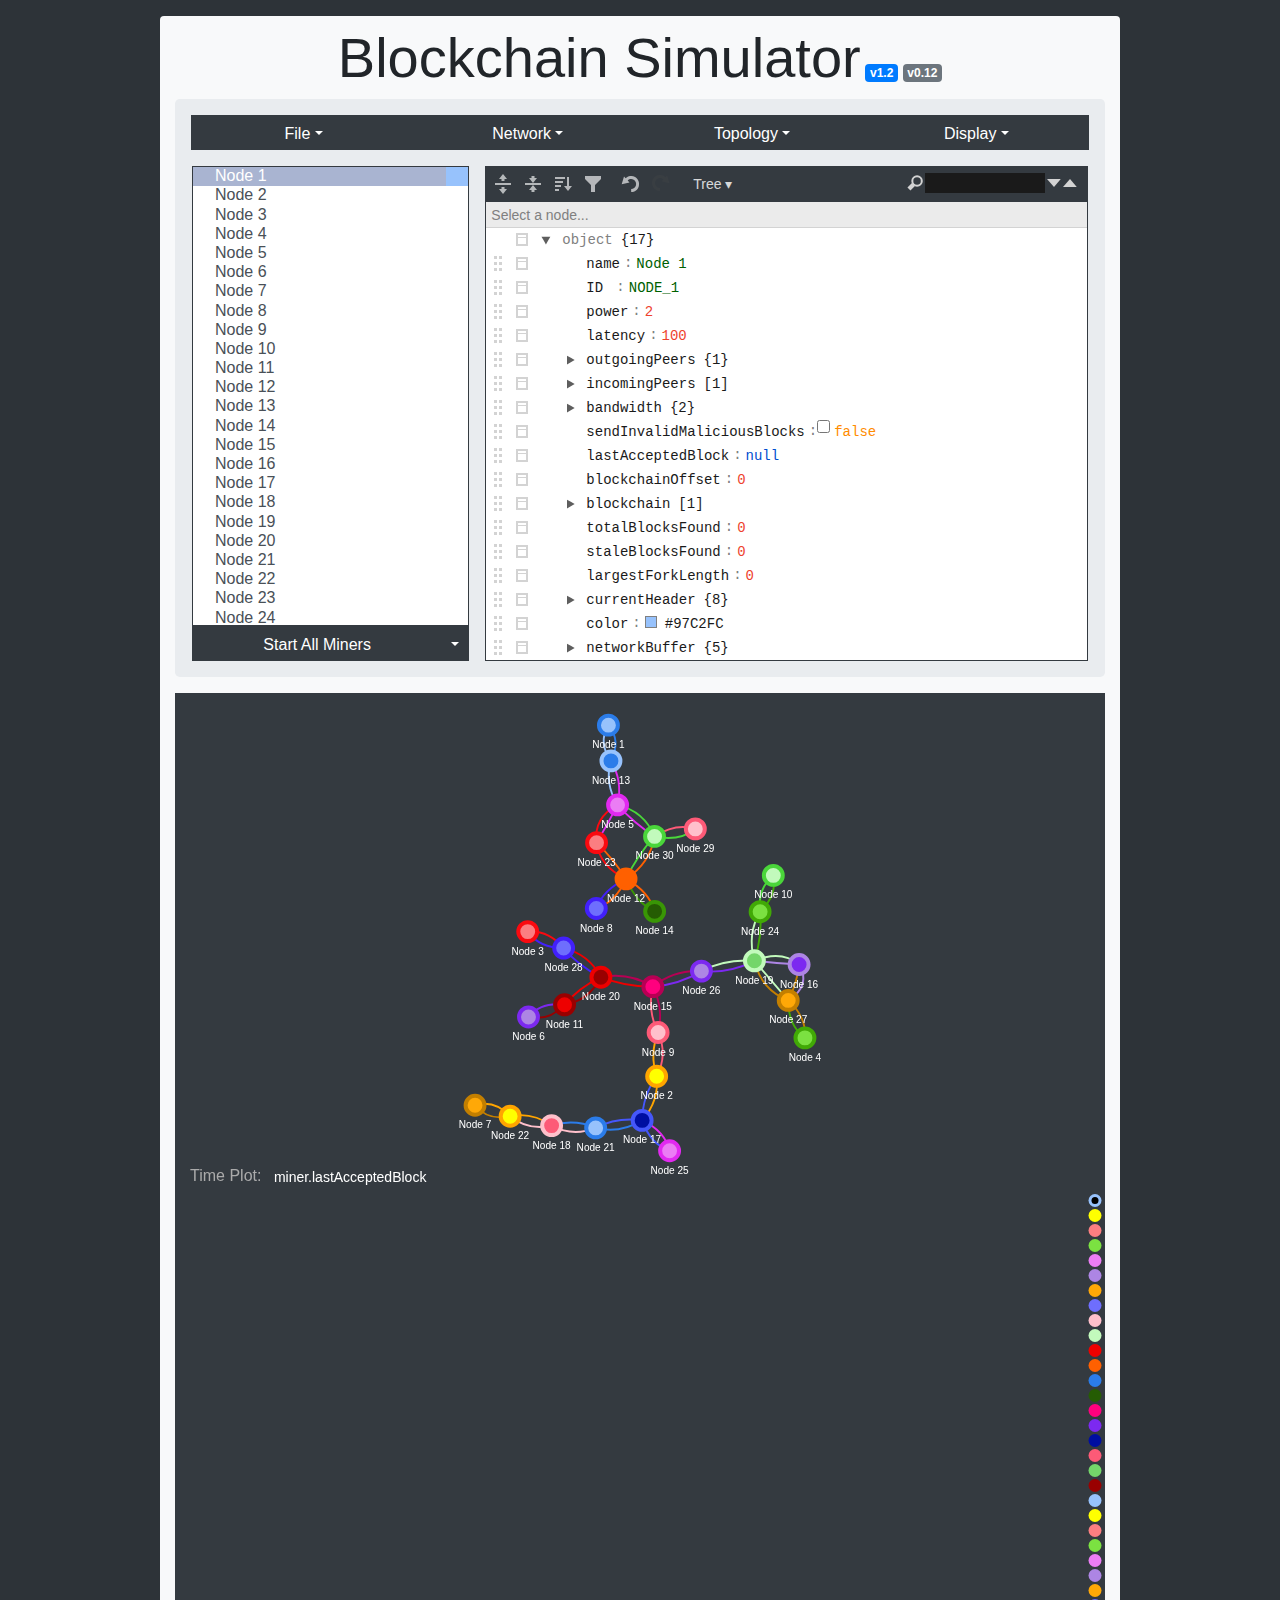
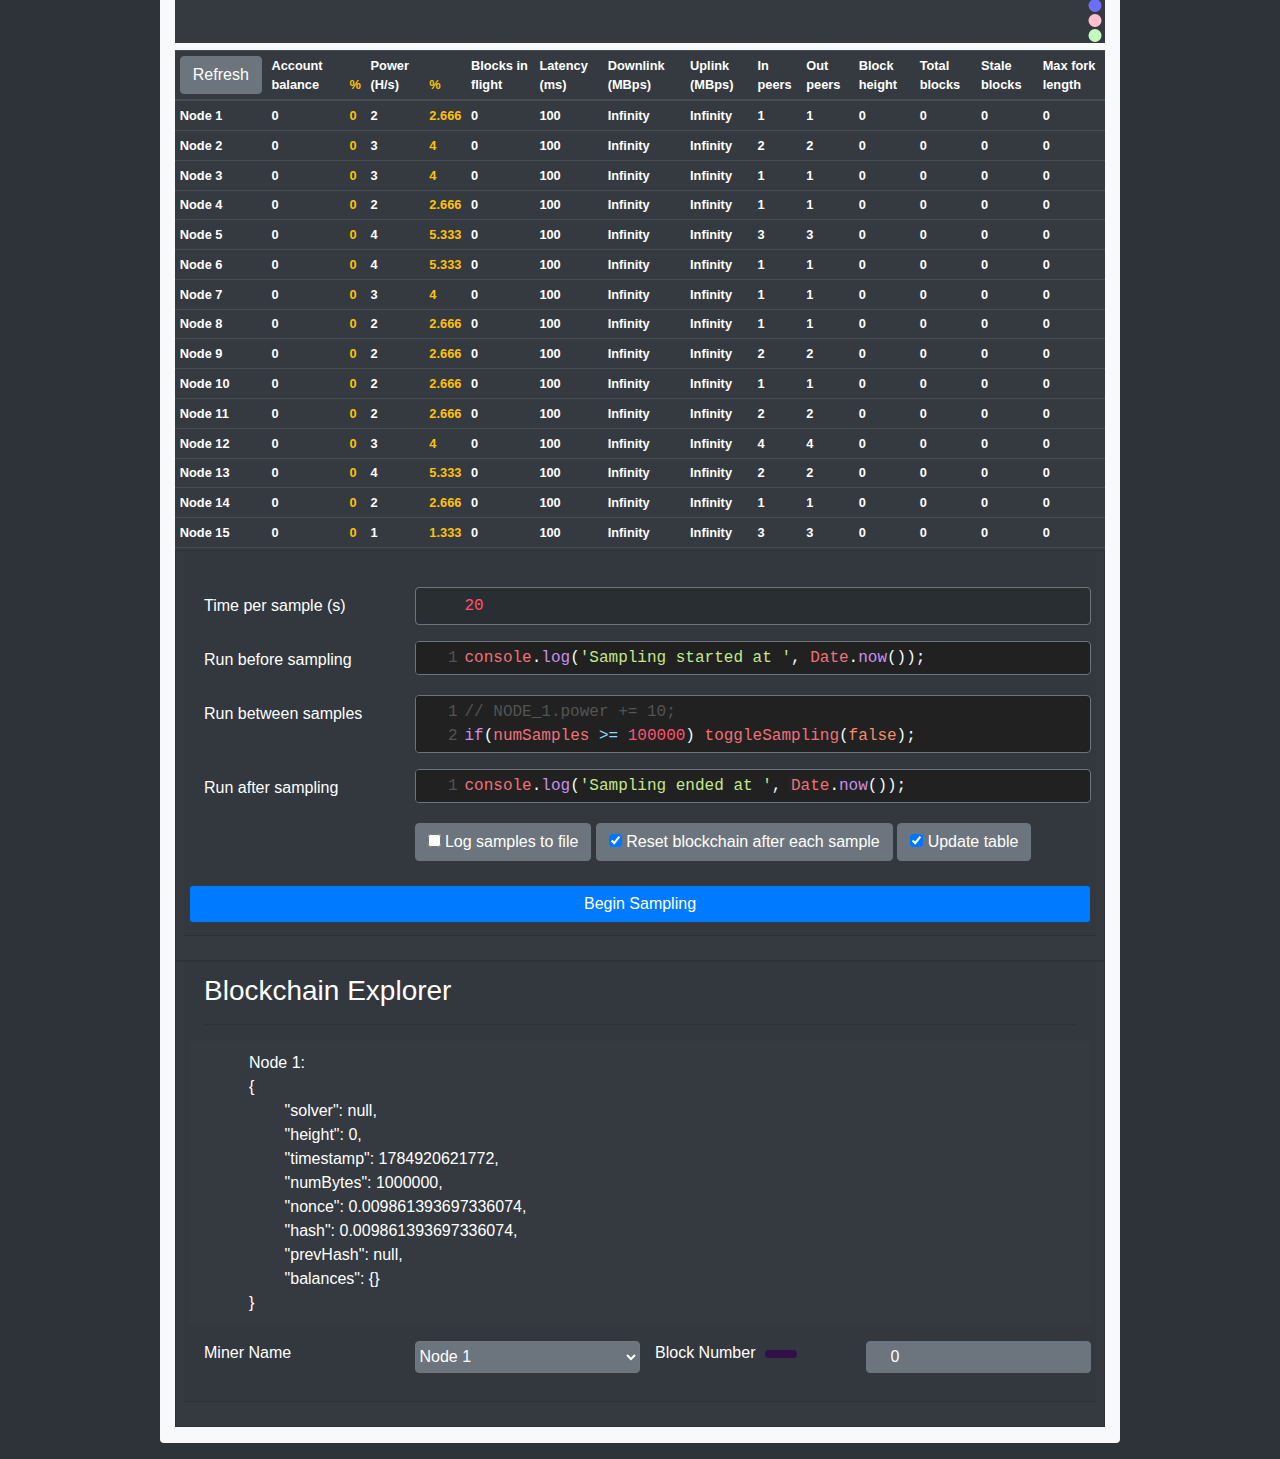
<file: index.html>
<!DOCTYPE HTML>
<html lang='en'>

<head>
	<meta charset='utf-8'>
	<title>Blockchain Simulator</title>
	<meta name='author' content='Simeon Wuthier'>
	<meta name='description' content='A proof-of-work network simulator for blockchain and cryptocurrency research.'>
	<meta name='keywords'
		content='blockchain, bitcoin, proof of work, pow, network, simulator, simulation, blockchain, cryptocurrency, research, peer to peer, p2p'>
	<meta name='viewport' content='width=device-width, initial-scale=1, shrink-to-fit=no'>
	<link rel='shortcut icon' href='img/favicon.ico' type='image/x-icon'>
	<link rel='icon' href='img/favicon.ico' type='image/x-icon'>

	<!-- Stylesheets -->
	<link rel='stylesheet' href='lib/bootstrap.min.css'>
	<link href='lib/jsoneditor.min.css' rel='stylesheet' type='text/css'>
	<link rel='stylesheet' href='lib/codemirror/lint.css'>
	<link rel='stylesheet' href='lib/codemirror/codemirror.css'>
	<link rel='stylesheet' href='lib/codemirror/material-darker.css'>
	<link rel='stylesheet' href='style.min.css'>

	<!-- Scripts -->
	<script type='text/javascript' src='lib/vis-network.min.js'></script>
	<script src='lib/jsoneditor.min.js'></script>
	<script src='lib/lz-string.min.js'></script>
	<script src='lib/codemirror/codemirror.js'></script>
	<script src='lib/codemirror/formatting.js'></script>
	<script src='lib/codemirror/javascript.js'></script>
	<script src='lib/codemirror/jshint.js'></script>
	<script src='lib/codemirror/lint.js'></script>
	<script src='lib/codemirror/javascript-lint.js'></script>
	<script src='lib/NoSleep.min.js'></script>

	<!-- Dynamically Updating Inline Styles -->
	<style id='miner-colors-selector'></style>
</head>


<body class='py-3'>
	<div class='container bg-light rounded pb-3'>
		<div class='py-2 text-center'>
			<h1 class='display-4 d-inline user-select-none'>Blockchain Simulator</h1> <span
				class='badge badge-primary user-select-none'>v1.2</span> <span class='badge badge-secondary'><a
					class='text-white user-select-none' href='index_v0.12.html'>v0.12</a></span>
		</div>
		<div class='jumbotron p-3 mb-3'>
			<div class='row'>
				<div class='col-md-12 mb-3'>
					<div id='navbar' class='btn-group fillx user-select-none'>
						<div class='btn-group w-100'>

							<!-- File Options Dropdown -->
							<button type='button' class='btn btn-dark dropdown-toggle dropdown-toggle-split rounded-0'
								data-toggle='dropdown' aria-haspopup='true' aria-expanded='false'
								onclick='DOM_clearOptionMsg()'>
								<span class='sr-only'>Toggle Dropdown</span>
								<span id='fileOptionMsg' class='badge badge-light'></span>
								File
							</button>
							<div class='dropdown-menu'>
								<a class='dropdown-item' onclick='loadFromFile()'>Open network file<span
										class='badge badge-secondary float-right'
										style='margin-top:3px'>CTRL+O</span></a>
								<a class='dropdown-item' onclick='saveToFile(true)'>Save network file <span
										class='badge badge-secondary float-right'
										style='margin-top:3px'>CTRL+S</span></a>
								<a class='dropdown-item' onclick='saveToFile(false)'>Save network file
									(uncompressed)</a>
								<div class='dropdown-divider'></div>
								<a class='dropdown-item' onclick='saveLocalStorage()'>Save network to LocalStorage</a>
								<a class='dropdown-item' onclick='loadLocalStorage()'>Load network from LocalStorage</a>
								<a class='dropdown-item' onclick='deleteLocalStorage()'>Delete network from
									LocalStorage</a>
								<a class='dropdown-item' onclick='clearAllLocalStorage()'>Clear LocalStorage</a>
								<div class='dropdown-divider'></div>
								<a class='dropdown-item' data-toggle='modal' data-target='#copyToClipboardModal'
									onclick='DOM_saveToClipboard()'>Copy network to clipboard</a>
								<a class='dropdown-item' data-toggle='modal' data-target='#loadFromClipboardModal'
									onclick='DOM_loadFromClipboard()'>Load network from clipboard</a>
								<div class='dropdown-divider'></div>
								<a class='dropdown-item' href='https://github.com/simewu/blockchain-simulator'
									target='_blank'>View on GitHub</a>
								<div class='dropdown-divider'></div>
								<a class='dropdown-item' data-toggle='modal' data-target='#aboutModal'
									onclick='loadAboutModal()'>About</a>
							</div>
						</div>
						<div class='btn-group w-100' style='max-height:35px;cursor:pointer'>

							<!-- Network Options Dropdown -->
							<button type='button' class='btn btn-dark dropdown-toggle dropdown-toggle-split rounded-0'
								data-toggle='dropdown' aria-haspopup='true' aria-expanded='false'
								onclick='DOM_clearOptionMsg()'>
								<span class='sr-only'>Toggle Dropdown</span>
								<span id='networkOptionMsg' class='badge badge-light'></span>
								Network
							</button>
							<div class='dropdown-menu'>
								<a class='dropdown-item' data-toggle='modal' data-target='#addMinerModal'
									onclick='addMinerBtnClicked()'><b>Add/edit miner</b><span
										class="badge badge-secondary float-right" style="margin-top:3px">E</span></a>
								<a class='dropdown-item' onclick='DOM_duplicateMiner()'><span
										id='duplicateMinerBtn'>Duplicate miner</span><span
										class="badge badge-secondary float-right" style="margin-top:3px">D</span></a>
								<a class='dropdown-item' onclick='DOM_removeMiner()'><span id='removeMinerBtn'>Remove
										miner</span><span class="badge badge-secondary float-right"
										style="margin-top:3px">Del</span></a>
								<a class='dropdown-item'
									onclick='if(confirm("You are about to remove all miners.")) DOM_removeAllMiners()'>Remove
									all miners<span class="badge badge-secondary float-right"
										style="margin-top:3px">Shift+Del</span></a>
								<a class='dropdown-item' onclick='DOM_sortMiners()'>Sort miners</a>
								<div class='dropdown-divider'></div>
								<a class='dropdown-item' onclick='DOM_globalSetPower()'>Globally set power
									(hashes/s)</a>
								<a class='dropdown-item' onclick='DOM_globalSetLatency()'>Globally set latency (ms)</a>
								<a class='dropdown-item' onclick='DOM_globalSetDownloadMBPS()'>Globally set downlink
									bandwidth (MBps)</a>
								<a class='dropdown-item' onclick='DOM_globalSetUploadMBPS()'>Globally set uplink
									bandwidth (MBps)</a>
								<div class='dropdown-divider'></div>
								<a class='dropdown-item' onclick='DOM_toggleLoggingNetworkData()'
									id='DOM_item_toggleLoggingNetworkData'>Enable logging network<br>data within each
									miner</a>
								<div class='dropdown-divider'></div>
								<a class='dropdown-item' onclick='DOM_clearBlockchain()'>Clear all blockchains</a>
								<a class='dropdown-item' onclick='DOM_setNetworkDifficulty()'>Set network difficulty</a>
								<a class='dropdown-item' onclick='DOM_setBlockSizes()'>Set block sizes</a>
								<a class='dropdown-item' onclick='toggleSha256()' id='useSHA256Btn'>Use secure SHA-256
									(slower)</a>
								<div class='dropdown-divider'></div>
								<a class='dropdown-item' data-toggle='modal' data-target='#viewNetworkModal'
									onclick='DOM_viewNetworkJSON()'>View full network structure</a>
							</div>
						</div>
						<div class='btn-group w-100' style='max-height:35px;cursor:pointer'>

							<!-- Topology Options Dropdown -->
							<button type='button' class='btn btn-dark dropdown-toggle dropdown-toggle-split rounded-0'
								data-toggle='dropdown' aria-haspopup='true' aria-expanded='false'
								onclick='DOM_clearOptionMsg()'>
								<span class='sr-only'>Toggle Dropdown</span>
								<span id='topologyOptionMsg' class='badge badge-light'></span>
								Topology
							</button>
							<div class='dropdown-menu'>
								<a class='dropdown-item' data-toggle='modal'
									data-target='#generateTopologyModal'><b>Generate a topology</b></a>
								<a class='dropdown-item' onclick='duplicateTopology()'>Duplicate current topology</a>
								<div class='dropdown-divider'></div>
								<a class='dropdown-item' onclick='toggleBidirectionalConnections()'>Toggle
									bidirectionality <span class="badge badge-secondary float-right"
										style="margin-top:3px">+</span></a>
								<a class='dropdown-item' onclick='disconnectNonBidirectionalPeers()'>Remove partial
									edges <span class="badge badge-secondary float-right"
										style="margin-top:3px">&#8211;</span></a>
								<a class='dropdown-item' onclick='fullyConnectPeers()'>Connect all nodes</a>
								<a class='dropdown-item' onclick='fullyDisconnectPeers()'>Disconnect all nodes</a>
							</div>
						</div>

						<div class='btn-group w-100' style='max-height:35px;cursor:pointer'>

							<!-- Display Options Dropdown -->
							<button type='button' class='btn btn-dark dropdown-toggle dropdown-toggle-split rounded-0'
								data-toggle='dropdown' aria-haspopup='true' aria-expanded='false'
								onclick='DOM_clearOptionMsg()'>
								<span class='sr-only'>Toggle Dropdown</span>
								<span id='displayOptionMsg' class='badge badge-light'></span>
								Display
							</button>
							<div class='dropdown-menu'>
								<a class='dropdown-item' onclick='toggleVisualizations()'>Toggle visualizations</a>
								<a class='dropdown-item' onclick='DOM_toggleMinerStatsTable()'>Toggle miner stats
									table</a>
								<a class='dropdown-item' onclick='DOM_toggleSamplerForm()'>Toggle sampler</a>
								<div class='dropdown-divider' id='vis_btn_delimeter'></div>
								<a class='dropdown-item' id='vis_refresh_btn' onclick='DOM_refreshVisualizer()'>Refresh
									visualizer<span class="badge badge-secondary float-right"
										style="margin-top:3px">R</span></a>
								<a class='dropdown-item' onclick='DOM_togglePhysics()'><span
										id='vis_physics_btn'>Disable visualizer physics</span><span
										class="badge badge-secondary float-right" style="margin-top:3px">P</span></a>
								<a class='dropdown-item' id='vis_line_length_btn' onclick='DOM_setLineLengths()'>Set
									line lengths</a>
								<div class='dropdown-divider'></div>
								<a class='dropdown-item' onclick='formatSamplerCode()'>Format all sampler code</a>
							</div>
						</div>
					</div>
				</div>
				<hr>
			</div>
			<div class='row'>
				<div class='col-md-4'>
					<div class='row px-3' style='height:calc(100% - 35px)'>
						<select id='minerList' onclick='DOM_selectedMiner()' onchange='DOM_selectedMiner()' size='6'
							class='form-control fillx filly'>
						</select>
					</div>

					<div class='btn-group fillx' style='max-height:35px;cursor:pointer;padding:0 1px'>
						<button id='toggleMiningBtn' onclick='DOM_toggleAllMining()' type='button'
							class='btn btn-dark rounded-0' style='width:100%'>Start All Miners</button>

						<!-- Miner Options -->
						<button type='button' class='btn btn-dark rounded-0 dropdown-toggle dropdown-toggle-split'
							data-toggle='dropdown' aria-haspopup='true' aria-expanded='false'
							onclick='DOM_clearOptionMsg()'>
							<span class='sr-only'>Toggle Dropdown</span>
						</button>
						<div class='dropdown-menu'>
							<a id='toggleMinerMiningBtn' class='dropdown-item' onclick='DOM_toggleMining()'>Toggle
								mining for miner</a>
							<a id='clearMinerBlockchainBtn' class='dropdown-item'
								onclick='DOM_clearMinerBlockchain()'>Clear blockchain for miner</a>

							<div class='dropdown-divider'></div>
							<a id='stopBlocksInFlightBtn' class='dropdown-item'
								onclick='DOM_toggleStoppingBlocksInFlight()'>Stop blocks in flight<br>after stopping all
								miners</a>
						</div>
					</div>
				</div>
				<div class='col-md-8'>
					<div class='row pr-3'>
						<div id='jsoneditor'></div>
						<span id='editMinerBadge' class='ml-auto badge badge-secondary'></span>
					</div>
				</div>
			</div>
		</div>
		<div class='row'>
			<div class='col-md-12'>
				<span id='canvasVisualizerSpan'></span>
				<div id='networkVisualizer'></div>
			</div>
		</div>
		<div class='row'>
			<div id='canvasVisualizerContainer' class='col-md-12'>
				<div id='canvasVisualizerCodeContainer' class='col-md-12 m-0'>
					<label id='canvasVisualizerCodeLabel' for='canvasVisualizerCode'>Time Plot:</label>
					<input id='canvasVisualizerCode' list='canvasVisualizerCodeList' type='text'
						onchange='saveSamplerSettings()' class='col-sm-6 custom-select custom-select-sm'>
					<datalist id='canvasVisualizerCodeList'>
						<option value='miner.lastAcceptedBlock'>Visualize most recent block</option>
						<option value='miner.lastAcceptedBlock.balances[miner.ID] * 700'>Visualize account balance
						</option>
						<option value='miner.lastAcceptedBlock.height * 700'>Visualize block height</option>
						<option value='miner.networkBuffer.buffer'>Visualize network buffers</option>
						<option value='miner.blockchain_blockDelay[miner.blockchain_blockDelay.length - 1] * 10'>
							Visualize block propagation time (requires toggling network logging)</option>
						<option value='Math.random()'>Random noise</option>
					</datalist>
				</div>
				<canvas id='canvasVisualizer' onclick='canvasVisualizerClicked(event)' class='w-100'
					height='9'></canvas>
			</div>
		</div>
		<div id='minerStatsDiv' class='row'>
			<div class='col-md-12'>
				<small>
					<table id='minerStatsTable' class='table table-dark table-hover table-responsive table-sm mb-0'>
					</table>
				</small>
			</div>
		</div>
		<div id='samplerDiv' class='row'>
			<div class='col-md-12'>
				<div class='card text-white bg-dark rounded-0 px-2'>
					<div class='card-header'>
						<br>
						<div class='form-group row'>
							<div class='input-group'>
								<label for='timePerSample' class='col-sm-3 col-form-label'>Time per sample (s)</label>
								<div class='col-sm-9 p-0'>
									<input id='timePerSample' type='number' onchange='saveSamplerSettings()'
										class='form-control border border-secondary' min='0' value='60' required>
								</div>
							</div>
						</div>
						<div class='form-group row'>
							<label for='codeBeforeSampling' class='col-sm-3 col-form-label'>Run before sampling</label>
							<div class='col-sm-9 p-0'>
								<textarea id='codeBeforeSampling'
									class='form-control text-white bg-dark border border-secondary' rows='1'></textarea>
							</div>
						</div>
						<div class='form-group row'>
							<label for='codeBetweenSamples' class='col-sm-3 col-form-label'>Run between samples</label>
							<div class='col-sm-9 p-0'>
								<textarea id='codeBetweenSamples'
									class='form-control text-white bg-dark border border-secondary' rows='2'></textarea>
							</div>
						</div>
						<div class='form-group row'>
							<label for='codeAfterSampling' class='col-sm-3 col-form-label'>Run after sampling</label>
							<div class='col-sm-9 p-0'>
								<textarea id='codeAfterSampling'
									class='form-control text-white bg-dark border border-secondary' rows='1'></textarea>
							</div>
						</div>
						<div class='form-group row'>
							<label class='col-sm-3 col-form-label'></label>
							<div class='col-sm-9 p-0'>
								<label class='btn btn-secondary'>
									<input id='logSamplesCheckbox' type='checkbox' onchange='saveSamplerSettings()'> Log
									samples to file
								</label>
								<label class='btn btn-secondary'>
									<input id='resetBlockchainAfterEachSampleCheckbox' type='checkbox'
										onchange='saveSamplerSettings()' checked> Reset blockchain after each sample
								</label>
								<label class='btn btn-secondary'>
									<input id='updateTableAfterEachSampleCheckbox' type='checkbox'
										onchange='saveSamplerSettings()' checked> Update table
								</label>
							</div>
						</div>
						<div id='logColumns' class='form-group row'>
							<label class='col-sm-3 col-form-label'>Log columns (multiselect)</label>
							<div class='col-sm-9 p-0'>
								<select id='logColumnsList' multiple='multiple' onchange='saveSamplerSettings()'
									class='form-control' size='8'>
								</select>
								<label class='btn btn-dark'>
									<input id='logAveragesOnlyCheckbox' type='checkbox'
										onchange='saveSamplerSettings()'> Log averages only, rather than per-node
								</label>
							</div>
						</div>
						<div class='form-group row mb-0'>
							<button id='toggleSamplingBtn' class='btn btn-primary fillx border border-dark'
								onclick='toggleSampling()'>Begin Sampling</button>
						</div>
					</div>

					<div class='col-md-12 p-2'>
						<small>
							<table id='sampleTable' class='table table-dark table-hover table-responsive table-sm mb-2'>
							</table>
						</small>
					</div>
				</div>
			</div>
		</div>

		<div class='row'>
			<div class='col-md-12'>
				<div class='card text-white bg-dark rounded-0 px-2'>
					<div class='card-header'>
						<h3 class='display-5 d-inline'>Blockchain Explorer</h3>
						<hr>
						<div class='form-group row'>
							<textarea id='explorerOutput' class='bg-dark text-white' readonly></textarea>
						</div>
						<div class='form-group row'>
							<div class='input-group'>
								<label for='explorerMinerName' class='col-sm-3 w-25'>Miner Name<span
										id='explorerMinerMinerColor' class='badge badge-pill'> </span></label>
								<select id='explorerMinerName'
									class='col-sm-3 w-25 form-select bg-secondary text-white rounded'
									onchange='changeExplorerMiner()'></select>
								<label for='explorerMinerBlock' class='col-sm-3 w-25'>Block Number<span
										id='explorerMinerBlockColor' class='badge badge-pill'> </span></label>
								<input id='explorerMinerBlock' type='number' onchange='changeExplorerMiner()'
									class='border border-secondary bg-secondary text-white px-4 w-25 rounded' min='-1'
									value='0' required>

							</div>
						</div>
					</div>

					<div class='col-md-12 p-2'>
						<small>
							<table id='sampleTable' class='table table-dark table-hover table-responsive table-sm mb-2'>
							</table>
						</small>
					</div>
				</div>
			</div>
		</div>

		<!-- Modals -->
		<div class='modal fade' id='addMinerModal' role='dialog'>
			<div class='modal-dialog'>
				<!-- Modal content-->
				<div class='modal-content'>
					<div class='modal-header'>
						<h4 class='modal-title'>Add or Edit a Miner</h4>
						<button type='button' class='close' data-dismiss='modal'>&times;</button>
					</div>
					<form>
						<div class='modal-body'>
							<div class='form-group row'>
								<label for='addMinerName' class='col-sm-4 col-form-label'>Name</label>
								<div class='col-sm-8'>
									<input type='text' class='form-control' id='addMinerName' value=''
										onclick='this.select()' onblur='this.value = fixCase(this.value)' required>
								</div>
							</div>
							<div class='form-group row'>
								<label for='addMinerPower' class='col-sm-4 col-form-label'>Computing Power</label>
								<div class='col-sm-8'>
									<input type='number' class='form-control' id='addMinerPower' min='0' value='10'
										required>
								</div>
							</div>
							<div class='form-group row'>
								<label for='addMinerLatency' class='col-sm-4 col-form-label'>Network Latency
									(milliseconds)</label>
								<div class='col-sm-8'>
									<input type='number' class='form-control' id='addMinerLatency' min='0' value='10'
										required>
								</div>
							</div>
							<div class='form-group row'>
								<label for='addMinerDownloadMBPS' class='col-sm-4 col-form-label'>Network Downlink (MB
									per second)</label>
								<div class='col-sm-8'>
									<input type='number' class='form-control' id='addMinerDownloadMBPS' min='0'
										value='10' required>
								</div>
							</div>
							<div class='form-group row'>
								<label for='addMinerUploadMBPS' class='col-sm-4 col-form-label'>Network Uplink (MB per
									second)</label>
								<div class='col-sm-8'>
									<input type='number' class='form-control' id='addMinerUploadMBPS' min='0' value='10'
										required>
								</div>
							</div>
							<div class='form-group row'>
								<label for='multiselectAddPeers' class='col-sm-4 col-form-label'>Peers
									(multiselect)</label>
								<div class='col-sm-8'>
									<select id='multiselectAddPeers' multiple='multiple' class='form-control' size='6'>
									</select>
								</div>
							</div>
						</div>
						<div class='modal-footer'>
							<button id='addMinerSubmit' class='btn btn-default' onclick='DOM_addMiner()'
								data-dismiss='modal'>Add/Edit</button>
						</div>
					</form>
				</div>
			</div>
		</div>
		<div class='modal fade' id='generateTopologyModal' role='dialog'>
			<div class='modal-dialog'>
				<!-- Modal content-->
				<div class='modal-content'>
					<div class='modal-header'>
						<h4 class='modal-title'>Pick a Topology</h4>
						<button type='button' class='close' data-dismiss='modal'>&times;</button>
					</div>
					<div class='modal-body'>
						<!-- Support clickable areas on the image for topology selection -->
						<img src='img/topologies.png' style='width:100%' usemap='#topologies'>
						<map id='topologyMap' name='topologies' data-dismiss='modal' data-toggle='modal'
							data-target='#generateTopologyModal2'>
							<area shape='rect' coords='10, 10, 450, 506' alt='Ring'
								onclick='DOM_selectTopology("Ring")'>
							<area shape='rect' coords='471, 10, 1005, 506' alt='Mesh'
								onclick='DOM_selectTopology("Mesh")'>
							<area shape='rect' coords='1026, 10, 1403, 506' alt='Star'
								onclick='DOM_selectTopology("Star")'>
							<area shape='rect' coords='1424, 10, 1910, 506' alt='Fully Connected'
								onclick='DOM_selectTopology("Fully Connected")'>
							<area shape='rect' coords='10, 527, 740, 931' alt='Line'
								onclick='DOM_selectTopology("Line")'>
							<area shape='rect' coords='761, 527, 1367, 931' alt='Tree'
								onclick='DOM_selectTopology("Tree")'>
							<area shape='rect' coords='1388, 527, 1910, 931' alt='Bus'
								onclick='DOM_selectTopology("Bus")'>
							<area shape='rect' coords='10, 958, 955, 1412' alt='Barabási-Albert'
								onclick='DOM_selectTopology("Barabási-Albert")'>
							<area shape='rect' coords='965, 958, 1910, 1412' alt='Bitcoin'
								onclick='DOM_selectTopology("Bitcoin")'>
						</map>
					</div>
				</div>
			</div>
		</div>
		<div class='modal fade' id='generateTopologyModal2' role='dialog'>
			<div class='modal-dialog'>
				<!-- Modal content-->
				<div class='modal-content'>
					<div class='modal-header'>
						<h4 id='topologyTitle' class='modal-title'>Topology</h4>
						<button type='button' class='close' data-dismiss='modal'>&times;</button>
					</div>
					<form>
						<div class='modal-body'>
							<div id='topologyjsoneditor'></div>
						</div>
						<div class='modal-footer'>
							<button class='btn btn-default' onclick='DOM_generateTopology()'
								data-dismiss='modal'>Generate</button>
						</div>
					</form>
				</div>
			</div>
		</div>
		<div class='modal fade' id='viewNetworkModal' role='dialog'>
			<div class='modal-dialog'>
				<!-- Modal content-->
				<div class='modal-content'>
					<div class='modal-header'>
						<h4 id='topologyTitle' class='modal-title'>View Network</h4>
						<button type='button' class='close' data-dismiss='modal'>&times;</button>
					</div>
					<div class='modal-body'>
						<div id='networkjsoneditor'></div>
						<span id='editNetworkBadge' class='ml-auto badge badge-secondary'></span>
					</div>
				</div>
			</div>
		</div>
		<div class='modal fade' id='copyToClipboardModal' role='dialog'>
			<div class='modal-dialog'>
				<!-- Modal content-->
				<div class='modal-content'>
					<div class='modal-header'>
						<h4 id='topologyTitle' class='modal-title'>Copy To Clipboard <span id='networkToCopy'></span>
						</h4>
						<button type='button' class='close' data-dismiss='modal'>&times;</button>
					</div>
					<div class='modal-body'>
						<div class='btn-group btn-group-toggle rounded-top w-100' style='overflow-x: auto'
							data-toggle='buttons'>
							<label class='btn btn-secondary active'>
								<input type='radio' name='compressionOptions' id='compressionNone' autocomplete='off'
									onchange='DOM_saveToClipboardUpdateCompression()'> None
							</label>
							<label class='btn btn-secondary'>
								<input type='radio' name='compressionOptions' id='compressionUTF16' autocomplete='off'
									onchange='DOM_saveToClipboardUpdateCompression()' checked> UTF16
							</label>
							<label class='btn btn-info'>
								<input type='radio' name='compressionOptions' id='compressionURL' autocomplete='off'
									onchange='DOM_saveToClipboardUpdateCompression()'> URL
							</label>
							<label class='btn btn-secondary active'>
								<input type='radio' name='compressionOptions' id='compressionBinary' autocomplete='off'
									onchange='DOM_saveToClipboardUpdateCompression()'> Binary
							</label>
							<label class='btn btn-secondary'>
								<input type='radio' name='compressionOptions' id='compressionNumeric' autocomplete='off'
									onchange='DOM_saveToClipboardUpdateCompression()'> Numeric
							</label>
							<label class='btn btn-secondary'>
								<input type='radio' name='compressionOptions' id='compressionHexadecimal'
									autocomplete='off' onchange='DOM_saveToClipboardUpdateCompression()'> Hexadecimal
							</label>
							<label class='btn btn-secondary'>
								<input type='radio' name='compressionOptions' id='compressionAlphanumeric'
									autocomplete='off' onchange='DOM_saveToClipboardUpdateCompression()'> Alphanumeric
							</label>
							<label class='btn btn-secondary'>
								<input type='radio' name='compressionOptions' id='compressionURI' autocomplete='off'
									onchange='DOM_saveToClipboardUpdateCompression()'> URI
							</label>
						</div>
						<br>
						<textarea id='copyToClipboardTextarea' style='width:100%;height:400px' readonly></textarea>
						<button class='btn btn-dark fillx' onclick='DOM_copyToClipboardButton()'
							data-dismiss='modal'>Copy</button>
					</div>
				</div>
			</div>
		</div>
		<div class='modal fade' id='loadFromClipboardModal' role='dialog'>
			<div class='modal-dialog'>
				<!-- Modal content-->
				<div class='modal-content'>
					<div class='modal-header'>
						<h4 id='topologyTitle' class='modal-title'>Paste Network</h4>
						<button type='button' class='close' data-dismiss='modal'>&times;</button>
					</div>
					<div class='modal-body'>
						<p>Compressed and uncompressed (JSON) strings are supported.</p>
						<textarea id='pasteNetworkTextarea' style='width:100%;height:400px'></textarea>
						<button id='loadPastedNetworkBtn' class='btn btn-dark fillx' onclick='DOM_loadPastedNetwork()'
							data-dismiss='modal'>Load network</button>
					</div>
				</div>
			</div>
		</div>
		<div class='modal fade' id='aboutModal' role='dialog'>
			<div class='modal-dialog'>
				<!-- Modal content-->
				<div class='modal-content'>
					<div class='modal-header'>
						<h4 id='topologyTitle' class='modal-title'>Blockchain Simulator</h4>
						<button type='button' class='close' data-dismiss='modal'>&times;</button>
					</div>
					<div class='modal-body' style='font-size:small'>
						<p>
							Blockchain and the proof-of-work (PoW) distributed consensus protocol rely on peer-to-peer
							(P2P) networking. We introduce a PoW P2P simulator for the modeling and analyses of
							permissionless blockchain and cryptocurrency. We publish our simulator in open source to
							facilitate its use for blockchain and P2P networking research and especially recommend it
							for scalability research or preliminary testing.
							<hr>
							Visit the GitHub repository <a
								href='https://github.com/simewu/blockchain-simulator'>here</a>. Additionally, if you
							have any questions, comments, or suggestions, please send them to <span
								id='contactAddress'></span>.
							<hr>
							We appreciate you using our app. If you'd like to support us, donations can be made to the
							following Bitcoin address <a
								href='https://www.blockchain.com/btc/address/188R8dBjRcCyR7MPwtY6tWiFyapdBapGFh'
								target='_blank'>188R8dBjRcCyR7MPwtY6tWiFyapdBapGFh</a>.
						</p>
						<!-- Bitcoin Address QR Code -->
						<p style='text-align:center'>
							<a href='https://www.blockchain.com/btc/address/188R8dBjRcCyR7MPwtY6tWiFyapdBapGFh'
								target='_blank'>
								<svg shape-rendering='crispEdges' height='128' width='128'
									style='display:block;margin:5px auto' viewBox='0 0 29 29' class='qrcode'>
									<path fill='#FFF' d='M0,0 h29v29H0z'></path>
									<path fill='#000'
										d='M0 0h7v1H0zM8 0h1v1H8zM10 0h1v1H10zM12 0h1v1H12zM15 0h4v1H15zM20 0h1v1H20zM22,0 h7v1H22zM0 1h1v1H0zM6 1h1v1H6zM9 1h6v1H9zM17 1h2v1H17zM22 1h1v1H22zM28,1 h1v1H28zM0 2h1v1H0zM2 2h3v1H2zM6 2h1v1H6zM8 2h3v1H8zM13 2h1v1H13zM18 2h1v1H18zM20 2h1v1H20zM22 2h1v1H22zM24 2h3v1H24zM28,2 h1v1H28zM0 3h1v1H0zM2 3h3v1H2zM6 3h1v1H6zM8 3h3v1H8zM12 3h4v1H12zM20 3h1v1H20zM22 3h1v1H22zM24 3h3v1H24zM28,3 h1v1H28zM0 4h1v1H0zM2 4h3v1H2zM6 4h1v1H6zM8 4h1v1H8zM11 4h2v1H11zM14 4h7v1H14zM22 4h1v1H22zM24 4h3v1H24zM28,4 h1v1H28zM0 5h1v1H0zM6 5h1v1H6zM10 5h2v1H10zM13 5h1v1H13zM16 5h1v1H16zM19 5h1v1H19zM22 5h1v1H22zM28,5 h1v1H28zM0 6h7v1H0zM8 6h1v1H8zM10 6h1v1H10zM12 6h1v1H12zM14 6h1v1H14zM16 6h1v1H16zM18 6h1v1H18zM20 6h1v1H20zM22,6 h7v1H22zM10 7h1v1H10zM12 7h1v1H12zM17 7h1v1H17zM19 7h2v1H19zM0 8h4v1H0zM6 8h1v1H6zM8 8h1v1H8zM10 8h3v1H10zM14 8h1v1H14zM17 8h5v1H17zM24 8h3v1H24zM28,8 h1v1H28zM0 9h1v1H0zM5 9h1v1H5zM8 9h1v1H8zM10 9h1v1H10zM12 9h1v1H12zM14 9h1v1H14zM16 9h1v1H16zM20 9h1v1H20zM22 9h1v1H22zM24 9h1v1H24zM27,9 h2v1H27zM0 10h1v1H0zM2 10h2v1H2zM6 10h1v1H6zM9 10h4v1H9zM14 10h1v1H14zM16 10h1v1H16zM18 10h1v1H18zM22 10h4v1H22zM27 10h1v1H27zM0 11h1v1H0zM3 11h2v1H3zM9 11h2v1H9zM13 11h1v1H13zM16 11h1v1H16zM18 11h2v1H18zM22 11h1v1H22zM28,11 h1v1H28zM0 12h2v1H0zM6 12h2v1H6zM9 12h2v1H9zM12 12h1v1H12zM14 12h2v1H14zM17 12h1v1H17zM19 12h2v1H19zM23 12h2v1H23zM26 12h1v1H26zM1 13h1v1H1zM4 13h2v1H4zM7 13h1v1H7zM11 13h2v1H11zM14 13h6v1H14zM22 13h1v1H22zM25 13h1v1H25zM27,13 h2v1H27zM1 14h2v1H1zM5 14h2v1H5zM9 14h1v1H9zM11 14h1v1H11zM14 14h1v1H14zM18 14h5v1H18zM26,14 h3v1H26zM2 15h4v1H2zM7 15h2v1H7zM10 15h2v1H10zM14 15h2v1H14zM18 15h2v1H18zM21 15h1v1H21zM25 15h1v1H25zM0 16h4v1H0zM6 16h4v1H6zM12 16h1v1H12zM15 16h4v1H15zM20 16h2v1H20zM24 16h1v1H24zM28,16 h1v1H28zM2 17h1v1H2zM4 17h1v1H4zM7 17h1v1H7zM10 17h1v1H10zM13 17h1v1H13zM15 17h1v1H15zM17 17h4v1H17zM22 17h1v1H22zM25 17h2v1H25zM0 18h1v1H0zM2 18h1v1H2zM6 18h4v1H6zM13 18h3v1H13zM18 18h1v1H18zM20 18h2v1H20zM24 18h2v1H24zM2 19h1v1H2zM4 19h1v1H4zM7 19h2v1H7zM10 19h2v1H10zM14 19h7v1H14zM22 19h5v1H22zM28,19 h1v1H28zM1 20h2v1H1zM4 20h3v1H4zM8 20h2v1H8zM14 20h1v1H14zM16 20h2v1H16zM19 20h8v1H19zM28,20 h1v1H28zM8 21h1v1H8zM13 21h1v1H13zM15 21h2v1H15zM20 21h1v1H20zM24,21 h5v1H24zM0 22h7v1H0zM9 22h2v1H9zM14 22h1v1H14zM16 22h1v1H16zM18 22h3v1H18zM22 22h1v1H22zM24 22h1v1H24zM27 22h1v1H27zM0 23h1v1H0zM6 23h1v1H6zM11 23h3v1H11zM16 23h1v1H16zM20 23h1v1H20zM24 23h2v1H24zM0 24h1v1H0zM2 24h3v1H2zM6 24h1v1H6zM9 24h3v1H9zM17 24h1v1H17zM20,24 h9v1H20zM0 25h1v1H0zM2 25h3v1H2zM6 25h1v1H6zM8 25h1v1H8zM11 25h1v1H11zM13 25h6v1H13zM21 25h1v1H21zM24 25h1v1H24zM28,25 h1v1H28zM0 26h1v1H0zM2 26h3v1H2zM6 26h1v1H6zM8 26h3v1H8zM12 26h1v1H12zM14 26h1v1H14zM18 26h2v1H18zM25 26h2v1H25zM28,26 h1v1H28zM0 27h1v1H0zM6 27h1v1H6zM8 27h1v1H8zM10 27h1v1H10zM12 27h2v1H12zM16 27h1v1H16zM18 27h2v1H18zM21 27h4v1H21zM27 27h1v1H27zM0 28h7v1H0zM8 28h1v1H8zM11 28h1v1H11zM16 28h5v1H16zM22 28h2v1H22zM25 28h1v1H25zM27 28h1v1H27z'>
									</path>
								</svg>
							</a>
						</p>
					</div>
				</div>
			</div>
		</div>
	</div>

	<!-- jQuery first, imageMapResizer, then Popper.js, then Bootstrap JS -->
	<script src='lib/jquery.slim.min.js'></script>
	<script src='lib/imageMapResizer.min.js'></script>
	<script src='lib/popper.min.js'></script>
	<script src='lib/bootstrap.min.js'></script>
</body>
<script type='text/javascript'>
	// Optional strict mode supported but disabled by default to support the use of eval() for the code editor
	//'use strict';
	let network = null;

	// Global variables for the code editor, network, and visualizer
	const updateToolOptions = {
		bitcoinLatencyData: { url: null, data: null },
		canvasVisualizerCanvas: document.getElementById('canvasVisualizer'),
		canvasVisualizerCtx: document.getElementById('canvasVisualizer').getContext('2d', { willReadFrequently: true }),
		canvasVisualizerBarWidth: 15,
		canvasVisualizerInterval: 1000 / 30,
		canvasVisualizerPixelStepSize: 1,
		canvasVisualizerThread: null,
		codeEditorAfterSampling: null,
		codeEditorBeforeSampling: null,
		codeEditorBetweenSamples: null,
		isCtrlPressed: false,
		isShiftPressed: false,
		minerStatsTable_active: true,
		nodeLatencyBackup: {},
		requestVisRedrawTimeout: null,
		sampleEndTime: 0,
		sampler_DOM_active: true,
		sampler_running: false,
		samplerData: [],
		samplerLog: [],
		sampleStartTime: 0,
		saveSamplerSettingsTimeout: null,
		selectedMiner: '',
		selectedMinerPrev: '',
		selectMinerTimeout: null,
		stopBlocksInFlightWhenStoppingMining: false,
		timeout: null,
		updateMinerListTimeout: null,
		visBorderSize: 'default', // Changes according to zoom: ['none', 'small', 'default', 'large']
		visLineLength: undefined,
		visNetwork: null,
		visNodeIDs: [],
		visPhysics: true,
		visPhysicsAutoSet: false,
		visSimulationActive: true,
		visTimeout: null,
	};

	// Use the 256-bit secure hashing algorithm (SHA256) by calling sha256('data string')
	const sha256 = function a(b) { function c(a, b) { return a >>> b | a << 32 - b } for (var d, e, f = Math.pow, g = f(2, 32), h = 'length', i = '', j = [], k = 8 * b[h], l = a.h = a.h || [], m = a.k = a.k || [], n = m[h], o = {}, p = 2; 64 > n; p++)if (!o[p]) { for (d = 0; 313 > d; d += p)o[d] = p; l[n] = f(p, .5) * g | 0, m[n++] = f(p, 1 / 3) * g | 0 } for (b += '\x80'; b[h] % 64 - 56;)b += '\x00'; for (d = 0; d < b[h]; d++) { if (e = b.charCodeAt(d), e >> 8) return; j[d >> 2] |= e << (3 - d) % 4 * 8 } for (j[j[h]] = k / g | 0, j[j[h]] = k, e = 0; e < j[h];) { var q = j.slice(e, e += 16), r = l; for (l = l.slice(0, 8), d = 0; 64 > d; d++) { var s = q[d - 15], t = q[d - 2], u = l[0], v = l[4], w = l[7] + (c(v, 6) ^ c(v, 11) ^ c(v, 25)) + (v & l[5] ^ ~v & l[6]) + m[d] + (q[d] = 16 > d ? q[d] : q[d - 16] + (c(s, 7) ^ c(s, 18) ^ s >>> 3) + q[d - 7] + (c(t, 17) ^ c(t, 19) ^ t >>> 10) | 0), x = (c(u, 2) ^ c(u, 13) ^ c(u, 22)) + (u & l[1] ^ u & l[2] ^ l[1] & l[2]); l = [w + x | 0].concat(l), l[4] = l[4] + w | 0 } for (d = 0; 8 > d; d++)l[d] = l[d] + r[d] | 0 } for (d = 0; 8 > d; d++)for (e = 3; e + 1; e--) { var y = l[d] >> 8 * e & 255; i += (16 > y ? 0 : '') + y.toString(16) } return i };

	// This is the definition of the Network class, which represents a network of peers in a blockchain simulation. It contains properties such as the network's name, the peers in the network, the difficulty of mining blocks, the size of blocks, the genesis block, and logging information. It also contains methods for setting the difficulty, starting and stopping all miners, removing blocks in flight, clearing the blockchain, and finding a peer by name. Additionally, it has a static method for serializing a network object into JSON format.
	class Network {
		constructor() {
			this.name = '';

			this.peers = {};
			this.difficulty = 0.01;

			this.blockSize = 1000000;

			this.genesis = new Header();
			this.genesis.height = 0;
			this.genesis.timestamp = Date.now();

			this.useSHA256 = false; // Specify whether or not to actually use genuine hashing (real security, but slow), or to use random numbers and a difficulty threshold to determine a block (no security, but fast)

			this.ID_Registry = {};
			this.miningThreads = {};
			this.minimumBlockchainPurgeLength = 100;
			this.maximumBlockchainPurgeLength = 200; // When a miner's blockchain reaches this many blocks, it will remove the oldest ones until it's the minimumBlockchainPurgeLength

			// When a block is received, keep track of number of networking data, such as the number of hops
			this.logging = {
				columns: {
					'Sample': true,
					'Sample time': true,
					'Sample tag': false,
					'Miner name': true,
					'Balance': true,
					'Balance %': false,
					'Power (hash/s)': true,
					'Power %': false,
					'Blockchain IDs': true,
					'Blockchain num hops': true,
					'Blockchain travel time (ms)': true,
					'Artificial travel time (ms)': false,
					'Network buffer size limit': true,
					'Blocks in flight': true,
					'Latency (ms)': true,
					'Downlink (MBps)': true,
					'Uplink (MBps)': true,
					'Block height': true,
					'Total blocks found': true,
					'Stale blocks found': true,
					'Max fork length': true,
					'Number of network partitions': true,
					'Diameter of the network (number of hops)': false,
					'Diameter of the network (latency)': false,
					'Number of edges (ignoring bidirectional)': false,
					'Number of edges (including bidirectional)': false,
					'Estimated time for a block to reach all nodes': false,
					'Estimated time for a block to reach 50% of nodes': false,
				},
				logNetworkData: false,
				msPerSample: 20000,
				codeBeforeSampling: 'console.log(\'Sampling started at \', Date.now());',
				codeBetweenSamples: '',
				codeAfterSampling: 'console.log(\'Sampling ended at \', Date.now());',
				logSamples: false,
				resetBlockchainAfterEachSample: true,
				updateTableAfterEachSample: true,
				logAveragesOnlyCheckbox: true,
				canvasVisualizerCode: 'miner.lastAcceptedBlock',
			}
		}

		setDifficulty(_difficulty) {
			_difficulty = _difficulty.toString();

			if (_difficulty.startsWith('0x')) {
				_difficulty = _difficulty.substring(2); // Remove the 0x
				const maxDifficulty = parseInt('FFFFFFFFFFFFFFFFFFFFFFFFFFFFFFFFFFFFFFFFFFFFFFFFFFFFFFFFFFFFFFFF'.substring(0, 15), 16);
				const d = parseInt(_difficulty.substring(0, 15), 16) / maxDifficulty;
				if (!isNaN(d)) {
					this.difficulty = d;
				} else {
					alert(`Invalid difficulty value: '${_difficulty}'.`);
				}
			} else {
				const d = parseFloat(_difficulty);
				if (!isNaN(d)) {
					this.difficulty = d;
				} else {
					alert(`Invalid difficulty value: '${_difficulty}'.`);
				}
			}
		}

		startAllMiners() {
			for (let id in network.ID_Registry) {
				this.peers[id].startMining();
			}
		}

		stopAllMiners() {
			for (let id in network.ID_Registry) {
				this.peers[id].stopMining();
			}
			if (updateToolOptions.stopBlocksInFlightWhenStoppingMining) {
				this.removeBlocksInFlight();
				for (let id in network.ID_Registry) {
					this.peers[id].setVisualizerColor(); // Fix all the colors
				}
			}
		}

		removeBlocksInFlight() {
			for (let id in network.ID_Registry) {
				this.peers[id].networkBuffer.clear();
			}
		}

		clearBlockchain() {
			for (let id in this.ID_Registry) {
				this.peers[id].clearBlockchain();
				this.peers[id].networkBuffer.clear();
			}
			clearAllTimeouts();
		}
		findPeerByName(name) {
			for (let id in this.ID_Registry) {
				if (this.peers[id].name == name) return this.peers[id];
			}
			return null;
		}

		// Given a network object, return it in its serialized JSON form
		// Compression can be [null, 'binary', 'numeric', 'hexadecimal', 'alphanumeric', 'utf16', 'uri']
		static serialize(network, compression = 'utf16') {
			network.stopAllMiners();
			network.removeBlocksInFlight();
			let newNetwork = null, destructive = false;
			try {
				const json = JSON_stringify(network);
				// Now clone it, remove the temporary properties such as blockchain, then re-convert to JSON
				newNetwork = JSON_parse(json);
			} catch (e) {
				const proceed = confirm('There was an out-of-memory error cloning the network for serialization.\n\nWould you like to proceed with successful serialization at the cost of potentially corrupting the current network instance?');
				if (!proceed) return;
				destructive = true;
				newNetwork = network; // Don't clone it
			}
			delete newNetwork.genesis;
			for (let ID in newNetwork.peers) {
				const peer = newNetwork.peers[ID];
				delete peer.lastAcceptedBlock;
				delete peer.blockchain;
				delete peer.blockchainOffset;
				delete peer.currentHeader;
				delete peer.totalBlocksFound;
				delete peer.staleBlocksFound;
				delete peer.largestForkLength;
				delete peer.blockchain_blockID;
				delete peer.blockchain_numHops;
				delete peer.blockchain_blockDelay;
				delete peer.blockchain_artificialBlockDelay;
				delete peer.networkBuffer;
			}
			const restoreNetwork = (json) => {
				// If we removed the network's critical data, rebuild it here
				let fixedNetwork = Network.deserialize(json);
				if (fixedNetwork != null) network = fixedNetwork;
				else console.error('Unable to restore the network, please refresh the page.');
			};
			if (compression != null && compression != 'none' && compression !== undefined) {
				let fixedJSON = JSON_stringify(newNetwork);
				if (destructive) setTimeout(restoreNetwork, 1000, fixedJSON);
				let compressed = compressString('\n' + fixedJSON, compression);
				return compressed;
			} else {
				let fixedJSONFormatted = JSON_stringify(newNetwork, null, '\t');
				if (destructive) setTimeout(restoreNetwork, 1000, fixedJSONFormatted);
				return fixedJSONFormatted;
			}
		}

		// Given a serialized network, return the network object (consisting of Network, Miner, Header classes)
		static deserialize(data, quiet = false) {
			clearAllTimeouts();
			const decompressed = decompressString(data);
			if (decompressed != null && decompressed.startsWith('\n')) data = decompressed.substring(1);

			try {
				const newNetworkObj = JSON_parse(data);
				let network = new Network();
				// Add logging if it doesn't exist
				if (newNetworkObj.logging === undefined) newNetworkObj.logging = network.logging;
				if (newNetworkObj.logging.columns === undefined) newNetworkObj.logging.columns = network.logging.columns;

				// Merge the columns together
				for (let column in network.logging.columns) {
					if (newNetworkObj.logging.columns[column] !== undefined) {
						network.logging.columns[column] = newNetworkObj.logging.columns[column];
					}
				}
				newNetworkObj.logging.columns = network.logging.columns;

				network = Object.assign(network, newNetworkObj);

				network.name = network.name.toString();
				if (network.name == '0') network.name = '';

				for (let peer in network.peers) { // Make all miners Miner objects

					let miner = new Miner(network.peers[peer].name, network.peers[peer].power, network.peers[peer].latency, network.peers[peer].bandwidth?.downlink || network.peers[peer].downloadMBPS, network.peers[peer].bandwidth?.uplink || network.peers[peer].uploadMBPS);
					miner = Object.assign(miner, network.peers[peer]);
					network.peers[peer] = miner;

					// Make the currentHeader an actual Header object
					let currentHeader = new Header();
					currentHeader = Object.assign(currentHeader, network.peers[peer].currentHeader);
					network.peers[peer].currentHeader = currentHeader;

					const lastAcceptedBlock = currentHeader.clone();
					// And so that it doesn't affect the color:
					delete lastAcceptedBlock.numHops;
					delete lastAcceptedBlock.propagationTime;

					// Backward compatibility to support outgoingPeers arrays; convert them to latency objects
					miner.latency = miner.latency || 0;
					if (Array.isArray(miner.outgoingPeers)) {
						let updatedOutgoingPeers = {};
						for (let id of miner.outgoingPeers) {
							updatedOutgoingPeers[id] = miner.latency;
						}
						miner.outgoingPeers = updatedOutgoingPeers;
					}

					// Copy over the bandwidth
					let bandwidth = { uplink: Infinity, downlink: Infinity };
					bandwidth = Object.assign(bandwidth, network.peers[peer].bandwidth);
					network.peers[peer].bandwidth = bandwidth;
					if (network.peers[peer].downloadMBPS !== undefined && network.peers[peer].uploadMBPS !== undefined) {
						delete network.peers[peer].downloadMBPS;
						delete network.peers[peer].uploadMBPS; // Backward compatibility
					}

					delete network.peers[peer].networkBufferManager; // Clean up old version data

					// Make the blocks in the blockchain an actual Header object
					for (let block in network.peers[peer].blockchain) {
						let header = new Header();
						header = Object.assign(header, network.peers[peer].blockchain[block]);
						network.peers[peer].blockchain[block] = header;
					}

					// Recreate the networkBuffer
					const networkBuffer = new NetworkBuffer(miner.ID);
					network.peers[peer].networkBuffer = networkBuffer;
				}
				return network;
			} catch (e) {
				if (quiet) return null;
				console.error(e);
				alert('Error deserializing the network. See console for more information.');
				return null;
			}
		}
	}

	// This class represents a header of a block in a blockchain. It contains information such as the solver, height, timestamp, nonce, hash, previous hash, and balances. It also has methods for cloning the header, generating a nonce, and checking if the header is a valid block.
	class Header {
		constructor() {
			this.solver = null;
			this.height = null;
			this.timestamp = null; // Time block was solved in seconds

			if (network != null) this.numBytes = network.blockSize;
			else this.numBytes = 1000000;

			this.nonce = null;
			this.hash = null;
			this.prevHash = null;
			this.balances = {};
			if (network && network.logging.logNetworkData) {
				this.numHops = 0;
				this.propagationTime = 0;
			}
		}

		clone() {
			const newHeader = new Header();
			newHeader.solver = this.solver;
			newHeader.height = this.height;
			newHeader.timestamp = this.timestamp;
			newHeader.hash = this.hash;
			newHeader.prevHash = this.prevHash;
			newHeader.balances = Object.assign({}, this.balances);
			if (network.logging.logNetworkData) {
				newHeader.numHops = this.numHops;
				newHeader.propagationTime = this.propagationTime;
			}
			return newHeader;
		}

		static fromObj(obj) {
			const block = new Header();
			if (obj.solver !== undefined) block.solver = obj.solver;
			if (obj.height !== undefined) block.height = obj.height;
			if (obj.timestamp !== undefined) block.timestamp = obj.timestamp;
			if (obj.numBytes !== undefined) block.numBytes = obj.numBytes;
			if (obj.nonce !== undefined) block.nonce = obj.nonce;
			if (obj.hash !== undefined) block.hash = obj.hash;
			if (obj.prevHash !== undefined) block.prevHash = obj.prevHash;
			if (obj.balances !== undefined) block.balances = obj.balances;
			if (obj.numHops !== undefined) block.numHops = obj.numHops;
			if (obj.propagationTime !== undefined) block.propagationTime = obj.propagationTime;
			return block;
		}

		guessNonce() {
			this.nonce = Math.random();
			if (network.useSHA256) {
				// Secure but slower
				const data = this.timestamp.toString() + this.nonce.toString() + this.solver?.toString() + this.height.toString() + this.prevHash?.toString() + this.balances.toString();
				this.hash = sha256(sha256(data));
			} else {
				// Insecure but fast
				this.hash = this.nonce;
			}
		}

		isBlock() {
			if (network.useSHA256) {
				// Secure but slower
				const targetDifficulty = 1152921504606847000; // 0xFFFFFFFFFFFFFFF
				const currentDifficulty = parseInt(this.hash.substring(0, 15), 16);
				return (currentDifficulty / targetDifficulty) <= network.difficulty;
			} else {
				// Insecure but fast
				return this.hash <= network.difficulty;
			}
		}
	}

	// 	This class represents a network buffer that stores packets to be sent over the network. It has methods to send packets, process the buffer, and clear the buffer. It also has a method to activate the buffer processor if the thread is null.
	class NetworkBuffer {
		constructor(parentID) {
			this.parentID = parentID;
			this.bufferSizeLimit = Infinity;
			this.clear();
		}

		// Stop and clear the network buffer
		clear() {
			this.buffer = [];
			clearTimeout(this.thread);
			this.thread = null;
			this.nextInterval = null;
		}

		// If the thread is null, then schedule the next processBuffer function call
		activateBufferProcessor() {
			if (this.thread == null) {
				const packet = this.buffer[0];
				let delay;
				if (packet.to == this.parentID) { // Downloading data
					delay = packet.size / 1000000 / network.peers[this.parentID].bandwidth.downlink * 1000;
				} else { // Uploading data6
					delay = packet.size / 1000000 / network.peers[this.parentID].bandwidth.uplink * 1000;
				}

				if (network.logging.logNetworkData) {
					packet.payload.propagationTime += delay;
				}

				if (delay == 0) {
					this.thread = setTimeout(() => { }, delay);
					this.processBuffer();
				} else {
					this.thread = setTimeout(this.processBuffer.bind(this), delay);
				}

				this.nextInterval = delay;
			}
		}

		// Process the next item in the network buffer queue
		processBuffer() {
			if (this.buffer.length == 0) {
				clearTimeout(this.thread);
				this.thread = null;
				return;
			}

			// Process the packet
			const packet = this.buffer.shift();

			if (packet.to == this.parentID) { // Downloading data
				let parent = network.peers[this.parentID];
				let latency = 0; // Optionally also have a latency for download latency (alongside upload latency), disabled by default

				// Log the artificial block delay/propagation time
				if (network.logging.logNetworkData) {
					packet.payload.propagationTime += latency;
				}

				// After latency (default=0) milliseconds, call the miner's receive(packet.from, packet.payload) function
				setTimeout(parent.receive.bind(parent), latency, packet.from, packet.payload);

			} else { // Uploading data
				let latency = network.peers[this.parentID].outgoingPeers[packet.to] ?? network.peers[this.parentID].latency;
				let networkBufferTo = network.peers[packet.to].networkBuffer;

				if (networkBufferTo.bufferSizeLimit === Infinity || networkBufferTo.buffer.length < networkBufferTo.bufferSizeLimit) {

					// Log the artificial block delay/propagation time
					if (network.logging.logNetworkData) {
						packet.payload.propagationTime += latency;
					}

					setTimeout(function (networkBufferTo, packet) {
						networkBufferTo.buffer.push(packet);
						networkBufferTo.activateBufferProcessor();
					}, latency, networkBufferTo, packet);

				} // Else their size is too full and the packet must be dropped
			}

			// Schedule the next buffer process
			let delay = 0;
			if (this.buffer.length > 0) {
				let packet = this.buffer[0];
				if (packet.to == this.parentID) { // Downloading data
					delay = packet.size / 1000000 / network.peers[this.parentID].bandwidth.downlink * 1000;
				} else { // Uploading data
					delay = packet.size / 1000000 / network.peers[this.parentID].bandwidth.uplink * 1000;
				}
			}

			// Log the artificial block delay/propagation time
			if (network.logging.logNetworkData) {
				packet.payload.propagationTime += delay;
			}

			if (delay == 0) {
				this.thread = setTimeout(() => { }, 0);
				this.processBuffer();
			} else {
				this.thread = setTimeout(this.processBuffer.bind(this), delay);
			}
			this.nextInterval = delay;
		}

		send(to_ID, data) {
			let packet = {
				from: this.parentID,
				to: to_ID,
				payload: data,
				size: data.numBytes
			};
			if (network.logging.logNetworkData) {
				if (packet.payload.propagationTime === undefined) packet.payload.propagationTime = 0;
			}
			this.buffer.push(packet);
			this.activateBufferProcessor();
		}
	}

	// 	This class represents a Miner in the blockchain network. It has properties such as name, ID, power, latency, bandwidth, blockchain, and more. It also has methods to add and remove connections, get and set blocks, clear blockchain data, and more.
	class Miner {
		constructor(name, power, latency, downlinkMBPS, uplinkMBPS, color = 'default', dynamicVisUpdate = false) {
			this.name = name;
			// Register a unique ID
			if (network.ID_Registry[this.name] === undefined) {
				this.ID = this.name.toUpperCase().replace(/\s/g, '_'); // Math.random().toString();
			} else { // Guarentee that no peers have the same ID
				let count = 1;
				do {
					this.ID = this.name.toUpperCase().replace(/\s/g, '_') + count;
					count++;
				} while (network.ID_Registry[this.ID] !== undefined);
			}
			network.ID_Registry[this.ID] = null;
			network.peers[this.ID] = this;
			this.power = power;
			this.latency = latency; // Additional latency from the network (milliseconds)
			this.outgoingPeers = {};
			this.incomingPeers = [];
			this.bandwidth = {
				downlink: downlinkMBPS, // Used by the download buffer to receive data
				uplink: uplinkMBPS // Used by the upload buffer to send data
			};

			this.sendInvalidMaliciousBlocks = false; // When enabled, this miner will mine like other miners, however when a 'block' is found, it is actually an invalid block, so adjacent nodes will decline it, but it will have already used up part of the neighboring node's bandwidths

			this.lastAcceptedBlock = null;
			this.blockchainOffset = 0; // Due to removing old blocks
			this.blockchain = [network.genesis];
			this.totalBlocksFound = 0;
			this.staleBlocksFound = 0;
			this.largestForkLength = 0;
			this.currentHeader = this.newHeader(network.genesis);
			this.addCoinbaseTransaction();
			this.color = 'default';
			this.networkBuffer = new NetworkBuffer(this.ID);

			if (network.logging.logNetworkData) {
				this.blockchain_blockID = [];
				this.blockchain_numHops = [];
				this.blockchain_blockDelay = [];
				this.blockchain_artificialBlockDelay = [];
			}

			// Add miner to the vis container
			let success = false;
			if (dynamicVisUpdate && updateToolOptions.visSimulationActive) {
				try {
					updateToolOptions.visNodeIDs[this.ID] = Math.max(...Object.values(updateToolOptions.visNodeIDs)) + 1;
					updateToolOptions.visNetwork.body.data.nodes.add({
						id: updateToolOptions.visNodeIDs[this.ID],
						label: this.name,
						color: color == 'default' ? undefined : color,
					});
					updateToolOptions.visNetwork.startSimulation();
					success = true;
				} catch (e) { }
			}
			updateTools(!success);
		}

		destructor(dynamicVisUpdate = false) {
			this.stopMining();
			const incomingPeersBackup = this.incomingPeers.slice();
			const outgoingPeersBackup = Object.assign({}, this.outgoingPeers);

			for (let id in outgoingPeersBackup) {
				this.removeConnection(id, dynamicVisUpdate);
			}
			for (let id of incomingPeersBackup) {
				if (network.peers[id] !== undefined) {
					network.peers[id].removeConnection(this.ID, dynamicVisUpdate);
				}
			}
			delete network.ID_Registry[this.ID];

			// Remove miner from the vis container
			let success = false;
			if (dynamicVisUpdate && updateToolOptions.visSimulationActive) {
				try {
					updateToolOptions.visNetwork.body.data.nodes.remove(updateToolOptions.visNodeIDs[this.ID]);
					updateToolOptions.visNetwork.startSimulation();
					success = true;
				} catch (e) { }
			}
			updateTools(!success);
		}

		duplicate() {
			let name = this.name.replace(/([^0-9]*).*/, '$1').trim(), id;
			let miner = newMiner(name, this.power, this.latency, this.bandwidth.downlink, this.bandwidth.uplink, true, this.color, true);
			this.removeConnection(miner.ID);
			miner.removeConnection(this);
		}

		getBlock(height) {
			const block = this.blockchain[height - this.blockchainOffset];

			if (block === undefined) return null;

			if (block instanceof Header) {
				return block;
			} else {
				const fixedBlock = Header.fromObj(block);
				this.blockchain[height - this.blockchainOffset] = fixedBlock;
				return fixedBlock;
			}
		}

		setBlock(height, block) {
			if (block == undefined) return;
			if (network.logging.logNetworkData && this.blockchain_blockID !== undefined && this.blockchain_numHops !== undefined && this.blockchain_blockDelay !== undefined && this.blockchain_artificialBlockDelay !== undefined) { // Keep track of networking data
				// If there is a fork, it will always stay up to date by replacing the old stale block data
				this.blockchain_blockID[height] = block.hash;
				this.blockchain_numHops[height] = block.numHops;
				this.blockchain_artificialBlockDelay[height] = block.propagationTime;
				this.blockchain_blockDelay[height] = Date.now() - block.timestamp;
				if (this.blockchain_artificialBlockDelay[height] === undefined)
					this.blockchain_artificialBlockDelay[height] = 0;
			}
			this.blockchain[height - this.blockchainOffset] = block;
			this.lastAcceptedBlock = block.clone();
			// And so that it doesn't affect the color:
			delete this.lastAcceptedBlock.numHops;
			delete this.lastAcceptedBlock.propagationTime;
		}

		// Clear all blockchain data
		clearBlockchain() {
			this.blockchainOffset = 0;
			this.blockchain = [network.genesis];
			this.currentHeader = this.newHeader(network.genesis);
			this.addCoinbaseTransaction();
			this.lastAcceptedBlock = this.currentHeader.clone();
			this.totalBlocksFound = 0;
			this.staleBlocksFound = 0;
			this.largestForkLength = 0;
			if (network.logging.logNetworkData) {
				this.blockchain_blockID = [];
				this.blockchain_numHops = [];
				this.blockchain_blockDelay = [];
				this.blockchain_artificialBlockDelay = [];
			}
		}

		// Memory optimization with no impact on network, nodes become pruned nodes
		// Check if it is time to remove old blocks, if it is, remove them
		purgeBlockCheck() {
			if (this.blockchain.length >= network.maximumBlockchainPurgeLength) {
				this.blockchainOffset += this.blockchain.length - network.minimumBlockchainPurgeLength;
				this.blockchain = this.blockchain.slice(this.blockchain.length - network.minimumBlockchainPurgeLength);
			}
		}

		startMining() {
			if (network.miningThreads[this.ID] !== undefined) return;
			if (this.power == 0) return;
			network.miningThreads[this.ID] = setInterval(this.mine.bind(this), 1000 / this.power);
			$('#minerList option[value="' + this.ID + '"]').html('&#10148; ' + this.name);
		}

		stopMining() {
			clearInterval(network.miningThreads[this.ID]);
			delete network.miningThreads[this.ID];
			$('#minerList option[value="' + this.ID + '"]').html(this.name);
		}

		mine() {
			this.currentHeader.timestamp = Date.now();
			if (this.sendInvalidMaliciousBlocks) {
				while (!this.currentHeader.isBlock()) { // No blocks
					this.currentHeader.guessNonce();
				};
				this.submit(this.currentHeader);
				return;
			}
			this.currentHeader.guessNonce();

			// If it's a malicious node, void the block by guessing another nonce until it is not a block

			if (this.currentHeader.isBlock()) {
				//console.log(this.name + ' found a block!');
				this.submit(this.currentHeader);
				this.totalBlocksFound++;
				// Set it as the new currentHeader, to mine off of
				this.setBlock(this.currentHeader.height, this.currentHeader);
				this.currentHeader = this.newHeader(this.currentHeader);
				this.addCoinbaseTransaction();
				this.purgeBlockCheck();
			}
		}

		addConnection(ID, dynamicVisUpdate = true) {
			if (this.ID == ID) return;

			let visNeedsUpdate = this.outgoingPeers[ID] === undefined;
			this.outgoingPeers[ID] = this.latency;
			network.peers[ID].incomingPeers.push(this.ID);

			// Add the edge to the vis container
			let success = false;
			if (visNeedsUpdate && dynamicVisUpdate && updateToolOptions.visSimulationActive) {
				try {
					updateToolOptions.visNetwork.body.data.edges.add({
						'from': updateToolOptions.visNodeIDs[this.ID],
						'to': updateToolOptions.visNodeIDs[ID],
						'length': updateToolOptions.visLineLength
					});
					updateToolOptions.visNetwork.startSimulation();
					success = true;
				} catch (e) { }
			}
			if (!visNeedsUpdate) success = true;
			updateTools(!success);
		}

		removeConnection(ID, dynamicVisUpdate = true) {
			delete this.outgoingPeers[ID];

			// Remove us from that peer's incoming peer list
			if (network.peers[ID] !== undefined) {
				//delete network.peers[ID].incomingPeers[this.ID];
				for (let i in network.peers[ID].incomingPeers) {
					if (network.peers[ID].incomingPeers[i] == this.ID) {
						network.peers[ID].incomingPeers.splice(i, 1);
					}
				}
			}

			// Remove the edge from the vis container
			let success = false;
			if (dynamicVisUpdate && updateToolOptions.visSimulationActive) {
				let edgeID, edgeIDs = updateToolOptions.visNetwork.getConnectedEdges(updateToolOptions.visNodeIDs[this.ID]);
				try {
					for (let edgeID of edgeIDs) {
						const edgeTo = updateToolOptions.visNetwork.body.edges[edgeID].to.id;
						let edgeToMiner = '';
						for (let node in updateToolOptions.visNodeIDs) {
							if (updateToolOptions.visNodeIDs[node] == edgeTo) {
								edgeToMiner = node;
								break;
							}
						}
						if (edgeToMiner == ID) {
							updateToolOptions.visNetwork.body.data.edges.remove(edgeID);
							updateToolOptions.visNetwork.startSimulation();
							success = true;
							break;
						}
					}
				} catch (e) { }
			}
			updateTools(!success);
		}

		newHeader(prevHeader) {
			const header = new Header();
			header.solver = this.ID;
			header.hash = Number.MAX_SAFE_INTEGER;

			if (prevHeader !== undefined) {
				header.height = prevHeader.height + 1;
				header.prevHash = prevHeader.hash;
				header.balances = Object.assign({}, prevHeader.balances);
			}
			return header;
		}

		addCoinbaseTransaction() {
			if (this.currentHeader.balances[this.ID] === undefined) {
				this.currentHeader.balances[this.ID] = 1;
			} else {
				this.currentHeader.balances[this.ID]++;
			}
		}

		// Set the node's color in the network visualizer
		setVisualizerColor(color) {
			if (!updateToolOptions.visSimulationActive) return;
			const visID = updateToolOptions.visNodeIDs[this.ID];
			let visRawNodeData = updateToolOptions.visNetwork.nodesHandler.body.nodes[visID];
			if (visRawNodeData === undefined) return;
			if (color === undefined) color = this.color;
			if (visRawNodeData.options.color.background == color) return;

			visRawNodeData.options.color.background = color;
			requestVisRedraw();
		}

		receivedBlockUpdateColor() {
			this.setVisualizerColor('#000');
			setTimeout(this.setVisualizerColor.bind(this), 200 + this.latency * 2); // Show the node dot as black for a small amount of time to represent the node receiving a block
			requestVisRedraw();
		}

		// Broadcast a header to all peers
		submit(header) {
			if (network.logging.logNetworkData) {
				// Keep track of number of hops
				if (header.numHops === undefined) header.numHops = 0;
				else header.numHops++;
			}
			if (updateToolOptions.visSimulationActive) this.receivedBlockUpdateColor();
			for (let id in this.outgoingPeers) {
				this.networkBuffer.send(id, header.clone());
			}
		}

		// Called when a header is received
		receive(from_ID, newHeader) {
			//console.log('Block ' + newHeader.height + ': Received by ' + this.ID);
			if (!newHeader.isBlock()) return; // Invalid block message

			if (newHeader.height >= this.blockchain.length + this.blockchainOffset) {
				// If at any point in receiving a block, there is an undefined header, this allows us to undo to the previous working header
				const backupHeaders = [];
				backupHeaders.push(this.getBlock(newHeader.height));
				this.setBlock(newHeader.height, newHeader);
				this.currentHeader = this.newHeader(newHeader);
				this.addCoinbaseTransaction();
				const solver = network.peers[newHeader.solver];
				//let newHeader = newHeader; // Go back through the blockchain until we reach the block that both miners share
				let forkLength = 1;
				while (this.getBlock(newHeader.height - 1) == null || newHeader.prevHash != this.getBlock(newHeader.height - 1).hash) {
					// Stale block detector
					if (this.getBlock(newHeader.height - 1) != null && this.ID == this.getBlock(newHeader.height - 1).solver) {
						this.staleBlocksFound++;
						//console.log(this.getBlock(newHeader.height - 1).solver + ''s block became stale');
					}
					let i = newHeader.height;
					newHeader = solver.queryBlockAtHeight(newHeader.height - 1);
					if (newHeader === undefined) {
						while (backupHeaders.length > 0) {
							this.setBlock(i, backupHeaders.pop());
							i++;
						}
						//console.log('Recovered from incomplete transfer');
						return;
					}
					backupHeaders.push(this.getBlock(newHeader.height));
					this.setBlock(newHeader.height, newHeader);
					forkLength++;
				} // Fully synced blockchain!
				if (forkLength > this.largestForkLength) {
					this.largestForkLength = forkLength;
				}
				this.purgeBlockCheck();
				if (updateToolOptions.visSimulationActive) this.receivedBlockUpdateColor();

				this.submit(this.getBlock(this.blockchain.length + this.blockchainOffset - 1));
			}
		}

		queryBlockAtHeight(height) {
			if (this.getBlock(height) == null) return;
			return this.getBlock(height).clone();
		}
	}

	network = new Network();

	// Quickly mine the genesis block
	do {
		network.genesis.guessNonce();
	} while (!network.genesis.isBlock());

	const noSleep = new NoSleep();

	setupSampleCodeEditors();

	const jsoneditorContainer = document.getElementById('jsoneditor');
	const jsoneditor = new JSONEditor(jsoneditorContainer, {
		mode: 'tree',
		modes: ['code', 'form', 'tree'],
		onChangeText: function (jsonString) {
			DOM_editMiner();
		},
	});
	const topologyjsoneditorContainer = document.getElementById('topologyjsoneditor');
	const topologyjsoneditor = new JSONEditor(topologyjsoneditorContainer, {
		mode: 'form',
		modes: ['code', 'form', 'text', 'tree', 'view']
	});
	const networkjsoneditorContainer = document.getElementById('networkjsoneditor');
	const networkjsoneditor = new JSONEditor(networkjsoneditorContainer, {
		mode: 'view',
		modes: ['code', 'form', 'text', 'tree', 'view'],
		onChangeText: function (jsonString) {
			DOM_editNetwork();
		}
	});

	// Scroll to the bottom of the page
	function scrollToBottomOfPage() {
		window.scrollTo(0, document.body.scrollHeight);
	}

	// Check if an element is within view
	function elementInViewport(element) {
		if (element == null || element === undefined) return true;
		var top = element.offsetTop;
		var left = element.offsetLeft;
		var width = element.offsetWidth;
		var height = element.offsetHeight;
		while (element.offsetParent) {
			element = element.offsetParent;
			top += element.offsetTop;
			left += element.offsetLeft;
		}
		return (
			top >= window.pageYOffset &&
			left >= window.pageXOffset &&
			(top + height) <= (window.pageYOffset + window.innerHeight) &&
			(left + width) <= (window.pageXOffset + window.innerWidth)
		);
	}

	// Clear all currently running timeouts
	function clearAllTimeouts() {
		var id = window.setTimeout(function () { }, 0);
		while (id--) {
			window.clearTimeout(id);
		}
	}

	// foobar --> Foobar
	function fixCase(str) {
		return str.charAt(0).toUpperCase() + str.slice(1).toLowerCase();
	}

	// Generate a random integer between a and b
	function rnd(a, b) {
		if (a == b) return a;
		else if (b > a) [a, b] = [b, a];
		return Math.round(a + Math.random() * (b - a));
	}

	// Randomize array in-place using Durstenfeld shuffle algorithm
	function shuffleArray(array) {
		for (var i = array.length - 1; i > 0; i--) {
			var j = Math.floor(Math.random() * (i + 1));
			var temp = array[i];
			array[i] = array[j];
			array[j] = temp;
		}
		return array;
	}

	// Added support for Infinity and NaN values
	function JSON_stringify(obj, replacer = null, space = null) {
		return JSON.stringify(obj, function (name, val) {
			if (typeof (val) === 'number' && (isNaN(val) || !isFinite(val))) return val.toString();
			return val;
		}, space);
	}

	// Added support for Infinity and NaN values
	function JSON_parse(obj) {
		return JSON.parse(obj, function (name, val) {
			if (typeof (val) === 'string') {
				if (!isNaN(Number(val))) return Number(val);
				else if (val == 'NaN') return NaN;
			}
			return val;
		});
	}

	// Open and return the contents of a file url
	async function openAndReadFile(url) {
		try {
			const response = await fetch(url);
			if (!response.ok) return null;
			return await response.text();
		} catch (e) {
			console.error('Failed to load url "' + url + '".', e.message);
			return null;
		}
	}

	// Convert a CSV-formatted string into a JavaScript array
	function CSVToArray(strData, strDelimiter = ',') {
		strDelimiter = (strDelimiter || ',');
		var objPattern = new RegExp(
			(
				// Delimiters.
				'(\\' + strDelimiter + '|\\r?\\n|\\r|^)' +

				// Quoted fields.
				'(?:\"([^\"]*(?:\"\"[^\"]*)*)\"|' +

				// Standard fields.
				'([^\"\\' + strDelimiter + '\\r\\n]*))'
			),
			'gi'
		);
		var arrData = [[]];
		var arrMatches = null;
		while (arrMatches = objPattern.exec(strData)) {
			var strMatchedDelimiter = arrMatches[1];
			if (
				strMatchedDelimiter.length &&
				strMatchedDelimiter !== strDelimiter
			) {
				arrData.push([]);
			}
			var strMatchedValue;
			if (arrMatches[2]) {
				strMatchedValue = arrMatches[2].replace(
					new RegExp('""', 'g'),
					'"');
			} else {
				strMatchedValue = arrMatches[3];
			}
			const matchedValue = Number(strMatchedValue);
			if (!isNaN(matchedValue)) {
				arrData[arrData.length - 1].push(matchedValue);
			} else {
				arrData[arrData.length - 1].push(strMatchedValue);
			}
		}
		return arrData;
	}

	// Extracts all strings/quotes from a block of code, replacing them by temporary characters, and returns the resulting string along with the array of quotes
	// " --> \u04DC, ' --> \u04DD, ` --> \u04DE
	function extractQuotes(code) {
		code = code.replace(/\u04DC|\u04DD|\u04DE/g, ''); // Prevent intervention
		let outputCode = '', extractedQuotes = [], split = code.split('\"');
		for (let i in split) {
			if (i % 2 == 0) {
				outputCode += split[i];
			} else {
				outputCode += '\u04DC';
				extractedQuotes.push(split[i]);
			}
		}
		split = outputCode.split('\'');
		outputCode = '';
		for (let i in split) {
			if (i % 2 == 0) {
				outputCode += split[i];
			} else {
				outputCode += '\u04DD';
				extractedQuotes.push(split[i]);
			}
		}
		split = outputCode.split('\`');
		outputCode = '';
		for (let i in split) {
			if (i % 2 == 0) {
				outputCode += split[i];
			} else {
				outputCode += '\u04DE';
				extractedQuotes.push(split[i]);
			}
		}
		return [outputCode, extractedQuotes];
	}

	// Take the output from the extractQuotes function, and return the full code with the strings/quotes inserted
	function reinsertQuotes(array) {
		while (array[0].includes('\u04DC')) {
			array[0] = array[0].replace('\u04DC', '\"' + array[1].shift() + '\"');
		}
		while (array[0].includes('\u04DD')) {
			array[0] = array[0].replace('\u04DD', '\'' + array[1].shift() + '\'');
		}
		while (array[0].includes('\u04DE')) {
			array[0] = array[0].replace('\u04DE', '\`' + array[1].shift() + '\`');
		}
		return array[0];
	}

	// Create a new miner
	function newMiner(name0, power, latency, downlinkMBPS, uplinkMBPS, createNewIfExists = true, color = 'default', dynamicVisUpdate = false) {
		let name = name0;
		if (createNewIfExists) {
			// Create a new name/miner by appending a counter to the end, so that the name is unique
			let count = 2;
			while (network.findPeerByName(name) != null) {
				name = name0 + count.toString();
				count++;
			}
		}

		for (let id in network.ID_Registry) {
			if (network.peers[id].name == name) return;
		}
		const miner = new Miner(name, power, latency, downlinkMBPS, uplinkMBPS, color, dynamicVisUpdate);
		updateMinerList();
		selectMiner(miner.ID); // Select it
		return miner;
	}

	// Connect every peer to every other peer
	function fullyConnectPeers() {
		for (let id1 in network.ID_Registry) {
			for (let id2 in network.ID_Registry) {
				network.peers[id1].addConnection(id2, false);
			}
		}
		DOM_setOptionMsg('FULLY CONNECTED', 'topology', 'badge-info');
		DOM_selectedMiner();
	}

	// Make all peer connections bidirectional
	function toggleBidirectionalConnections() {
		let element = document.querySelector('#networkVisualizer');
		if (element && !elementInViewport(element)) {
			element.scrollIntoView({
				behavior: 'smooth'
			});
		}
		let changesMade = false;
		for (let id1 in network.ID_Registry) { // Single direction --> Bidirectional
			for (let id2 in network.peers[id1].outgoingPeers) {
				if (network.peers[id2].outgoingPeers[id1] === undefined) {
					network.peers[id2].addConnection(id1, true);
					changesMade = true;
				}
			}
		}
		if (changesMade == false) { // Bidirectional --> Single direction
			updateToolOptions.unBidirectionalReverse = !updateToolOptions.unBidirectionalReverse;
			for (let id1 in network.ID_Registry) {
				for (let id2 in network.peers[id1].outgoingPeers) {
					if (id2 == id1) continue;
					if (updateToolOptions.unBidirectionalReverse) {
						if (network.peers[id1].outgoingPeers[id2] !== undefined) {
							network.peers[id2].removeConnection(id1, true);
						}
					} else {
						if (network.peers[id2].outgoingPeers[id1] !== undefined) {
							network.peers[id1].removeConnection(id2, true);
						}
					}
				}
			}
		}
		DOM_setOptionMsg('CONNECTED', 'topology', 'badge-info');
		DOM_selectedMiner();
	}

	// Remove non-bidirectional connections
	function disconnectNonBidirectionalPeers() {
		let element = document.querySelector('#networkVisualizer');
		if (element && !elementInViewport(element)) {
			element.scrollIntoView({
				behavior: 'smooth'
			});
		}
		for (let id1 in network.ID_Registry) {
			for (let id2 in network.peers[id1].outgoingPeers) {
				if ((network.peers[id2].outgoingPeers[id1] !== undefined && network.peers[id1].outgoingPeers[id2] === undefined) || (network.peers[id2].outgoingPeers[id1] === undefined && network.peers[id1].outgoingPeers[id2] !== undefined)) {
					network.peers[id1].removeConnection(id2, true);
					network.peers[id2].removeConnection(id1, true);
				}
			}
		}
		DOM_setOptionMsg('DISCONNECTED', 'topology', 'badge-info');
		DOM_selectedMiner();
	}

	// Disonnect every peer to every other peer
	function fullyDisconnectPeers() {
		for (let id1 in network.ID_Registry) {
			for (let id2 in network.ID_Registry) {
				network.peers[id1].removeConnection(id2, false);
			}
		}
		DOM_setOptionMsg('DISCONNECTED', 'topology', 'badge-info');
		DOM_selectedMiner();
	}

	// Remove everyone's copy of the blockchain
	function DOM_clearBlockchain() {
		network.stopAllMiners();
		network.removeBlocksInFlight();
		network.clearBlockchain();
		DOM_setOptionMsg('SUCCESS', 'network', 'badge-success');
		DOM_selectedMiner();
	}

	// Clear the selected miner's blockchain
	function DOM_clearMinerBlockchain() {
		const e = $('#minerList option:selected');
		const miner = network.peers[e.val()];
		if (miner === undefined) {
			DOM_setOptionMsg('NO MINER SELECTED', 'network', 'badge-warning');
		} else {
			miner.clearBlockchain();
			DOM_setOptionMsg('SUCCESS', 'network', 'badge-success');
		}
	}

	// When stopping all miners, also stop all blocks that are currently in flight
	function DOM_toggleStoppingBlocksInFlight() {
		if (updateToolOptions.stopBlocksInFlightWhenStoppingMining) {
			updateToolOptions.stopBlocksInFlightWhenStoppingMining = false;
			$('#stopBlocksInFlightBtn').html('Stop blocks in flight<br>after stopping all miners');
		} else {
			updateToolOptions.stopBlocksInFlightWhenStoppingMining = true;
			$('#stopBlocksInFlightBtn').html('Continue transmitting blocks in<br>flight after stopping all miners');
		}
	}

	$(document).ready(function () {
		// First try loading the filename '', if it doesn't exist, then generate a random topology
		if (loadURLVarN() == false && loadLocalStorageQuiet('') == false) {
			generateTopology({
				'Type': 'Mesh',
				'Bidirectional': true,
				'Prevent duplicate connections': true,
				'Number of peers': 30,
				'Minimum number of outgoing connections': 1,
				'Maximum number of outgoing connections': 1,
				'Minimum power (hashes per second)': 1,
				'Maximum power (hashes per second)': 4,
				'Minimum downlink (megabytes per second)': Infinity,
				'Maximum downlink (megabytes per second)': Infinity,
				'Minimum uplink (megabytes per second)': Infinity,
				'Maximum uplink (megabytes per second)': Infinity,
				'Minimum latency (milliseconds)': 100,
				'Maximum latency (milliseconds)': 100,
				'Naming cycle': shuffleArray(
					['Node ']
				),
			}, false);
			network.logging.codeBetweenSamples = '// ' + Object.keys(network.ID_Registry)[0] + '.power += 10;\nif(numSamples >= 100000) toggleSampling(false);';
			loadSamplerSettings();
			saveSamplerSettings();
		}

		setTimeout(function () {
			$('#minerList option:first').prop('selected', true);
			$('#minerList option:first').change();
		}, 500);
		DOM_clearOptionMsg();
		updateToolOptions.minerStatsTable_active = !updateToolOptions.minerStatsTable_active;
		DOM_toggleMinerStatsTable();
		updateToolOptions.visSimulationActive = !updateToolOptions.visSimulationActive;
		toggleVisualizations();

		$(window).bind('keydown', function (event) {
			updateToolOptions.isCtrlPressed = event.ctrlKey || event.metaKey;
			updateToolOptions.isShiftPressed = event.shiftKey;
			if (updateToolOptions.sampler_running) return;

			if (updateToolOptions.isCtrlPressed) {
				if (event.key == 's') {
					saveToFile(true);
					event.preventDefault();
				} else if (event.key == 'o') {
					loadFromFile();
					event.preventDefault();
				}
			}
			if (event.key == 'd') {
				network.peers[updateToolOptions.selectedMiner]?.duplicate();
				event.preventDefault();
			}
			if (event.key == 'e') {
				addMinerBtnClicked();
				event.preventDefault();
			}
			if (event.key == 'p') {
				DOM_togglePhysics();
				event.preventDefault();
			}
			if (event.key == 'r') {
				DOM_refreshVisualizer();
				event.preventDefault();
			}
			if (event.key == '+' || event.key == '=') {
				toggleBidirectionalConnections();
				event.preventDefault();
			}
			if (event.key == '-' || event.key == '_') {
				disconnectNonBidirectionalPeers();
				event.preventDefault();
			}
			if (updateToolOptions.isShiftPressed && event.key == 'Delete') {
				DOM_removeAllMiners();
			} else if (event.key == 'Delete') {
				if (document.activeElement?.id == 'minerList' || document.activeElement?.className == 'vis-network') {
					DOM_removeMiner();
					selectMiner(Object.keys(network.peers)[0]);
					event.preventDefault();
				}
			}


			if (updateToolOptions.visSimulationActive) {
				if (network.peers[updateToolOptions.selectedMiner] !== undefined && network.peers[updateToolOptions.selectedMinerPrev] !== undefined) {
					const span = document.getElementById('canvasVisualizerSpan');
					if (updateToolOptions.isCtrlPressed || updateToolOptions.isShiftPressed) {
						if (updateToolOptions.canvasVisualizerSpanThread == null) {
							span.innerText = 'Connect ' + network.peers[updateToolOptions.selectedMiner].name + ' to ...';
							span.style.display = 'block';
						}
					} else {
						if (updateToolOptions.canvasVisualizerSpanThread == null) {
							updateToolOptions.canvasVisualizerSpanThread = setTimeout(function () {
								span.innerHTML = '';
								span.style.display = 'none';
								updateToolOptions.canvasVisualizerSpanThread = null;
							}, 100);
						}
					}
				}
			}
		});
		$(window).bind('keyup', function (event) {
			updateToolOptions.isCtrlPressed = event.ctrlKey || event.metaKey;
			updateToolOptions.isShiftPressed = event.shiftKey;
			if (updateToolOptions.sampler_running) return;

			if (updateToolOptions.visSimulationActive) {
				const span = document.getElementById('canvasVisualizerSpan');
				if (updateToolOptions.isCtrlPressed || updateToolOptions.isShiftPressed) {
				} else {
					if (updateToolOptions.canvasVisualizerSpanThread == null) {
						updateToolOptions.canvasVisualizerSpanThread = setTimeout(function () {
							span.innerHTML = '';
							span.style.display = 'none';
							updateToolOptions.canvasVisualizerSpanThread = null;
						}, 1000);
					}
				}
			}
		});
	});

	// This function sets up three CodeMirror editors for the sample code. It initializes the options for the editors and attaches them to the corresponding textareas. It also sets up event listeners for changes in the editors and saves the sampler settings.
	function setupSampleCodeEditors() {
		const options = {
			autofocus: false,
			autohint: true,
			dragDrop: false,
			lineNumbers: true,
			lineWrapping: true,
			lineWiseCopyCut: true,

			lint: {
				esversion: 11
			},
			gutters: ['CodeMirror-lint-markers'],
			lintOnChange: true,

			mode: {
				name: 'javascript',
				globalVars: true
			},
			readOnly: false,
			theme: 'material-darker',
			undoDepth: 1000,

			matchBrackets: true,
			highlightSelectionMatches: true,
			autoCloseBrackets: true
		};

		const editor1 = CodeMirror.fromTextArea(document.getElementById('codeBeforeSampling'), options);
		const editor2 = CodeMirror.fromTextArea(document.getElementById('codeBetweenSamples'), options);
		const editor3 = CodeMirror.fromTextArea(document.getElementById('codeAfterSampling'), options);

		editor1.on('change', function (cMirror) {
			saveSamplerSettings();
		});
		editor2.on('change', function (cMirror) {
			saveSamplerSettings();
		});
		editor3.on('change', function (cMirror) {
			saveSamplerSettings();
		});

		updateToolOptions.codeEditorBeforeSampling = editor1;
		updateToolOptions.codeEditorBetweenSamples = editor2;
		updateToolOptions.codeEditorAfterSampling = editor3;
	}

	// Format the code editors
	function formatSamplerCode() {
		const editor1 = updateToolOptions.codeEditorBeforeSampling;
		const editor2 = updateToolOptions.codeEditorBetweenSamples;
		const editor3 = updateToolOptions.codeEditorAfterSampling;

		editor1.autoFormatRange({ line: 0, ch: 0 }, { line: editor1.lineCount() });
		editor2.autoFormatRange({ line: 0, ch: 0 }, { line: editor2.lineCount() });
		editor3.autoFormatRange({ line: 0, ch: 0 }, { line: editor3.lineCount() });
	}

	// Load a compressed or uncompressed serialized network
	function loadNetwork(data) {
		if (typeof data != 'string') return false;
		const temp_network = Network.deserialize(data);
		if (temp_network == null) return false;
		network = temp_network;

		const numPeers = Object.keys(network.peers).length;
		if (numPeers >= 50 && updateToolOptions.visSimulationActive) {
			DOM_togglePhysics(false);
			updateToolOptions.visPhysicsAutoSet = true;
		} else if (numPeers < 50 && updateToolOptions.visPhysicsAutoSet) {
			DOM_togglePhysics(true);
			updateToolOptions.visPhysicsAutoSet = false;
		}
		if (numPeers >= 500 && updateToolOptions.visSimulationActive) {
			let disableNetworkVisualizer = confirm(`You are loading ${numPeers} nodes. Would you like to disable the network visualizer for an increase in performance?`);
			if (disableNetworkVisualizer) {
				toggleVisualizations();
			}
		}

		updateTools();
		updateMinerList();
		loadSamplerSettings();
		if (Object.keys(network.peers).length > 0) selectMiner(Object.keys(network.peers)[0]);
		DOM_toggleLoggingNetworkData(network.logging.logNetworkData);
		DOM_clearOptionMsg();
		return true;
	}

	// Save the serialized network state to local storage
	function saveLocalStorage() {
		_saveSamplerSettings();
		let files = [];
		for (var key in localStorage) {
			if (key.startsWith('NETWORK_FILE_')) {
				files.push(key.substring(13));
			}
		}
		let fileName = prompt('Saving a file as an empty string will load it every time the page is refreshed.\n\nFiles:\n["' + files.join('", "') + '"]\n\nPlease enter a file name to create/replace:', network.name);
		if (fileName == null) return;
		network.name = fileName.toString();
		fileName = 'NETWORK_FILE_' + fileName;

		let data = Network.serialize(network);
		if (data == null) {
			alert('Unable to serialize the network.');
			return;
		}
		localStorage.setItem(fileName, data);
	}

	// Load the serialized network state from local storage, prompting the user to enter a file name
	function loadLocalStorage() {
		let files = [];
		for (var key in localStorage) {
			if (key.startsWith('NETWORK_FILE_')) {
				files.push(key.substring(13));
			}
		}
		let prefill = network.name;
		if (prefill == '' && files.length == 1) prefill = files[0];
		let fileName = prompt('Files:\n["' + files.join('", "') + '"]\n\nPlease enter a file name to load:', prefill);
		if (fileName == null) return;
		fileName = 'NETWORK_FILE_' + fileName;

		let data = localStorage.getItem(fileName);
		if (data == null) {
			alert('File could not be found.');
		} else {
			let status = loadNetwork(data);
			if (status) DOM_setOptionMsg('LOADED', 'file', 'badge-success');
			else DOM_setOptionMsg('ERROR LOADING', 'file', 'badge-warning');
		}
	}

	// Load the serialized network state from the URL variable, n
	function loadURLVarN() {
		let data = new URLSearchParams(window.location.search).get('n') || '';
		if (data == '') return false;
		let success = loadNetwork(data);
		if (history.pushState) {
			var newurl = window.location.protocol + '//' + window.location.host + window.location.pathname;
			window.history.pushState({
				path: newurl
			}, '', newurl);
		}
	}

	// Quietly loads the serialized network state from local storage
	function loadLocalStorageQuiet(fileName) {
		fileName = 'NETWORK_FILE_' + fileName;

		let data = localStorage.getItem(fileName);
		return loadNetwork(data);
	}

	// Delete a serialized network state file from local storage
	function deleteLocalStorage() {
		let files = [];
		for (var key in localStorage) {
			if (key.startsWith('NETWORK_FILE_')) {
				files.push(key.substring(13));
			}
		}
		let fileName = prompt('Files:\n["' + files.join('", "') + '"]\n\nPlease enter a file name to delete:', network.name);
		if (fileName == null) return;
		fileName = 'NETWORK_FILE_' + fileName;

		localStorage.removeItem(fileName);
	}

	// Remove all local stoage entries
	function clearAllLocalStorage() {
		if (confirm('Are you sure you would like to clear all the saved networks from your browser?')) {
			localStorage.clear();
			alert('LocalStorage has been cleared.');
		}
	}

	// Save the serialized network state to a file
	function saveToFile(compress = true) {
		_saveSamplerSettings();
		let fileName = 'simulator_network.dat';
		if (network.name != '') {
			fileName = 'simulator_network_' + network.name.toString().replace(/\s/g, '_') + '.dat';
		}
		let data = Network.serialize(network, compress);
		if (data == null) {
			alert('Unable to serialize the network.');
			return;
		}
		var a = document.createElement('a');
		if (compress) {
			// ref: https://stackoverflow.com/q/6226189
			var charCode, byteArray = [];
			byteArray.push(254, 255); // BE BOM
			// byteArray.push(255, 254); // LE BOM
			for (var i = 0; i < data.length; ++i) {
				charCode = data.charCodeAt(i);
				byteArray.push((charCode & 0xFF00) >>> 8); // BE Bytes
				byteArray.push(charCode & 0xFF);
				// byteArray.push(charCode & 0xff); // LE Bytes
				// byteArray.push(charCode / 256 >>> 0);
			}
			var blob = new Blob([new Uint8Array(byteArray)], {
				type: 'text/plain;charset=UTF-16BE;'
			});
			var blobUrl = URL.createObjectURL(blob);
			a.setAttribute('href', blobUrl);
			a.setAttribute('download', fileName);
		} else {
			a.setAttribute('href', 'data:text/plain;charset=utf-8,' + encodeURIComponent(data));
			a.setAttribute('download', 'simulator_network_' + network.name.toString().replace(/\s/g, '_') + '.json');
		}
		a.click();
		a.remove();
		DOM_setOptionMsg('SAVED', 'file', 'badge-info');
	}

	// Copy button to copy the serialized network state to the clipboard
	function DOM_copyToClipboardButton() {
		$('#copyToClipboardTextarea').select();
		document.execCommand('copy');
	}

	// Copy the serialized network state to the clipboard
	function DOM_saveToClipboard() {
		_saveSamplerSettings();
		DOM_saveToClipboardUpdateCompression();
	}

	let urlMessageShown = false;
	// Update the textarea with the serialized network state
	function DOM_saveToClipboardUpdateCompression() {
		let compressionType = '';
		if (document.getElementById('compressionNone').checked) {
			compressionType = 'none';
		} else if (document.getElementById('compressionURL').checked) {
			if (!urlMessageShown) {
				setTimeout(function () {
					alert('This URL can be shared with others, simply pasted into the URL bar to load the current network\'s state. Since URLs have a maximum length, this option is only recommended for small networks.')
				}, 100);
				urlMessageShown = true;
			}
			compressionType = 'uri';
		} else if (document.getElementById('compressionBinary').checked) {
			compressionType = 'binary';
		} else if (document.getElementById('compressionNumeric').checked) {
			compressionType = 'numeric';
		} else if (document.getElementById('compressionHexadecimal').checked) {
			compressionType = 'hexadecimal';
		} else if (document.getElementById('compressionAlphanumeric').checked) {
			compressionType = 'alphanumeric';
		} else if (document.getElementById('compressionURI').checked) {
			compressionType = 'uri';
		} else if (document.getElementById('compressionUTF16').checked) {
			compressionType = 'utf16';
		} else {
			compressionType = 'utf16';
		}

		let data = Network.serialize(network, compressionType);
		if (data == null) {
			alert('Unable to serialize the network.');
			return;
		}
		if (document.getElementById('compressionURL').checked) {
			data = window.location.href.split('?')[0] + '?n=' + data;
		}
		$('#copyToClipboardTextarea').val(data);
		$('#copyToClipboardTextarea').focus(function () {
			$(this).select();
		});

		document.getElementById('networkToCopy').innerHTML = '<span class=\'badge badge-light border\'>Length: ' + data.length + '</span>';
	}

	// Load the serialized network state from the clipboard
	function DOM_loadFromClipboard() {
		$('#pasteNetworkTextarea').val('');
		navigator.clipboard.readText()
			.then(data => {
				$('#pasteNetworkTextarea').val(data);
				setTimeout(function () {
					$('#loadPastedNetworkBtn').click();
				}, 500);
			})
			.catch(err => { });
	}

	// Upon loading the about modal, load the contact address (to avoid crawlers)
	function loadAboutModal() {
		setTimeout(function () {
			$('#contactAddress').html(LZString.decompressFromEncodedURIComponent('DwQwBAFgTgpgZgXgEQFsQEsA2AXA9gLgGcB3AV2wnRigAFSBjewgOhgBNSkA+E8y6uoxbtSwAPQguQA'));
		}, 1000);
	}

	// Load the serialized network state from the textarea
	function DOM_loadPastedNetwork() {
		let data = $('#pasteNetworkTextarea').val();

		let status = loadNetwork(data);
		if (status) DOM_setOptionMsg('LOADED', 'file', 'badge-success');
		else DOM_setOptionMsg('ERROR LOADING', 'file', 'badge-warning');
	}

	// Load the serialized network state from a file
	function loadFromFile() {
		let file = new Promise((resolve) => {
			const input = document.createElement('input');
			input.type = 'file';
			input.accept = '.json, .dat';
			input.addEventListener('change', () => {
				resolve(input.files[0]);
			});
			input.click();
		}).then(file => {
			//var file = e.dataTransfer.files[0],
			let read = new FileReader();
			read.readAsText(file, 'text/plain;charset=UTF-16BE;');
			read.onloadend = function () {
				let data = read.result;
				let status = loadNetwork(data);
				if (status) DOM_setOptionMsg('OPENED', 'file', 'badge-success');
				else DOM_setOptionMsg('ERROR OPENING', 'file', 'badge-warning');
			};
		});
	}

	// Called when a node is created or deleted. Updates the list of miners and the selected miner
	function updateTools(updateVis = true) {
		if (updateToolOptions.timeout != null) return;
		updateToolOptions.timeout = setTimeout(_updateTools, 300, updateVis);
	}

	// Wrapped instance of updateTools, cannot be called more than once every 300ms
	function _updateTools(updateVis) {
		if (updateToolOptions.minerStatsTable_active) {
			updateMinerStatsTable();
		}
		if (updateVis && updateToolOptions.visSimulationActive) {
			vis_setupNetworkSimulation();
		}
		changeExplorerMiner();
		updateToolOptions.timeout = null;
	}

	// Update the list of miners
	function updateMinerList() {
		clearTimeout(updateToolOptions.updateMinerListTimeout);
		updateToolOptions.updateMinerListTimeout = setTimeout(_updateMinerList, 300);
	}

	// Wrapped instance of updateMinerList, updates the list of miners and the selected miner
	function _updateMinerList() {
		$('#minerList').empty();
		for (let peer in network.peers) {
			$('#minerList').append('<option value="' + peer + '">' + network.peers[peer].name + '</option>');
		}

		$('#explorerMinerName').html($('#minerList').html());

		if (updateToolOptions.selectedMiner == null) selectMiner(Object.keys(network.peers)[0]);
		selectMiner(updateToolOptions.selectedMiner);
	}

	// Add a miner to the network
	function addMinerBtnClicked() {
		$('#multiselectAddPeers').empty();
		for (let id in network.ID_Registry) {
			$('#multiselectAddPeers').append('<option value="' + id + '">' + network.peers[id].name + '</option>');
		}
		const selectionID = $('#minerList option:selected').val();
		if (selectionID !== undefined) {
			const miner = network.peers[selectionID];
			$('#addMinerName').val(miner.name);
			$('#addMinerPower').val(miner.power);
			$('#addMinerLatency').val(miner.latency);
			$('#addMinerDownloadMBPS').val(miner.bandwidth.downlink);
			$('#addMinerUploadMBPS').val(miner.bandwidth.uplink);
			for (let id in miner.outgoingPeers) {
				$('#multiselectAddPeers option[value=' + id + ']').prop('selected', true);
			}

		}
	}

	// Handle the selected miner from the mining list
	function DOM_selectedMiner() {
		DOM_clearOptionMsg();
		const miner = network.peers[$('#minerList').val()];
		updateMinerJsonEditor(miner);
		if (miner === undefined) return;

		$('#removeMinerBtn').text('Remove ' + miner.name);
		$('#duplicateMinerBtn').text('Duplicate ' + miner.name);
		$('#toggleMinerMiningBtn').text('Toggle mining for ' + miner.name);
		$('#clearMinerBlockchainBtn').text('Clear blockchain for  ' + miner.name);

		$('#editMinerBadge').text('');
		if (updateToolOptions.visSimulationActive) try {
			updateToolOptions.visNetwork.selectNodes([updateToolOptions.visNodeIDs[miner.ID]]);
		} catch (e) { }

		$('#explorerMinerName option:selected').prop('selected', false);
		$('#explorerMinerName option[value="' + miner.ID + '"]').prop('selected', true);
		$('#explorerMinerName option:selected').change();
		$('#explorerMinerBlock').attr({
			'min': miner.blockchainOffset - 1,
		});
	}

	// Update the data in the json editor, if it is not provided, just use the selected one from the table
	function updateMinerJsonEditor(id) {
		if (id === undefined) id = network.peers[$('#minerList').val()];

		if (id === undefined) jsoneditor.set({});
		else jsoneditor.update(id);
	}

	// Prevent computational overhead of repeated selectMiner calls
	function selectMiner(id, scrollTo = true) {
		if (id == null) return;
		//clearTimeout(updateToolOptions.selectMinerTimeout);
		if (updateToolOptions.selectMinerTimeout != null) return;
		updateToolOptions.selectMinerTimeout = setTimeout(_selectMiner, 100, id, scrollTo);
	}

	// Connect the selected nodes, if the selected nodes are already connected, disconnect them
	function connectSelectedNodes() {
		if (updateToolOptions.selectedMinerPrev == updateToolOptions.selectedMiner) return;

		let isAlreadyConnected = network.peers[updateToolOptions.selectedMinerPrev].outgoingPeers[updateToolOptions.selectedMiner];
		let span = document.getElementById('canvasVisualizerSpan');
		if (isAlreadyConnected) {
			network.peers[updateToolOptions.selectedMinerPrev].removeConnection(updateToolOptions.selectedMiner);
			span.innerHTML = 'Disconnected ' + network.peers[updateToolOptions.selectedMinerPrev].name + ' from ' + network.peers[updateToolOptions.selectedMiner].name + '.';
			span.style.display = 'block';
		} else {
			network.peers[updateToolOptions.selectedMinerPrev].addConnection(updateToolOptions.selectedMiner);
			span.innerHTML = 'Connected ' + network.peers[updateToolOptions.selectedMinerPrev].name + ' to ' + network.peers[updateToolOptions.selectedMiner].name + '.';
			span.style.display = 'block';
		}
		updateToolOptions.canvasVisualizerSpanThread = setTimeout(function () {
			span.innerHTML = '';
			span.style.display = 'none';
			updateToolOptions.canvasVisualizerSpanThread = null;
		}, 3000);
	}

	// Select a miner from the mining list and update the explorer
	function _selectMiner(id, scrollTo) {
		if (id != updateToolOptions.selectedMiner) {
			updateToolOptions.selectedMinerPrev = updateToolOptions.selectedMiner;
		}
		updateToolOptions.selectedMiner = id;
		if (updateToolOptions.isCtrlPressed || updateToolOptions.isShiftPressed) {
			connectSelectedNodes();
		}
		$('#minerList option:selected').prop('selected', false);
		if (id === undefined) return;
		$('#minerList option[value="' + id + '"]').prop('selected', true);
		$('#minerList option:selected').change();

		drawCanvasVisualizerMinerCircles();
		updateToolOptions.selectMinerTimeout = null;

		try {
			if (scrollTo && !network.logging.logNetworkData) {
				setTimeout(function () {
					let element = document.querySelector('#minerList option:checked');
					if (element && !elementInViewport(element)) {
						element.scrollIntoView({
							behavior: 'smooth'
						});
					}
				}, 100);
			}
		} catch (e) { }

		$('#explorerMinerName option:selected').prop('selected', false);
		$('#explorerMinerName option[value="' + id + '"]').prop('selected', true);
		$('#explorerMinerName option:selected').change();
		const miner = network.peers[id];
		if (miner !== undefined) {
			$('#explorerMinerBlock').attr({
				'min': miner.blockchainOffset - 1,
				'max': miner.blockchainOffset + miner.blockchain.length
			});
		}
	}

	$('#addMinerModal').on('shown.bs.modal', function (e) {
		DOM_clearOptionMsg();
	});

	$('#generateTopologyModal').on('shown.bs.modal', function (e) {
		$('map').imageMapResize();
	});

	// Set the computational power of every miner in the network
	function DOM_globalSetPower() {
		DOM_clearOptionMsg();
		const input = prompt('You are about to set the computing power of every miner in the network.\n\n• Enter one expression to set everyone\'s hashes per second the same.\n• Enter two expressions (separated by a space) to set the hashes per second randomly between a range.', '10 100');
		if (input == null) return; // Cancel button pressed
		let i = input.indexOf(' '), code1 = input, code2 = '', num1, num2;
		try {
			if (i != -1) {
				code1 = input.substring(0, i);
				code2 = input.substring(i + 1, input.length);
			}
			for (let id in network.ID_Registry) {
				if (i == -1) {
					num1 = eval(getDynamicSampleCode(input));
					num2 = num1;
				} else {
					num1 = eval(getDynamicSampleCode(code1));
					num2 = eval(getDynamicSampleCode(code2));
				}
				network.peers[id].power = Math.max(0, rnd(num1, num2));
			}
			updateMinerJsonEditor();
			DOM_setOptionMsg('SUCCESS', 'network', 'badge-success');
		} catch (e) {
			console.log('Setting power code:', code1, code2);
			alert('Error: ' + e + '\n\nSee console for more information');
			console.log('Setting power error:', e);
			DOM_setOptionMsg('UNSUCCESSFUL', 'network', 'badge-error');
		}
	}

	// Set the network latency of every miner in the network
	function DOM_globalSetLatency() {
		DOM_clearOptionMsg();
		const input = prompt('You are about to set the network latency (in milliseconds) of every miner in the network.\n\n• Enter one expression to set everyone\'s latency the same.\n• Enter two expressions (separated by a space) to set the latency randomly between a range.', '10 100');
		if (input == null) return; // Cancel button pressed
		let i = input.indexOf(' '), code1 = input, code2 = '', num1, num2;
		try {
			if (i != -1) {
				code1 = input.substring(0, i);
				code2 = input.substring(i + 1, input.length);
			}
			for (let id in network.ID_Registry) {
				if (i == -1) {
					num1 = eval(getDynamicSampleCode(input));
					num2 = num1;
				} else {
					num1 = eval(getDynamicSampleCode(code1));
					num2 = eval(getDynamicSampleCode(code2));
				}
				network.peers[id].latency = Math.max(0, rnd(num1, num2));
				for (let id2 in network.peers[id].outgoingPeers) {
					network.peers[id].outgoingPeers[id2] = Math.max(0, rnd(num1, num2));
				}
				try {
					// Set the first outgoing peer connection latency to the global latency
					network.peers[id].outgoingPeers[Object.keys(network.peers[id].outgoingPeers)[0]] = network.peers[id].latency;
				} catch (e) { }
			}
			updateMinerJsonEditor();
			DOM_setOptionMsg('SUCCESS', 'network', 'badge-success');
		} catch (e) {
			console.log('Setting latency code:', code1, code2);
			alert('Error: ' + e + '\n\nSee console for more information');
			console.log('Setting latency error:', e);
			DOM_setOptionMsg('UNSUCCESSFUL', 'network', 'badge-error');
		}
	}

	// Set the network downlink megabytes per second of every miner in the network
	function DOM_globalSetDownloadMBPS() {
		DOM_clearOptionMsg();
		const input = prompt('You are about to set the network downlink megabytes per second of every miner in the network.\n\n• Enter one expression to set everyone\'s download rate the same.\n• Enter two expressions (separated by a space) to set the download rate randomly between a range.', '0.5 10');
		if (input == null) return; // Cancel button pressed
		let i = input.indexOf(' '), code1 = input, code2 = '', num1, num2;
		try {
			if (i != -1) {
				code1 = input.substring(0, i);
				code2 = input.substring(i + 1, input.length);
			}
			for (let id in network.ID_Registry) {
				if (i == -1) {
					num1 = eval(getDynamicSampleCode(input));
					num2 = num1;
				} else {
					num1 = eval(getDynamicSampleCode(code1));
					num2 = eval(getDynamicSampleCode(code2));
				}
				network.peers[id].bandwidth.downlink = Math.max(0, rnd(num1, num2));
			}
			updateMinerJsonEditor();
			DOM_setOptionMsg('SUCCESS', 'network', 'badge-success');
		} catch (e) {
			console.log('Setting download rate code:', code1, code2);
			alert('Error: ' + e + '\n\nSee console for more information');
			console.log('Setting download rate error:', e);
			DOM_setOptionMsg('UNSUCCESSFUL', 'network', 'badge-error');
		}
	}

	// Set the network uplink megabytes per second of every miner in the network
	function DOM_globalSetUploadMBPS() {
		DOM_clearOptionMsg();
		const input = prompt('You are about to set the network uplink megabytes per second of every miner in the network.\n\n• Enter one expression to set everyone\'s upload rate the same.\n• Enter two expressions (separated by a space) to set the upload rate randomly between a range.', '0.5 10');
		if (input == null) return; // Cancel button pressed
		let i = input.indexOf(' '), code1 = input, code2 = '', num1, num2;
		try {
			if (i != -1) {
				code1 = input.substring(0, i);
				code2 = input.substring(i + 1, input.length);
			}
			for (let id in network.ID_Registry) {
				if (i == -1) {
					num1 = eval(getDynamicSampleCode(input));
					num2 = num1;
				} else {
					num1 = eval(getDynamicSampleCode(code1));
					num2 = eval(getDynamicSampleCode(code2));
				}
				network.peers[id].bandwidth.uplink = Math.max(0, rnd(num1, num2));
			}
			updateMinerJsonEditor();
			DOM_setOptionMsg('SUCCESS', 'network', 'badge-success');
		} catch (e) {
			console.log('Setting upload rate code:', code1, code2);
			alert('Error: ' + e + '\n\nSee console for more information');
			console.log('Setting upload rate error:', e);
			DOM_setOptionMsg('UNSUCCESSFUL', 'network', 'badge-error');
		}
	}

	// Handle the addition of a miner to the network, or the editing of a miner in the network
	function DOM_addMiner() {
		$('#addMinerName').val(fixCase($('#addMinerName').val()));
		const name = fixCase($('#addMinerName').val());
		const power = parseFloat($('#addMinerPower').val());
		const latency = parseFloat($('#addMinerLatency').val());
		const downlinkMBPS = parseFloat($('#addMinerDownloadMBPS').val());
		const uplinkMBPS = parseFloat($('#addMinerUploadMBPS').val());
		const peers = $('#multiselectAddPeers').val();
		let miner = newMiner(name, power, latency, downlinkMBPS, uplinkMBPS, false, 'default', true);
		if (miner === undefined) {
			// The same name exists, check if any options have changed, otherwise edit the miner
			miner = network.findPeerByName(name);
			if (miner.power == power && miner.latency == latency && miner.bandwidth.downlink == downlinkMBPS && miner.bandwidth.uplink == uplinkMBPS) {
				let noChanges = true;
				for (let id of peers) {
					if (miner.ID == id) continue;
					if (miner.outgoingPeers[id] === undefined) {
						noChanges = false;
						break;
					}
				}
				for (let id in miner.outgoingPeers) {
					if (miner.ID == id) continue;
					if (!peers.includes(id)) {
						noChanges = false;
						break;
					}
				}
				if (noChanges) {
					DOM_setOptionMsg('NO CHANGES MADE', 'network', 'badge-primary');
					return;
				}
			}
			miner.power = power;
			miner.latency = latency;
			miner.bandwidth.downlink = downlinkMBPS;
			miner.bandwidth.uplink = uplinkMBPS;
			for (let id in miner.outgoingPeers) {
				miner.removeConnection(id);
			}
			for (let id of peers) {
				if (miner.outgoingPeers[id] === undefined) {
					miner.addConnection(id);
				}
			}
			DOM_setOptionMsg('EDITED ' + miner.name.toUpperCase(), 'network', 'badge-success');
		} else {
			for (let id of peers) {
				if (miner.outgoingPeers[id] === undefined) {
					miner.addConnection(id);
				}
			}
			DOM_setOptionMsg('ADDED ' + miner.name.toUpperCase(), 'network', 'badge-success');
		}
	}

	// Duplicate the selected miner in the network
	function DOM_duplicateMiner() {
		const e = $('#minerList option:selected');
		const miner = network.peers[e.val()];
		if (miner === undefined) {
			DOM_setOptionMsg('NO MINER SELECTED', 'network', 'badge-warning');
			return;
		}
		const name = miner.name;
		if (miner === undefined) {
			DOM_setOptionMsg('NO MINER SELECTED', 'network', 'badge-warning');
		} else {
			miner.duplicate();
			$('#duplicateMinerBtn').text('Duplicate miner');
		}
	}

	// Remove the selected miner from the network
	function DOM_removeMiner() {
		const e = $('#minerList option:selected');
		const miner = network.peers[e.val()];
		if (miner === undefined) {
			DOM_setOptionMsg('NO MINER SELECTED', 'network', 'badge-warning');
			return;
		}
		const name = miner.name;
		if (miner === undefined) {
			DOM_setOptionMsg('NO MINER SELECTED', 'network', 'badge-warning');
		} else {
			miner.destructor(true);
			delete network.peers[e.val()];
			e.remove();
			$('#removeMinerBtn').text('Remove miner');
			$('#toggleMinerMiningBtn').text('Toggle mining for miner');
			DOM_setOptionMsg('REMOVED ' + name.toUpperCase(), 'network', 'badge-success');
		}
	}

	// Remove all miners from the network on button click
	function DOM_removeAllMiners() {
		removeAllMiners();
		$('#minerList').empty();
		$('#removeMinerBtn').text('Remove miner');
		$('#toggleMinerMiningBtn').text('Toggle mining for miner');
		DOM_setOptionMsg('SUCCESS', 'network', 'badge-success');
	}

	// Remove all miners from the network by calling the destructor on each miner
	function removeAllMiners() {
		for (let id in network.ID_Registry) {
			network.peers[id].destructor();
		}
		network.peers = {};
		network.ID_Registry = {};
	}

	// Sort the miners in the mining list by name
	function DOM_sortMiners() {
		const options = $('#minerList option');
		options.sort(function (a, b) {
			if (a.text.toUpperCase() > b.text.toUpperCase()) return 1;
			else if (a.text.toUpperCase() < b.text.toUpperCase()) return -1;
			else return 0;
		});
		$('#minerList').empty().append(options);
		DOM_setOptionMsg('SUCCESS', 'network', 'badge-success');
	}

	// Duplicates the current network to create two instances of the same topology
	function duplicateTopology() {
		if (!confirm('You are about to duplicate your topology, the number of peers will double.\n\nContinue?')) return;
		let minerNames = ['Aaron', 'Adam', 'Alan', 'Albert', 'Alex', 'Alice', 'Andrew', 'Anthony', 'Arthur', 'Austin', 'Ben', 'Bill', 'Bob', 'Bobby', 'Brandon', 'Brian', 'Bruce', 'Carl', 'Charles', 'Chris', 'Dan', 'Daniel', 'David', 'Dennis', 'Donald', 'Douglas', 'Dylan', 'Edward', 'Eric', 'Ethan', 'Eugene', 'Frank', 'Gabriel', 'Gary', 'George', 'Gerald', 'Gregory', 'Harold', 'Harry', 'Henry', 'Jack', 'Jacob', 'James', 'Jason', 'Jeffrey', 'Jeremy', 'Jerry', 'Jesse', 'Joe', 'John', 'Johnny', 'Jonathan', 'Jordan', 'Jose', 'Joseph', 'Joshua', 'Juan', 'Justin', 'Keith', 'Kenneth', 'Kevin', 'Kyle', 'Larry', 'Lawrence', 'Logan', 'Louis', 'Mark', 'Matthew', 'Michael', 'Nathan', 'Nicholas', 'Noah', 'Patrick', 'Paul', 'Peter', 'Philip', 'Ralph', 'Randy', 'Raymond', 'Richard', 'Robert', 'Roger', 'Ronald', 'Roy', 'Russell', 'Ryan', 'Samuel', 'Scott', 'Sean', 'Stephen', 'Steven', 'Terry', 'Thomas', 'Timothy', 'Tyler', 'Vincent', 'Walter', 'Wayne', 'Will', 'Zachary'];
		shuffleArray(minerNames);
		try {
			if (network.peers[Object.keys(network.ID_Registry)[0]].name.length == 1) {
				minerNames = ['A', 'B', 'C', 'D', 'E', 'F', 'G', 'H', 'I', 'J', 'K', 'L', 'M', 'N', 'O', 'P', 'Q', 'R', 'S', 'T', 'U', 'V', 'W', 'X', 'Y', 'Z'];
			}
		} catch (e) { }

		let translation = {};

		for (let peerID in network.peers) {
			let peer = network.peers[peerID];
			let newName = minerNames[0];
			for (let name of minerNames) {
				if (network.findPeerByName(name) == null) {
					newName = name;
					break;
				}
			}
			let miner = newMiner(newName, peer.power, peer.latency, peer.bandwidth.downlink, peer.bandwidth.uplink, true);
			translation[peer.ID] = miner.ID;
		}
		for (let peerID in translation) {
			let peer = network.peers[peerID];
			let newPeer = network.peers[translation[peerID]];
			for (let outgoingPeer in peer.outgoingPeers) {
				let outgoingPeersTranslation = translation[outgoingPeer];

				if (outgoingPeersTranslation === undefined) continue;
				newPeer.addConnection(outgoingPeersTranslation);
			}
		}
		DOM_setOptionMsg('DUPLICATED', 'topology', 'badge-info');
	}

	// Handle the toggling of mining for the selected miner in the network
	function DOM_toggleLoggingNetworkData(override) {
		if (override !== undefined) network.logging.logNetworkData = !override;
		if (network.logging.logNetworkData) {
			network.logging.logNetworkData = false;
			$('#DOM_item_toggleLoggingNetworkData').html('Enable logging network<br>data within each miner');
			if (network) for (let peerID in network.peers) { // Clean up
				delete network.peers[peerID]['blockchain_blockID'];
				delete network.peers[peerID]['blockchain_numHops'];
				delete network.peers[peerID]['blockchain_blockDelay'];
				delete network.peers[peerID]['blockchain_artificialBlockDelay'];
			}
		} else {
			$('#DOM_item_toggleLoggingNetworkData').html('Disable logging network<br>data within each miner');
			if (network) for (let peerID in network.peers) { // Initialization
				network.peers[peerID]['blockchain_blockID'] = [];
				network.peers[peerID]['blockchain_numHops'] = [];
				network.peers[peerID]['blockchain_blockDelay'] = [];
				network.peers[peerID]['blockchain_artificialBlockDelay'] = [];
			}
			network.logging.logNetworkData = true;
		}
		updateMinerJsonEditor();
		saveSamplerSettings();
		loadSamplerSettings(); // To show/hide the parameters from the log columns list
		DOM_setOptionMsg('SUCCESS', 'network', 'badge-success');
	}

	// Refresh the full network data viewer, this is called when a miner is selected from the mining list
	function DOM_viewNetworkJSON() {
		networkjsoneditor.set(network);
	}

	// Handle the editing of a miner in the network from the json editor
	function DOM_editMiner() {
		network.stopAllMiners();
		const miner = jsoneditor.get();
		if (miner === undefined) {
			$('#editMinerBadge').attr('class', 'ml-auto badge badge-danger');
			$('#editMinerBadge').text('NO DATA');
		} else if (miner.ID === undefined) {
			$('#editMinerBadge').attr('class', 'ml-auto badge badge-danger');
			$('#editMinerBadge').text('MINER NOT FOUND');
		} else if (network.peers[miner.ID] === undefined) {
			$('#editMinerBadge').attr('class', 'ml-auto badge badge-warning');
			$('#editMinerBadge').text('ID NOT FOUND');
		} else if (typeof miner.power != 'number' || typeof miner.latency != 'number' || typeof miner.bandwidth.downlink != 'number' || typeof miner.bandwidth.uplink != 'number') {
			// Type checking
			$('#editMinerBadge').attr('class', 'ml-auto badge badge-danger');
			$('#editMinerBadge').text('MUST BE A NUMBER');
		} else {
			// Merge the changes into the peer, excluding the current header
			miner.currentHeader = network.peers[miner.ID].currentHeader;
			miner.lastAcceptedBlock = network.peers[miner.ID].lastAcceptedBlock;
			miner.networkBuffer = network.peers[miner.ID].networkBuffer;
			Object.assign(network.peers[miner.ID], miner);

			$('#minerList  option[value="' + miner.ID + '"]').text(miner.name);
			$('#editMinerBadge').attr('class', 'ml-auto badge badge-primary');
			$('#editMinerBadge').text('SUCCESSFULLY SAVED');

			// Check for a latency update, if this happens we can update each link's latency
			let oldLatency = updateToolOptions.nodeLatencyBackup[miner.ID];
			if (oldLatency !== miner.latency) {
				for (let id in miner.outgoingPeers) {
					miner.outgoingPeers[id] = miner.latency;
				}
				updateToolOptions.nodeLatencyBackup[miner.ID] = miner.latency;
				updateMinerJsonEditor(miner.id);
				$('#editMinerBadge').text('UPDATED LATENCY');
			}
		}
	}

	// Potential TODO: Enable editing the network directly
	function DOM_editNetwork() {
		/*const newNetwork = networkjsoneditor.get();
		if(newNetwork === undefined) {
			$('#editNetworkBadge').attr('class', 'ml-auto badge badge-danger');
			$('#editNetworkBadge').text('ERROR');
		} else {
			// Merge the changes into the peer, excluding the current header
			Object.assign(network, newNetwork);
			$('#editNetworkBadge').attr('class', 'ml-auto badge badge-primary');
			$('#editNetworkBadge').text('SUCCESSFULLY SAVED');
		}*/
		$('#editNetworkBadge').attr('class', 'ml-auto badge badge-warning');
		$('#editNetworkBadge').text('NOT SAVED');
	}

	// Handle the selection of a topology
	function DOM_selectTopology(topology) {
		DOM_clearOptionMsg();
		$('#topologyTitle').text(topology + ' Topology');
		let options = {};
		switch (topology) {
			case 'Ring':
				options = {
					'Type': topology,
					'Bidirectional': false,
					'Number of peers': 10,
					'Minimum power (hashes per second)': 5,
					'Maximum power (hashes per second)': 10,
					'Minimum downlink (megabytes per second)': Infinity,
					'Maximum downlink (megabytes per second)': Infinity,
					'Minimum uplink (megabytes per second)': Infinity,
					'Maximum uplink (megabytes per second)': Infinity,
					'Minimum latency (milliseconds)': 100,
					'Maximum latency (milliseconds)': 100,
					'Naming cycle': ['A', 'B', 'C', 'D', 'E', 'F', 'G', 'H', 'I', 'J', 'K', 'L', 'M', 'N', 'O', 'P', 'Q', 'R', 'S', 'T', 'U', 'V', 'W', 'X', 'Y', 'Z']
				};
				break;
			case 'Mesh':
				options = {
					'Type': 'Mesh',
					'Bidirectional': true,
					'Prevent duplicate connections': true,
					'Number of peers': 30,
					'Minimum number of outgoing connections': 1,
					'Maximum number of outgoing connections': 1,
					'Minimum power (hashes per second)': 1,
					'Maximum power (hashes per second)': 5,
					'Minimum downlink (megabytes per second)': Infinity,
					'Maximum downlink (megabytes per second)': Infinity,
					'Minimum uplink (megabytes per second)': Infinity,
					'Maximum uplink (megabytes per second)': Infinity,
					'Minimum latency (milliseconds)': 100,
					'Maximum latency (milliseconds)': 100,
					'Naming cycle': ['Aaron', 'Adam', 'Alan', 'Albert', 'Alex', 'Alice', 'Andrew', 'Anthony', 'Arthur', 'Austin', 'Ben', 'Bill', 'Bob', 'Bobby', 'Brandon', 'Brian', 'Bruce', 'Carl', 'Charles', 'Chris', 'Dan', 'Daniel', 'David', 'Dennis', 'Donald', 'Douglas', 'Dylan', 'Edward', 'Eric', 'Ethan', 'Eugene', 'Frank', 'Gabriel', 'Gary', 'George', 'Gerald', 'Gregory', 'Harold', 'Harry', 'Henry', 'Jack', 'Jacob', 'James', 'Jason', 'Jeffrey', 'Jeremy', 'Jerry', 'Jesse', 'Joe', 'John', 'Johnny', 'Jonathan', 'Jordan', 'Jose', 'Joseph', 'Joshua', 'Juan', 'Justin', 'Keith', 'Kenneth', 'Kevin', 'Kyle', 'Larry', 'Lawrence', 'Logan', 'Louis', 'Mark', 'Matthew', 'Michael', 'Nathan', 'Nicholas', 'Noah', 'Patrick', 'Paul', 'Peter', 'Philip', 'Ralph', 'Randy', 'Raymond', 'Richard', 'Robert', 'Roger', 'Ronald', 'Roy', 'Russell', 'Ryan', 'Samuel', 'Scott', 'Sean', 'Stephen', 'Steven', 'Terry', 'Thomas', 'Timothy', 'Tyler', 'Vincent', 'Walter', 'Wayne', 'Will', 'Zachary']
				};
				break;
			case 'Star':
				options = {
					'Type': topology,
					'Bidirectional': true,
					'Towards center (if bidirectional=false)': true,
					'Number of peers': 6,
					'Minimum power (hashes per second)': 5,
					'Maximum power (hashes per second)': 10,
					'Minimum downlink (megabytes per second)': Infinity,
					'Maximum downlink (megabytes per second)': Infinity,
					'Minimum uplink (megabytes per second)': Infinity,
					'Maximum uplink (megabytes per second)': Infinity,
					'Minimum latency (milliseconds)': 100,
					'Maximum latency (milliseconds)': 100,
					'Naming cycle': ['A', 'B', 'C', 'D', 'E', 'F', 'G', 'H', 'I', 'J', 'K', 'L', 'M', 'N', 'O', 'P', 'Q', 'R', 'S', 'T', 'U', 'V', 'W', 'X', 'Y', 'Z']
				};
				break;
			case 'Fully Connected':
				options = {
					'Type': topology,
					'Number of peers': 4,
					'Minimum power (hashes per second)': 5,
					'Maximum power (hashes per second)': 10,
					'Minimum downlink (megabytes per second)': Infinity,
					'Maximum downlink (megabytes per second)': Infinity,
					'Minimum uplink (megabytes per second)': Infinity,
					'Maximum uplink (megabytes per second)': Infinity,
					'Minimum latency (milliseconds)': 100,
					'Maximum latency (milliseconds)': 100,
					'Naming cycle': ['A', 'B', 'C', 'D', 'E', 'F', 'G', 'H', 'I', 'J', 'K', 'L', 'M', 'N', 'O', 'P', 'Q', 'R', 'S', 'T', 'U', 'V', 'W', 'X', 'Y', 'Z']
				};
				break;
			case 'Line':
				options = {
					'Type': topology,
					'Bidirectional': true,
					'Number of peers': 6,
					'Minimum power (hashes per second)': 5,
					'Maximum power (hashes per second)': 10,
					'Minimum downlink (megabytes per second)': Infinity,
					'Maximum downlink (megabytes per second)': Infinity,
					'Minimum uplink (megabytes per second)': Infinity,
					'Maximum uplink (megabytes per second)': Infinity,
					'Minimum latency (milliseconds)': 100,
					'Maximum latency (milliseconds)': 100,
					'Naming cycle': ['A', 'B', 'C', 'D', 'E', 'F', 'G', 'H', 'I', 'J', 'K', 'L', 'M', 'N', 'O', 'P', 'Q', 'R', 'S', 'T', 'U', 'V', 'W', 'X', 'Y', 'Z']
				};
				break;
			case 'Tree':
				options = {
					'Type': topology,
					'Bidirectional': true,
					'Structure': [[[], [], []], [[], [], []], [[], [], []]],
					'Minimum power (hashes per second)': 5,
					'Maximum power (hashes per second)': 10,
					'Minimum downlink (megabytes per second)': Infinity,
					'Maximum downlink (megabytes per second)': Infinity,
					'Minimum uplink (megabytes per second)': Infinity,
					'Maximum uplink (megabytes per second)': Infinity,
					'Minimum latency (milliseconds)': 100,
					'Maximum latency (milliseconds)': 100,
					'Naming cycle': ['A', 'B', 'C', 'D', 'E', 'F', 'G', 'H', 'I', 'J', 'K', 'L', 'M', 'N', 'O', 'P', 'Q', 'R', 'S', 'T', 'U', 'V', 'W', 'X', 'Y', 'Z']
				};
				break;
			case 'Bus':
				options = {
					'Type': topology,
					'Number of peers': 4,
					'Minimum power (hashes per second)': 5,
					'Maximum power (hashes per second)': 10,
					'Minimum downlink (megabytes per second)': Infinity,
					'Maximum downlink (megabytes per second)': Infinity,
					'Minimum uplink (megabytes per second)': Infinity,
					'Maximum uplink (megabytes per second)': Infinity,
					'Minimum latency (milliseconds)': 100,
					'Maximum latency (milliseconds)': 100,
					'Naming cycle': ['A', 'B', 'C', 'D', 'E', 'F', 'G', 'H', 'I', 'J', 'K', 'L', 'M', 'N', 'O', 'P', 'Q', 'R', 'S', 'T', 'U', 'V', 'W', 'X', 'Y', 'Z']
				};
				break;

			case 'Barabási-Albert':
				options = {
					'Type': topology,
					'Number of peers': 10,
					'Initial edges, m0': 2,
					'Edges, m': 3,
					'Minimum power (hashes per second)': 5,
					'Maximum power (hashes per second)': 10,
					'Minimum downlink (megabytes per second)': Infinity,
					'Maximum downlink (megabytes per second)': Infinity,
					'Minimum uplink (megabytes per second)': Infinity,
					'Maximum uplink (megabytes per second)': Infinity,
					'Minimum latency (milliseconds)': 100,
					'Maximum latency (milliseconds)': 100,
					'Naming cycle': ['A', 'B', 'C', 'D', 'E', 'F', 'G', 'H', 'I', 'J', 'K', 'L', 'M', 'N', 'O', 'P', 'Q', 'R', 'S', 'T', 'U', 'V', 'W', 'X', 'Y', 'Z']
				};
				break;

			case 'Bitcoin':
				options = {
					'Type': topology,
					'Number of peers': 1000,
					'Number of connections': [10],
					'Minimum power (hashes per second)': 1,
					'Maximum power (hashes per second)': 1,
					// https://www.statista.com/statistics/896779/average-mobile-fixed-broadband-download-upload-speeds
					'Minimum downlink (megabytes per second)': 84.33,
					'Maximum downlink (megabytes per second)': 84.33,
					'Minimum uplink (megabytes per second)': 44.1,
					'Maximum uplink (megabytes per second)': 44.1,
					// Recorded average latency of every public node in Bitcoin as of 04/01/2021
					'Latency distribution URL': 'data/bitcoin_latencies/bitcoin_latencies_removed_1_percentile.csv',
					'Naming cycle': ['Node ']
				};
				break;
			default:
				return;
		}
		topologyjsoneditor.set(options);

	}

	// Generate a network topology based on the options in the topology json editor, called when the generate button is pressed
	function DOM_generateTopology() {
		DOM_clearOptionMsg();
		try {
			// Do an extra check to disable the network visualizer if it may potentially be too computationally expensive
			let json = topologyjsoneditor.get();
			if (json['Number of peers'] !== undefined) {
				const numPeers = parseInt(json['Number of peers']) || 0;
				if (numPeers >= 50 && updateToolOptions.visSimulationActive) {
					DOM_togglePhysics(false);
					updateToolOptions.visPhysicsAutoSet = true;
				} else if (numPeers < 50 && updateToolOptions.visPhysicsAutoSet) {
					DOM_togglePhysics(true);
					updateToolOptions.visPhysicsAutoSet = false;
				}
				if (numPeers >= 500 && updateToolOptions.visSimulationActive) {
					let disableNetworkVisualizer = confirm(`You are generating ${numPeers} nodes. Would you like to disable the network visualizer for an increase in performance?`);
					if (disableNetworkVisualizer) {
						toggleVisualizations();
					}
				}
			}

			generateTopology(json);
			$('#minerList option:first').prop('selected', true);
			$('#minerList option:first').change();
			updateTools();
			DOM_setOptionMsg('GENERATED', 'topology', 'badge-info');
		} catch (e) {
			console.error(e);
			alert(e + '\nSee console for more information.');
			return;
		}
	}

	// Generate a network topology based on the options in the topology json editor
	function generateTopology(options, verbose = true) {
		if (verbose) console.log('Generate topology called:\n\ngenerateTopology(' + JSON_stringify(options) + ')');
		removeAllMiners();
		let promise = null;
		let miners, chosenNames, bidirectional, preventDuplicateConnections, nPeers, numConnections, minPower, maxPower, minLatency, maxLatency, minDownlinkMBPS, maxDownlinkMBPS, minUplinkMBPS, maxUplinkMBPS, names, minNumConnections, maxNumConnections, structure, towardsCenter, m0, m, latencyUrl;
		switch (options['Type']) {
			// Generate a ring topology
			case 'Ring':
				bidirectional = !!options['Bidirectional'];
				nPeers = options['Number of peers'] ?? 6;
				minPower = options['Minimum power (hashes per second)'] ?? 5;
				maxPower = options['Maximum power (hashes per second)'] ?? 10;
				minDownlinkMBPS = options['Minimum downlink (megabytes per second)'] ?? Infinity;
				maxDownlinkMBPS = options['Maximum downlink (megabytes per second)'] ?? Infinity;
				minUplinkMBPS = options['Minimum uplink (megabytes per second)'] ?? Infinity;
				maxUplinkMBPS = options['Maximum uplink (megabytes per second)'] ?? Infinity;
				minLatency = options['Minimum latency (milliseconds)'] ?? 100;
				maxLatency = options['Maximum latency (milliseconds)'] ?? 100;
				names = options['Naming cycle'] ?? ['A', 'B', 'C', 'D', 'E', 'F', 'G', 'H', 'I', 'J', 'K', 'L', 'M', 'N', 'O', 'P', 'Q', 'R', 'S', 'T', 'U', 'V', 'W', 'X', 'Y', 'Z'];
				miners = [];
				chosenNames = [];
				for (let i = 0; i < nPeers; i++) {
					let name = names[i % names.length];
					if (nPeers > names.length) name += '1';
					if (chosenNames[name] !== undefined) {
						let count = 2;
						do {
							name = names[i % names.length] + count.toString();
							count++;
						} while (chosenNames[name] !== undefined);
					}
					chosenNames[name] = true;
					let power = rnd(minPower, maxPower);
					let latency = rnd(minLatency, maxLatency);
					let downlinkMBPS = rnd(minDownlinkMBPS, maxDownlinkMBPS);
					let uplinkMBPS = rnd(minUplinkMBPS, maxUplinkMBPS);
					miners.push(newMiner(name, power, latency, downlinkMBPS, uplinkMBPS, true));
				}
				for (let i = 0; i < miners.length - 1; i++) {
					miners[i].addConnection(miners[i + 1].ID, false);
					if (bidirectional) miners[i + 1].addConnection(miners[i].ID, false);
				}
				miners[miners.length - 1].addConnection(miners[0].ID, false);
				if (bidirectional) miners[0].addConnection(miners[miners.length - 1].ID, false);
				break;

			// Generate a mesh topology
			case 'Mesh':
				minNumConnections = options['Minimum number of outgoing connections'] ?? 1;
				maxNumConnections = options['Maximum number of outgoing connections'] ?? 1;
				bidirectional = !!options['Bidirectional'];
				preventDuplicateConnections = !!options['Prevent duplicate connections'];
				nPeers = options['Number of peers'] ?? 6;
				minPower = options['Minimum power (hashes per second)'] ?? 5;
				maxPower = options['Maximum power (hashes per second)'] ?? 10;
				minDownlinkMBPS = options['Minimum downlink (megabytes per second)'] ?? Infinity;
				maxDownlinkMBPS = options['Maximum downlink (megabytes per second)'] ?? Infinity;
				minUplinkMBPS = options['Minimum uplink (megabytes per second)'] ?? Infinity;
				maxUplinkMBPS = options['Maximum uplink (megabytes per second)'] ?? Infinity;
				minLatency = options['Minimum latency (milliseconds)'] ?? 100;
				maxLatency = options['Maximum latency (milliseconds)'] ?? 100;
				names = options['Naming cycle'] ?? ['A', 'B', 'C', 'D', 'E', 'F', 'G', 'H', 'I', 'J', 'K', 'L', 'M', 'N', 'O', 'P', 'Q', 'R', 'S', 'T', 'U', 'V', 'W', 'X', 'Y', 'Z'];
				miners = [];
				chosenNames = [];
				for (let i = 0; i < nPeers; i++) {
					let name = names[i % names.length];
					if (nPeers > names.length) name += '1';
					if (chosenNames[name] !== undefined) {
						let count = 2;
						do {
							name = names[i % names.length] + count.toString();
							count++;
						} while (chosenNames[name] !== undefined);
					}
					chosenNames[name] = true;
					let power = rnd(minPower, maxPower);
					let latency = rnd(minLatency, maxLatency);
					let downlinkMBPS = rnd(minDownlinkMBPS, maxDownlinkMBPS);
					let uplinkMBPS = rnd(minUplinkMBPS, maxUplinkMBPS);
					miners.push(newMiner(name, power, latency, downlinkMBPS, uplinkMBPS, true));
				}
				for (let i = 0; i < miners.length; i++) {
					let nConnections = rnd(minNumConnections, maxNumConnections);
					for (let j = 0; j < nConnections; j++) {
						let r = rnd(0, miners.length - 1);
						// Attempt to connect to a unique connections at most 10 times
						if (miners[i].ID == miners[r].ID || miners[i].outgoingPeers[miners[r].ID] !== undefined) r = rnd(0, miners.length - 1);
						if (miners[i].ID == miners[r].ID || miners[i].outgoingPeers[miners[r].ID] !== undefined) r = rnd(0, miners.length - 1);
						if (miners[i].ID == miners[r].ID || miners[i].outgoingPeers[miners[r].ID] !== undefined) r = rnd(0, miners.length - 1);
						if (miners[i].ID == miners[r].ID || miners[i].outgoingPeers[miners[r].ID] !== undefined) r = rnd(0, miners.length - 1);
						if (miners[i].ID == miners[r].ID || miners[i].outgoingPeers[miners[r].ID] !== undefined) r = rnd(0, miners.length - 1);
						if (miners[i].ID == miners[r].ID || miners[i].outgoingPeers[miners[r].ID] !== undefined) r = rnd(0, miners.length - 1);
						if (miners[i].ID == miners[r].ID || miners[i].outgoingPeers[miners[r].ID] !== undefined) r = rnd(0, miners.length - 1);
						if (miners[i].ID == miners[r].ID || miners[i].outgoingPeers[miners[r].ID] !== undefined) r = rnd(0, miners.length - 1);
						if (miners[i].ID == miners[r].ID || miners[i].outgoingPeers[miners[r].ID] !== undefined) r = rnd(0, miners.length - 1);

						if (preventDuplicateConnections && (miners[i].ID == miners[r].ID || miners[i].outgoingPeers[miners[r].ID] !== undefined)) continue;

						miners[i].addConnection(miners[r].ID, false);
						if (bidirectional) miners[r].addConnection(miners[i].ID, false);
					}
				}
				break;

			// Generate a star topology
			case 'Star':
				towardsCenter = !!options['Towards center (if bidirectional=false)'];
				bidirectional = !!options['Bidirectional'];
				nPeers = options['Number of peers'] ?? 6;
				minPower = options['Minimum power (hashes per second)'] ?? 5;
				maxPower = options['Maximum power (hashes per second)'] ?? 10;
				minDownlinkMBPS = options['Minimum downlink (megabytes per second)'] ?? Infinity;
				maxDownlinkMBPS = options['Maximum downlink (megabytes per second)'] ?? Infinity;
				minUplinkMBPS = options['Minimum uplink (megabytes per second)'] ?? Infinity;
				maxUplinkMBPS = options['Maximum uplink (megabytes per second)'] ?? Infinity;
				minLatency = options['Minimum latency (milliseconds)'] ?? 100;
				maxLatency = options['Maximum latency (milliseconds)'] ?? 100;
				names = options['Naming cycle'] ?? ['A', 'B', 'C', 'D', 'E', 'F', 'G', 'H', 'I', 'J', 'K', 'L', 'M', 'N', 'O', 'P', 'Q', 'R', 'S', 'T', 'U', 'V', 'W', 'X', 'Y', 'Z'];
				miners = [];
				chosenNames = [];
				for (let i = 0; i < nPeers; i++) {
					let name = names[i % names.length];
					if (nPeers > names.length) name += '1';
					if (chosenNames[name] !== undefined) {
						let count = 2;
						do {
							name = names[i % names.length] + count.toString();
							count++;
						} while (chosenNames[name] !== undefined);
					}
					chosenNames[name] = true;
					let power = rnd(minPower, maxPower);
					let latency = rnd(minLatency, maxLatency);
					let downlinkMBPS = rnd(minDownlinkMBPS, maxDownlinkMBPS);
					let uplinkMBPS = rnd(minUplinkMBPS, maxUplinkMBPS);
					miners.push(newMiner(name, power, latency, downlinkMBPS, uplinkMBPS, true));
				}
				if (bidirectional) {
					for (let i = 1; i < miners.length; i++) {
						miners[i].addConnection(miners[0].ID, false);
						miners[0].addConnection(miners[i].ID, false);
					}
				} else if (towardsCenter) {
					for (let i = 1; i < miners.length; i++) {
						miners[i].addConnection(miners[0].ID, false);
					}
				} else {
					for (let i = 1; i < miners.length; i++) {
						miners[0].addConnection(miners[i].ID, false);
					}
				}
				break;

			// Generate a fully connected topology
			case 'Fully Connected':
				nPeers = options['Number of peers'] ?? 4;
				minPower = options['Minimum power (hashes per second)'] ?? 5;
				maxPower = options['Maximum power (hashes per second)'] ?? 10;
				minDownlinkMBPS = options['Minimum downlink (megabytes per second)'] ?? Infinity;
				maxDownlinkMBPS = options['Maximum downlink (megabytes per second)'] ?? Infinity;
				minUplinkMBPS = options['Minimum uplink (megabytes per second)'] ?? Infinity;
				maxUplinkMBPS = options['Maximum uplink (megabytes per second)'] ?? Infinity;
				minLatency = options['Minimum latency (milliseconds)'] ?? 100;
				maxLatency = options['Maximum latency (milliseconds)'] ?? 100;
				names = options['Naming cycle'] ?? ['A', 'B', 'C', 'D', 'E', 'F', 'G', 'H', 'I', 'J', 'K', 'L', 'M', 'N', 'O', 'P', 'Q', 'R', 'S', 'T', 'U', 'V', 'W', 'X', 'Y', 'Z'];
				miners = [];
				chosenNames = [];
				for (let i = 0; i < nPeers; i++) {
					let name = names[i % names.length];
					if (nPeers > names.length) name += '1';
					if (chosenNames[name] !== undefined) {
						let count = 2;
						do {
							name = names[i % names.length] + count.toString();
							count++;
						} while (chosenNames[name] !== undefined);
					}
					chosenNames[name] = true;
					let power = rnd(minPower, maxPower);
					let latency = rnd(minLatency, maxLatency);
					let downlinkMBPS = rnd(minDownlinkMBPS, maxDownlinkMBPS);
					let uplinkMBPS = rnd(minUplinkMBPS, maxUplinkMBPS);
					miners.push(newMiner(name, power, latency, downlinkMBPS, uplinkMBPS, true));
				}
				for (let i = 0; i < miners.length; i++) {
					for (let j = 0; j < miners.length; j++) {
						miners[i].addConnection(miners[j].ID, false);
						miners[j].addConnection(miners[i].ID, false);
					}
				}
				break;

			// Generate a line topology
			case 'Line':
				bidirectional = !!options['Bidirectional'];
				nPeers = options['Number of peers'] ?? 6;
				minPower = options['Minimum power (hashes per second)'] ?? 5;
				maxPower = options['Maximum power (hashes per second)'] ?? 10;
				minDownlinkMBPS = options['Minimum downlink (megabytes per second)'] ?? Infinity;
				maxDownlinkMBPS = options['Maximum downlink (megabytes per second)'] ?? Infinity;
				minUplinkMBPS = options['Minimum uplink (megabytes per second)'] ?? Infinity;
				maxUplinkMBPS = options['Maximum uplink (megabytes per second)'] ?? Infinity;
				minLatency = options['Minimum latency (milliseconds)'] ?? 100;
				maxLatency = options['Maximum latency (milliseconds)'] ?? 100;
				names = options['Naming cycle'] ?? ['A', 'B', 'C', 'D', 'E', 'F', 'G', 'H', 'I', 'J', 'K', 'L', 'M', 'N', 'O', 'P', 'Q', 'R', 'S', 'T', 'U', 'V', 'W', 'X', 'Y', 'Z'];
				miners = [];
				chosenNames = [];
				for (let i = 0; i < nPeers; i++) {
					let name = names[i % names.length];
					if (nPeers > names.length) name += '1';
					if (chosenNames[name] !== undefined) {
						let count = 2;
						do {
							name = names[i % names.length] + count.toString();
							count++;
						} while (chosenNames[name] !== undefined);
					}
					chosenNames[name] = true;
					let power = rnd(minPower, maxPower);
					let latency = rnd(minLatency, maxLatency);
					let downlinkMBPS = rnd(minDownlinkMBPS, maxDownlinkMBPS);
					let uplinkMBPS = rnd(minUplinkMBPS, maxUplinkMBPS);
					miners.push(newMiner(name, power, latency, downlinkMBPS, uplinkMBPS, true));
				}
				for (let i = 0; i < miners.length - 1; i++) {
					miners[i].addConnection(miners[i + 1].ID, false);
					if (bidirectional) miners[i + 1].addConnection(miners[i].ID, false);
				}
				break;

			// Generate a tree topology
			case 'Tree':
				bidirectional = !!options['Bidirectional'];
				structure = options['Structure'];
				minPower = options['Minimum power (hashes per second)'] ?? 5;
				maxPower = options['Maximum power (hashes per second)'] ?? 10;
				minDownlinkMBPS = options['Minimum downlink (megabytes per second)'] ?? Infinity;
				maxDownlinkMBPS = options['Maximum downlink (megabytes per second)'] ?? Infinity;
				minUplinkMBPS = options['Minimum uplink (megabytes per second)'] ?? Infinity;
				maxUplinkMBPS = options['Maximum uplink (megabytes per second)'] ?? Infinity;
				minLatency = options['Minimum latency (milliseconds)'] ?? 100;
				maxLatency = options['Maximum latency (milliseconds)'] ?? 100;
				names = options['Naming cycle'] ?? ['A', 'B', 'C', 'D', 'E', 'F', 'G', 'H', 'I', 'J', 'K', 'L', 'M', 'N', 'O', 'P', 'Q', 'R', 'S', 'T', 'U', 'V', 'W', 'X', 'Y', 'Z'];
				chosenNames = [];
				let i = 0;
				nPeers = recursivelyCountTreeTopology(structure);
				recursivelyGenerateTreeTopology(structure, nPeers, null);

				// Count the number of items in a structure (including the base directories)
				function recursivelyCountTreeTopology(structure) {
					let count = 1;
					for (let child of structure) {
						count += recursivelyCountTreeTopology(child);
					}
					return count;
				}

				// Generate the tree topology
				function recursivelyGenerateTreeTopology(structure, nPeers, parent) {
					let name = names[i % names.length];
					if (nPeers > names.length) name += '1';
					if (chosenNames[name] !== undefined) {
						let count = 2;
						do {
							name = names[i % names.length] + count.toString();
							count++;
						} while (chosenNames[name] !== undefined);
					}
					chosenNames[name] = true;
					let power = rnd(minPower, maxPower);
					let latency = rnd(minLatency, maxLatency);
					let downlinkMBPS = rnd(minDownlinkMBPS, maxDownlinkMBPS);
					let uplinkMBPS = rnd(minUplinkMBPS, maxUplinkMBPS);
					let miner = newMiner(name, power, latency, downlinkMBPS, uplinkMBPS, true);
					if (parent != null) {
						if (bidirectional) {
							miner.addConnection(parent.ID, false);
							parent.addConnection(miner.ID, false);
						} else {
							miner.addConnection(parent.ID, false);
						}
					}
					for (let child of structure) {
						i++;
						recursivelyGenerateTreeTopology(child, nPeers, miner, i);
					}
				}
				break;

			// Generate a bus topology
			case 'Bus':
				nPeers = options['Number of peers'] ?? 4;
				minPower = options['Minimum power (hashes per second)'] ?? 5;
				maxPower = options['Maximum power (hashes per second)'] ?? 10;
				minDownlinkMBPS = options['Minimum downlink (megabytes per second)'] ?? Infinity;
				maxDownlinkMBPS = options['Maximum downlink (megabytes per second)'] ?? Infinity;
				minUplinkMBPS = options['Minimum uplink (megabytes per second)'] ?? Infinity;
				maxUplinkMBPS = options['Maximum uplink (megabytes per second)'] ?? Infinity;
				minLatency = options['Minimum latency (milliseconds)'] ?? 100;
				maxLatency = options['Maximum latency (milliseconds)'] ?? 100;
				names = options['Naming cycle'] ?? ['A', 'B', 'C', 'D', 'E', 'F', 'G', 'H', 'I', 'J', 'K', 'L', 'M', 'N', 'O', 'P', 'Q', 'R', 'S', 'T', 'U', 'V', 'W', 'X', 'Y', 'Z'];
				miners = [];
				chosenNames = [];
				for (let i = 0; i < nPeers; i++) {
					let name = names[i % names.length];
					if (nPeers > names.length) name += '1';
					if (chosenNames[name] !== undefined) {
						let count = 2;
						do {
							name = names[i % names.length] + count.toString();
							count++;
						} while (chosenNames[name] !== undefined);
					}
					chosenNames[name] = true;
					let power = rnd(minPower, maxPower);
					let latency = rnd(minLatency, maxLatency);
					let downlinkMBPS = rnd(minDownlinkMBPS, maxDownlinkMBPS);
					let uplinkMBPS = rnd(minUplinkMBPS, maxUplinkMBPS);
					miners.push(newMiner(name, power, latency, downlinkMBPS, uplinkMBPS, true));
				}
				for (let i = 0; i < miners.length; i++) {
					for (let j = 0; j < miners.length; j++) {
						miners[i].addConnection(miners[j].ID, false);
						miners[j].addConnection(miners[i].ID, false);
					}
				}
				break;

			// Generate a barabasi-albert topology
			case 'Barabási-Albert':

				nPeers = options['Number of peers'] ?? 20;
				m0 = options['Initial edges, m0'] ?? 1;
				m = options['Edges, m'] ?? 1;
				minPower = options['Minimum power (hashes per second)'] ?? 5;
				maxPower = options['Maximum power (hashes per second)'] ?? 10;
				minDownlinkMBPS = options['Minimum downlink (megabytes per second)'] ?? Infinity;
				maxDownlinkMBPS = options['Maximum downlink (megabytes per second)'] ?? Infinity;
				minUplinkMBPS = options['Minimum uplink (megabytes per second)'] ?? Infinity;
				maxUplinkMBPS = options['Maximum uplink (megabytes per second)'] ?? Infinity;
				minLatency = options['Minimum latency (milliseconds)'] ?? 100;
				maxLatency = options['Maximum latency (milliseconds)'] ?? 100;
				names = options['Naming cycle'] ?? ['A', 'B', 'C', 'D', 'E', 'F', 'G', 'H', 'I', 'J', 'K', 'L', 'M', 'N', 'O', 'P', 'Q', 'R', 'S', 'T', 'U', 'V', 'W', 'X', 'Y', 'Z'];

				miners = [];
				chosenNames = [];
				for (let i = 0; i < nPeers; i++) {
					let name = names[i % names.length];
					if (nPeers > names.length) name += '1';
					if (chosenNames[name] !== undefined) {
						let count = 2;
						do {
							name = names[i % names.length] + count.toString();
							count++;
						} while (chosenNames[name] !== undefined);
					}
					chosenNames[name] = true;
					let power = rnd(minPower, maxPower);
					let latency = rnd(minLatency, maxLatency);
					let downlinkMBPS = rnd(minDownlinkMBPS, maxDownlinkMBPS);
					let uplinkMBPS = rnd(minUplinkMBPS, maxUplinkMBPS);
					miners.push(newMiner(name, power, latency, downlinkMBPS, uplinkMBPS, true));
				}

				// Add the initial m0 connections
				if (miners.length > 0) {
					for (let i = 0; i < m0; i++) {
						let r = rnd(0, miners.length - 1);
						// Attempt to connect to a unique connections at most 10 times
						if (miners[0].ID == miners[r].ID || miners[0].outgoingPeers[miners[r].ID] !== undefined) r = rnd(0, miners.length - 1);
						if (miners[0].ID == miners[r].ID || miners[0].outgoingPeers[miners[r].ID] !== undefined) r = rnd(0, miners.length - 1);
						if (miners[0].ID == miners[r].ID || miners[0].outgoingPeers[miners[r].ID] !== undefined) r = rnd(0, miners.length - 1);
						if (miners[0].ID == miners[r].ID || miners[0].outgoingPeers[miners[r].ID] !== undefined) r = rnd(0, miners.length - 1);
						if (miners[0].ID == miners[r].ID || miners[0].outgoingPeers[miners[r].ID] !== undefined) r = rnd(0, miners.length - 1);
						if (miners[0].ID == miners[r].ID || miners[0].outgoingPeers[miners[r].ID] !== undefined) r = rnd(0, miners.length - 1);
						if (miners[0].ID == miners[r].ID || miners[0].outgoingPeers[miners[r].ID] !== undefined) r = rnd(0, miners.length - 1);
						if (miners[0].ID == miners[r].ID || miners[0].outgoingPeers[miners[r].ID] !== undefined) r = rnd(0, miners.length - 1);
						if (miners[0].ID == miners[r].ID || miners[0].outgoingPeers[miners[r].ID] !== undefined) r = rnd(0, miners.length - 1);

						if (preventDuplicateConnections && (miners[0].ID == miners[r].ID || miners[0].outgoingPeers[miners[r].ID] !== undefined)) continue;

						miners[0].addConnection(miners[r].ID, false);
					}
				}

				// Todo:
				for (let i = 0; i < miners.length; i++) {
					let sumEdges = 0;
					let connCount = 0;
					for (let j = 0; j < i; j++) {
						let numEdges = network.peers[miners[j].ID].incomingPeers.length;
						sumEdges += numEdges;

						let p = numEdges / sumEdges;

						if (Math.random() < p) {
							miners[i].addConnection(miners[j].ID, false);
							connCount++;
							if (connCount >= m) break;
						}
					}
					if (i > 0 && miners[i].outgoingPeers[miners[i - 1].ID] === undefined) {
						miners[i].addConnection(miners[i - 1].ID, false);
					}
				}
				miners[miners.length - 1].addConnection(miners[0].ID, false);
				if (bidirectional) miners[0].addConnection(miners[miners.length - 1].ID, false);
				break;

			// Generate a random topology based on the real-world Bitcoin network
			case 'Bitcoin':
				nPeers = options['Number of peers'] ?? 100;
				numConnections = options['Number of connections'] ?? 10;
				bidirectional = true;
				preventDuplicateConnections = true;
				minPower = options['Minimum power (hashes per second)'] ?? 5;
				maxPower = options['Maximum power (hashes per second)'] ?? 10;
				minDownlinkMBPS = options['Minimum downlink (megabytes per second)'] ?? Infinity;
				maxDownlinkMBPS = options['Maximum downlink (megabytes per second)'] ?? Infinity;
				minUplinkMBPS = options['Minimum uplink (megabytes per second)'] ?? Infinity;
				maxUplinkMBPS = options['Maximum uplink (megabytes per second)'] ?? Infinity;
				latencyUrl = options['Latency distribution URL'] ?? 'data/bitcoin_latencies/bitcoin_latencies.csv';
				names = options['Naming cycle'] ?? ['Node '];

				// Force numConnections to be in array format
				if (!Array.isArray(numConnections)) {
					numConnections = [numConnections];
				}

				const gen = () => {
					let miners = [];
					let minersNumConnections = [];
					let minerMapOpenForConnections = [];
					let minerNumberOfConnections = [];
					let chosenNames = [];
					for (let i = 0; i < nPeers; i++) {
						let name = names[i % names.length];
						if (nPeers > names.length) name += '1';
						if (chosenNames[name] !== undefined) {
							let count = 2;
							do {
								name = names[i % names.length] + count.toString();
								count++;
							} while (chosenNames[name] !== undefined);
						}
						chosenNames[name] = true;
						let power = rnd(minPower, maxPower);
						let latency = 0;
						let downlinkMBPS = rnd(minDownlinkMBPS, maxDownlinkMBPS);
						let uplinkMBPS = rnd(minUplinkMBPS, maxUplinkMBPS);
						let miner = newMiner(name, power, latency, downlinkMBPS, uplinkMBPS, true);
						miners.push(miner);
						minersNumConnections.push(numConnections[rnd(0, numConnections.length - 1)]);
						minerMapOpenForConnections.push(miners.length - 1);
						minerNumberOfConnections.push(0);
					}

					let loopBreaker = 1000;
					while (minerMapOpenForConnections.length > 1) {
						// Selection: Miner at index 0
						let r1 = rnd(0, minerMapOpenForConnections.length - 1);
						let r2 = rnd(0, minerMapOpenForConnections.length - 1);
						if (r1 == r2) {
							loopBreaker--;
							if (loopBreaker <= 0) break;
							continue;
						}
						if (r1 > r2) [r1, r2] = [r2, r1];

						let miner1 = miners[minerMapOpenForConnections[r1]];
						let miner2 = miners[minerMapOpenForConnections[r2]];
						if (miner1.outgoingPeers[miner2.ID] !== undefined) {
							loopBreaker--;
							if (loopBreaker <= 0) break;
							continue;
						}
						miner1.addConnection(miner2.ID, false);
						minerNumberOfConnections[r1]++;
						if (bidirectional) {
							miner2.addConnection(miner1.ID, false);
							minerNumberOfConnections[r2]++;
						}

						if (minerNumberOfConnections[r2] >= minersNumConnections[r2]) {
							minerNumberOfConnections.splice(r2, 1);
							minerMapOpenForConnections.splice(r2, 1);
							minersNumConnections.splice(r2, 1);
						}

						if (minerNumberOfConnections[r1] >= minersNumConnections[r1]) {
							minerNumberOfConnections.splice(r1, 1);
							minerMapOpenForConnections.splice(r1, 1);
							minersNumConnections.splice(r1, 1);
						}
						loopBreaker = 1000;
					}
					randomizeLatenciesFromBitnodes(latencyUrl);
				};

				// Dynamically fetch the URL files, and cache them in updateToolOptions for later use
				if (latencyUrl != updateToolOptions.bitcoinLatencyData.url) {
					promise = openAndReadFile(latencyUrl).then(latencies => {
						let latencyArray = CSVToArray(latencies);
						if (latencyArray.length < 2) {
							console.warn('Unable to find the URL CSV latency data. Using global average latency as backup.');
							updateToolOptions.bitcoinLatencyData.url = latencyUrl;
							updateToolOptions.bitcoinLatencyData.data = [['Global average', 259.1934515]]; // If issue fetching file, use the hardcoded average latency of the network (as of 07/20/21)
						} else {
							// Remove the CSV headers
							latencyArray.shift();
							updateToolOptions.bitcoinLatencyData.url = latencyUrl;
							updateToolOptions.bitcoinLatencyData.data = latencyArray;
						}
						gen();
					});
				} else gen();
				break;

			default:
				DOM_setOptionMsg('UNEXPECTED TOPOLOGY', 'network', 'badge-danger');
		}
		DOM_selectedMiner();

		// Create a blank promise that resolves instantly
		if (promise == null) promise = Promise.resolve();
		return promise;
	}

	// Reset every node's current latency, replacing it from the randomized data in Bitcoin's latency distribution dataset provided by Bitnodes
	function randomizeLatenciesFromBitnodes(latencyUrl = 'data/bitcoin_latencies/bitcoin_latencies_removed_1_percentile.csv') {
		let promise, gen = () => {
			for (let id in network.ID_Registry) {
				// Pick a random latency from the real-world Bitcoin distribution data
				let latency = updateToolOptions.bitcoinLatencyData.data[Math.floor(Math.random() * updateToolOptions.bitcoinLatencyData.data.length)][3]; // Second column in the CSV file

				// The following line accomodates for the round-trip nature of the real-world data, since ping and pong from nodes N1 and N2 with latencies L1 and L2, respectively, require two times the latency: L1 --> L2 --> L1
				latency = latency / 2;

				network.peers[id].latency = latency;
				for (let id2 in network.peers[id].outgoingPeers) {
					// Pick a random latency from the real-world Bitcoin distribution data
					let latency = updateToolOptions.bitcoinLatencyData.data[Math.floor(Math.random() * updateToolOptions.bitcoinLatencyData.data.length)][3]; // Second column in the CSV file

					// The following line accomodates for the round-trip nature of the real-world data, since ping and pong from nodes N1 and N2 with latencies L1 and L2, respectively, require two times the latency: L1 --> L2 --> L1
					latency = latency / 2;

					network.peers[id].outgoingPeers[id2] = latency;
				}
				try {
					// Attempt to set the node's latency to be the same as the first outgoing connection's latency
					network.peers[id].latency = network.peers[id].outgoingPeers[Object.keys(network.peers[id].outgoingPeers)[0]];
				} catch (e) { }
			}
			console.log('Latencies have been set using the Bitnodes dataset.');
		};

		// Dynamically fetch the URL files, and cache them in updateToolOptions for later use
		if (latencyUrl != updateToolOptions.bitcoinLatencyData.url) {
			promise = openAndReadFile(latencyUrl).then(latencies => {
				let latencyArray = CSVToArray(latencies);
				if (latencyArray.length < 2) {
					console.warn('Unable to find the URL CSV latency data. Using global average latency as backup.');
					updateToolOptions.bitcoinLatencyData.url = latencyUrl;
					updateToolOptions.bitcoinLatencyData.data = [['Global average', 409.91]]; // Average hardcoded latency of the network
				} else {
					// Remove the CSV headers
					latencyArray.shift();
					updateToolOptions.bitcoinLatencyData.url = latencyUrl;
					updateToolOptions.bitcoinLatencyData.data = latencyArray;
				}
				gen();
			});
		} else gen();
		return promise;
	}

	// Check if an object is a promise
	function isPromise(promise) {
		return !!promise && typeof promise.then === 'function';
	}

	// Set the network's difficulty
	function DOM_setNetworkDifficulty() {
		const difficulty = prompt('Enter a network difficulty threshold in hex, or in decimal (as the probability of finding a block).\n\nEasiest difficulty = 1.0 = 0xFFFFFFFFFFFFFFFFFFFFFFFFFFFFFFFFFFFFFFFFFFFFFFFFFFFFFFFFFFFFFFFF', network.difficulty);
		if (difficulty == null) return;
		network.setDifficulty(difficulty);
		alert('Difficulty has been set to ' + network.difficulty * 100 + '% chance of a nonce being a block.');
	}

	// Toggle between using SHA-256 and a faster, less secure probabilistic block verification algorithm
	function toggleSha256() {
		if (network.useSHA256) {
			network.useSHA256 = false;
			$('#useSHA256Btn').text('Use secure SHA-256 (slower)');
			alert('Using real security (SHA-256) has been disabled.');
		} else {
			network.useSHA256 = true;
			$('#useSHA256Btn').text('Use fast block verification');
			alert('Using real security (SHA-256) has been enabled.');
		}
	}

	// Set the network's block size in bytes (default is 1 MB)
	function DOM_setBlockSizes() {
		try {
			const blockSize = prompt('Enter a block size in bytes', network.blockSize);
			let size = parseInt(blockSize);
			if (size > 0) {
				network.blockSize = size;
				alert('The block size has been updated to ' + size + ' bytes.');
			}
		} catch (e) { }
	}

	// Update the options message for the network
	function DOM_setOptionMsg(msg, topic = 'file', style = 'badge-success') {
		if (topic == 'file') {
			$('#fileOptionMsg').attr('class', 'badge ' + style);
			$('#fileOptionMsg').text(msg);

		} else if (topic == 'network') {
			$('#networkOptionMsg').attr('class', 'badge ' + style);
			$('#networkOptionMsg').text(msg);

		} else if (topic == 'topology') {
			$('#topologyOptionMsg').attr('class', 'badge ' + style);
			$('#topologyOptionMsg').text(msg);

		} else if (topic == 'display') {
			$('#displayOptionMsg').attr('class', 'badge ' + style);
			$('#displayOptionMsg').text(msg);
		}
	}

	// Clear the options message for the network
	function DOM_clearOptionMsg() {
		$('#fileOptionMsg').attr('class', 'badge badge-success');
		$('#fileOptionMsg').text('');
		$('#networkOptionMsg').attr('class', 'badge badge-success');
		$('#networkOptionMsg').text('');
		$('#topologyOptionMsg').attr('class', 'badge badge-success');
		$('#topologyOptionMsg').text('');
		$('#displayOptionMsg').attr('class', 'badge badge-success');
		$('#displayOptionMsg').text('');
	}

	// Toggle the mining of the selected miner
	function DOM_toggleMining() {
		const e = $('#minerList option:selected');
		const miner = network.peers[e.val()];
		if (miner === undefined) {
			DOM_setOptionMsg('NO MINER SELECTED', 'network', 'badge-warning');
		} else {
			if (network.miningThreads[miner.ID] !== undefined) {
				miner.stopMining();
			} else {
				miner.startMining();
				$('#toggleMiningBtn').text('Stop All Miners');
				if (updateToolOptions.visSimulationActive) startCanvasVisualizerThread();
			}
		}
	}

	// Toggle the mining of all miners in the network
	function DOM_toggleAllMining() {
		if ($('#toggleMiningBtn').text() == 'Start All Miners') {
			$('#toggleMiningBtn').text('Stop All Miners');
			network.startAllMiners();
			if (updateToolOptions.visSimulationActive) startCanvasVisualizerThread();
			$('#toggleMiningBtn').attr('class', 'btn btn-warning rounded-0 border border-top-0 border-dark');
		} else {
			$('#toggleMiningBtn').text('Start All Miners');
			network.stopAllMiners();
			stopCanvasVisualizerThread();
			$('#toggleMiningBtn').attr('class', 'btn btn-dark rounded-0');
		}
	}

	// Toggle between using the miner stats table and the miner stats graph
	function DOM_toggleMinerStatsTable() {
		if (updateToolOptions.minerStatsTable_active) {
			updateToolOptions.minerStatsTable_active = false;
			$('#minerStatsTable').html('');
			$('#minerStatsDiv').hide();
		} else {
			updateToolOptions.minerStatsTable_active = true;
			updateMinerStatsTable();
			$('#minerStatsDiv').show();
		}
	}

	// Update the miner stats table with the latest data from the network (if the table is active)
	function updateMinerStatsTable() {
		if (!updateToolOptions.minerStatsTable_active) return;

		let html = '<thead>';
		html += '<th scope="col"><button onclick="updateMinerStatsTable()" class="btn btn-secondary">Refresh</button></th>';
		html += '<th scope="col">Account balance</th>';
		html += '<th scope="col" class="text-warning">%</th>';
		html += '<th scope="col">Power (H/s)</th>';
		html += '<th scope="col" class="text-warning">%</th>';

		if (network.logging.logNetworkData) {
			html += '<th scope="col">Block num hops</th>';
			html += '<th scope="col">Block travel time</th>';
		}
		html += '<th scope="col">Blocks in flight</th>';

		html += '<th scope="col">Latency (ms)</th>';
		html += '<th scope="col">Downlink (MBps)</th>';
		html += '<th scope="col">Uplink (MBps)</th>';
		html += '<th scope="col">In peers</th>';
		html += '<th scope="col">Out peers</th>';
		html += '<th scope="col">Block height</th>';
		html += '<th scope="col">Total blocks</th>';
		html += '<th scope="col">Stale blocks</th>';
		html += '<th scope="col">Max fork length</th>';
		html += '</thead>';
		html += '<tbody>';
		const sum = {
			power: 0,
			numHops: 0,
			blockDelay: 0,
			artificialBlockDelay: 0,
			blocksInFlight: 0,
			latency: 0,
			downlinkMBPS: 0,
			uplinkMBPS: 0,
			balance: 0,
			incomingPeers: 0,
			outgoingPeers: 0,
			height: 0,
			totalBlocksFound: 0,
			staleBlocksFound: 0,
			largestForkLength: 0,
		};
		const avg = {
			power: 0,
			numHops: 0,
			blockDelay: 0,
			artificialBlockDelay: 0,
			blocksInFlight: 0,
			latency: 0,
			downlinkMBPS: 0,
			uplinkMBPS: 0,
			balance: 0,
			incomingPeers: 0,
			outgoingPeers: 0,
			height: 0,
			totalBlocksFound: 0,
			staleBlocksFound: 0,
			largestForkLength: 0,
		};
		let numPeers = 0;
		for (let id in network.ID_Registry) {
			const miner = network.peers[id];
			sum.power += miner.power;

			if (network.logging.logNetworkData) { // Keep track of networking data
				try {
					let numHopsAvg = miner.blockchain_numHops.reduce((a, b) => a + b) / miner.blockchain_numHops.length;
					let blockDelayAvg = miner.blockchain_blockDelay.reduce((a, b) => a + b) / miner.blockchain_blockDelay.length;
					let artificialBlockDelayAvg = miner.blockchain_artificialBlockDelay.reduce((a, b) => a + b) / miner.blockchain_artificialBlockDelay.length;
					sum.numHops += numHopsAvg;
					sum.blockDelay += blockDelayAvg;
					sum.artificialBlockDelay += artificialBlockDelayAvg;
				} catch (e) { }
			}

			sum.blocksInFlight += miner.networkBuffer.buffer.length;
			sum.latency += miner.latency;
			sum.downlinkMBPS += miner.bandwidth.downlink;
			sum.uplinkMBPS += miner.bandwidth.uplink;
			sum.balance += (miner.currentHeader.balances[id] - 1); // "- 1" because the most recent header contains a coinbase transaction not yet confirmed, since the currentHeader is not a valid block yet
			sum.incomingPeers += miner.incomingPeers.length;
			sum.outgoingPeers += Object.keys(miner.outgoingPeers).length;
			sum.height += (miner.currentHeader.height - 1); // Same reason as above
			sum.totalBlocksFound += miner.totalBlocksFound;
			sum.staleBlocksFound += miner.staleBlocksFound;
			sum.largestForkLength += miner.largestForkLength;
			numPeers++;
		}
		avg.power = Math.floor(sum.power / numPeers * 1000) / 1000;
		if (network.logging.logNetworkData) { // Keep track of networking data
			avg.numHops = Math.floor(sum.numHops / numPeers * 1000) / 1000;
			avg.blockDelay = Math.floor(sum.blockDelay / numPeers * 1000) / 1000;
		}
		avg.blocksInFlight = Math.floor(sum.blocksInFlight / numPeers * 1000) / 1000;
		avg.latency = Math.floor(sum.latency / numPeers * 1000) / 1000;
		avg.downlinkMBPS = Math.floor(sum.downlinkMBPS / numPeers * 1000) / 1000;
		avg.uplinkMBPS = Math.floor(sum.uplinkMBPS / numPeers * 1000) / 1000;
		avg.balance = Math.floor(sum.balance / numPeers * 1000) / 1000;
		avg.incomingPeers = Math.floor(sum.incomingPeers / numPeers * 1000) / 1000;
		avg.outgoingPeers = Math.floor(sum.outgoingPeers / numPeers * 1000) / 1000;
		avg.height = Math.floor(sum.height / numPeers * 1000) / 1000;
		avg.totalBlocksFound = Math.floor(sum.totalBlocksFound / numPeers * 1000) / 1000;
		avg.staleBlocksFound = Math.floor(sum.staleBlocksFound / numPeers * 1000) / 1000;
		avg.largestForkLength = Math.floor(sum.largestForkLength / numPeers * 1000) / 1000;
		for (let id in network.ID_Registry) {
			const miner = network.peers[id];
			html += '<tr onclick="selectMiner(\'' + miner.ID + '\', false)">';
			html += '<th scope="col">' + miner.name + '</th>';
			html += '<th scope="col">' + ((miner.currentHeader.balances[id] - 1) || 0) + '</th>';
			html += '<th scope="col" class="text-warning">' + ((Math.floor((miner.currentHeader.balances[id] - 1) / sum.balance * 100000) / 1000) || 0) + '</th>';
			html += '<th scope="col">' + miner.power + '</th>';
			if (sum.power == 0) {
				html += '<th scope="col" class="text-warning">-</th>';
			} else {
				html += '<th scope="col" class="text-warning">' + (Math.floor(miner.power / sum.power * 100000) / 1000) + '</th>';
			}

			if (network.logging.logNetworkData) { // Keep track of networking data
				try {
					const numHopsAvg = miner.blockchain_numHops.reduce((a, b) => a + b) / miner.blockchain_numHops.length;
					const blockDelayAvg = miner.blockchain_blockDelay.reduce((a, b) => a + b) / miner.blockchain_blockDelay.length;
					const artificialBlockDelayAvg = miner.blockchain_artificialBlockDelay.reduce((a, b) => a + b) / miner.blockchain_artificialBlockDelay.length;

					html += '<th scope="col">' + (Math.floor(numHopsAvg * 1000) / 1000) + '</th>';
					html += '<th scope="col">' + (Math.floor(blockDelayAvg * 1000) / 1000) + '</th>';
				} catch (e) {
					html += '<th scope="col">-</th>';
					html += '<th scope="col">-</th>';
				}
			}

			html += '<th scope="col">' + miner.networkBuffer.buffer.length + '</th>';
			html += '<th scope="col">' + miner.latency + '</th>';
			html += '<th scope="col">' + miner.bandwidth.downlink + '</th>';
			html += '<th scope="col">' + miner.bandwidth.uplink + '</th>';

			html += '<th scope="col">' + miner.incomingPeers.length + '</th>';
			html += '<th scope="col">' + Object.keys(miner.outgoingPeers).length + '</th>';
			html += '<th scope="col">' + (miner.currentHeader.height - 1) + '</th>';
			html += '<th scope="col">' + miner.totalBlocksFound + '</th>';
			html += '<th scope="col">' + miner.staleBlocksFound + '</th>';
			html += '<th scope="col">' + miner.largestForkLength + '</th>';
			html += '</tr>';
		}
		html += '<tr class="text-dark bg-light">';
		html += '<th scope="col">Sum<br>Average</th>';
		html += '<th scope="col">' + sum.balance + '<br>' + avg.balance + '</th>';
		html += '<th scope="col"></th>';
		html += '<th scope="col">' + sum.power + '<br>' + avg.power + '</th>';
		html += '<th scope="col"></th>';

		if (network.logging.logNetworkData) { // Keep track of networking data
			html += '<th scope="col">' + (Math.floor(sum.numHops * 1000) / 1000) + '<br>' + (Math.floor(avg.numHops * 1000) / 1000) + '</th>';
			html += '<th scope="col">' + (Math.floor(sum.blockDelay * 1000) / 1000) + '<br>' + (Math.floor(avg.blockDelay * 1000) / 1000) + '</th>';
		}

		html += '<th scope="col">' + sum.blocksInFlight + '<br>' + avg.blocksInFlight + '</th>';
		html += '<th scope="col">' + sum.latency + '<br>' + avg.latency + '</th>';
		html += '<th scope="col">' + sum.downlinkMBPS + '<br>' + avg.downlinkMBPS + '</th>';
		html += '<th scope="col">' + sum.uplinkMBPS + '<br>' + avg.uplinkMBPS + '</th>';
		html += '<th scope="col">' + sum.incomingPeers + '<br>' + avg.incomingPeers + '</th>';
		html += '<th scope="col">' + sum.outgoingPeers + '<br>' + avg.outgoingPeers + '</th>';
		html += '<th scope="col">' + sum.height + '<br>' + avg.height + '</th>';
		html += '<th scope="col">' + sum.totalBlocksFound + '<br>' + avg.totalBlocksFound + '</th>';
		html += '<th scope="col">' + sum.staleBlocksFound + '<br>' + avg.staleBlocksFound + '</th>';
		html += '<th scope="col">' + sum.largestForkLength + '<br>' + avg.largestForkLength + '</th>';
		html += '</tr>';

		html += '</tbody>';
		$('#minerStatsTable').html(html);
	}

	// Toggle the network visualizer display
	function toggleVisualizations() {
		const vis_container = document.getElementById('networkVisualizer');
		if (updateToolOptions.visSimulationActive) {
			updateToolOptions.visSimulationActive = false;
			vis_clearNetworkSimulation();
			$('#vis_refresh_btn').hide();
			$('#vis_line_length_btn').hide();
			$('#vis_btn_delimeter').hide();

			$('#canvasVisualizerContainer').hide();
			stopCanvasVisualizerThread();
			clearCanvasVisualizer();
		} else {
			updateToolOptions.visSimulationActive = true;
			updateToolOptions.visTimeout = null;
			vis_container.style.height = '500px';
			vis_container.style.opacity = '1';
			vis_setupNetworkSimulation();
			$('#vis_refresh_btn').show();
			$('#vis_line_length_btn').show();
			$('#vis_btn_delimeter').show();

			$('#canvasVisualizerContainer').show();
		}
	}

	// Draw the circles to the right of the canvas visualizer DOM element to represent each miner in the network by their color
	function drawCanvasVisualizerMinerCircles() {
		const canvas = updateToolOptions.canvasVisualizerCanvas;
		const ctx = updateToolOptions.canvasVisualizerCtx;
		const numPeers = Object.keys(network.peers).length;
		const barsize = Math.ceil(canvas.height / numPeers);
		let i = 0;
		ctx.clearRect(canvas.width - barsize * 1.5, 0, canvas.width, canvas.height);
		for (let id in network.peers) {
			let color = network.peers[id].color;
			let y = Math.floor(i * canvas.height / numPeers);
			ctx.fillStyle = color;
			ctx.beginPath();
			ctx.arc(canvas.width - barsize / 1.5, y + barsize / 2, Math.max(2, barsize / 2 - 1), 0, 2 * Math.PI);
			ctx.fill();

			if (id == updateToolOptions.selectedMiner && Object.keys(network.peers).length >= 2) {
				ctx.fillStyle = '#000';
				ctx.beginPath();
				ctx.arc(canvas.width - barsize / 1.5, y + barsize / 2, Math.max(1, barsize / 2 - 4), 0, 2 * Math.PI);
				ctx.fill();
			}
			//ctx.fillRect(canvas.width - barsize, y, barsize, barsize); // Square instead of circle
			i++;
		}
	}

	// Initiate the canvas visualizer DOM element
	function setupCanvasVisualizer() {
		const canvas = document.getElementById('canvasVisualizer');
		canvas.width = $('#canvasVisualizer').width();
		canvas.height = Object.keys(network.peers).length * updateToolOptions.canvasVisualizerBarWidth;

		drawCanvasVisualizerMinerCircles();

		if ($('#toggleMiningBtn').text().startsWith('Stop')) {
			startCanvasVisualizerThread();
		}
	}

	// When clicked, select the miner at the corresponding row in the canvas visualizer
	function canvasVisualizerClicked(event) {
		const canvas = updateToolOptions.canvasVisualizerCanvas;
		const rect = canvas.getBoundingClientRect();
		const x = event.clientX - rect.left;
		const y = event.clientY - rect.top;

		const minerIDs = Object.keys(network.peers);
		const numPeers = minerIDs.length;
		const barsize = Math.ceil(canvas.height / numPeers);
		const minerIndex = Math.floor(y / barsize);
		if (minerIndex < 0 || minerIndex >= numPeers) return;
		const miner = minerIDs[minerIndex];
		selectMiner(miner, false);

		if ($('#canvasVisualizerCode').val().trim() == 'miner.lastAcceptedBlock') {
			try {
				var pixel = updateToolOptions.canvasVisualizerCtx.getImageData(x, y, 1, 1).data;
				var hexColor = '#' + ('000000' + rgbToHex(pixel[0], pixel[1], pixel[2])).slice(-6);
				explorerSelectBlockFromColor(miner, hexColor);
			} catch (e) {
				console.log(e);
			}
		}
	}

	// Compress a string using LZString with support for various formats
	// Supported formats: binary, numeric, hexadecimal, alphanumeric, URI, UTF16
	function compressString(str, compression = 'utf16') {
		if (compression == 'none') return str;
		let compressedStr, uint8Array;
		switch (compression.toLowerCase()) {
			case 'binary':
				uint8Array = LZString.compressToUint8Array(str);
				compressedStr = '0' + uint8ArrayToBinaryString(uint8Array);
				break;
			case 'numeric':
				uint8Array = LZString.compressToUint8Array(str);
				compressedStr = '1' + uint8ArrayToNumericString(uint8Array);
				break;
			case 'hexadecimal':
				uint8Array = LZString.compressToUint8Array(str);
				compressedStr = '2' + uint8ArrayToHexString(uint8Array);
				break;
			case 'alphanumeric':
				uint8Array = LZString.compressToUint8Array(str);
				compressedStr = '3' + uint8ArrayToAlphanumericString(uint8Array);
				break;
			case 'uri':
				compressedStr = '4' + LZString.compressToEncodedURIComponent(str);
				break;
			case 'utf16':
				compressedStr = '5' + LZString.compressToUTF16(str);
				break;
			default:
				throw new Error('Unsupported compression type');
		}
		return compressedStr;
	}


	// Decompress a string using LZString
	function decompressString(str) {
		if (!str) return null;

		try {
			const compressionType = str[0];
			const compressedData = str.substring(1);
			let uint8Array;
			switch (compressionType) {
				case '0':
					uint8Array = binaryStringToUint8Array(compressedData);
					return LZString.decompressFromUint8Array(uint8Array);
				case '1':
					uint8Array = numericStringToUint8Array(compressedData);
					return LZString.decompressFromUint8Array(uint8Array);
				case '2':
					uint8Array = hexStringToUint8Array(compressedData);
					return LZString.decompressFromUint8Array(uint8Array);
				case '3':
					uint8Array = alphanumericStringToUint8Array(compressedData);
					return LZString.decompressFromUint8Array(uint8Array);
				case '4':
					return LZString.decompressFromEncodedURIComponent(compressedData);
				case '5':
					return LZString.decompressFromUTF16(compressedData);
				default:
					// Default to UTF16
					let decompressed = LZString.decompressFromUTF16(str);
					if (decompressed == null || decompressed == '') {
						return str;
					} else {
						return decompressed;
					}
			}
		} catch (e) {
			console.error(e);
			alert('Failed to decompress string. See console for details.');
		}
	}


	// Helper function to convert Uint8Array to a binary string
	function uint8ArrayToBinaryString(uint8Array) {
		return uint8Array.reduce((str, byte) => str + byte.toString(2).padStart(8, '0'), '');
	}

	// Helper function to convert Uint8Array to a numeric string
	function uint8ArrayToNumericString(uint8Array) {
		//return uint8Array.reduce((str, byte) => str + byte.toString(10).padStart(3, '0'), '');
		return Array.from(uint8Array).map(byte => byte.toString(10).padStart(3, '0')).join('');
	}

	// Helper function to convert Uint8Array to a hexadecimal string
	function uint8ArrayToHexString(uint8Array) {
		return uint8Array.reduce((str, byte) => str + byte.toString(16).padStart(2, '0'), '');
	}

	// Helper function to convert Uint8Array to an alphanumeric string
	function uint8ArrayToAlphanumericString(uint8Array) {
		const chars = '0123456789abcdefghijklmnopqrstuvwxyzABCDEFGHIJKLMNOPQRSTUVWXYZ';
		return uint8Array.reduce((str, byte) => {
			const high = Math.floor(byte / chars.length);
			const low = byte % chars.length;
			return str + chars[high] + chars[low];
		}, '');
	}

	// Helper function to convert a binary string to Uint8Array
	function binaryStringToUint8Array(str) {
		const byteStrings = str.match(/.{1,8}/g);
		return new Uint8Array(byteStrings.map(byteStr => parseInt(byteStr, 2)));
	}

	// Helper function to convert a numeric string to Uint8Array
	function numericStringToUint8Array(str) {
		const byteStrings = str.match(/.{1,3}/g);
		return new Uint8Array(byteStrings.map(byteStr => parseInt(byteStr, 10)));
	}

	// Helper function to convert a hexadecimal string to Uint8Array
	function hexStringToUint8Array(str) {
		const byteStrings = str.match(/.{1,2}/g);
		return new Uint8Array(byteStrings.map(byteStr => parseInt(byteStr, 16)));
	}

	// Helper function to convert an alphanumeric string to Uint8Array
	function alphanumericStringToUint8Array(str) {
		const chars = '0123456789abcdefghijklmnopqrstuvwxyzABCDEFGHIJKLMNOPQRSTUVWXYZ';
		const bytes = [];

		for (let i = 0; i < str.length; i += 2) {
			const high = chars.indexOf(str[i]) * chars.length;
			const low = chars.indexOf(str[i + 1]);
			bytes.push(high + low);
		}

		return new Uint8Array(bytes);
	}

	// Java's String#hashCode, used to select a color in the canvas visualizer, used by the canvas visualizer
	function hashCode(str) {
		let hash = 0;
		for (let i = 0; i < str.length; i++) {
			hash = str.charCodeAt(i) + ((hash << 5) - hash);
		}
		return hash;
	}

	// Convert an integer into a hex color
	function intToRGB(i) {
		const c = (i & 0x00FFFFFF).toString(16);
		return '00000'.substring(0, 6 - c.length) + c.toUpperCase();
	}

	// Convert (r,b,g) into a hex color
	function rgbToHex(r, g, b) {
		if (r > 255 || g > 255 || b > 255)
			throw 'Invalid color component';
		const c = ((r << 16) | (g << 8) | b).toString(16);
		return '00000'.substring(0, 6 - c.length) + c.toUpperCase();
	}

	// Start the canvas visualizer thread
	function startCanvasVisualizerThread() {
		if (updateToolOptions.canvasVisualizerThread == null) {
			updateToolOptions.canvasVisualizerThread = setInterval(updateCanvasVisualizer, updateToolOptions.canvasVisualizerInterval);
		}
	}

	// Stop the canvas visualizer thread
	function stopCanvasVisualizerThread() {
		clearInterval(updateToolOptions.canvasVisualizerThread);
		updateToolOptions.canvasVisualizerThread = null;
	}

	// Clear the canvas visualizer
	function clearCanvasVisualizer() {
		const canvas = updateToolOptions.canvasVisualizerCanvas;
		updateToolOptions.canvasVisualizerCtx.clearRect(0, 0, canvas.width, canvas.height);
	}

	// Update the canvas visualizer
	function updateCanvasVisualizer() {
		if (updateToolOptions.visSimulationActive == false || Object.keys(network.peers).length == 0) {
			clearInterval(updateToolOptions.canvasVisualizerThread);
			updateToolOptions.canvasVisualizerThread = null;
			clearCanvasVisualizer();
			return;
		}

		const numPeers = Object.keys(network.peers).length;

		const code = network.logging.canvasVisualizerCode;
		const canvas = updateToolOptions.canvasVisualizerCanvas;
		if (canvas.height == 0) return;
		const ctx = updateToolOptions.canvasVisualizerCtx;
		let barsize = Math.ceil(canvas.height / numPeers);
		const px = updateToolOptions.canvasVisualizerPixelStepSize ?? 1;

		const imageData = ctx.getImageData(px, 0, canvas.width - px - Math.floor(barsize * 1.5), canvas.height);
		ctx.putImageData(imageData, 0, 0);
		ctx.clearRect(canvas.width - px - Math.floor(barsize * 1.5), 0, px, canvas.height);

		let i = 0;
		for (let id in network.peers) {
			let obj = '', str = '';
			try {
				const miner = network.peers[id];
				obj = eval(network.logging.canvasVisualizerCode) ?? '';
				str = JSON_stringify(obj);
			} catch (e) { }

			const color = intToRGB(hashCode(str));
			ctx.fillStyle = '#' + color;
			const y = Math.floor(i * canvas.height / numPeers);
			ctx.fillRect(canvas.width - px - Math.floor(barsize * 1.5), y, px, barsize);
			i++;
		}
	}

	// Clear the VIS network visualizer
	function vis_clearNetworkSimulation() {
		const vis_container = document.getElementById('networkVisualizer');
		updateToolOptions.visNodeIDs = [];
		updateToolOptions.visNetwork = new vis.Network(vis_container, {}, {});
		vis_container.innerHTML = '';
		vis_container.style.height = '0';
		vis_container.style.opacity = '0';
	}

	// Toggle between using physics in the VIS network visualizer
	function DOM_togglePhysics(physics = null) {
		let span = document.getElementById('canvasVisualizerSpan');
		if (physics == null) {
			physics = (!updateToolOptions.visNetwork.physics.options.enabled) || false;
		}
		updateToolOptions.visPhysics = physics;
		if (physics) {
			$('#vis_physics_btn').text('Disable visualizer physics');
			span.innerHTML = 'Enabled physics';
		} else {
			$('#vis_physics_btn').text('Enable visualizer physics');
			span.innerHTML = 'Disabled physics';
		}
		updateToolOptions.visNetwork.physics.setOptions({ 'enabled': physics });
		if (physics) {
			updateToolOptions.visNetwork.startSimulation();
		}

		span.style.display = 'block';
		updateToolOptions.canvasVisualizerSpanThread = setTimeout(function () {
			span.innerHTML = '';
			span.style.display = 'none';
			updateToolOptions.canvasVisualizerSpanThread = null;
		}, 3000);
	}

	// Set the line lengths in the VIS network visualizer
	function DOM_setLineLengths() {
		const length_s = prompt('How long should lines be?', updateToolOptions.visLineLength);
		if (length_s == null) return;
		const length = parseInt(length_s) || undefined;

		updateToolOptions.visLineLength = length;
		vis_setupNetworkSimulation();
		DOM_setOptionMsg('SUCCESS', 'display', 'badge-success');
	}

	// Refresh the VIS network visualizer (re-draw initialize the VIS network)
	function DOM_refreshVisualizer() {
		vis_setupNetworkSimulation();
		DOM_setOptionMsg('REFRESHED', 'display', 'badge-info');
	}

	// Request the VIS network visualizer to re-draw the network
	function requestVisRedraw() {
		if (!updateToolOptions.visSimulationActive) return;
		if (updateToolOptions.requestVisRedrawTimeout != null) return;
		updateToolOptions.requestVisRedrawTimeout = setTimeout(_requestVisRedraw, 1000 / 30);
	}

	// Request the VIS network visualizer to re-draw the network, wrapped in a timeout to prevent spamming the re-draw
	function _requestVisRedraw() {
		updateToolOptions.visNetwork.redraw();
		updateToolOptions.requestVisRedrawTimeout = null;
	}

	// Setup the VIS network visualizer
	function vis_setupNetworkSimulation() {
		// Wait a minimum time before allowing the next simulation setup
		if (updateToolOptions.visTimeout != null) return;
		updateToolOptions.visTimeout = setTimeout(_vis_setupNetworkSimulation, 510);
	}

	// Setup the VIS network visualizer, wrapped in a timeout to prevent spamming the setup
	function _vis_setupNetworkSimulation() {
		updateToolOptions.visNodeIDs = [];
		const vis_nodes = [], vis_edges = [];
		let i = 0;
		for (let id in network.ID_Registry) {
			updateToolOptions.visNodeIDs[id] = i;
			vis_nodes.push({
				id: updateToolOptions.visNodeIDs[id],
				label: network.peers[id].name,
				group: i,
				color: network.peers[id].color == 'default' ? undefined : network.peers[id].color,
			});
			i++;
		}

		for (let id1 in network.ID_Registry) {
			for (let id2 in network.peers[id1].outgoingPeers) {
				vis_edges.push({
					from: updateToolOptions.visNodeIDs[id1],
					to: updateToolOptions.visNodeIDs[id2],
					length: updateToolOptions.visLineLength,
					// Optionally add dashes to lines that are not bi-directional connections:
					// dashes: network.peers[id2].outgoingPeers[id1] !== undefined ? false : [10, 10],
				});
			}
		}
		const vis_container = document.getElementById('networkVisualizer');

		updateToolOptions.vis_network_options = {
			nodes: {
				shape: 'dot',
				size: 30,
				font: {
					size: 32,
					color: '#FFF'
				},
				borderWidth: 4,
			},
			edges: {
				width: 6
			},
			layout: {
				improvedLayout: true
			},
			interaction: {
				dragView: false,
				selectConnectedEdges: false,
				zoomView: false,
				dragNodes: false,
				zoomSpeed: 0.2,
				// keyboard: {
				// 	speed: {
				// 		zoom: 0.2
				// 	}
				// }
			},
			physics: {
				enabled: updateToolOptions.visPhysics
			}
		};

		updateToolOptions.visNetwork = new vis.Network(vis_container, {
			nodes: vis_nodes,
			edges: vis_edges
		}, updateToolOptions.vis_network_options);

		// Retrieve the node color from the vis.js datastructure
		const visRawNodeData = updateToolOptions.visNetwork.nodesHandler.body.nodes;
		let style = '';
		for (let id in updateToolOptions.visNodeIDs) {
			try {
				let vis_rawNode = visRawNodeData[updateToolOptions.visNodeIDs[id]];
				let color = vis_rawNode.options.color.background;
				network.peers[id].color = color;
				style += `#minerList option:checked[value="${id}"]{border-right:22px solid ${color};padding-left:10px}`;
			} catch (e) { }
		}
		document.getElementById('miner-colors-selector').innerHTML = style;

		updateMinerJsonEditor();

		updateToolOptions.visNetwork.on('selectNode', function (params) {
			let miner, minerID;
			for (let id in updateToolOptions.visNodeIDs) {
				if (updateToolOptions.visNodeIDs[id] == params.nodes[0]) {
					minerID = id;
				}
			}
			selectMiner(minerID, false);
		});

		updateToolOptions.visNetwork.on('doubleClick', function (params) {
			connectSelectedNodes();
		});

		updateToolOptions.visNetwork.view.canvas.frame.addEventListener('focus', function () {
			const option = {
				interaction: {
					zoomView: true,
					dragNodes: true
				}
			};
			updateToolOptions.visNetwork.setOptions(option);
		});
		updateToolOptions.visNetwork.view.canvas.frame.addEventListener('blur', function () {
			const option = {
				interaction: {
					zoomView: false,
					dragNodes: false
				}
			};
			updateToolOptions.visNetwork.setOptions(option);
		});

		updateToolOptions.visNetwork.on('zoom', function (e) {
			const pos = updateToolOptions.visNetwork.getViewPosition();
			const scale = Math.max(0.1, Math.min(10, updateToolOptions.visNetwork.getScale()));
			updateToolOptions.visNetwork.moveTo({
				position: { x: 0, y: 0 },
				scale: scale,
			});
			// Adjust the border according to scale
			if (scale <= 0.15) {
				if (updateToolOptions.visBorderSize != 'none') {
					vis_setBorders(0);
					updateToolOptions.visBorderSize = 'none';
				}
			} else if (scale < 0.4) {
				if (updateToolOptions.visBorderSize != 'small') {
					vis_setBorders(1);
					updateToolOptions.visBorderSize = 'small';
				}
			} else if (scale > 1.5) {
				if (updateToolOptions.visBorderSize != 'large') {
					vis_setBorders(13);
					updateToolOptions.visBorderSize = 'large';
				}
			} else {
				if (updateToolOptions.visBorderSize) {
					vis_setBorders(4);
					updateToolOptions.visBorderSize = 'default';
				}
			}
		});
		updateToolOptions.visTimeout = null;

		setupCanvasVisualizer();
	}

	// Set the border size of all nodes in the VIS network visualizer
	function vis_setBorders(width = 4) {
		if (!updateToolOptions.visSimulationActive) return;
		for (let ID in network.peers) {
			const visID = updateToolOptions.visNodeIDs[ID];
			const visRawNodeData = updateToolOptions.visNetwork.nodesHandler.body.nodes[visID];
			if (visRawNodeData === undefined) continue;
			if (visRawNodeData.globalOptions.borderWidth == width) return;

			visRawNodeData.globalOptions.borderWidth = width;
		}
	}

	// Save the code from the DOM to the network data
	function saveSamplerSettings() {
		clearTimeout(updateToolOptions.saveSamplerSettingsTimeout);
		updateToolOptions.saveSamplerSettingsTimeout = setTimeout(_saveSamplerSettings, 300);
	}

	// Called at a maximum of once every second, responsible for taking in all the DOM data and saving the sampler values into the network object
	function _saveSamplerSettings() {
		network.logging.msPerSample = Math.floor(Number($('#timePerSample').val()) * 1000);

		// Add the code wrapper
		const _code = 'let numSamples = updateToolOptions.numSamples, samplerData = updateToolOptions.samplerData;\nfunction setTag(tag) {\n\tupdateToolOptions.sampleTag = tag.toString();\n}\n\n';

		network.logging.codeBeforeSampling = '{\n' + _code + updateToolOptions.codeEditorBeforeSampling.getValue() + '\n}';
		network.logging.codeBetweenSamples = '{\n' + _code + updateToolOptions.codeEditorBetweenSamples.getValue() + '\n}';
		network.logging.codeAfterSampling = '{\n' + _code + updateToolOptions.codeEditorAfterSampling.getValue() + '\n}';

		network.logging.logSamples = $('#logSamplesCheckbox').prop('checked');
		network.logging.resetBlockchainAfterEachSample = $('#resetBlockchainAfterEachSampleCheckbox').prop('checked');
		network.logging.updateTableAfterEachSample = $('#updateTableAfterEachSampleCheckbox').prop('checked');
		network.logging.logAveragesOnlyCheckbox = $('#logAveragesOnlyCheckbox').prop('checked');

		// Update the list of log columns
		const columns = $('#logColumnsList').val();
		for (let column in network.logging.columns) {
			network.logging.columns[column] = false;
		}
		for (let column of columns) {
			network.logging.columns[column] = true;
		}

		if (network.logging.logSamples) {
			if ($('#logColumns').is(':hidden')) {
				$('#logColumns').show();
				scrollToBottomOfPage();
			} else $('#logColumns').show();
		} else $('#logColumns').hide();

		network.logging.canvasVisualizerCode = '{' + $('#canvasVisualizerCode').val() + '}';
	}

	// Load the code from the network to the DOM data
	function loadSamplerSettings() {
		$('#timePerSample').val(network.logging.msPerSample / 1000);

		// Remove the code wrapper
		const _code = 'let numSamples = updateToolOptions.numSamples, samplerData = updateToolOptions.samplerData;\nfunction setTag(tag) {\n\tupdateToolOptions.sampleTag = tag.toString();\n}\n\n';

		let codeBeforeSampling = network.logging.codeBeforeSampling;
		let codeBetweenSamples = network.logging.codeBetweenSamples;
		let codeAfterSampling = network.logging.codeAfterSampling;

		if (codeBeforeSampling.startsWith('{\n')) codeBeforeSampling = codeBeforeSampling.substring(2);
		if (codeBetweenSamples.startsWith('{\n')) codeBetweenSamples = codeBetweenSamples.substring(2);
		if (codeAfterSampling.startsWith('{\n')) codeAfterSampling = codeAfterSampling.substring(2);

		if (codeBeforeSampling.startsWith(_code)) codeBeforeSampling = codeBeforeSampling.substring(_code.length);
		if (codeBetweenSamples.startsWith(_code)) codeBetweenSamples = codeBetweenSamples.substring(_code.length);
		if (codeAfterSampling.startsWith(_code)) codeAfterSampling = codeAfterSampling.substring(_code.length);

		if (codeBeforeSampling.endsWith('\n}')) codeBeforeSampling = codeBeforeSampling.slice(0, -2);
		if (codeBetweenSamples.endsWith('\n}')) codeBetweenSamples = codeBetweenSamples.slice(0, -2);
		if (codeAfterSampling.endsWith('\n}')) codeAfterSampling = codeAfterSampling.slice(0, -2);

		updateToolOptions.codeEditorBeforeSampling.setValue(codeBeforeSampling);
		updateToolOptions.codeEditorBetweenSamples.setValue(codeBetweenSamples);
		updateToolOptions.codeEditorAfterSampling.setValue(codeAfterSampling);

		$('#logSamplesCheckbox').prop('checked', network.logging.logSamples);
		$('#resetBlockchainAfterEachSampleCheckbox').prop('checked', network.logging.resetBlockchainAfterEachSample);
		$('#updateTableAfterEachSampleCheckbox').prop('checked', network.logging.updateTableAfterEachSample);
		$('#logAveragesOnlyCheckbox').prop('checked', network.logging.logAveragesOnlyCheckbox);

		$('#logColumnsList').empty();
		for (let column in network.logging.columns) {
			let hideIfNetworkLoggingNotEnabled = '';
			// If the network logging parameters are disabled, hide it from the list as well
			if (!network.logging.logNetworkData) {
				if (column == 'Blockchain IDs' || column == 'Blockchain num hops' || column == 'Blockchain travel time (ms)' || column == 'Artificial travel time (ms)') {
					hideIfNetworkLoggingNotEnabled = ' hidden';
				}
			}

			$('#logColumnsList').append('<option value="' + column + '"' + hideIfNetworkLoggingNotEnabled + '>' + column + '</option>');
			$('#logColumnsList option[value="' + column + '"]').prop('selected', network.logging.columns[column]);
		}
		if (network.logging.logSamples) $('#logColumns').show();
		else $('#logColumns').hide();

		// Canvas visualizer code
		let canvasVisualizerCode = network.logging.canvasVisualizerCode;
		if (canvasVisualizerCode.startsWith('{')) canvasVisualizerCode = canvasVisualizerCode.substring(1);
		if (canvasVisualizerCode.endsWith('}')) canvasVisualizerCode = canvasVisualizerCode.slice(0, -1);
		$('#canvasVisualizerCode').val(canvasVisualizerCode);
	}

	// Toggle the sampler DOM element
	function DOM_toggleSamplerForm() {
		if (updateToolOptions.sampler_DOM_active) {
			$('#samplerDiv').hide();
			updateToolOptions.sampler_DOM_active = false;
		} else {
			$('#samplerDiv').show();
			updateToolOptions.sampler_DOM_active = true;
		}
	}

	// Toggle sampling the network miner statistics
	function toggleSampling(override) {
		if (override !== undefined) updateToolOptions.sampler_running = !override;
		if (updateToolOptions.sampler_running) {
			stopSampling();
			noSleep.disable();
			$('#toggleSamplingBtn').text('Begin Sampling');
			$('#toggleSamplingBtn').attr('class', 'btn btn-primary fillx border border-dark');
			updateToolOptions.sampler_running = false;
			updateSamplerTable();
		} else {
			initSampler();
			noSleep.enable(); // Prevent the browser from falling asleep
			$('#toggleSamplingBtn').text('Stop Sampling');
			$('#toggleSamplingBtn').attr('class', 'btn btn-warning fillx border border-dark');
			updateToolOptions.sampler_running = true;
			network.startAllMiners();
			updateToolOptions.sampleStartTime = new Date().getTime();
			setTimeout(sample, network.logging.msPerSample);
		}
	}

	// Register a miner ID for sampling in the network
	function registerSamplerForId(id) {
		updateToolOptions.samplerData[id] = {
			sumBalance: 0,
			sumPower: 0,
			sumNumHops: 0,
			sumBlockDelay: 0,
			sumArtificialBlockDelay: 0,
			sumBlocksInFlight: 0,
			sumLatency: 0,
			sumDownloadMBPS: 0,
			sumUploadMBPS: 0,
			sumBlockHeight: 0,
			sumTotalBlocks: 0,
			sumStaleBlocks: 0,
			sumMaxForkLength: 0,
		};

		// Also update the logging header, if there is a missing header field in the log data
		if ((network.logging.logAveragesOnlyCheckbox && updateToolOptions.headersGenerated == 0) || (!network.logging.logAveragesOnlyCheckbox && updateToolOptions.headersGenerated < Object.keys(network.peers).length)) {
			if (updateToolOptions.samplerLog[0].endsWith('\n')) updateToolOptions.samplerLog[0] = updateToolOptions.samplerLog[0].substring(0, updateToolOptions.samplerLog[0].length - 1);
			if (updateToolOptions.samplerLog[0].endsWith('\r')) updateToolOptions.samplerLog[0] = updateToolOptions.samplerLog[0].substring(0, updateToolOptions.samplerLog[0].length - 1);
			for (let column in network.logging.columns) {
				if (column == 'Sample') continue;
				if (column == 'Sample time') continue;
				if (column == 'Sample tag') continue;

				if (!network.logging.logNetworkData) {
					if (column == 'Blockchain IDs' || column == 'Blockchain num hops' || column == 'Blockchain travel time (ms)' || column == 'Artificial travel time (ms)') {
						continue;
					}
				}
				if (network.logging.columns[column]) {
					updateToolOptions.samplerLog[0] += column + ',';
				}
			}
			updateToolOptions.samplerLog[0] += '\r\n';
			updateToolOptions.headersGenerated++;
		}
	}

	// Given a code with miner IDs referenced by the user, convert it into executable JavaScript by inserting the network.peers[] wrapper around code not surrounded by quotes
	function getDynamicSampleCode(code) {
		code = ' ' + code + ' ';
		const temp = extractQuotes(code);
		// Convert miner IDs into proper references
		const IDs = Object.keys(network.peers);
		IDs.sort(function (a, b) { // Process IDs from longest to shortest when replacing
			return b.length - a.length;
		});
		// The replacement is done in two phases
		// Phase 1: Create an intermediate string to avoid ID collisions, fill an array of replacements for phase 2
		const replace = []; // Keep a list of replacements
		for (let ID of IDs) {
			// Use a negative lookbehind and negative lookahead to ensure that the node ID is not part of a larger word
			const regex = new RegExp('(?<![0-9A-Za-z_])(' + ID + ')(?![0-9A-Za-z_])');
			let match;
			do {
				match = temp[0].match(regex);
				if (match != null) {
					const from = match[0], to = '${' + Math.random() + '}';
					temp[0] = temp[0].replace(from, to);
					replace.push([from, to]);
				}
			} while (match != null);
		}
		// Phase 2: Take the intermediate replacement data, and fill it with the final network.peers[ID] data
		for (let item of replace) {
			temp[0] = temp[0].replace(item[1], 'network.peers["' + item[0] + '"]');
		}
		return reinsertQuotes(temp).trim();
	}

	// Initialize the sampler for measuring the miner statistics
	function initSampler() {
		if (updateToolOptions.visSimulationActive) {
			console.info('Disabling the topology visualizer for more precise measurements. This can be re-enabled under "Display" --> "Toggle visualizations".');
			toggleVisualizations();
		}
		if (updateToolOptions.minerStatsTable_active) {
			console.info('Disabling the miner stats table for improved performance. This can be re-enabled under "Display" --> "Toggle miner stats table".');
			DOM_toggleMinerStatsTable();
		}

		network.stopAllMiners();
		network.removeBlocksInFlight();
		network.clearBlockchain();

		updateToolOptions.numSamples = 0;
		updateToolOptions.samplerData = [];
		updateToolOptions.samplerLog = [''];
		updateToolOptions.sampleTag = '';
		updateToolOptions.headersGenerated = 0;

		if (network.logging.logSamples) {
			const html = '<button onclick="downloadSampleLog()" class="btn btn-warning fillx">Download log</button>';
			$('#sampleTable').html(html);
		}
		// Move the DOM textareas into the network logging code
		_saveSamplerSettings();

		network.logging.codeBeforeSampling = getDynamicSampleCode(network.logging.codeBeforeSampling);
		let promise = null;
		try { // Run the user code before samples
			promise = eval(network.logging.codeBeforeSampling);
		} catch (e) {
			alert(e);
			console.warn(e);
		}

		if (!isPromise(promise)) promise = Promise.resolve(); // Temp promise resolves immediately

		promise.then(() => {
			// Keep these three columns outside the peer for loop since they are static columns
			if (network.logging.columns['Sample']) updateToolOptions.samplerLog[0] += 'Sample,';
			if (network.logging.columns['Sample time']) updateToolOptions.samplerLog[0] += 'Sample time,';
			if (network.logging.columns['Sample tag']) updateToolOptions.samplerLog[0] += 'Sample tag,';

			for (let id in network.peers) {
				registerSamplerForId(id); // Set the header and logging data for this peer
				if (network.logging.logAveragesOnlyCheckbox) break;
			}

			_saveSamplerSettings();
			network.logging.codeBeforeSampling = getDynamicSampleCode(network.logging.codeBeforeSampling);
			network.logging.codeBetweenSamples = getDynamicSampleCode(network.logging.codeBetweenSamples);
			network.logging.codeAfterSampling = getDynamicSampleCode(network.logging.codeAfterSampling);
		});
	}

	// Take a sample of the miner statistics
	function sample() {
		updateToolOptions.sampleEndTime = new Date().getTime();

		if (network.logging.resetBlockchainAfterEachSample) {
			network.stopAllMiners();
		}

		const sampleDuration = (updateToolOptions.sampleEndTime - updateToolOptions.sampleStartTime) / 1000;
		updateToolOptions.numSamples++;
		for (let id in network.ID_Registry) {
			const miner = network.peers[id];
			if (updateToolOptions.samplerData[id] === undefined) {
				// If new nodes were added since the beginning of logging, include them in the samples
				registerSamplerForId(id);
			}
			updateToolOptions.samplerData[id].sumBalance += miner.currentHeader.balances[id];
			updateToolOptions.samplerData[id].sumPower += miner.power;

			if (network.logging.logNetworkData) {
				try {
					const numHopsAvg = miner.blockchain_numHops.reduce((a, b) => a + b) / miner.blockchain_numHops.length;
					const blockDelayAvg = miner.blockchain_blockDelay.reduce((a, b) => a + b) / miner.blockchain_blockDelay.length;
					const artificialBlockDelayAvg = miner.blockchain_artificialBlockDelay.reduce((a, b) => a + b) / miner.blockchain_artificialBlockDelay.length;
					updateToolOptions.samplerData[id].sumNumHops += numHopsAvg;
					updateToolOptions.samplerData[id].sumBlockDelay += blockDelayAvg;
					updateToolOptions.samplerData[id].sumArtificialBlockDelay += artificialBlockDelayAvg;
				} catch (e) { }
			}

			updateToolOptions.samplerData[id].sumLatency += miner.latency;
			updateToolOptions.samplerData[id].sumDownloadMBPS += miner.bandwidth.downlink;
			updateToolOptions.samplerData[id].sumUploadMBPS += miner.bandwidth.uplink;
			updateToolOptions.samplerData[id].sumBlockHeight += miner.currentHeader.height - 1;
			updateToolOptions.samplerData[id].sumTotalBlocks += miner.totalBlocksFound;
			updateToolOptions.samplerData[id].sumStaleBlocks += miner.staleBlocksFound;
			updateToolOptions.samplerData[id].sumMaxForkLength += miner.largestForkLength;
			updateToolOptions.samplerData[id].sumBlocksInFlight += miner.networkBuffer.buffer.length;
		}
		if (network.logging.logSamples) {
			let line = '', numMiners = 0;
			if (network.logging.columns['Sample']) line += '"' + updateToolOptions.samplerLog.length + '",';
			if (network.logging.columns['Sample time']) line += '"' + sampleDuration + '",';
			if (network.logging.columns['Sample tag']) line += '"' + updateToolOptions.sampleTag + '",';

			let balanceTotal = 0, powerTotal = 0, latencyTotal = 0, downloadMBPSTotal = 0, uploadMBPSTotal = 0;
			for (let id in network.ID_Registry) {
				let miner = network.peers[id];
				balanceTotal += miner.currentHeader.balances[id];
				powerTotal += miner.power;
				latencyTotal += miner.latency;
				downloadMBPSTotal += miner.bandwidth.downlink;
				uploadMBPSTotal += miner.bandwidth.uplink;
				numMiners++;
			}

			if (network.logging.logAveragesOnlyCheckbox) {
				if (network.logging.columns['Miner name']) line += '"Combined",';
				if (network.logging.columns['Balance']) line += '"' + (balanceTotal / numMiners) + '",';
				if (network.logging.columns['Balance %']) line += '"100",';
				if (network.logging.columns['Power (hash/s)']) line += '"' + (powerTotal / numMiners) + '",';
				if (network.logging.columns['Power %']) line += '"100",';

				let all_IDs = '', numHopsSum = 0, blockchainTravelTimeSum = 0, artificialBlockchainTravelTimeSum = 0, bufferSizeSum = 0, blocksInFlightSum = 0, latencySum = 0, downlinkSum = 0, uplinkSum = 0, heightSum = 0, totalBlocksSum = 0, staleBlocksSum = 0, maxForkLengthSum = 0;
				// Compute the aggregate values for the averages
				for (let id in network.ID_Registry) {
					const miner = network.peers[id];
					if (network.logging.logNetworkData) {
						try { // Optional networking data
							if (network.logging.columns['Blockchain IDs']) all_IDs += miner.blockchain_blockID?.join(' ') + ' ';
							if (network.logging.columns['Blockchain num hops']) all_numHops += miner.blockchain_numHops.reduce((a, b) => a + b) / miner.blockchain_numHops.length;
							if (network.logging.columns['Blockchain travel time (ms)']) blockchainTravelTimeSum += miner.blockchain_blockDelay.reduce((a, b) => a + b) / miner.blockchain_blockDelay.length;
							if (network.logging.columns['Artificial travel time (ms)']) artificialBlockchainTravelTimeSum += miner.blockchain_artificialBlockDelay.reduce((a, b) => a + b) / miner.blockchain_artificialBlockDelay.length;
						} catch (e) { }
					}
					if (network.logging.columns['Network buffer size limit']) bufferSizeSum += miner.networkBuffer.bufferSizeLimit;
					if (network.logging.columns['Blocks in flight']) blocksInFlightSum += miner.networkBuffer.buffer.length;
					if (network.logging.columns['Latency (ms)']) latencySum += miner.latency;
					if (network.logging.columns['Downlink (MBps)']) downlinkSum += miner.bandwidth.downlink;
					if (network.logging.columns['Uplink (MBps)']) uplinkSum += miner.bandwidth.uplink;
					if (network.logging.columns['Block height']) heightSum += (miner.currentHeader.height - 1);
					if (network.logging.columns['Total blocks found']) totalBlocksSum += miner.totalBlocksFound;
					if (network.logging.columns['Stale blocks found']) staleBlocksSum += miner.staleBlocksFound;
					if (network.logging.columns['Max fork length']) maxForkLengthSum += (miner.largestForkLength || 0);
				}
				if (network.logging.logNetworkData) { // Keep track of networking data
					if (network.logging.columns['Blockchain IDs']) line += '"' + all_IDs + '",';
					if (network.logging.columns['Blockchain num hops']) line += '"' + (numHopsSum / numMiners) + '",';
					if (network.logging.columns['Blockchain travel time (ms)']) line += '"' + (blockchainTravelTimeSum / numMiners) + '",';
					if (network.logging.columns['Artificial travel time (ms)']) line += '"' + (artificialBlockchainTravelTimeSum / numMiners) + '",';
				}
				if (network.logging.columns['Network buffer size limit']) line += '"' + (bufferSizeSum / numMiners) + '",';
				if (network.logging.columns['Blocks in flight']) line += '"' + (blocksInFlightSum / numMiners) + '",';
				if (network.logging.columns['Latency (ms)']) line += '"' + (latencySum / numMiners) + '",';
				if (network.logging.columns['Downlink (MBps)']) line += '"' + (downlinkSum / numMiners) + '",';
				if (network.logging.columns['Uplink (MBps)']) line += '"' + (uplinkSum / numMiners) + '",';
				if (network.logging.columns['Block height']) line += '"' + (heightSum / numMiners) + '",';
				if (network.logging.columns['Total blocks found']) line += '"' + (totalBlocksSum / numMiners) + '",';
				if (network.logging.columns['Stale blocks found']) line += '"' + (staleBlocksSum / numMiners) + '",';
				if (network.logging.columns['Max fork length']) line += '"' + (maxForkLengthSum / numMiners) + '",';
			} else { // A per-node log
				for (let id in network.ID_Registry) {
					const miner = network.peers[id];
					if (network.logging.columns['Miner name']) line += '"' + miner.name + '",';
					if (network.logging.columns['Balance']) line += '"' + (miner.currentHeader.balances[id] || 0) + '",';
					if (network.logging.columns['Balance %']) line += '"' + ((miner.currentHeader.balances[id] / balanceTotal * 100) || 0) + '",';
					if (network.logging.columns['Power (hash/s)']) line += '"' + miner.power + '",';
					if (network.logging.columns['Power %']) line += '"' + (miner.power / powerTotal * 100) + '",';

					if (network.logging.logNetworkData) { // Keep track of networking data
						if (network.logging.columns['Blockchain IDs']) line += '"' + miner.blockchain_blockID?.join(' ') + '",';
						if (network.logging.columns['Blockchain num hops']) line += '"' + miner.blockchain_numHops?.join(' ') + '",';
						if (network.logging.columns['Blockchain travel time (ms)']) line += '"' + miner.blockchain_blockDelay?.join(' ') + '",';
						if (network.logging.columns['Artificial travel time (ms)']) line += '"' + miner.blockchain_artificialBlockDelay?.join(' ') + '",';
					}

					if (network.logging.columns['Network buffer size limit']) line += '"' + miner.networkBuffer.bufferSizeLimit + '",';
					if (network.logging.columns['Blocks in flight']) line += '"' + miner.networkBuffer.buffer.length + '",';
					if (network.logging.columns['Latency (ms)']) line += '"' + miner.latency + '",';
					if (network.logging.columns['Downlink (MBps)']) line += '"' + miner.bandwidth.downlink + '",';
					if (network.logging.columns['Uplink (MBps)']) line += '"' + miner.bandwidth.uplink + '",';
					if (network.logging.columns['Block height']) line += '"' + (miner.currentHeader.height - 1) + '",';
					if (network.logging.columns['Total blocks found']) line += '"' + miner.totalBlocksFound + '",';
					if (network.logging.columns['Stale blocks found']) line += '"' + miner.staleBlocksFound + '",';
					if (network.logging.columns['Max fork length']) line += '"' + (miner.largestForkLength || 0) + '",';
				}
			}
			if (network.logging.columns['Number of network partitions']) line += '"' + numberOfNetworkPartitions().toString() + '",';
			if (network.logging.columns['Diameter of the network (number of hops)']) line += '"' + networkHopsDiameter().toString() + '",';
			if (network.logging.columns['Diameter of the network (latency)']) line += '"' + networkLatencyDiameter().toString() + '",';
			if (network.logging.columns['Number of edges (ignoring bidirectional)']) line += '"' + countNumberOfEdges(true).toString() + '",';
			if (network.logging.columns['Number of edges (including bidirectional)']) line += '"' + countNumberOfEdges(false).toString() + '",';
			if (network.logging.columns['Estimated time for a block to reach all nodes']) line += '"' + computeTimeForFullPropagation().toString() + '",';
			if (network.logging.columns['Estimated time for a block to reach 50% of nodes']) line += '"' + computeTimeForAveragePropagation().toString() + '",';
			updateToolOptions.samplerLog.push(line + '\r\n');
		}
		if (network.logging.resetBlockchainAfterEachSample) {
			network.removeBlocksInFlight();
			network.clearBlockchain();
		}

		if (network.logging.updateTableAfterEachSample) {
			updateSamplerTable();
		}
		let promise = null;
		try {
			promise = eval(network.logging.codeBetweenSamples);
		} catch (e) {
			console.warn(e, network.logging.codeBetweenSamples);
		}

		if (!isPromise(promise)) promise = Promise.resolve(); // Temp promise resolves immediately

		promise.then(() => { // Support promises being resolved in the code
			if (network.logging.resetBlockchainAfterEachSample) {
				network.startAllMiners();
			}
			if (updateToolOptions.sampler_running) {
				updateToolOptions.sampleStartTime = new Date().getTime();
				setTimeout(sample, network.logging.msPerSample);
			}
		});
	}

	// Stop sampling the miner statistics
	function stopSampling() {
		try {
			eval(network.logging.codeAfterSampling);
		} catch (e) {
			alert(e);
			console.warn(e);
		}
		network.stopAllMiners();
		network.removeBlocksInFlight();
		network.clearBlockchain();
	}

	function updateSamplerTable() {
		const sampleDuration = (updateToolOptions.sampleEndTime - updateToolOptions.sampleStartTime) / 1000;
		let html = '<thead>';
		if (updateToolOptions.samplerLog.length > 1) {
			html += '<th colspan="3"><button onclick="downloadSampleLog()" class="btn btn-warning fillx">Download log';
			// Display how many samples are logged, if it's different from the sample number (i.e. if samples were dynamically toggled during experiment)
			if (updateToolOptions.numSamples != updateToolOptions.samplerLog.length - 1) html += ' (' + (updateToolOptions.samplerLog.length - 1) + ')';
			html += '</button></th>';
		}
		html += '<th colspan="8"><span class="text-warning lead">' + updateToolOptions.numSamples + (updateToolOptions.numSamples == 1 ? ' sample' : ' samples') + ' taken';
		if (updateToolOptions.sampler_running) html += ' (' + sampleDuration + ' seconds)';
		if (updateToolOptions.sampleTag.length > 0) html += ' (' + updateToolOptions.sampleTag + ')';
		html += '</span>';
		html += '</thead><thead>';

		html += '<th scope="col" style="width:10%"></th>';
		html += '<th scope="col">Average<br>account balance</th>';
		html += '<th scope="col" class="text-warning">%</th>';
		html += '<th scope="col">Average<br>power (H/s)</th>';

		if (network.logging.logNetworkData) { // Keep track of networking data
			html += '<th scope="col">Average<br>block num hops</th>';
			html += '<th scope="col">Average<br>block travel time</th>';
			html += '<th scope="col">Average<br>artificial travel time</th>';
		}
		html += '<th scope="col">Average<br>blocks in flight</th>';

		html += '<th scope="col">Average<br>latency (ms)</th>';
		html += '<th scope="col">Average<br>download (MBps)</th>';
		html += '<th scope="col">Average<br>upload (MBps)</th>';
		html += '<th scope="col">Average<br>block height</th>';
		html += '<th scope="col">Average<br>total blocks found</th>';
		html += '<th scope="col">Average<br>stale blocks found</th>';
		html += '<th scope="col">Average<br>max fork length</th>';
		html += '</thead>';
		html += '<tbody>';
		let miner, avgSumBalance, percentAvgSumBalance, miners = 0, sumAvgSumBalance = 0, avgPower, avgNumHops, avgBlockDelay, avgArtificialBlockDelay, avgBlocksInFlight, avgLatency, avgDownloadMBPS, avgUploadMBPS, avgBlockHeight, avgTotalBlocks, avgStaleBlocks, avgMaxForkLength;

		for (let id in network.ID_Registry) {
			miners++;
			if (updateToolOptions.samplerData[id] === undefined) continue;
			sumAvgSumBalance += updateToolOptions.samplerData[id].sumBalance / updateToolOptions.numSamples;
		}

		for (let id in network.ID_Registry) {
			if (updateToolOptions.samplerData[id] === undefined) {
				registerSamplerForId(id);
			}
			miner = network.peers[id];
			avgSumBalance = Math.floor(updateToolOptions.samplerData[id].sumBalance / updateToolOptions.numSamples * 1000) / 1000;
			percentAvgSumBalance = Math.floor(avgSumBalance / sumAvgSumBalance * 100000) / 1000;
			avgPower = Math.floor(updateToolOptions.samplerData[id].sumPower / updateToolOptions.numSamples * 1000) / 1000;
			if (network.logging.logNetworkData) { // Keep track of networking data
				avgNumHops = Math.floor(updateToolOptions.samplerData[id].sumNumHops / updateToolOptions.numSamples * 1000) / 1000;
				avgBlockDelay = Math.floor(updateToolOptions.samplerData[id].sumBlockDelay / updateToolOptions.numSamples * 1000) / 1000;
				avgArtificialBlockDelay = Math.floor(updateToolOptions.samplerData[id].sumArtificialBlockDelay / updateToolOptions.numSamples * 1000) / 1000;
			}
			avgBlocksInFlight = Math.floor(updateToolOptions.samplerData[id].sumBlocksInFlight / updateToolOptions.numSamples * 1000) / 1000;
			avgLatency = Math.floor(updateToolOptions.samplerData[id].sumLatency / updateToolOptions.numSamples * 1000) / 1000;
			avgDownloadMBPS = Math.floor(updateToolOptions.samplerData[id].sumDownloadMBPS / updateToolOptions.numSamples * 1000) / 1000;
			avgUploadMBPS = Math.floor(updateToolOptions.samplerData[id].sumUploadMBPS / updateToolOptions.numSamples * 1000) / 1000;
			avgBlockHeight = Math.floor(updateToolOptions.samplerData[id].sumBlockHeight / updateToolOptions.numSamples * 1000) / 1000;
			avgTotalBlocks = Math.floor(updateToolOptions.samplerData[id].sumTotalBlocks / updateToolOptions.numSamples * 1000) / 1000;
			avgStaleBlocks = Math.floor(updateToolOptions.samplerData[id].sumStaleBlocks / updateToolOptions.numSamples * 1000) / 1000;
			avgMaxForkLength = Math.floor(updateToolOptions.samplerData[id].sumMaxForkLength / updateToolOptions.numSamples * 1000) / 1000;
			html += '<tr onclick="selectMiner(\'' + miner.ID + '\', false)">';
			html += '<th scope="col">' + miner.name + '</th>';
			html += '<th scope="col">' + (avgSumBalance || '-') + '</th>';
			html += '<th scope="col" class="text-warning">' + (percentAvgSumBalance || '-') + '</th>';
			html += '<th scope="col">' + (avgPower || '') + '</th>';

			if (network.logging.logNetworkData) { // Keep track of networking data
				html += '<th scope="col">' + (avgNumHops || '-') + '</th>';
				html += '<th scope="col">' + (avgBlockDelay || '-') + '</th>';
				html += '<th scope="col">' + (avgArtificialBlockDelay || '-') + '</th>';
			}
			html += '<th scope="col">' + (avgBlocksInFlight || '-') + '</th>';

			html += '<th scope="col">' + (avgLatency || '-') + '</th>';
			html += '<th scope="col">' + (avgDownloadMBPS || '-') + '</th>';
			html += '<th scope="col">' + (avgUploadMBPS || '-') + '</th>';
			html += '<th scope="col">' + (avgBlockHeight || '-') + '</th>';
			html += '<th scope="col">' + (avgTotalBlocks || '-') + '</th>';
			html += '<th scope="col">' + (avgStaleBlocks || '-') + '</th>';
			html += '<th scope="col">' + (avgMaxForkLength || '-') + '</th>';
			html += '</tr>';
		}
		html += '</tbody>';
		$('#sampleTable').html(html);
		if (updateToolOptions.minerStatsTable_active) updateMinerStatsTable();
	}

	// Download the list of CSV rows from updateToolOptions.samplerLog, with the option to name the file
	function downloadSampleLog(name) {
		// If error occurs, start Chrome with the following:
		//		google-chrome --max_old_space_size=4096
		if (name === undefined) {
			if (network.name == '') name = 'PoW_log.csv';
			else name = 'PoW_log_' + network.name.toString().replace(/\s/g, '_') + '.csv';
		}
		try {
			const a = document.createElement('a');
			a.setAttribute('href', URL.createObjectURL(
				new Blob(updateToolOptions.samplerLog, { type: 'text/plain' }))
			);
			a.setAttribute('download', name);
			a.click();
			a.remove();
		} catch (e) {
			alert(e);
		}
	}

	// Use arrow keys to explore the different blocks
	document.getElementById('explorerOutput').addEventListener('keydown', function (event) {
		event.preventDefault();
		const e = document.getElementById('explorerMinerBlock');
		// On up or right arrow key press
		if (event.keyCode === 38 || event.keyCode == 39) {
			e.value++;
			changeExplorerMiner();
		}
		// On down or left arrow key press
		if (event.keyCode === 40 || event.keyCode == 37) {
			e.value--;
			if (e.value < 0) e.value = 0;
			changeExplorerMiner();
		}
	});

	// Search for the block index containing the specific color
	function explorerSelectBlockFromColor(id, color) {
		const miner = network.peers[id];
		if (miner === undefined) return;
		let foundBlockHeight = -1;
		for (let i in miner.blockchain) {
			const block = miner.blockchain[i];
			const _color = '#' + intToRGB(hashCode(JSON_stringify(block)));
			if (color == _color) {
				foundBlockHeight = block.height;
			}
		}
		if (foundBlockHeight >= 0) {
			$('#explorerMinerBlock').val(foundBlockHeight);
			const str = 'Clicked ' + id + '\'s block at height ' + foundBlockHeight.toString();
			console.log(str);
			$('#canvasVisualizer').attr('title', str);
		} else {
			$('#canvasVisualizer').attr('title', '');
		}
	}

	// Update the blockchain explorer
	function changeExplorerMiner() {
		const id = $('#explorerMinerName').val();
		const output = document.getElementById('explorerOutput');
		const index = parseInt($('#explorerMinerBlock').val());
		const miner = network.peers[id];

		if (miner === undefined) {
			output.value = '';
			$('#explorerMinerMinerColor').css('background-color', 'transparent');
			$('#explorerMinerMinerColor').attr('title', '');
			$('#explorerMinerBlockColor').css('background-color', 'transparent');
			$('#explorerMinerBlockColor').attr('title', '');
		} else {

			$('#explorerMinerMinerColor').css('background-color', miner.color);
			$('#explorerMinerMinerColor').attr('title', miner.color);

			const block = index >= 0 ? miner.getBlock(index) : miner.blockchain;
			if (block == null) {
				output.value = miner.name + ':\nNO BLOCK FOUND';
				$('#explorerMinerBlockColor').css('background-color', 'transparent');
				$('#explorerMinerBlockColor').attr('title', '');
			} else {
				output.value = miner.name + ':\n' + JSON_stringify(block, null, '\t');

				const blockColor = '#' + intToRGB(hashCode(JSON_stringify(block)));
				$('#explorerMinerBlockColor').css('background-color', blockColor);
				$('#explorerMinerBlockColor').attr('title', blockColor);
			}
		}
		output.style.height = 'auto';
		output.style.height = (output.scrollHeight) + 'px';
	}

	// Count the number of partitions in the network
	function numberOfNetworkPartitions() {
		const unvisited = Object.keys(network.peers);
		let numPartitions = 0;
		const walk = (node, depth = 0) => {
			let adjacent = Object.keys(network.peers[node].outgoingPeers);
			for (let adjacentNode of adjacent) {
				const index = unvisited.indexOf(adjacentNode);
				if (index != -1) {
					walk(unvisited.splice(index, 1), depth + 1);
				}
			}
		}
		while (unvisited.length > 0) {
			numPartitions++;
			let node = unvisited.shift();
			walk(node);
		}
		return numPartitions;
	}

	// Find the shortest path from node A to node B using Dijkstra's algorithm
	function shortestLatencyPath(ID_A, ID_B) {
		return _shortestLatencyPath(ID_A, ID_B)[0]
	}
	function shortestLatencyPathDistance(ID_A, ID_B) {
		return _shortestLatencyPath(ID_A, ID_B)[1]
	}
	function _shortestLatencyPath(ID_A, ID_B) {
		const nodeA = network.peers[ID_A];
		const nodeB = network.peers[ID_B];
		if (nodeA === undefined || nodeB === undefined) return null;
		class PriorityQueue {
			constructor() {
				this.collection = [];
			};
			enqueue(element) {
				if (this.isEmpty()) {
					this.collection.push(element);
				} else {
					let added = false;
					for (let i = 1; i <= this.collection.length; i++) {
						if (element[1] < this.collection[i - 1][1]) {
							this.collection.splice(i - 1, 0, element);
							added = true;
							break;
						}
					}
					if (!added) {
						this.collection.push(element);
					}
				}
			};
			dequeue() {
				let value = this.collection.shift();
				return value;
			};
			isEmpty() {
				return (this.collection.length === 0)
			};
		}
		let times = {};
		let backtrace = {};
		let pq = new PriorityQueue();
		times[ID_A] = 0;
		const peers = Object.keys(network.peers);
		for (let node of peers) {
			if (node != ID_A) {
				times[node] = Infinity
			}
		}
		pq.enqueue([ID_A, 0]);
		while (!pq.isEmpty()) {
			let shortestStep = pq.dequeue();
			let currentNode = shortestStep[0];
			let adjacent = Object.keys(network.peers[currentNode].outgoingPeers);
			for (let neighbor of adjacent) {
				let time = times[currentNode] + (network.peers[currentNode].outgoingPeers[neighbor] || neighbor.latency || 0);
				if (time < times[neighbor]) {
					times[neighbor] = time;
					backtrace[neighbor] = currentNode;
					pq.enqueue([neighbor, time]);
				}
			}
		}
		let path = [ID_B];
		let lastStep = ID_B;
		while (backtrace[lastStep] !== undefined && lastStep !== ID_A) {
			path.unshift(backtrace[lastStep])
			lastStep = backtrace[lastStep]
		}
		if (times[ID_B] === Infinity) return [Infinity, Infinity];
		return [path, times[ID_B]];
	}

	// Returns null if one of the nodes doesn't exist
	// Returns Infinity if there is no path from A to B
	// Otherwise, it returns the shortest path from A to B
	function shortestHopsPath(ID_A, ID_B) {
		const nodeA = network.peers[ID_A];
		const nodeB = network.peers[ID_B];
		if (nodeA === undefined || nodeB === undefined) return null;
		const destination = ID_B;
		const visited = [];
		visited.push(ID_A);
		let queue = [
			[ID_A, [ID_A]]
		];
		while (queue.length > 0) {
			const item = queue.shift();
			const node = item[0];
			const route = item[1];
			if (node == destination) {
				return route;
			}
			let adjacent = Object.keys(network.peers[node].outgoingPeers);
			for (let adjacentNode of adjacent) {
				const index = visited.indexOf(adjacentNode);
				if (index == -1) {
					visited.push(adjacentNode);
					queue.push([adjacentNode, [...route, adjacentNode]]);
				}
			}
		}
		return Infinity;
	}

	// Get the network's diameter (e.g. largest minimum path hops)
	function networkHopsDiameter() {
		return networkHopsDiameterPath().length - 1;
	}

	// Get the largest minimum path (number of hops)
	function networkHopsDiameterPath() {
		const ignoreInfinity = true;
		const peers = Object.keys(network.peers);
		let maxMinPath = [];
		for (let i of peers) {
			for (let j of peers) {
				if (i == j) continue;
				const minPath = shortestHopsPath(i, j);
				if (minPath == null) continue;
				if (ignoreInfinity && minPath == Infinity) {
					continue;
				}
				if (minPath.length > maxMinPath.length) {
					maxMinPath = minPath;
				}
			}
		}
		return maxMinPath;
	}

	// Get the largest minimum path (latency)
	function networkLatencyDiameter() {
		const ignoreInfinity = true;
		const peers = Object.keys(network.peers);
		let maxMinLatency = 0;
		for (let i of peers) {
			for (let j of peers) {
				if (i == j) continue;
				const minPath = shortestLatencyPathDistance(i, j);
				if (ignoreInfinity && minPath == Infinity) {
					continue;
				}
				if (minPath > maxMinLatency) {
					maxMinLatency = minPath;
				}
			}
		}
		return maxMinLatency;
	}

	// Get the largest minimum path (latency)
	function networkLatencyDiameterPath() {
		const ignoreInfinity = true;
		const peers = Object.keys(network.peers);
		let maxMinPath = [];
		for (let i of peers) {
			for (let j of peers) {
				if (i == j) continue;
				const minPath = shortestLatencyPath(i, j);
				if (ignoreInfinity && minPath == Infinity) {
					continue;
				}
				if (minPath.length > maxMinPath.length) {
					maxMinPath = minPath;
				}
			}
		}
		return maxMinPath;
	}

	// Milliseconds for a block to reach all of the nodes
	// Assumes every node has infinite bandwidth
	function computeTimeForFullPropagation() {
		const peers = Object.keys(network.peers);
		let powerProportion = {}, totalPower = 0;
		for (let peer of peers) {
			powerProportion[peer] = network.peers[peer].power;
			totalPower += network.peers[peer].power;
		}
		if (totalPower == 0) {
			// Equal power proportion if there is no computing power
			for (let peer of peers) {
				powerProportion[peer] = 1 / peers.length;
			}
		} else {
			for (let peer of peers) {
				powerProportion[peer] /= totalPower;
			}
		}
		let propagationTime = {};
		for (let i of peers) {
			let maximumPropagationTime = 0;
			for (let j of peers) {
				let time = shortestLatencyPathDistance(i, j);
				if (time > maximumPropagationTime) {
					maximumPropagationTime = time;
				}
			}
			propagationTime[i] = maximumPropagationTime;
		}
		estimatedBlockPropTime = 0;
		for (let i of peers) {
			estimatedBlockPropTime += propagationTime[i] * powerProportion[i];
		}
		return estimatedBlockPropTime;
	}

	// Milliseconds for a block to reach 50% of the nodes
	// Assumes every node has infinite bandwidth
	function computeTimeForAveragePropagation() {
		const peers = Object.keys(network.peers);
		let powerProportion = {}, totalPower = 0;
		for (let peer of peers) {
			powerProportion[peer] = network.peers[peer].power;
			totalPower += network.peers[peer].power;
		}
		if (totalPower == 0) {
			// Equal power proportion if there is no computing power
			for (let peer of peers) {
				powerProportion[peer] = 1 / peers.length;
			}
		} else {
			for (let peer of peers) {
				powerProportion[peer] /= totalPower;
			}
		}
		let propagationTime = {};
		for (let i of peers) {
			let aggregatePropagationTime = 0;
			for (let j of peers) {
				aggregatePropagationTime += shortestLatencyPathDistance(i, j);
			}
			propagationTime[i] = aggregatePropagationTime / peers.length;
		}
		estimatedBlockPropTime = 0;
		for (let i of peers) {
			estimatedBlockPropTime += propagationTime[i] * powerProportion[i];
		}
		return estimatedBlockPropTime;
	}

	// Count the total number of network connections
	// If ignoreBidirectional is enabled, then two edges going to and from two nodes will only be considered one edge, otherwise it will be considered two edges.
	function countNumberOfEdges(ignoreBidirectional = true) {
		const peers = Object.keys(network.peers);
		let numEdges = 0;
		if (ignoreBidirectional) {
			for (i in peers) {
				let peer = network.peers[peers[i]];
				let outgoing = Object.keys(peer.outgoingPeers);
				for (let id of outgoing) {
					if (id == peer.ID) continue;
					let peer2 = network.peers[id];
					if (peer2.outgoingPeers[peer.ID] !== undefined) {
						numEdges += 0.5;
					} else {
						numEdges += 1;
					}
				}
			}
		} else {
			for (i in peers) {
				let peer = network.peers[peers[i]];
				let outgoing = Object.keys(peer.outgoingPeers);
				numEdges += outgoing.length;
			}
		}
		return numEdges;
	}

	// Create a script tag with the given attributes and append next to the parent element
	function makeScriptTag(parent, src, isAsync, onError = null) {
		let script = document.createElement('script');
		parent.insertAdjacentElement('afterend', script);
		script.type = 'text/javascript';
		script.src = src;
		script.async = isAsync;
		if (onError != null) script.onerror = onError;
	}
	// Optional page analytics
	makeScriptTag(document.currentScript, 'lib/page_analytics.js', true, () => { });
</script>

</html>
</file>
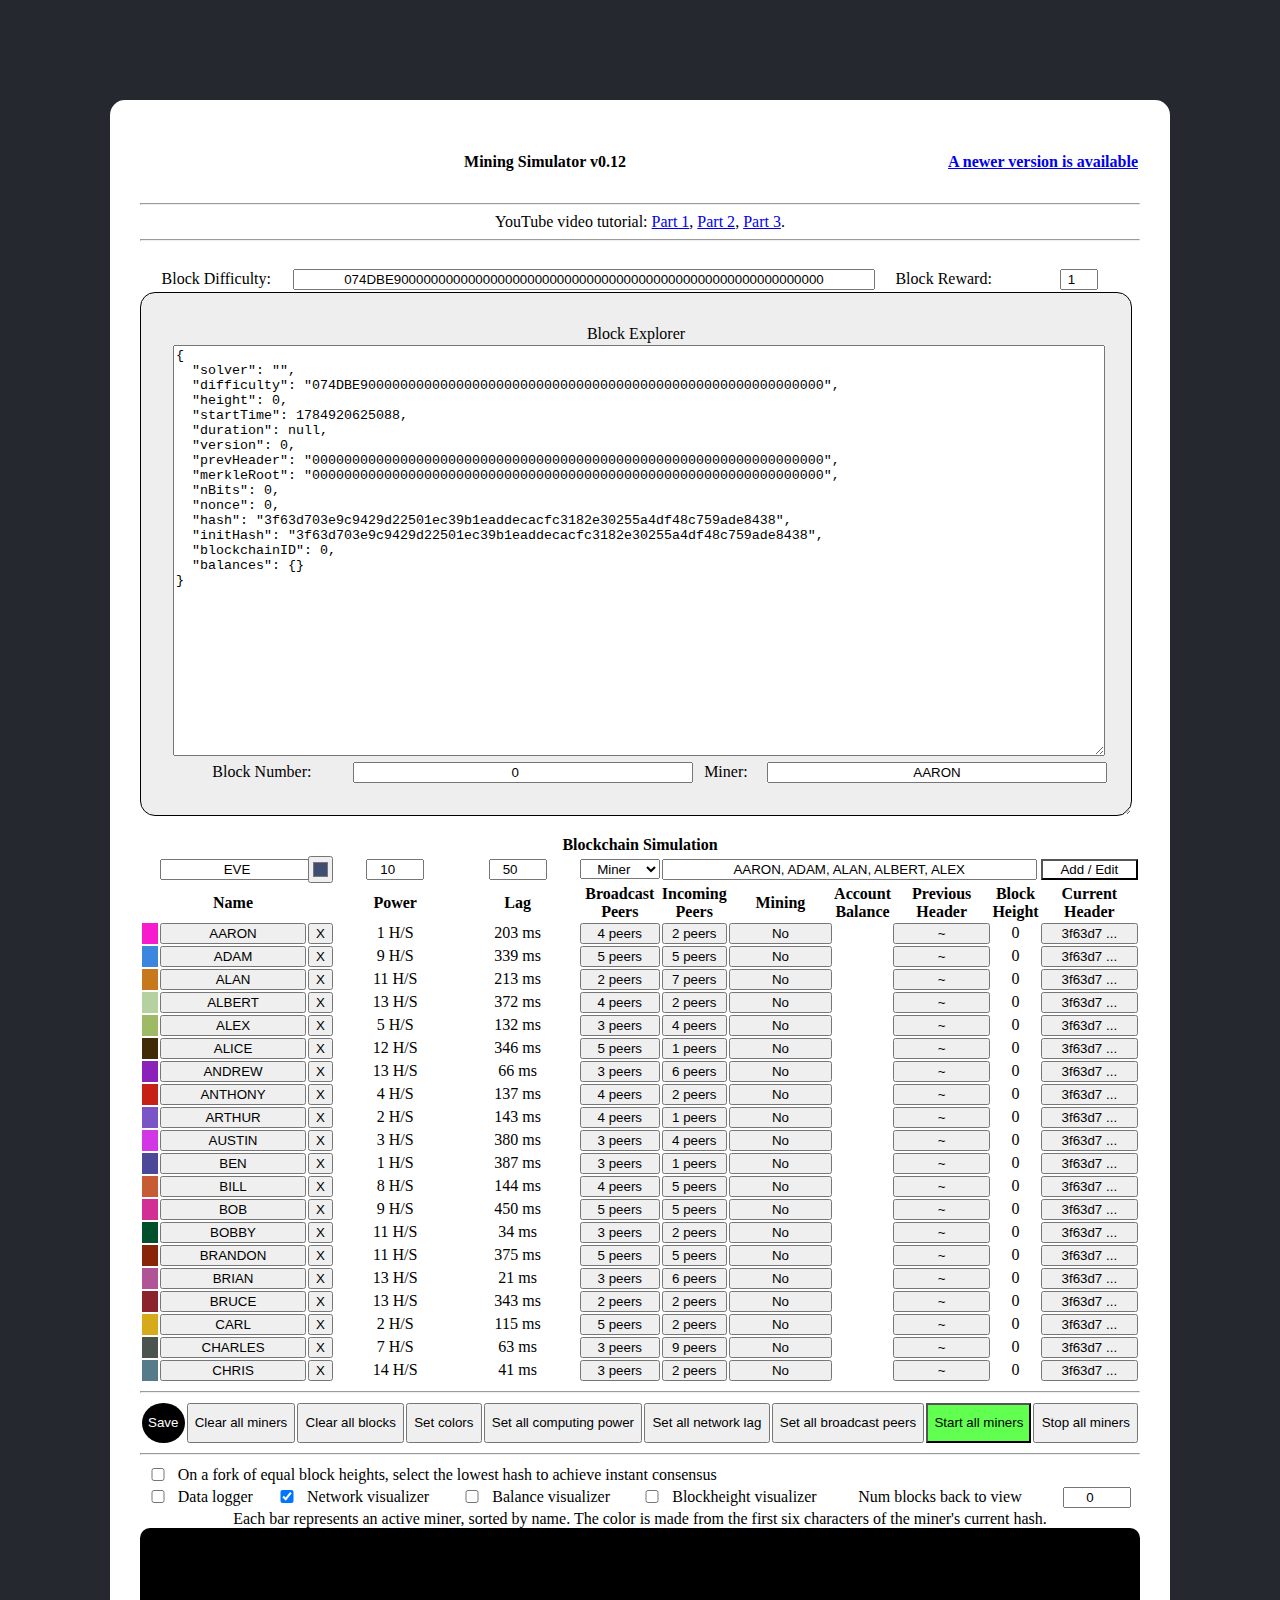
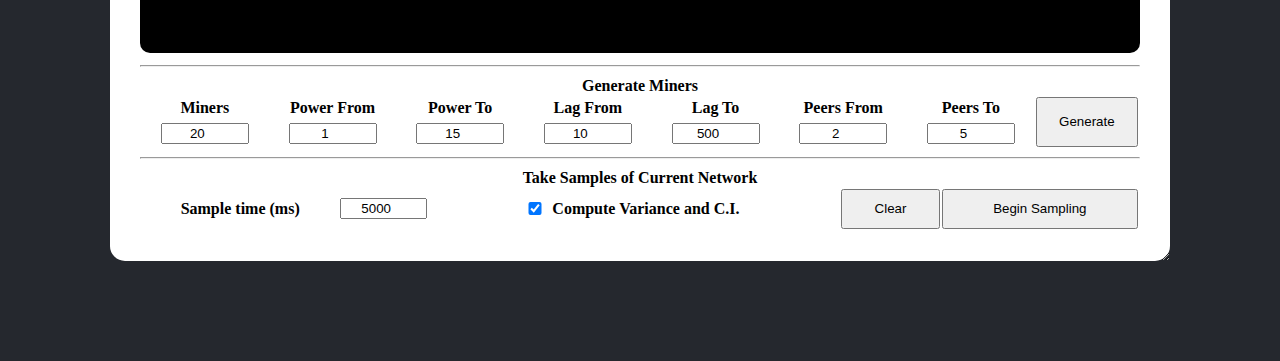
<file: index_v0.12.html>
<!DOCTYPE HTML>
<html>

<head>
	<meta charset="utf-8">
	<title>Mining Simulator</title>
	<style>
		body {
			background-color: #25282E;
			font-family: "Palatino Linotype", "Book Antiqua", Palatino, serif;
		}
		.body {
			background-color: #FFF;
			border-radius: 15px;
			height: 50%;
			margin: 100px auto;
			overflow-x: hidden;
			overflow-y: auto;
			padding: 30px;
			resize: both;
			text-align: center;
			width: 1000px;
		}
		.subbody {
			background-color: #EEE;
			border: 1px solid;
			margin: 0;
			width: 93%;
		}
		th, td {
			padding: 0;
			text-align: center;
		}
		canvas {
			border-radius: 10px;
			width: 100%;
		}
		button {
			width: 100%;
		}
		table {
			text-align: left;
			width: 100%;
		}
		select, option, input, input[type="text"], [type="number"], [type="range"] {
			text-align: center;
			width: 100%;
		}
		textarea {
			resize: vertical;
			width: 100%;
		}
	</style>
	
	<script type="text/javascript">
		/*
			There are two script tags on this page.
			This, being the first, defines the blockchain as static objects:
			Blockchain class:
				Holds an array of miners, and provides some functions to
				manage them, such as adding, removing, and generating peers.
			Miner class:
				Holds an array of outgoing and incoming miners, and an instance
				of it's current header, which contains all the headers before it
				too.
			Header class:
				Includes a nonce which is null by default, the difficulty, and a
				hashing function, as well as an isBlock() function to check if it
				qualifies. Each header instance also contains every header all the
				way to the genesis block, by using the .prev reference.

			The second script tag holds all the current-instance data, such as
			the blockchain variable instance, and the functionality of the page.
		*/

		let blockReward = 1; // Each block awards 1 BTC
		let blockDifficulty = "074DBE9000000000000000000000000000000000000000000000000000000000";

		let minerNames = ["AARON", "ADAM", "ALAN", "ALBERT", "ALEX", "ALICE", "ANDREW", "ANTHONY", "ARTHUR", "AUSTIN", "BEN", "BILL", "BOB", "BOBBY", "BRANDON", "BRIAN", "BRUCE", "CARL", "CHARLES", "CHRIS", "DAN", "DANIEL", "DAVID", "DENNIS", "DONALD", "DOUGLAS", "DYLAN", "EDWARD", "ERIC", "ETHAN", "EUGENE", "FRANK", "GABRIEL", "GARY", "GEORGE", "GERALD", "GREGORY", "HAROLD", "HARRY", "HENRY", "JACK", "JACOB", "JAMES", "JASON", "JEFFREY", "JEREMY", "JERRY", "JESSE", "JOE", "JOHN", "JOHNNY", "JONATHAN", "JORDAN", "JOSE", "JOSEPH", "JOSHUA", "JUAN", "JUSTIN", "KEITH", "KENNETH", "KEVIN", "KYLE", "LARRY", "LAWRENCE", "LOGAN", "LOUIS", "MARK", "MATTHEW", "MICHAEL", "NATHAN", "NICHOLAS", "NOAH", "PATRICK", "PAUL", "PETER", "PHILIP", "RALPH", "RANDY", "RAYMOND", "RICHARD", "ROBERT", "ROGER", "RONALD", "ROY", "RUSSELL", "RYAN", "SAMUEL", "SCOTT", "SEAN", "STEPHEN", "STEVEN", "TERRY", "THOMAS", "TIMOTHY", "TYLER", "VINCENT", "WALTER", "WAYNE", "WILL", "ZACHARY"];
		//minerNames = shuffle(minerNames);
		
		let selectLowestHash = false;

		// Compute a sha256 hash by calling sha256("data")
		var sha256=function a(b) {function c(a,b) {return a>>>b|a<<32-b}for(var d,e,f=Math.pow,g=f(2,32),h="length",i="",j=[],k=8*b[h],l=a.h=a.h||[],m=a.k=a.k||[],n=m[h],o= {},p=2;64>n;p++)if(!o[p]) {for(d=0;313>d;d+=p)o[d]=p;l[n]=f(p,.5)*g|0,m[n++]=f(p,1/3)*g|0}for(b+="\x80";b[h]%64-56;)b+="\x00";for(d=0;d<b[h];d++) {if(e=b.charCodeAt(d),e>>8)return;j[d>>2]|=e<<(3-d)%4*8}for(j[j[h]]=k/g|0,j[j[h]]=k,e=0;e<j[h];) {var q=j.slice(e,e+=16),r=l;for(l=l.slice(0,8),d=0;64>d;d++) {var s=q[d-15],t=q[d-2],u=l[0],v=l[4],w=l[7]+(c(v,6)^c(v,11)^c(v,25))+(v&l[5]^~v&l[6])+m[d]+(q[d]=16>d?q[d]:q[d-16]+(c(s,7)^c(s,18)^s>>>3)+q[d-7]+(c(t,17)^c(t,19)^t>>>10)|0),x=(c(u,2)^c(u,13)^c(u,22))+(u&l[1]^u&l[2]^l[1]&l[2]);l=[w+x|0].concat(l),l[4]=l[4]+w|0}for(d=0;8>d;d++)l[d]=l[d]+r[d]|0}for(d=0;8>d;d++)for(e=3;e+1;e--) {var y=l[d]>>8*e&255;i+=(16>y?0:"")+y.toString(16)}return i};

		// Instead of passing by reference, this allows every miner to have their own unique instance of the blockchain
		function cloneObj(obj, depth) {
			if (null == obj || "object" != typeof obj || depth <= 0) return obj;
			var clone = Object.create(obj);
			for (var attr in obj) {
				if (obj.hasOwnProperty(attr))
					clone[attr] = cloneObj(obj[attr], depth - 1);
			}
			return clone;
		}

		/*
			Network Class
		*/
		class Network {
			constructor() {
				this.peers = [];
				this.genesis = new Header();
				this.genesis.blockchainID = 0;
				// 6 binary zeros	0000 0010 0100 1101 ...
				this.genesis.difficulty = blockDifficulty;
				this.genesis.version = 0; // Not used
				this.genesis.prevHeader = hexSetLength("0", 32);
				this.genesis.merkleRoot = hexSetLength("0", 32); // Not used; deals with transactions
				this.genesis.nBits = 0;	// Not used
				this.genesis.nonce = 0;
				this.genesis.computeInitHash(); // The hash with nonce=0; used as a block identifier
				// Holds transactions waiting to be put into blocks
				this.transactionPool = [];
			}

			// Override toString by just listing the peer names in the network
			toString() {
				let s = ""
				for (let i = 0; i < this.peers.length; i++) {
					if(i > 0) s += ", "
					if(this.peers[i].type == "Pool") {
						let pool = cloneObj(this.peers[i], 1);
						let poolMiners = cloneObj(pool.poolMiners, 1);
						pool.poolMiners = []; // When we convert the cloned pool into a string, remove it's references to it's pool miners, so that those miner's toString isn't called too
						s += pool.toString();
						for (var j = 0; j < poolMiners.length; j++) {
							// Append the pool mamanger's name to the beginning, so that when it's loaded and processed, the miner is added back into that pool
							let temp = poolMiners[j];
							poolMiners[j].name = pool.name + " " + poolMiners[j].name;
							s += ",\n" + poolMiners[j];
							poolMiners[j].name = temp;
						}
					} else {
						s += this.peers[i].toString();
					}
				}
				return "[" + s + "]";
			}

			// Remove every peer
			clearPeers() {
				for (var i = 0; i < this.peers.length; i++) {
					this.peers[i].destructor();
				}
				this.peers = [];
			}

			// Remove every block for each peer
			clearBlocks() {
				this.genesis.solver = "";
				this.genesis.blockchainID = Math.random();
				this.genesis.balances = {};
				for (var i = 0; i < this.peers.length; i++) {
					this.peers[i].currentHeader = this.genesis;
					if(this.peers[i].type == "Pool") {
						this.peers[i].numShares = {};
						this.peers[i].numBlocks = {};
						this.peers[i].lastPayNumShares = {};
						for (var j = this.peers[i].poolMiners.length - 1; j >= 0; j--) {
							this.peers[i].poolMiners[j].currentHeader = this.genesis;
							// Below: used for sampling
							this.peers[i].poolMiners[j].totalBlocksMined = 0;
							this.peers[i].poolMiners[j].totalSharesMined = 0;
							this.peers[i].poolMiners[j].withheldBlocks = 0;
						}
					}
					this.peers[i].totalBlocksMined = 0;
					this.peers[i].totalSharesMined = 0;
					this.peers[i].withheldBlocks = 0;
					setTimeout(this.peers[i].updateHTML_Row(), 0);
				}
			}

			// Add a peer to the network
			add(peer) {
				if(!this.peers.includes(peer)) {
					peer.parent = this;
					this.peers.push(peer);
				}
			}

			// Add a peer with anywhere from n1 to n2 connections
			addPeer(power, color, lag, n1, n2) {
				let name = minerNames[this.peers.length % minerNames.length];
				if(this.peers.length >= minerNames.length)
					name += Math.floor(1 + this.peers.length / minerNames.length);
				n1 = Math.max(0, Math.min(n1, this.peers.length));
				n2 = Math.max(n1, Math.min(n2, this.peers.length));
				let n = random(n1, n2);
				var peers, peer = new Miner();
				peer.parent = this;
				peer.init(name, color, power, lag, this.genesis);
				if(n >= 0) peers = shuffle(this.peers.slice(0));
				for(let i = 0; i < n; i++) {
					peer.addPeer(peers[i]);
				}
				this.peers.push(peer);
				return peer;
			}

			// Add some peers with anywhere from n1 to n2 connections
			// And anywhere from p1 to p2 computing power
			// And a network lag between l1 and l2
			addPeers(numPeers, n1, n2, p1, p2, l1, l2) {
				let addedPeers = [];
				for(let i = 0; i < numPeers; i++) {
					let color = randomColor();
					let power = random(p1, p2);
					let lag = random(l1,l2)
					addedPeers.push(this.addPeer(power, color, lag, 0, 0));
				}
				n1 = Math.max(0, Math.min(n1, this.peers.length - 1));
				n2 = Math.max(n1, Math.min(n2, this.peers.length - 1));
				let peers = this.peers.slice(0);
				for(let i = 0; i < addedPeers.length; i++) {
					peers = shuffle(peers);
					let n = random(n1, n2);
					for(let j = 0; j < n; j++) {
						if(!addedPeers[i].addPeer(peers[j])) {
							n++; // Unsuccessful, so add another
						}
					}
					setTimeout(addedPeers[i].updateHTML_Row(), 0);
				}
				return addedPeers;
			}

			// Remove a peer object from the network
			removePeer(peer) {
				let i = this.peers.indexOf(peer);
				if(i != -1) {
					peer.destructor();
					this.peers.splice(i, 1);
				}
			}

			// Find a peer in the network by their name
			findPeer(name) {
				for (var i = 0; i < this.peers.length; i++) {
					if(name == this.peers[i].name) return this.peers[i];
					if(this.peers[i].type == "Pool") {
						let peer = this.peers[i].findPeer(name);
						if(peer != null) return peer;
					}
				}
				return null;
			}
		}

		/*
			Miner Class
		*/
		class Miner {
			constructor() {
				this.name = "";
				this.type = "Miner";
				this.color = "#FFFFFF";
				this.power = 0; // Hashes per second
				this.peers = []; // Outgoing peers
				this.incomingPeers = []; // Peers it receives headers from
				this.currentHeader = null; // An instance of the entire blockchain
				this.networkLag = 0; // The time overhead to send and receive a block
				this.miningInterval = null; // The current thread reference, used for setInterval
				this.HTML_Row = null; // The row in the HTML table corresponding to the miner
				this.mineStartTime = 0;
				this.mineStopTime = 0;
				this.totalMineTime = 0;
				this.totalBlocksMined = 0;
				this.totalSharesMined = 0;
				this.parent = null;
			} 

			destructor() {
				this.stopMining();
				for (var i = 0; i < this.peers.length; i++) {
					this.peers[i].removeIncomingPeer(this);
				}
				for (var i = this.incomingPeers.length - 1; i >= 0; i--) {
					this.incomingPeers[i].removePeer(this);
				}
				if(this.HTML_Row != null && this.HTML_Row.parentElement != null) {
					this.HTML_Row.parentElement.removeChild(this.HTML_Row);
				}
			}

			// Call this after setting the name, power, lag, and currentHeader for the miner
			init(name, color, power, lag, header) {
				this.name = name;
				this.color = color;
				this.power = parseInt(power);
				this.networkLag = parseInt(lag);
				this.currentHeader = cloneObj(header, 8);
				if(this.HTML_Row == null) {
					this.HTML_Row = document.getElementById("trFor" + name);
					if(this.HTML_Row == null) {
						this.HTML_Row = document.createElement("tr");
						this.HTML_Row.id = "trFor" + name;
						minerTable.appendChild(this.HTML_Row);
					}
				}
				setTimeout(this.updateHTML_Row(), 0);
			}

			isMining() {
				return this.miningInterval != null;
			}

			startMining() {
				if(this.miningInterval != null) this.stopMining(); // Restart
				if(this.power <= 0) return;
				if(this.mineStartTime == 0) this.mineStartTime = new Date().getTime();
				let self = this;
				this.miningInterval = setInterval(function() {
					setTimeout(self.mine(), 0);
				}, 1000 / this.power);
				setTimeout(this.updateHTML_Row(), 0);
			}

			stopMining() {
				clearInterval(this.miningInterval);
				if(this.mineStartTime != 0) {
					this.mineStopTime = new Date().getTime();
					this.totalMineTime += this.mineStopTime - this.mineStartTime;
				}
				this.mineStartTime = 0;
				this.mineStopTime = 0;
				this.miningInterval = null;
				setTimeout(this.updateHTML_Row(), 0);
			}

			// Mine a single hash, guess a nonce, hash it, then check if it's a block
			mine() {
				this.currentHeader.nonce = random(0, 4294967296);
				this.currentHeader.computeHash();
				// Pass along shareDifficulty even if it doesn't exist.
				// If it does exist (in a pool), then it will be checked instead of the block difficulty.
				if(this.currentHeader.isBlock()) {
					this.totalBlocksMined++;
					this.totalSharesMined++;
					// A block/share has been found!
					if(this.parent.type == "Pool") {
						// If the miner belongs to a pool, submit it to the pool
						if(this.networkLag == 0) {
							this.parent.submit(this, this.currentHeader.nonce, this.currentHeader.initHash);
						} else {
							setTimeout(function(that, nonce, initHash) { // Network lag using setTimeout
								that.parent.submit(that, nonce, initHash);
							}, this.networkLag, this, this.currentHeader.nonce, this.currentHeader.initHash);
						}
					} else {
						let newHeader = new Header();
						newHeader.prev = this.currentHeader;
						newHeader.blockchainID = this.currentHeader.blockchainID;
						this.currentHeader.solver = this.name;
						// Only award yourself if you're mining for the network
						if(this.currentHeader.balances[this.name] === undefined) {
							this.currentHeader.balances[this.name] = blockReward;
						} else {
							this.currentHeader.balances[this.name] += blockReward;
						}
						newHeader.balances = cloneObj(this.currentHeader.balances, 1);
						newHeader.difficulty = blockDifficulty;
						newHeader.prevHeader = this.currentHeader.hash;
						newHeader.height = this.currentHeader.height + 1;
						newHeader.merkleRoot = this.currentHeader.merkleRoot;
						newHeader.computeInitHash();
						this.broadcast(newHeader); // also sets this miner's current header to the new header
					}
				} else if(this.currentHeader.isBlock(this.shareDifficulty)) {
					this.totalSharesMined++;
					if(this.parent.type == "Pool") {
						if(this.networkLag == 0) {
							this.parent.submit(this, this.currentHeader.nonce, this.currentHeader.initHash);
						} else {
							setTimeout(function(that, nonce, initHash) { // Network lag using setTimeout
								that.parent.submit(that, nonce, initHash);
							}, this.networkLag, this, this.currentHeader.nonce, this.currentHeader.initHash);
						}
					}
				}
			}

			// Called when another user finds a block
			broadcast(newHeader) {
				// If the blockchain ID is outdated, disregard the message
				// This is only necessary because when you clear all blocks, the ones in-flight need to be rejected upon being received, since the blockchains will now be entirely different
				if(this.currentHeader.blockchainID != newHeader.blockchainID) return;
				// Prevent the infinite broadcasting loop by doing nothing when the headers are equal
				if(newHeader.height > this.currentHeader.height) {
					this.currentHeader = cloneObj(newHeader, 8);
					if(this.networkLag == 0) { // Then no setTimeout function is required
						for (var i = 0; i < this.peers.length; i++) {
							this.peers[i].broadcast(newHeader);
						}
					} else {
						for (var i = 0; i < this.peers.length; i++) {
							setTimeout(function(peer) { // Network lag using setTimeout
								peer.broadcast(newHeader);
							}, this.networkLag, this.peers[i]);
						}
					}
					setTimeout(this.updateHTML_Row(), 0);
				}
				// Select the lowest hash when the blockheights are equal
				// If selectLowestHash==false, then blocks of equal height will be ignored
				if(selectLowestHash && newHeader.height == this.currentHeader.height) {
					if(parseInt(newHeader.initHash.substring(0, 15), 16) < parseInt(this.currentHeader.initHash.substring(0, 15), 16)) {
						this.currentHeader = cloneObj(newHeader, 8);
						if(this.networkLag == 0) { // Then no setTimeout function is required
							for (var i = 0; i < this.peers.length; i++) {
								this.peers[i].broadcast(newHeader);
							}
						} else {
							for (var i = 0; i < this.peers.length; i++) {
								setTimeout(function(peer) { // Network lag using setTimeout
									peer.broadcast(newHeader);
								}, this.networkLag, this.peers[i]);
							}
						}
						setTimeout(this.updateHTML_Row(), 0);
					}
				}
			}

			// Get the miner's header at a blockheight, where blockHeight=0 is the genesis block
			getHeader(blockHeight) {
				let header = this.currentHeader;
				if(blockHeight < 0 || blockHeight > header.height) return null;
				// Search from the current block all the way down until it finds the correct number
				for(let i = header.height; i > blockHeight;) {
					if(header == null) break;
					header = header.prev;
					i = header.height;
				}
				
				return header;
			}

			// Get the miner's header at a number of blocks back, where blocksBack=0 is the current header
			getHeaderBack(blocksBack) {
				let header = this.currentHeader;
				if(blocksBack < 0 || blocksBack > header.height) return null;
				for(let i = 0; i < blocksBack; i++) {
					if(header == null) break;
					header = header.prev;
				}
				return header;
			}

			// Count how much computing power was not wasted
			countBlockDurations() {
				let totalDuration = 0;
				let header = this.currentHeader;
				for(let i = header.height; i > 0;) {
					if(header == null) break;
					totalDuration += header.duration;
					header = header.prev;
					i = header.height;
				}
				return totalDuration;
			}

			// Override the toString function
			toString() {
				let clone = cloneObj(this, 8);
				clone.parent = clone.parent.name;
				let peers = [];
				// Prevent an infinite loop by changing each peer to the peer name
				// so that the peer's toString's aren't called too
				for(let i = 0; i < clone.peers.length; i++)
					clone.peers[i] = clone.peers[i].name;
				for(let i = 0; i < clone.incomingPeers.length; i++)
					clone.incomingPeers[i] = clone.incomingPeers[i].name;
				return JSON.stringify(clone, null, 2);
			}

			// Add a miner to the miner's outgoing peers
			addPeer(peer) {
				if(this == peer) return false;
				if(this.peers.includes(peer)) return false;
				this.peers.push(peer);
				peer.addIncomingPeer(this);
				setTimeout(this.updateHTML_Row(), 0);
				return true;
			}

			// Add a miner to the miner's incoming peers (automatically called by addPeer
			addIncomingPeer(peer) {
				if(this == peer) return false;
				if(this.incomingPeers.includes(peer)) return false;
				this.incomingPeers.push(peer);
				setTimeout(this.updateHTML_Row(), 0);
				return true;
			}

			// Remove a miner from the outgoing peers
			removePeer(peer) {
				let i = this.peers.indexOf(peer);
				if(i != -1) {
					peer.removeIncomingPeer(this); // This miner from that miner's incoming peers
					this.peers.splice(i, 1);
					setTimeout(this.updateHTML_Row(), 0);
				}
			}

			// Remove a miner from the incoming peers (automatically called by removePeer)
			removeIncomingPeer(peer) {
				let i = this.incomingPeers.indexOf(peer);
				if(i != -1) {
					this.incomingPeers.splice(i, 1);
					setTimeout(this.updateHTML_Row(), 0);
				}
			}

			// List the outgoing peer names
			listPeers() {
				let names = [];
				for(let i = 0; i < this.peers.length; i++) {
					names.push(this.peers[i].name);
				}
				return names.join(", ");
			}

			// List the incoming peer names
			listIncomingPeers() {
				let names = [];
				for(let i = 0; i < this.incomingPeers.length; i++) {
					names.push(this.incomingPeers[i].name);
				}
				return names.join(", ");
			}

			// Update the miner's row in the HTML table
			updateHTML_Row() {
				if(this.HTML_Row == null) return;
				let headerHash = "null", prevHeaderHash = "null";
				let balance = "";
				if(this.currentHeader != null) {
					balance = this.currentHeader.balances[this.name];
					if(balance === undefined) balance = "";
					else balance = truncateBalance(balance) + " BTC";
				}
				if(this.currentHeader.prev != null) {
					// Only show the first few characters of the header
					prevHeaderHash = this.currentHeader.prev.hash.substring(0, 6) + " ...";
				}
				if(this.currentHeader != null) {
					// Only show the first few characters of the header
					headerHash = this.currentHeader.initHash.substring(0, 6) + " ...";
				}
				let name = this.name;
				let type;
				if(this.type == "Miner") type = "";
				else if(this.type == "Block Withholding Miner") type = "BWH";
				else if(this.type == "Fork After Withholding Miner") type = "FAW";
				else type = this.type;
				if(type.length > 0) name += " (" + type + ")";
				// Miner name column
				let html = "<td style=\"background-color:"+this.color+"\"></td>";
				html += "<td><button onclick=\"loadMiner_HTML('" + this.name + "')\">" + name + "</button></td>";
				// Remove miner column
				html += "<td><button onclick=\"removeMiner_HTML(\'" + this.name + "\')\">X</button></td>";
				// Computing power column
				html += "<td>" + this.power + " H/S</td>";
				// Network lag column
				html += "<td>" + this.networkLag + " ms</td>";
				// Broadcast peers column
				if(this.peers.length == 0) {
					// Red indicating zero peers
					html += "<td><button style=\"background-color: #FF5B50\">" + this.peers.length + " peers</button></td>";
				} else {
					html += "<td><button onclick=\"alert(\'" + this.listPeers() + "\')\">" + this.peers.length + " peers</button></td>";
				}
				// Incoming peers column
				if(this.incomingPeers.length == 0) {
					// Red indicating zero peers
					html += "<td><button style=\"background-color: #FF5B50\">" + this.incomingPeers.length + " peers</button></td>";
				} else {
					html += "<td><button onclick=\"alert(\'" + this.listIncomingPeers() + "\')\">" + this.incomingPeers.length + " peers</button></td>";
				}
				// Mining column
				if(this.isMining()) {
					html += "<td><button style=\"background-color: #60FF50\" onclick=\"toggleMining('" + this.name + "')\">Yes</button></td>";
				} else {
					html += "<td><button onclick=\"toggleMining('" + this.name + "')\">No</button></td>";
				}
				// Miner balance column
				html += "<td>" + balance + "</td>";
				// Previous header column
				if(this.currentHeader.prev != null && this.currentHeader.prev.solver == this.name) { // If you received the reward
					// Green indicating this miner's block is the most recent
					html += "<td><button style=\"background-color: #60FF50\" onclick=\"minerBlockClicked_HTML(\'" + this.name + "\'," + this.currentHeader.prev.height + ")\">" + prevHeaderHash + "</button></td>";
				} else if(this.currentHeader.prev != null) {
					html += "<td><button onclick=\"minerBlockClicked_HTML(\'" + this.name + "\'," + this.currentHeader.prev.height + ")\">" + prevHeaderHash + "</button></td>";
				} else {
					// Only occurs at blockheight zero
					html += "<td><button>~</button></td>";
				}
				// Block height column
				html += "<td>" + this.currentHeader.height + "</td>";
				// Current header column
				if(this.currentHeader.solver == this.name) {
					// Green indicates this miner solved it
					html += "<td><button style=\"background-color: #60FF50\" onclick=\"minerBlockClicked_HTML(\'" + this.name + "\'," + this.currentHeader.height + ")\">" + headerHash + "</button></td>";
				} else {
					html += "<td><button onclick=\"minerBlockClicked_HTML(\'" + this.name + "\'," + this.currentHeader.height + ")\">" + headerHash + "</button></td>";
				}
				this.HTML_Row.innerHTML = html;
			}
		}

		/*
			PoolManager Class
		*/
		class PoolManager extends Miner {
			constructor() {
				super();
				this.type = "Pool";
				this.poolMiners = [];
				this.poolMinerNameCounter = 0;
				this.HTML_Row2 = null;
				// 0b000111110 ...
				this.shareDifficulty = "3F00000000000000000000000000000000000000000000000000000000000000";
				this.numShares = {};
				this.numBlocks = {};
				this.lastPayNumShares = {};
				this.sumOfShares = 0;
				this.sumOfSharesPayoutNumber = 100;
			}

			// Not automatic, called when we want to remove this miner
			destructor() {
				this.clearPoolMiners();
				if(this.HTML_Row2 != null) {
					minerTable.removeChild(this.HTML_Row2);
				}
				super.destructor();
			}

			toString() {
				let clone = cloneObj(this, 8);
				clone.parent = clone.parent.name;
				let peers = [];
				// Prevent an infinite loop by changing each peer to the peer name
				// so that the peer's toString's aren't called too
				for(let i = 0; i < clone.peers.length; i++)
					clone.peers[i] = clone.peers[i].name;
				for(let i = 0; i < clone.incomingPeers.length; i++)
					clone.incomingPeers[i] = clone.incomingPeers[i].name;
				for(let i = 0; i < clone.poolMiners.length; i++) {
					clone.poolMiners[i] = clone.poolMiners[i].toString();
				}
				return JSON.stringify(clone, null, 2);
			}

			init(name, color, power, lag, header) {
				super.init(name, color, power, lag, header);
				this.HTML_Row2 = document.getElementById("tr2For" + name);
				if(this.HTML_Row2 == null) {
					this.HTML_Row2 = document.createElement("tr");
					this.HTML_Row2.id = "tr2For" + name;
					minerTable.appendChild(this.HTML_Row2);
				}
				// !!! Generates the extra miner when loading the JSON --> Needs fix
				if(power > 0) {
					color = randomColor();
					this.poolMinerNameCounter++;
					this.genPoolMiner("MINER " + this.poolMinerNameCounter, color, power, lag);
				}
				setTimeout(this.updateHTML_Row(), 0);
			}

			clearPoolMiners() {
				for (var i = this.poolMiners.length - 1; i >= 0; i--) {
					this.poolMiners[i].destructor();
				}
				this.poolMiners = [];
			}

			startMining() {
				for (var i = this.poolMiners.length - 1; i >= 0; i--) {
					this.poolMiners[i].startMining();
				}
			}

			stopMining() {
				for (var i = this.poolMiners.length - 1; i >= 0; i--) {
					this.poolMiners[i].stopMining();
				}
			}

			isMining() {
				for (var i = this.poolMiners.length - 1; i >= 0; i--) {
					if(!this.poolMiners[i].isMining()) return false;
				}
				if(this.poolMiners.length == 0) return false;
				return true;
			}

			addPoolMiner(miner) {
				miner.parent = this;
				// Add the shareDifficulty attribute to pool miners
				miner.shareDifficulty = this.shareDifficulty;

				let found = false
				for (var i = this.poolMiners.length - 1; i >= 0; i--) {
					if(miner.name == this.poolMiners[i].name) {
						found = true;
						break;
					}
				}
				if(found) {
					if(this.poolMiners[i] != miner) {
						// Occurs when the whole type of the miner changes
						if(this.poolMiners[i] !== undefined) {
							// Remove the old miner's table
							//console.log(this.poolMiners[i].HTML_Row)
							this.poolMiners[i].destructor();
							console.log("Pool's destructor called");
						}
						this.poolMiners[i] = miner;
					}
				} else {
					if(miner.HTML_Row != null) {
						minerTable.removeChild(miner.HTML_Row);
					}
					miner.HTML_Row = null;
					// Bind it so that the updateHTML_Row function's this is this miner
					miner.updateHTML_Row = this.updateHTML_Row.bind(this);
					miner.addPeer(this); // The miner will report back to the pool
					this.addPeer(miner); // The pool reports to the miner
					this.poolMiners.push(miner);
				}
				this.updatePower();
				setTimeout(this.updateHTML_Row(), 0);
			}

			removePoolMiner(miner) {
				let i = this.poolMiners.indexOf(miner);
				if(i >= 0) {
					super.removePeer(miner);
					this.poolMiners[i].destructor();
					this.poolMiners.splice(i, 1);
				}
				this.updatePower();
				setTimeout(this.updateHTML_Row(), 0);
			}

			genPoolMiner(name, color, power, lag) {
				let miner = new Miner();
				miner.parent = this;
				// Add the shareDifficulty attribute to pool miners
				miner.shareDifficulty = this.shareDifficulty;
				miner.HTML_Row = this.HTML_Row;
				miner.init(name, color, power, lag, this.currentHeader);
				miner.HTML_Row = null;
				// Bind that this to this this so that that this is equal to this this and not that this.
				miner.updateHTML_Row = this.updateHTML_Row.bind(this);
				miner.addPeer(this); // The miner will report back to the pool
				this.addPeer(miner); // The pool reports to the miner
				this.poolMiners.push(miner);
				this.updatePower();
			}

			// Pool Payment Scheme
			submit(sender, nonce, initHash) {
				// We don't want to even consider if the submission is for a different block, since there's a rare chance that nonce may be a block for the most recent header
				if(this.currentHeader.initHash != initHash) return;
				this.currentHeader.nonce = nonce;
				this.currentHeader.computeHash();
				
				if(this.currentHeader.isBlock()) {
					if(sender.type == "Block Withholding Miner") console.log(sender.name + " is submitting \n" + sender.currentHeader.initHash + "\n" + this.currentHeader.initHash);
					if(this.numBlocks[sender.name] === undefined) {
						this.numBlocks[sender.name] = 1;
					} else {
						this.numBlocks[sender.name]++;
					}

					let newHeader = new Header();
					newHeader.prev = this.currentHeader;
					newHeader.blockchainID = this.currentHeader.blockchainID;
					// Give both the pool and the pool miner credit
					newHeader.solver = this.name + " --> " + sender.name;
					// Only award yourself if you're mining for the network
					if(this.currentHeader.balances[this.name] === undefined) {
						this.currentHeader.balances[this.name] = blockReward;
					} else {
						this.currentHeader.balances[this.name] += blockReward;
					}
					newHeader.balances = cloneObj(this.currentHeader.balances, 1);
					newHeader.difficulty = blockDifficulty;
					newHeader.prevHeader = this.currentHeader.hash;
					newHeader.height = this.currentHeader.height + 1;
					newHeader.merkleRoot = this.currentHeader.merkleRoot;
					newHeader.computeInitHash();

					
					if(this.sumOfShares >= this.sumOfSharesPayoutNumber) {
						this.payout(newHeader);
					} else {
						if(this.networkLag == 0) { // Then no setTimeout function is required
							for (var i = 0; i < this.peers.length; i++) {
								this.peers[i].broadcast(newHeader);
							}
						} else {
							for (var i = 0; i < this.peers.length; i++) {
								setTimeout(function(peer) { // Network lag using setTimeout
									peer.broadcast(newHeader);
								}, this.networkLag, this.peers[i]);
							}
						}
					}
					setTimeout(this.updateHTML_Row(), 0);

				} else if(this.currentHeader.isBlock(this.shareDifficulty)) {
					if(this.numShares[sender.name] === undefined) { // Increment the pool's private share counter for that sender
						this.numShares[sender.name] = 1;
					} else {
						this.numShares[sender.name]++;
					}
					this.sumOfShares++; // Pay Per Last Num Shares (PPLNS)
				}
			}

			// Pay the users for their work
			payout(header) {
				/*let header = new Header();
				header.prev = this.currentHeader;
				header.blockchainID = this.currentHeader.blockchainID;
				// Give both the pool and the pool miner credit
				header.balances = cloneObj(this.currentHeader.balances, 1);
				header.difficulty = blockDifficulty;
				header.prevHeader = this.currentHeader.hash;
				header.height = this.currentHeader.height + 1;
				header.merkleRoot = this.currentHeader.merkleRoot;
				header.computeInitHash();*/
				let amountToGive = header.balances[this.name] || 0; //blockReward;
				if(amountToGive == 0) return;
				header.balances[this.name] = 0;
				let snapshotOfShares = cloneObj(this.numShares, 1);
				this.numShares = {};

				let combinedNumShares = 0, shares, amount;
				// Calculate the total number of shares
				for (var i = 0; i < this.poolMiners.length; i++) {
					shares = snapshotOfShares[this.poolMiners[i].name] || 0;
					combinedNumShares += shares;
				}
				//console.log("Pool " + this.name + " has " + amountToGive + " BTC to distribute.");
				for (var i = 0; i < this.poolMiners.length; i++) {
					shares = snapshotOfShares[this.poolMiners[i].name] || 0;
					if(shares == 0) continue;

					// Truncating makes it so anything less then a Satoshi is cut off
					//amount = truncateBalance((shares / combinedNumShares) * amountToGive);
					amount = (shares / combinedNumShares) * amountToGive;

					// Ensure the pool miner's balance is initialized
					if(header.balances[this.poolMiners[i].name] === undefined) {
						header.balances[this.poolMiners[i].name] = 0;
					}
					//console.log("Pool " + this.name + " sent " + this.poolMiners[i].name + " " + amount + " BTC.");

					// Instead of transferring money like normal, we will not tamper with the pools balance to make it easier to look at
					//header.balances[this.name] -= amount;
					header.balances[this.poolMiners[i].name] += amount;

					// Keeps track of the total number of shares for this sample
					if(this.lastPayNumShares[this.poolMiners[i].name] === undefined) {
						this.lastPayNumShares[this.poolMiners[i].name] = 0;
					}
					this.lastPayNumShares[this.poolMiners[i].name] += shares;

				}
				this.sumOfShares -= this.sumOfSharesPayoutNumber;
				// Send out the new block
				this.currentHeader = header;
				if(this.networkLag == 0) { // Then no setTimeout function is required
					for (var i = 0; i < this.peers.length; i++) {
						this.peers[i].broadcast(header);
					}
				} else {
					for (var i = 0; i < this.peers.length; i++) {
						setTimeout(function(peer) { // Network lag using setTimeout
							peer.broadcast(header);
						}, this.networkLag, this.peers[i]);
					}
				}
				setTimeout(this.updateHTML_Row(), 0);
			}

			findPeer(name) {
				for (var i = this.poolMiners.length - 1; i >= 0; i--) {
					if(name == this.poolMiners[i].name) return this.poolMiners[i];
					/*if(this.poolMiners[i].type == "Pool") { // Recursively handle pool inception
						let peer = this.poolMiners[i].findPeer(name);
						if(peer != null) return peer;
					}*/
				}
				return null;
			}

			updatePower() {
				this.power = 0;
				for(var i = 0; i < this.poolMiners.length; i++) {
					this.power += parseInt(this.poolMiners[i].power);
				}
			}

			// Override the original mine function with nothing
			mine(){}

			// allowPoolMiners is an optional parameter
			removePeer(peer, allowPoolMiners) {
				// Don't allow removing the pool's own miners
				if(this.poolMiners.includes(peer)) {
					if(allowPoolMiners) {
						this.removePoolMiner(peer);
					}
					return;
				}
				super.removePeer(peer);
			}

			// Render the pool manager's row as well as it's miner's rows
			updateHTML_Row() {
				super.updateHTML_Row();
				if(this.HTML_Row2 == null) return;
				this.HTML_Row2.style.fontSize = "9pt";
				let html = "<td colspan=\"1\"></td>";
				html += "<td colspan=\"11\"><table style=\"background-color: #EEE\">";
				html += "<tr>";
				html += "<th width=\"16px\"></th>";
				html += "<th>Name</th>";
				html += "<th width=\"2%\"></th>";
				html += "<th>Power</th>";
				html += "<th>Lag</th>";
				html += "<th>Broadcast<br>Peers</th>";
				html += "<th>Incoming<br>Peers</th>";
				html += "<th>Mining</th>";
				html += "<th>Withheld<br>Blocks</th>";
				html += "<th>Submitted<br>Blocks</th>";
				html += "<th>Submitted<br>Shares</th>";
				html += "<th>Current<br>Shares</th>";
				html += "<th>Balance</th>";
				html += "<th>Prev.<br>Header</th>";
				html += "<th>Block<br>Height</th>";
				html += "<th>Curr.<br>Header</th>";
				html += "</tr>";
				for(var i = 0, len = this.poolMiners.length; i < len; i++) {
					html += "<tr>";
					let headerHash = "null", prevHeaderHash = "null";
					let balance = "";
					if(this.poolMiners[i].currentHeader != null) {
						balance = this.poolMiners[i].currentHeader.balances[this.poolMiners[i].name];
						if(balance === undefined) balance = "0 BTC";
						else balance = truncateBalance(balance) + " BTC";
					}
					let name = this.poolMiners[i].name;
					let type = this.poolMiners[i].type;
					if(type == "Miner") type = "";
					else if(type == "Block Withholding Miner") type = "BWH";
					else if(type == "Fork After Withholding Miner") type = "FAW";
					if(type.length > 0) name += " (" + type + ")";

					if(this.poolMiners[i].currentHeader.prev != null) {
						// Only show the first few characters of the header
						prevHeaderHash = this.poolMiners[i].currentHeader.prev.hash.substring(0, 4) + " ...";
					}
					if(this.poolMiners[i].currentHeader != null) {
						// Only show the first few characters of the header
						headerHash = this.poolMiners[i].currentHeader.initHash.substring(0, 4) + " ...";
					}

					html += "<td style=\"background-color: " + this.poolMiners[i].color + "\"></td>";
					// Miner name column

					html += "<td><button onclick=\"loadMiner_HTML('" + this.poolMiners[i].name + "')\">" + name + "</button></td>";
					// Remove miner column
					html += "<td><button onclick=\"removeMiner_HTML(\'" + this.poolMiners[i].name + "\', \'" + this.name + "\')\">X</button></td>";
					// Computing power column
					html += "<td>" + this.poolMiners[i].power + " H/S</td>";
					// Network lag column
					html += "<td>" + this.poolMiners[i].networkLag + " ms</td>";
					// Broadcast peers column
					if(this.peers.length == 0) {
						// Red indicating zero peers
						html += "<td><button style=\"background-color: #FF5B50\">" + this.poolMiners[i].peers.length + " peers</button></td>";
					} else {
						html += "<td><button onclick=\"alert(\'" + this.poolMiners[i].listPeers() + "\')\">" + this.poolMiners[i].peers.length + " peers</button></td>";
					}
					// Incoming peers column
					if(this.incomingPeers.length == 0) {
						// Red indicating zero peers
						html += "<td><button style=\"background-color: #FF5B50\">" + this.poolMiners[i].incomingPeers.length + " peers</button></td>";
					} else {
						html += "<td><button onclick=\"alert(\'" + this.poolMiners[i].listIncomingPeers() + "\')\">" + this.poolMiners[i].incomingPeers.length + " peers</button></td>";
					}
					// Mining column
					if(this.poolMiners[i].isMining()) {
						html += "<td><button style=\"background-color: #60FF50\" onclick=\"toggleMining('" + this.poolMiners[i].name + "')\">Yes</button></td>";
					} else {
						html += "<td><button onclick=\"toggleMining('" + this.poolMiners[i].name + "')\">No</button></td>";
					}
					html += "<td>" + (this.poolMiners[i].withheldBlocks || 0) + "</td>";
					html += "<td>" + (this.numBlocks[this.poolMiners[i].name] || 0) + "</td>";
					html += "<td>" + (this.lastPayNumShares[this.poolMiners[i].name] || 0) + "</td>";
					html += "<td>" + (this.numShares[this.poolMiners[i].name] || 0) + "</td>";
					// Miner balance column
					html += "<td>" + balance + "</td>";
					// Previous header column
					if(this.poolMiners[i].currentHeader.prev != null && this.poolMiners[i].currentHeader.prev.solver == this.poolMiners[i].name) { // If you received the reward
						// Green indicating this miner's block is the most recent
						html += "<td><button style=\"background-color: #60FF50\" onclick=\"minerBlockClicked_HTML(\'" + this.poolMiners[i].name + "\'," + this.poolMiners[i].currentHeader.prev.height + ")\">" + prevHeaderHash + "</button></td>";
					} else if(this.poolMiners[i].currentHeader.prev != null) {
						html += "<td><button onclick=\"minerBlockClicked_HTML(\'" + this.poolMiners[i].name + "\'," + this.poolMiners[i].currentHeader.prev.height + ")\">" + prevHeaderHash + "</button></td>";
					} else {
						// Only occurs at blockheight zero
						html += "<td><button>~</button></td>";
					}
					// Block height column
					html += "<td>" + this.poolMiners[i].currentHeader.height + "</td>";
					// Current header column
					if(this.poolMiners[i].currentHeader.solver == this.poolMiners[i].name) {
						// Green indicates this miner solved it
						html += "<td><button style=\"background-color: #60FF50\" onclick=\"minerBlockClicked_HTML(\'" + this.poolMiners[i].name + "\'," + this.poolMiners[i].currentHeader.height + ")\">" + headerHash + "</button></td>";
					} else {
						html += "<td><button onclick=\"minerBlockClicked_HTML(\'" + this.poolMiners[i].name + "\'," + this.poolMiners[i].currentHeader.height + ")\">" + headerHash + "</button></td>";
					}
					html += "</tr>";
				}
				html += "</table></td>";
				this.HTML_Row2.innerHTML = html;
			}
		}

		/*
			BWH_Miner Class
		*/
		class BWH_Miner extends Miner {
			// Block Withholding Miner
			// This miner does everything a regular miner does, except never broadcasts blocks
			constructor() {
				super();
				this.type = "Block Withholding Miner";
				this.withheldBlocks = 0;
			}



			mine() {
				this.currentHeader.nonce = random(0, 4294967296);
				this.currentHeader.computeHash();
				if(this.currentHeader.isBlock()) {
					this.totalBlocksMined++;
					this.totalSharesMined++;
					this.withheldBlocks++;
					// Modeling the same structure as regular miner, to keep the time complexities similar
					if(this.parent.type == "Pool") {
						if(this.networkLag == 0) {
							setTimeout(this.updateHTML_Row(), 0);
						} else {
							setTimeout(this.updateHTML_Row(), 0);
						}
					} else {
						setTimeout(this.updateHTML_Row(), 0);
					}
					// Don't submit it, withhold it
				} else if(this.currentHeader.isBlock(this.shareDifficulty)) {
					this.totalSharesMined++;
					if(this.parent.type == "Pool") {
						if(this.networkLag == 0) {
							this.parent.submit(this, this.currentHeader.nonce, this.currentHeader.initHash);
						} else {
							setTimeout(function(that, nonce, initHash) { // Network lag using setTimeout
								that.parent.submit(that, nonce, initHash);
							}, this.networkLag, this, this.currentHeader.nonce, this.currentHeader.initHash);
						}
					}
				}
			}
		}

		/*
			FAW_Miner Class
		*/
		class FAW_Miner extends Miner {
			// Fork After Withholding Miner
			// This miner purposefully generates forks by withholding until the next broadcast
			constructor() {
				super();
				this.type = "Fork After Withholding Miner";
				this.withheldBlocks = 0;
				this.withheldNonces = [];
			}

			mine() {
				this.currentHeader.nonce = random(0, 4294967296);
				this.currentHeader.computeHash();
				if(this.currentHeader.isBlock()) {
					this.totalBlocksMined++;
					this.totalSharesMined++;
					this.withheldBlocks++;
					// Modeling the same structure as regular miner, to keep the time complexities similar
					this.withheldNonces.push(this.currentHeader.nonce);
					if(this.parent.type == "Pool") {
						if(this.networkLag == 0) {
							setTimeout(this.updateHTML_Row(), 0);
						} else {
							setTimeout(this.updateHTML_Row(), 0);
						}
					} else {
						setTimeout(this.updateHTML_Row(), 0);
					}
					// Don't submit it, withhold it
				} else if(this.currentHeader.isBlock(this.shareDifficulty)) {
					this.totalSharesMined++;
					if(this.parent.type == "Pool") {
						if(this.networkLag == 0) {
							this.parent.submit(this, this.currentHeader.nonce, this.currentHeader.initHash);
						} else {
							setTimeout(function(that, nonce, initHash) { // Network lag using setTimeout
								that.parent.submit(that, nonce, initHash);
							}, this.networkLag, this, this.currentHeader.nonce, this.currentHeader.initHash);
						}
					}
				}

				/*this.currentHeader.nonce = random(0, 4294967296);
				this.currentHeader.computeHash();

				// A block has been found! Create the new block, then mine off of it, but continue withholding it
				if(this.currentHeader.isBlock()) {
					this.totalBlocksMined++;
					this.totalSharesMined++;
					this.withheldBlocks++;
					this.withheldNonces.push(this.currentHeader.nonce);
				} else if(this.currentHeader.isBlock(this.shareDifficulty)) {
					this.totalSharesMined++;
					if(this.networkLag == 0) {
						this.parent.submit(this, this.currentHeader.nonce, this.currentHeader.initHash);
					} else {
						setTimeout(function(that, nonce, initHash) { // Network lag using setTimeout
							that.parent.submit(that, nonce, initHash);
						}, this.networkLag, this, this.currentHeader.nonce, this.currentHeader.initHash);
					}
				}*/
			}

			// Called when another user finds a block
			broadcast(newHeader) {
				if(this.parent.findPeer(newHeader.solver) == null)
				if(this.withheldNonces.length > 0 && this.parent.type == "Pool") {
					if(this.networkLag == 0) { // Then no setTimeout function is required
						while(this.withheldNonces.length > 0) {
							this.parent.submit(this, this.withheldNonces.pop(), this.currentHeader.initHash);
						}
					} else {
						while(this.withheldNonces.length > 0) {
							setTimeout(function(that, withheldNonce, initHash) { // Network lag using setTimeout
								that.parent.submit(that, withheldNonce, initHash);
							}, this.networkLag, this, this.withheldNonces.pop(), this.currentHeader.initHash);
						}
					}
					this.withheldBlocks = 0;
				}
				super.broadcast(newHeader);
0			}
		}

		/*
			Header Class
		*/
		class Header {
			constructor() {
				this.solver = "";
				this.difficulty = "";
				this.height = 0;
				this.startTime = null;
				this.duration = null;
				this.version = 1;		// 4 bytes
				this.prevHeader = "";	// 32 bytes
				this.merkleRoot = "";	// 32 bytes
				this.nBits = 0;			// 4 bytes
				this.nonce = 0;			// 4 bytes
				this.hash = null;
				this.initHash = null;
				this.blockchainID = 0; // Used to prevent outdated headers in-broadcast to be supported on a new blockchain
				this.prev = null;	// The rest of the blockchain
				this.balances = {};	// Keep track of each person's balance for this current header state
			}

			// Compute the hash of the header
			computeHash() {
				let a = hexSetLength(this.version.toString(16), 4);
				let b = hexSetLength(this.prevHeader, 32);
				let c = hexSetLength(this.merkleRoot, 32);
				let d = hexSetLength(this.startTime.toString(16), 4);
				let e = hexSetLength(this.nBits.toString(16), 4);
				let f = hexSetLength(this.nonce.toString(16), 4);
				// a+b+c+d+e+f is 80 bytes, as expected
				this.hash = sha256(sha256(a + b + c + d + e + f));
				return this.hash;
			}

			// Computes the header's hash for when the nonce = 0
			computeInitHash() {
				this.startTime = new Date().getTime(); // Milliseconods since 1970/01/01
				if(this.prev != null) {
					this.prev.duration = this.startTime - this.prev.startTime;
				}
				let temp = this.nonce;
				this.nonce = 0;
				this.computeHash();
				this.initHash = this.hash;
				this.nonce = temp;
			}

			// Override the toString function, by stringifying it
			toString() {
				let clone = cloneObj(this, 8);
				return JSON.stringify(clone, null, 2);
			}

			// Check if the header's current hash qualifies as a block
			// Share difficulty is optional
			isBlock(shareDifficulty) {
				let blo = this.hash, dif;
				if(shareDifficulty) dif = shareDifficulty;
				else dif = this.difficulty;
				// This is much faster, but can only compare the first 15 characters
				return parseInt(blo.substring(0, 15), 16) <= parseInt(dif.substring(0, 15), 16);
				/*
				// i and j are the indexes if the first non-zero character
				let i = Math.max(0, blo.search(/[1-9a-zA-Z]/g));
				let j = Math.max(0, dif.search(/[1-9a-zA-Z]/g));
				if(i > j)
					return true;
				else if(j > i)
					return false;
				else { // Loop byte by byte until one is greater
					for(; i < blo.length; i++) {
						let n1 = parseInt(blo[i], 16)
						let n2 = parseInt(dif[i], 16);
						if(n2 > n1)
							return true;
						else if(n1 > n2)
							return false;
					}
					return true; // Equal to the difficulty, qualifies as a block
				}
				*/
			}
		}

		// Set a hex number to a certain length, truncating or adding zeros
		// hexSetLength("123", 5) = "00123"
		// hexSetLength("00123", 3) = "123"
		function hexSetLength(h, numBytes) {
			numBytes *= 2;
			if(h.length > numBytes)
				h = h.substring(h.length - numBytes, h.length);
			else if(h.length < numBytes)
				h = new Array(numBytes - h.length + 1).join("0") + h;
			return h;
		}

		// Shuffle an array
		function shuffle(a) {
			var j, x, i;
			for (i = a.length - 1; i > 0; i--) {
				j = Math.floor(Math.random() * (i + 1));
				x = a[i];
				a[i] = a[j];
				a[j] = x;
			}
			return a;
		}

		// Return a random integer between a and b
		function random(a, b) {
			if(a > b) b = [a, a = b][0]; // swap
			return Math.floor(a + Math.random() * (b - a + 1));
		}

		// Return a random color string #RRGGBB
		function randomColor() {
			var letters = '0123456789ABCDEF';
			var color = '#';
			for (var i = 0; i < 6; i++) {
				color += letters[Math.floor(Math.random() * 16)];
			}
			return color;
		}

		// Parses a #RRGGBB string
		function parseRRGGBB(color) {
			return {
				R: parseInt(color.substring(1, 3), 16),
				G: parseInt(color.substring(3, 5), 16),
				B: parseInt(color.substring(5, 7), 16)
			}
		}

		// Truncate anything less than a Satoshi
		function truncateBalance(balance) {
			return Math.floor(balance * 1000000) / 1000000
		}
	</script>
</head>

<body>
	<div class="body">
		<table>
			<tr>
				<th><h4>Mining Simulator v0.12<span style="float:right"><a href="index.html">A newer version is available</a></span></h4></th>
			</tr>
		</table>
		<hr>
		YouTube video tutorial: <a href="https://youtu.be/EvIx_1mwYG4" target="_blank">Part 1</a>, <a href="https://youtu.be/EmojuXtkZPo" target="_blank">Part 2</a>, <a href="https://youtu.be/0N_VXVWorqA" target="_blank">Part 3</a>.
		<hr>
		<br>
		<table>
			<tr>
				<td width="15%">Block Difficulty:</td>
				<td><input type="text" value="074DBE9000000000000000000000000000000000000000000000000000000000" onchange="this.value=blockDifficulty=(this.value+new Array(33).join('0')).substring(0,64);" /></td>
				<td width="15%">Block Reward:</td>
				<td><input type="number" value="1" style="width: 30px" oninput="blockReward = parseInt(this.value)" /></td>
			</tr>
		</table>

		<div class="body subbody">
			<table>
				<tr>
					<td colspan="4">Block Explorer</td>
				</tr>
				<tr>
					<td colspan="4">
						<textarea rows="27" id="networkTextarea" readonly></textarea>
					</td>
				</tr>
				<tr>
					<td>Block Number:</td>
					<td><input id="exploreBlockNum" type="number" value="0" oninput="setBlock_HTML()" min="0" /></td>
					<td>Miner:</td>
					<td><input id="explorePeer" type="text" value="AARON" onchange="this.value=this.value.toUpperCase(); setBlock_HTML()" /></td>
				</tr>
			</table>
		</div>
		<br>
		<table id="minerTable">
			<tr>
				<th colspan="12">Blockchain Simulation</th>
			</tr>
			<tr>
				<th width="16px"></th>
				<td width="15%"><input id="addMinerName" type="text" value="EVE" onchange="this.value=this.value.toUpperCase()" /></td>
				<td><input id="addMinerColor" type="color" /></td>
				<td><input id="addMinerPower" style="width:50px" type="number" value="10" /></td>
				<td><input id="addMinerLag" style="width:50px" type="number" value="50" /></td>
				<td width="1">
					<select id="addMinerType" style="width:80px;height:20px;">
						<option>Miner</option>
						<option>Pool</option>
						<option>Block Withholding Miner</option>
						<option>Fork After Withholding Miner</option>
					</select>
				</td>
				<td colspan="5" style="padding-right: 10px"><input id="addMinerPeers" type="text" oninput="this.value=this.value.toUpperCase()" value="AARON, ADAM, ALAN, ALBERT, ALEX" /></td>
				<td colspan="1"><button id="addMinerSubmit" onclick="addMiner_HTML()" style="background-color: #FFF">Add / Edit</tbutton></td>
			</tr>
			<tr>
				<th></th>
				<th>Name</th>
				<th width="2%"></th>
				<th>Power</th>
				<th>Lag</th>
				<th width="1">Broadcast Peers</th>
				<th width="1">Incoming Peers</th>
				<th>Mining</th>
				<th width="1">Account Balance</th>
				<th width="10%">Previous Header</th>
				<th width="1">Block Height</th>
				<th width="10%">Current Header</th>
			</tr>
		</table>
		<hr>
		<table>
			<tr>
				<th><button style="height:40px; border: none; border-radius:100%; color:#FFF; background-color:#000;" onclick="saveLocalStorage()">Save</button></th>
				<th><button style="height:40px" onclick="clearMiners()">Clear all miners</button></th>
				<th><button style="height:40px" onclick="clearBlocks()">Clear all blocks</button></th>
				<th><button style="height:40px" onclick="setColors_HTML()">Set colors</button></th>
				<th><button style="height:40px" onclick="setComputingPower_HTML()">Set all computing power</button></th>
				<th><button style="height:40px" onclick="setNetworkLag_HTML()">Set all network lag</button></th>
				<th><button style="height:40px" onclick="setBroadcastPeers_HTML()">Set all broadcast peers</button></th>
				<th><button style="height:40px; background-color: #60FF50" onclick="startAllMiners()">Start all miners</button></th>
				<th><button style="height:40px" onclick="stopAllMiners()">Stop all miners</button></th>
			</tr>
		</table>
		<hr>
		<table style="text-align:left;">
			<tr>
				<td><input type="checkbox" id="selectLowestHashChk" name="selectLowestHashChk" oninput="selectLowestHashCheckboxChanged()"></td>
				<td colspan="7" style="text-align:left; padding-left:10px"><label for="selectLowestHashChk">On a fork of equal block heights, select the lowest hash to achieve instant consensus</label></td>
			</tr>
			<tr>
				<td><input type="checkbox" id="minerLoggerChk" name="minerLoggerChk" oninput="minerGraphCheckboxChanged()"></td>
				<td style="text-align:left; padding-left:10px"><label for="minerLoggerChk">Data logger</label></td>
				<td><input type="checkbox" id="minerGraph1Chk" name="minerGraph1Chk" oninput="minerGraphCheckboxChanged()" checked></td>
				<td style="text-align:left; padding-left:10px"><label for="minerGraph1Chk">Network visualizer</label></td>
				<td><input type="checkbox" id="minerGraph2Chk" name="minerGraph2Chk" oninput="minerGraphCheckboxChanged()"></td>
				<td style="text-align:left; padding-left:10px"><label for="minerGraph2Chk">Balance visualizer</label></td>
				<td><input type="checkbox" id="minerGraph3Chk" name="minerGraph3Chk" oninput="minerGraphCheckboxChanged()"></td>
				<td style="text-align:left; padding-left:10px"><label for="minerGraph3Chk">Blockheight visualizer</label></td>
				<td style="text-align:left; padding-left:10px"><label for="minerGraphBlocksBack">Num blocks back to view</label></td>
				<td><input type="number" style="width:60px" id="minerGraphBlocksBack" name="minerGraphBlocksBack" oninput="minerGraphBlocksBackChanged()" value="0" min="0"></td>
			</tr>
		</table>
		<div id="graphLogBtnContainer">
			<br>
			<button id="graphLogBtn" onclick="downloadLog()">Download log (0 entries)</button>
		</div>
		<div id="graph1Data">
			Each bar represents an active miner, sorted by name. The color is made from the first six characters of the miner's current hash.
			<br>
			<canvas id="minerGraph1" width="800" height="100" style="background-color: #000"></canvas>
		</div>
		<div id="graph2Data">
			Each line represents a miner, where the x axis is time, and the y axis is the balance in that miner's account.
			<br>
			<canvas id="minerGraph2" width="200" height="25" style="background-color: #000"></canvas>
		</div>
		<div id="graph3Data">
			Each line represents a miner, where the x axis is time, and the y axis is the block height of that miner's current header.
			<br>
			<canvas id="minerGraph3" width="200" height="25" style="background-color: #000"></canvas>
		</div>
		<hr>
		<!-- <div class="body subbody">
			<table>
				<tr>
					<th colspan="11">Wasted Computation</th>
				</tr>
				<tr>
					<td><button onclick="computeWastedComputation()">Compute</button></td>
					<th width="20%">with respect to</th>
					<td width="20%"><input id="wastedComputingPowerMiner" value="AARON" /></td>
				</tr>
			</table>
			<span id="wastedComputingPowerSpan">
			</span>
		</div>
		<hr> -->
		<table>
			<tr>
				<th colspan="8">Generate Miners</th>
			</tr>
			<tr>
				<th>Miners</th>
				<th>Power From</th>
				<th>Power To</th>
				<th>Lag From</th>
				<th>Lag To</th>
				<th>Peers From</th>
				<th>Peers To</th>
				<th rowspan="2"><button style="height: 50px" onclick="genMiners_HTML()">Generate</button></th>
			</tr>
			<tr style="border-bottom: 1px solid black">
				<td><input id="genMiners" style="width:80px" type="number" value="20" /></td>
				<td><input id="genPowerFrom" style="width:80px" type="number" value="1" /></td>
				<td><input id="genPowerTo" style="width:80px" type="number" value="15" /></td>
				<td><input id="genLagFrom" style="width:80px" type="number" value="10" /></td>
				<td><input id="genLagTo" style="width:80px" type="number" value="500" /></td>
				<td><input id="genPeersFrom" style="width:80px" type="number" value="2" /></td>
				<td><input id="genPeersTo" style="width:80px" type="number" value="5" /></td>
			</tr>
		</table>
		<hr>
		<table>
			<tr>
				<th colspan="8">Take Samples of Current Network</th>
			</tr>
			<tr>
				<th width="20%">Sample time (ms)</th>
				<th width="8%"><input id="sampleTime" type="number" min="0" value="5000"/></th>
				<th></th>
				<th width="3%"><input id="varianceAndCICheckbox" type="checkbox" onchange="varianceAndCICheckboxChanged()" checked/></th>
				<th width="20%"><label for="varianceAndCICheckbox">Compute Variance and C.I.</label></th>
				<th></th>
				<th width="10%"><button style="height:40px" id="clearSamplerBtn" onclick="clearSampler()">Clear</button></th>
				<th width="20%"><button style="height:40px" id="toggleSamplerBtn" onclick="toggleSampler()">Begin Sampling</button></th>
			</tr>
			<canvas id="graphSamplerCanvas" style="display:none;"></canvas>
		</table>
		<table id = "sampleTable">
		</table>
		<!--
			<hr>
			<table>
				<tr>
					<th colspan="4">Graph Samples</th>
				</tr>
				<tr>
					<th>X</th>
					<th>Y</th>
					<th></th>
					<th></th>
				</tr>
				<tr>
					<th><input type="text"/></th>
					<th><input type="text"/></th>
					<th width="10%"><button style="height:40px" id="clearGraphSamplerBtn" onclick="clearGraphSampler()">Clear</button></th>
					<th width="20%"><button style="height:40px" id="toggleGraphSamplerBtn" onclick="toggleGraphSampler()">Begin Graph Sampling</button></th>
				</tr>
			</table>
		-->
	</div>

	<script type="text/javascript">
		// Create an instance of the network
		let network = new Network();
		let websiteStartTime = new Date().getTime();
		// If there is nothing saved, generate it ourselves
		if(loadLocalStorage() == false) {
			genMiners_HTML(); // Add miners to the network
		}
		setBlock_HTML(); // Initialize the Block Explorer
		addMinerColor.value = randomColor();

		let miningPeers = [], miningPeersThread = null;
		let minerCtx1 = minerGraph1.getContext("2d");
		let minerCtx2 = minerGraph2.getContext("2d");
		let minerCtx3 = minerGraph3.getContext("2d");
		let graph1 = false, graph2 = false, graphLogger = false, graphLog = "", numGraphLogs = 0;
		let graph2Position = 0, graph2InitWidth = minerGraph2.width, graph2InitHeight = minerGraph2.height;
		let graph3Position = 0, graph3InitWidth = minerGraph3.width, graph3InitHeight = minerGraph3.height;
		let blocksBack = 0;
		clearMinerGraph(1);
		clearMinerGraph(2);
		clearMinerGraph(3);
		minerGraphCheckboxChanged();
		minerGraphBlocksBackChanged();

		// Save the network structure to localStorage
		function saveLocalStorage() {
			let network_ = cloneObj(network, 1);
			let s = network_.toString();
			console.log(s);
			if(s == "[]") {
				localStorage.clear();
				alert("The localStorage has been cleared.");
			} else {
				localStorage.setItem("blockchainNetwork", s);
				alert("The network state has been saved to localStorage.");
			}
		}

		// Load the network structure from localStorage if it exists
		function loadLocalStorage() {
			let s = localStorage.getItem("blockchainNetwork"), miners;
			console.log(s);
			if(s == null) return false;
			try{
				miners = JSON.parse(s);
			} catch(err) {
				console.log("Could not parse saved JSON!");
				console.log("Error name: " + err.name);
				console.log("Error message: " + err.message)
				return false;
			}

			console.log(miners)
			if(miners.length == 0) return false;
			let backup = {
				name: addMinerName.value,
				color: addMinerColor.value,
				power: addMinerPower.value,
				lag: addMinerLag.value,
				type: addMinerType.value,
				peers: addMinerPeers.value,
			};
			let miner, miner_;
			for (var i = 0; i < miners.length; i++) {
				miner = miners[i];
				addMinerName.value = miner.name;
				addMinerColor.value = "";
				addMinerPower.value = "";
				addMinerLag.value = "";
				addMinerType.value = miner.type;
				addMinerPeers.value = "";
				miner_ = addMiner_HTML();
				if(miner_.type == "Pool") {
					miner_.clearPoolMiners();
				}
			}
			for (var i = 0; i < miners.length; i++) {
				miner = miners[i];
				addMinerName.value = miner.name;
				addMinerColor.value = miner.color;
				addMinerPower.value = miner.power;
				addMinerLag.value = miner.networkLag;
				addMinerType.value = miner.type;
				let peers = "";
				for(var j in miner.peers) {
					if(j > 0) peers += ", ";
 					peers += miner.peers[j];
				}
				addMinerPeers.value = peers;
				miner_ = addMiner_HTML(true);
			}
			addMinerName.value = backup.name;
			addMinerColor.value = backup.color;
			addMinerPower.value = backup.power;
			addMinerLag.value = backup.lag;
			addMinerType.value = backup.type;
			addMinerPeers.value = backup.peers;
			return true;
		}

		function downloadLog(){
			if(graphLog.length == 0) {
				alert("The log is empty.");
				return;
			}
			var a=document.createElement("a");
			a.setAttribute("href","data:text/plain;charset=utf-8,"+encodeURIComponent(graphLog));
			a.setAttribute("download","PoW_log.txt");
			a.click();
		}

		function updateMinerGraphs() {
			let imageData, header = null;
			if(graphLogger) {
				let time = new Date().getTime() - websiteStartTime, entry = "";
				if(graphLog.length == 0) {
					graphLog += "Timestamp (ms)\t";
					for (var i = 0; i < miningPeers.length; i++) {
						graphLog += miningPeers[i].name + " Balance\t";
						graphLog += miningPeers[i].name + " Blocks\t";
						graphLog += miningPeers[i].name + " Shares\t";
						graphLog += miningPeers[i].name + " Blockheight";
						graphLog += i == (miningPeers.length - 1) ? "\r\n" : "\t";
					}
				}
				for (var i = 0; i < miningPeers.length; i++) {
					header = miningPeers[i].getHeaderBack(blocksBack);
					if(header == null) continue;
					n = header.balances[miningPeers[i].name];
					if(n === undefined) n = 0;
					entry += n.toString() + "\t";
					entry += miningPeers[i].totalBlocksMined + "\t";
					entry += miningPeers[i].totalSharesMined + "\t";
					entry += header.height;
					if(i != miningPeers.length - 1) entry += "\t";
				}
				if(entry.length > 0) {
					entry = time + "\t" + entry;
					graphLog += entry + "\r\n";
					numGraphLogs++;
					if(numGraphLogs % 10 == 0) {
						graphLogBtn.innerText = "Download log (" + numGraphLogs + " entries)";
					}
				}
			}
			if(graph1) {
				imageData = minerCtx1.getImageData(1, 0, minerGraph1.width - 1, minerGraph1.height);
				minerCtx1.putImageData(imageData, 0, 0);
				minerCtx1.clearRect(minerGraph1.width - 1, 0, 1, minerGraph1.height);
				let scale = Math.ceil(minerGraph1.height / miningPeers.length);
				for (var i = 0; i < miningPeers.length; i++) {
					// Set the color (#RRGGBB) to the first 6 characters of the hash
					header = miningPeers[i].getHeaderBack(blocksBack);
					if(header == null) continue;
					minerCtx1.fillStyle = "#" + header.initHash.substring(0, 6);
					let y = Math.floor(i * minerGraph1.height / miningPeers.length);
					minerCtx1.fillRect(minerGraph1.width - 1, y, 1, scale);
				}
			}
			if(graph2) {
				let n, color, red, gre, blu, y, scale = Math.ceil(minerGraph2.height / miningPeers.length);
				let w = minerGraph2.width, h = minerGraph2.height;
				let imageData = minerCtx2.getImageData(0, 0, w, h);
				if(graph2Position >= w) { // Make the width larger
					minerGraph2.width = Math.floor(minerGraph2.width * 1.25);
					w = minerGraph2.width;
					minerCtx2.putImageData(imageData, 0, 0);
					imageData = minerCtx2.getImageData(0, 0, w, h);
				}
				let maxy = h;
				//let imageData = minerCtx2.imageData;
				for (var i = 0; i < miningPeers.length; i++) {
					header = miningPeers[i].getHeaderBack(blocksBack);
					if(header == null) continue;
					n = header.balances[miningPeers[i].name];
					if(n === undefined) n = 0;
					y = h - n;
					if(y < maxy) maxy = y;
					color = parseRRGGBB(miningPeers[i].color);
					setPixel(imageData, Math.round(graph2Position), Math.round(y - 2), color.R, color.G, color.B, 255);
				}
				minerCtx2.putImageData(imageData, 0, 0);
				if(maxy <= 2) { // Make the height larger
					minerGraph2.height = Math.floor(minerGraph2.height * 1.5);
					minerCtx2.putImageData(imageData, 0, minerGraph2.height - h);
				}
				graph2Position++;
			}
			if(graph3) {
				let n, color, red, gre, blu, y, scale = Math.ceil(minerGraph3.height / miningPeers.length);
				let w = minerGraph3.width, h = minerGraph3.height;
				let imageData = minerCtx3.getImageData(0, 0, w, h);
				if(graph3Position >= w) { // Make the width larger
					minerGraph3.width = Math.floor(minerGraph3.width * 1.25);
					w = minerGraph3.width;
					minerCtx3.putImageData(imageData, 0, 0);
					imageData = minerCtx3.getImageData(0, 0, w, h);
				}
				let maxy = h;
				for (var i = 0; i < miningPeers.length; i++) {
					header = miningPeers[i].getHeaderBack(blocksBack);
					if(header == null) continue;
					n = header.height;
					if(n === undefined) n = 0;
					y = h - n;
					if(y < maxy) maxy = y;
					color = parseRRGGBB(miningPeers[i].color);
					setPixel(imageData, Math.round(graph3Position), Math.round(y - 2), color.R, color.G, color.B, 255);
				}
				minerCtx3.putImageData(imageData, 0, 0);
				if(maxy <= 2) { // Make the height larger
					minerGraph3.height = Math.floor(minerGraph3.height * 1.5);
					minerCtx3.putImageData(imageData, 0, minerGraph3.height - h);
				}
				graph3Position++;
			}
		}

		function setPixel(imageData, x, y, r, g, b, a) {
			index = (x + y * imageData.width) * 4;
			imageData.data[index+0] = r;
			imageData.data[index+1] = g;
			imageData.data[index+2] = b;
			imageData.data[index+3] = a;
		}

		// Clear miner graph n
		function clearMinerGraph(n) {
			if(n == 1) {
				minerCtx1.clearRect(0, 0, minerGraph1.width, minerGraph1.height);
			} else if(n == 2) {
				minerGraph2.width = graph2InitWidth;
				minerGraph2.height = graph2InitHeight;
				minerCtx2.clearRect(0, 0, minerGraph2.width, minerGraph2.height);
				graph2Position = 0;
			} else if(n == 3) {
				minerGraph3.width = graph3InitWidth;
				minerGraph3.height = graph3InitHeight;
				minerCtx3.clearRect(0, 0, minerGraph3.width, minerGraph3.height);
				graph3Position = 0;
			}
		}

		function minerGraphCheckboxChanged() {
			graph1 = minerGraph1Chk.checked;
			graph2 = minerGraph2Chk.checked;
			graph3 = minerGraph3Chk.checked;
			graphLogger = minerLoggerChk.checked;
			if(graphLogger) {
				graphLogBtnContainer.style.display = "block";
			} else {
				graphLogBtnContainer.style.display = "none";
				graphLog = "";
				numGraphLogs = 0;
				graphLogBtn.innerText = "Download log (0 entries)";
			}
			if(graph1) {
				graph1Data.style.display = "block";
			} else {
				graph1Data.style.display = "none";
				clearMinerGraph(1);
			}
			if(graph2) {
				graph2Data.style.display = "block";
			} else {
				graph2Data.style.display = "none";
				clearMinerGraph(2);
			}
			if(graph3) {
				graph3Data.style.display = "block";
			} else {
				graph3Data.style.display = "none";
				clearMinerGraph(3);
			}
			if(graphLogger || graph1 || graph2 || graph3) {
				if(miningPeers.length > 0 && miningPeersThread == null) {
					miningPeersThread = setInterval(updateMinerGraphs, 1000 / 30);
				}
			}
			if(!graphLogger && !graph1 && !graph2) {
				clearInterval(miningPeersThread);
				miningPeersThread = null;
			}
		}

		function minerGraphBlocksBackChanged() {
			if(minerGraphBlocksBack.value == "") minerGraphBlocksBack.value = "0";
			blocksBack = parseInt(minerGraphBlocksBack.value);
			minerGraphBlocksBack.value = blocksBack.toString();
		}

		// Instant consensus
		function selectLowestHashCheckboxChanged() {
			selectLowestHash = selectLowestHashChk.checked;
		}

		// An extra layer between starting a peer
		function peerStartMining(peer) {
			if(peer.type == "Pool") {
				for (var i = peer.poolMiners.length - 1; i >= 0; i--) {
					peerStartMining(peer.poolMiners[i]);
				}
				return;
			}
			peer.startMining();
			// Handle the miner graphs
			if(!miningPeers.includes(peer)) {
				miningPeers.push(peer);
				miningPeers.sort(function(a, b) {
					return (a.name < b.name) ? -1 : (a.name > b.name) ? 1 : 0;
				});
			}
			if(miningPeersThread == null) {
				miningPeersThread = setInterval(updateMinerGraphs, 1000 / 30);
			}
		}

		// An extra layer between stopping a peer
		function peerStopMining(peer) {
			if(peer.type == "Pool") {
				for (var i = peer.poolMiners.length - 1; i >= 0; i--) {
					peerStopMining(peer.poolMiners[i]);
				}
				return;
			}
			peer.stopMining();
			// Handle the miner graphs
			let j = miningPeers.indexOf(peer);
			if(j >= 0) miningPeers.splice(j, 1);
			if(miningPeers.length == 0) {
				clearInterval(miningPeersThread);
				miningPeersThread = null;
			}
		}

		// Toggle the miner's mining
		function toggleMining(name) {
			let peer = network.findPeer(name);
			if(peer == null) return;
			if(peer.isMining()) {
				peerStopMining(peer);
			} else {
				peerStartMining(peer);
			}
		}

		// Update the textarea block explorer
		function setBlock_HTML() {
			let miner = network.findPeer(explorePeer.value);
			let blockNum = exploreBlockNum.value;
			if(miner == null) {
				networkTextarea.innerHTML = "";
				return;
			}
			let header = miner.getHeader(blockNum);
			if(header == null) {
				networkTextarea.innerHTML = "";
				return;
			}
			// Remove the .prev block so that it doesn't print the entire blockchain down to the genesis
			let cloneHeader = cloneObj(header, 1);
			cloneHeader.prev = undefined;
			networkTextarea.innerHTML = cloneHeader;
		}

		// Fires when a miner's current block button is clicked
		function minerBlockClicked_HTML(name, height) {
			explorePeer.value = name;
			exploreBlockNum.value = height;
			setBlock_HTML();
			alert(networkTextarea.innerHTML);
		}
		
		// When the miner's name is clicked, loads it into the editor
		function loadMiner_HTML(name) {
			let miner = network.findPeer(name);
			if(miner == null) return;
			console.log(miner);
			if(miner.parent.type == "Pool") {
				addMinerName.value = miner.parent.name + " " + miner.name;
			} else {
				addMinerName.value = miner.name;
			}
			addMinerColor.value = miner.color;
			addMinerPower.value = miner.type == "Pool" ? 0 : miner.power;
			addMinerLag.value = miner.networkLag;
			addMinerType.value = miner.type;
			let _peers = miner.peers, peers = "";
			for (var i = 0; i < _peers.length; i++) {
				peers += _peers[i].name;
				if(i < _peers.length - 1) peers += ", ";
			}
			addMinerPeers.value = peers;
		}

		// Add or replace a miner's settings
		// if emptyPool == true, then when creating a pool, don't add any miners to it
		function addMiner_HTML(emptyPool) {
			let name = addMinerName.value;
			let color = addMinerColor.value;
			let power = addMinerPower.value;
			let lag = addMinerLag.value;
			let type = addMinerType.value;
			let nameWords = name.split(" ");
			let poolManager = null;
			// No pools inside of pools yet
			if(type != "Pool" && nameWords.length > 1) { // Support adding to pools by specifying the pool and miner name separated by a space
				poolManager = network.findPeer(nameWords.shift());
				if(poolManager != null && poolManager.type == "Pool") {
					name = nameWords.join(" ");
				} else poolManager = null;
			}
			let _peers = addMinerPeers.value.toUpperCase().split(",");
			let miner = network.findPeer(name);
			let blockchain = network.genesis;
			let _incomingPeers = [];
			if(miner != null) {
				blockchain = miner.currentHeader;
				if(miner.type != type) {
					_incomingPeers = miner.incomingPeers.slice(0);
					miner.destructor();
					miner = null;

				}
			}
			if(miner == null) {
				if(type == "Miner") {
					miner = new Miner();
				} else if(type == "Block Withholding Miner") {
					miner = new BWH_Miner();
				} else if(type == "Fork After Withholding Miner") {
					miner = new FAW_Miner();
				} else if(type == "Pool") {
					miner = new PoolManager();
				} else {
					alert("Type \"" + type + "\" not found.");
					return;
				}
			} else {
				for (var i = 0; i < miner.peers.length; i++) {
					miner.removePeer(miner.peers[i]);
				}
				// miner.peers = [];
			}
			for (var i = 0; i < _peers.length; i++) {
				let peer = network.findPeer(_peers[i].trim());
				if(peer != null) {
					miner.addPeer(peer);
				}
			}
			for (var i = _incomingPeers.length - 1; i >= 0; i--) {
				_incomingPeers[i].addPeer(miner);
			}
			if(type == "Pool" && emptyPool == true) miner.init(name, color, 0, lag, blockchain);
			else miner.init(name, color, power, lag, blockchain);
			if(poolManager == null) {
				network.add(miner);
				return miner;
			} else {
				poolManager.addPoolMiner(miner);
				return poolManager;
			}
		}

		// Fired when the user pressed the delete miner button
		// pool is an optional parameter
		function removeMiner_HTML(name, pool) {
			let source = network;
			if(pool !== undefined) {
				source = network.findPeer(pool);
				if(source == null || source.type != "Pool") source = network;
			}
			let peer = source.findPeer(name);
			if(peer == null) return;
			peerStopMining(peer);
			source.removePeer(peer, true);
		}

		// Fired when the user presses generate, generates miners automatically
		function genMiners_HTML() {
			let miners = parseInt(genMiners.value);
			let peersFrom = parseInt(genPeersFrom.value);
			let peersTo = parseInt(genPeersTo.value);
			let powerFrom = parseInt(genPowerFrom.value);
			let powerTo = parseInt(genPowerTo.value);
			let lagFrom = parseInt(genLagFrom.value);
			let lagTo = parseInt(genLagTo.value);
			network.addPeers(miners, peersFrom, peersTo, powerFrom, powerTo, lagFrom, lagTo);
		}

		// Remove all the miners from the network
		function clearMiners() {
			stopAllMiners();
			network.clearPeers();
			clearMinerGraph(1);
			clearMinerGraph(2);
		}

		// Set every miner's current block to the genesis, resetting the blockchain
		function clearBlocks() {
			stopAllMiners();
			network.clearBlocks();
			clearMinerGraph(1);
			clearMinerGraph(2);
		}

		// Make every miner in the network start mining
		function startAllMiners() {
			for (var i = network.peers.length - 1; i >= 0; i--) {
				peerStartMining(network.peers[i]);
			}
		}

		// Stop every miner from mining
		function stopAllMiners() {
			for (var i = network.peers.length - 1; i >= 0; i--) {
				peerStopMining(network.peers[i]);
			}
		}

		function setColors_HTML() {
			for (var i = network.peers.length - 1; i >= 0; i--) {
				network.peers[i].color = randomColor();
				if(network.peers[i].type == "Pool") {
					for (var j = network.peers[i].poolMiners.length - 1; j >= 0; j--) {
						network.peers[i].poolMiners[j].color = randomColor();
					}
				}
				setTimeout(network.peers[i].updateHTML_Row(), 0);
			}
		}

		// Update the computing power of the miners in a batch
		function setComputingPower_HTML() {
			var input = prompt("You are about to set the computing power of every miner in the network randomly between a range of numbers.\n\nEnter two values separated by a comma.\n\"COMPUTING_POWER_FROM\", \"COMPUTING_POWER_TO\"", genPowerFrom.value + ", " + genPowerTo.value);
			if(input == null) return; // Cancel button pressed
			let i = input.indexOf(","), num1, num2;
			stopAllMiners();
			if(i == -1) {
				num1 = parseInt(input.trim());
				num2 = num1;
			} else {
				num1 = parseInt(input.substring(0, i).trim());
				num2 = parseInt(input.substring(i+1, input.length).trim());
			}
			for (i = network.peers.length - 1; i >= 0; i--) {
				if(network.peers[i].type == "Pool") {
					for (var j = network.peers[i].poolMiners.length - 1; j >= 0; j--) {
						network.peers[i].poolMiners[j].power = Math.max(0, random(num1, num2));
					}
					network.peers[i].updatePower();
				} else {
					network.peers[i].power = Math.max(0, random(num1, num2));
				}
				setTimeout(network.peers[i].updateHTML_Row(), 0);
			}
		}

		// Update the network lag of the miners in a batch
		function setNetworkLag_HTML() {
			var input = prompt("You are about to set the network lag of every miner in the network randomly between a range of numbers.\n\nEnter two values separated by a comma.\n\"LAG_FROM\", \"LAG_TO\"", genLagFrom.value + ", " + genLagTo.value);
			if(input == null) return; // Cancel button pressed
			stopAllMiners();
			let i = input.indexOf(","), num1, num2;
			if(i == -1) {
				num1 = parseInt(input.trim());
				num2 = num1;
			} else {
				num1 = parseInt(input.substring(0, i).trim());
				num2 = parseInt(input.substring(i+1, input.length).trim());
			}
			for (i = network.peers.length - 1; i >= 0; i--) {
				if(network.peers[i].type == "Pool") {
					network.peers[i].networkLag = Math.max(0, random(num1, num2)); // The pool manager has lag too
					for (var j = network.peers[i].poolMiners.length - 1; j >= 0; j--) {
						network.peers[i].poolMiners[j].networkLag = Math.max(0, random(num1, num2));
					}
				} else {
					network.peers[i].networkLag = Math.max(0, random(num1, num2));
				}
				setTimeout(network.peers[i].updateHTML_Row(), 0);
			}
		}

		// Update the outgoing peers in a batch
		function setBroadcastPeers_HTML() {
			var input = prompt("You are about to reset the broadcast peers of every miner in the network, randomly between a range of numbers.\n\nEnter two values separated by a comma.\n\"PEERS_FROM\", \"PEERS_TO\"", genPeersFrom.value + ", " + genPeersTo.value);
			if(input == null) return; // Cancel button pressed
			stopAllMiners();
			let i = input.indexOf(","), num1, num2;
			if(i == -1) {
				num1 = parseInt(input.trim());
				num2 = num1;
			} else {
				num1 = parseInt(input.substring(0, i).trim());
				num2 = parseInt(input.substring(i+1, input.length).trim());
			}
			let peers = network.peers.slice(0);
			num1 = Math.max(0, Math.min(num1, peers.length - 1));
			num2 = Math.max(num1, Math.min(num2, peers.length - 1));
			for (i = network.peers.length - 1; i >= 0; i--) {
				let peer = network.peers[i];
				for (var j = peer.peers.length - 1; j >= 0; j--) {
					peer.removePeer(peer.peers[j]);
				}
				peers = shuffle(peers);
				let n = random(num1, num2);
				for(let j = 0; j < n; j++) {
					if(!peer.addPeer(peers[j])) {
						n++; // Unsuccessful, so add another
					}
				}
				setTimeout(peer.updateHTML_Row(), 0);
			}
		}

		// Use arrow keys to explore the different blocks
		networkTextarea.addEventListener("keydown", function(event) {
			event.preventDefault();
			// On up or right arrow key press
			if (event.keyCode === 38 || event.keyCode == 39) {
				exploreBlockNum.value++;
				setBlock_HTML();
			}
			// On down or left arrow key press
			if (event.keyCode === 40 || event.keyCode == 37) {
				exploreBlockNum.value--;
				if(exploreBlockNum.value < 0) exploreBlockNum.value = 0;
				setBlock_HTML();
			}
		});

		// Click to toggle if the account balance graph will stay a fixed size,
		// or the size of the canvas itself
		minerGraph2.addEventListener("click", function() {
			if(graph2Data.style.overflow == "scroll") {
				graph2Data.style.overflow = "";
				minerGraph2.style.width = "100%";
			} else {
				graph2Data.style.overflow = "scroll";
				minerGraph2.style.width = "inherit";
			}
		});
		minerGraph3.addEventListener("click", function() {
			if(graph3Data.style.overflow == "scroll") {
				graph3Data.style.overflow = "";
				minerGraph3.style.width = "100%";
			} else {
				graph3Data.style.overflow = "scroll";
				minerGraph3.style.width = "inherit";
			}
		});

		// Handle the enter key to add / edit a miner
		addMinerName.addEventListener("keyup", function(event) {
			event.preventDefault(); // On enter press
			if (event.keyCode === 13) addMinerSubmit.click();
		});
		addMinerPower.addEventListener("keyup", function(event) {
			event.preventDefault(); // On enter press
			if (event.keyCode === 13) addMinerSubmit.click();
		});
		addMinerLag.addEventListener("keyup", function(event) {
			event.preventDefault(); // On enter press
			if (event.keyCode === 13) addMinerSubmit.click();
		});
		addMinerPeers.addEventListener("keyup", function(event) {
			event.preventDefault(); // On enter press
			if (event.keyCode === 13) addMinerSubmit.click();
		});

		let samplerThread = null;
		let samplerBalanceArr = {};
		let samplerBlocksFoundArr = {};
		let samplerSharesFoundArr = {};
		let samplerBlockHeightArr = {};
		let samplerBalanceSum = {};
		let samplerBlocksFoundSum = {};
		let samplerSharesFoundSum = {};
		let samplerBlockHeightSum = {};
		let samplerTotalBalance = 0;
		let numberOfSamples = 0;
		let varianceAndCI = varianceAndCICheckbox.checked;

		// Reset all sampling data
		function clearSampler() {
			toggleSampler(false);
			samplerBalanceArr = {}; // Reset the sampler values
			samplerBlocksFoundArr = {};
			samplerSharesFoundArr = {};
			samplerBlockHeightArr = {};

			samplerBalanceSum = {};
			samplerBlocksFoundSum = {};
			samplerSharesFoundSum = {};
			samplerBlockHeightSum = {};

			samplerTotalBalance = 0;
			sampleTable.innerHTML = "";
			numberOfSamples = 0;
		}

		// Fired when the user clicks the checkbox to toggle variance and confidence intervals
		function varianceAndCICheckboxChanged() {
			clearSampler();
			varianceAndCI = varianceAndCICheckbox.checked;
		}

		// Leave the choice attribute blank to toggle, otherwise it forces the state
		// where true = running, false = paused 
		function toggleGraphSampler(choice) {
			if(choice === undefined) choice = samplerThread == null;
			toggleGraphSamplerBtn.innerText = choice ? "Stop Graph Sampling" : "Begin Graph Sampling";
			toggleSampler(choice);
		}

		//function takeGraphSample() {}

		// Leave the choice attribute blank to toggle, otherwise it forces the state
		// where true = running, false = paused
		function toggleSampler(choice) {
			if(choice === undefined) choice = samplerThread == null;
			if(choice) {
				samplerThread = setInterval(takeSample, sampleTime.value);
				clearBlocks();
				startAllMiners();
				takeSample();
				toggleSamplerBtn.innerText = "Stop Sampling";
				sampleTime.disabled = true;
			} else {
				clearBlocks();
				stopAllMiners();
				clearTimeout(samplerThread);
				samplerThread = null;
				toggleSamplerBtn.innerText = "Begin Sampling";
				sampleTime.disabled = false;
			}
		}

		function takeSample() {
			///////////////////////////////////////////////////////////////////////////////////////////////////////////////////////////////////////////////////
			let sampleTimeout = Math.min(500, Math.floor(sampleTime.value / 2)); // Use this in the future to ensure a block is applied everywhere before taking the sample
			if(samplerThread == null) return;
			stopAllMiners();
			// Payout any unsent funds on the pool manager's end before taking a sample
			for (var i = 0; i < network.peers.length; i++) {
				if(network.peers[i].type == "Pool") {


					let newHeader = new Header();
					newHeader.prev = network.peers[i].currentHeader;
					newHeader.blockchainID = network.peers[i].currentHeader.blockchainID;
					// Give both the pool and the pool miner credit
					newHeader.solver = "[ Sample payout ]";
					newHeader.balances = cloneObj(network.peers[i].currentHeader.balances, 1);
					newHeader.difficulty = blockDifficulty;
					newHeader.prevHeader = network.peers[i].currentHeader.hash;
					newHeader.height = network.peers[i].currentHeader.height + 0.000001;
					newHeader.merkleRoot = network.peers[i].currentHeader.merkleRoot;
					newHeader.computeInitHash();

					network.peers[i].payout(newHeader);
				}
				//peerStopMining(network.peers[i]);
			}
			setTimeout(function() {
				let miningPeersSnapshot = []; // Build an array of miners
				for(var i = 0; i < network.peers.length; i++) {
					if(network.peers[i].type == "Pool") {
						for(var j = 0; j < network.peers[i].poolMiners.length; j++) {
							miningPeersSnapshot.push(network.peers[i].poolMiners[j]);
						}
					} else {
						miningPeersSnapshot.push(network.peers[i]);
					}
				}
				//miningPeers.slice();
				let totalHashPower = 0, totalNetworkLag = 0;
				for (var i = 0; i < miningPeersSnapshot.length; i++) {
					let name = miningPeersSnapshot[i].name;
					let balance = miningPeersSnapshot[i].currentHeader.balances[name] || 0;
					let blocksFound = miningPeersSnapshot[i].totalBlocksMined || 0;
					let sharesFound = miningPeersSnapshot[i].totalSharesMined || 0;
					let height = miningPeersSnapshot[i].currentHeader.height;

					// Arrays
					if(varianceAndCI) {
						if(samplerBalanceArr[name] === undefined) { // If undefined
							samplerBalanceArr[name] = [balance];
						} else {
							samplerBalanceArr[name].push(balance);
						}
						if(samplerBlocksFoundArr[name] === undefined) { // If undefined
							samplerBlocksFoundArr[name] = [blocksFound];
						} else {
							samplerBlocksFoundArr[name].push(blocksFound);
						}
						if(samplerSharesFoundArr[name] === undefined) { // If undefined
							samplerSharesFoundArr[name] = [sharesFound];
						} else {
							samplerSharesFoundArr[name].push(sharesFound);
						}
						if(samplerBlockHeightArr[name] === undefined) {
							samplerBlockHeightArr[name] = [height];
						} else {
							samplerBlockHeightArr[name].push(height);
						}
					}

					// Sums
					if(samplerBalanceSum[name] === undefined) { // If undefined
						samplerBalanceSum[name] = balance;
					} else {
						samplerBalanceSum[name] += balance;
					}
					if(samplerBlocksFoundSum[name] === undefined) { // If undefined
						samplerBlocksFoundSum[name] = blocksFound;
					} else {
						samplerBlocksFoundSum[name] += blocksFound;
					}
					if(samplerSharesFoundSum[name] === undefined) { // If undefined
						samplerSharesFoundSum[name] = sharesFound;
					} else {
						samplerSharesFoundSum[name] += sharesFound;
					}
					if(samplerBlockHeightSum[name] === undefined) {
						samplerBlockHeightSum[name] = height;
					} else {
						samplerBlockHeightSum[name] += height;
					}

					samplerTotalBalance += balance;
					totalHashPower += miningPeersSnapshot[i].power;
					totalNetworkLag += miningPeersSnapshot[i].networkLag;
				}
				//samplerTotalBalance = truncateBalance(samplerTotalBalance);
				let html1 = "<tr>", html2 = "", html3 = "";
				html1 += "<th>Sample #" + numberOfSamples + "</th>";
				html1 += "<th>Hashrate<br>Distribution</th>";
				html1 += "<th>Lag<br>Distribution</th>";
				//html1 += "<th>Total<br>Balance = " + samplerTotalBalance + "</th>";
				html1 += "<th>Average<br>Balance</th>";
				//html1 += "<th>Balance<br>Distribution</th>";
				html1 += "<th>Average<br>Shares found</th>";
				html1 += "<th>Average<br>Blocks found</th>";
				html1 += "<th>Average<br>Block height</th>";
				html1 += "</tr>";

				if(varianceAndCI) {
					html2 = "<tr>";
					html2 += "<th colspan='3'></th>";
					html2 += "<th><br>Balance<br>Variance</th>";
					html2 += "<th><br>Shares found<br>Variance</th>";
					html2 += "<th><br>Blocks found<br>Variance</th>";
					html2 += "<th><br>Block height<br>Variance</th>";
					html2 += "</tr>";

					html3 = "<tr>";
					html3 += "<th colspan='3'></th>";
					html3 += "<th><br>Balance<br>Confidence interval</th>";
					html3 += "<th><br>Shares found<br>Confidence interval</th>";
					html3 += "<th><br>Blocks found<br>Confidence interval</th>";
					html3 += "<th><br>Block height<br>Confidence interval</th>";
					html3 += "</tr>";
				}

				for (var i = 0, l = miningPeersSnapshot.length; i < l; i++) {
					let name = miningPeersSnapshot[i].name;
					let balance = miningPeersSnapshot[i].currentHeader.balances[name] || 0;
					let blocksFound = miningPeersSnapshot[i].totalBlocksMined || 0;
					let sharesFound = miningPeersSnapshot[i].totalSharesMined || 0;
					let height = miningPeersSnapshot[i].currentHeader.height;

					// Distributions
					let hashDist = Math.floor(100 * miningPeersSnapshot[i].power / totalHashPower * 100000) / 100000;
					let lagDist = (Math.floor(100 * miningPeersSnapshot[i].networkLag / totalNetworkLag * 100000) / 100000) || 0;

					//let sum = truncateBalance(samplerBalanceSum[name]);
					let averageBalance = truncateBalance(Math.floor(samplerBalanceSum[name] / numberOfSamples * 100000) / 100000) || 0;
					let balancePercent = (Math.floor(100 * samplerBalanceSum[name] / samplerTotalBalance * 100000) / 100000) || 0;

					let averageBlocksFound = (Math.floor(samplerBlocksFoundSum[name] / numberOfSamples * 100000) / 100000) || 0;

					let averageSharesFound = 0;//(Math.floor(samplerSharesFoundSum[name] / numberOfSamples * 100000) / 100000) || 0;
					let averageBlockHeight = (Math.floor(samplerBlockHeightSum[name] / numberOfSamples * 100000) / 100000) || 0;

					html1 += "<tr>";
					html1 += "<td>" + name + "</td>";
					html1 += "<td>" + hashDist + "%</td>";
					html1 += "<td>" + lagDist + "%</td>";
					//html1 += "<td>" + samplerBalanceSum[name] + " BTC</td>";
					html1 += "<td>" + averageBalance + " BTC</td>";
					//html1 += "<td>" + balancePercent + "%</td>";
					html1 += "<td>" + averageSharesFound + "</td>";
					html1 += "<td>" + averageBlocksFound + "</td>";
					html1 += "<td>" + averageBlockHeight + "</td>";
					html1 += "</tr>";

					if(varianceAndCI) {
						let balanceVariance = getVariance(samplerBalanceArr[name], averageBalance);
						let blocksFoundVariance = getVariance(samplerBlocksFoundArr[name], averageBlocksFound);
						let sharesFoundVariance = getVariance(samplerSharesFoundArr[name], averageSharesFound)
						let blockHeightVariance = getVariance(samplerBlockHeightArr[name], averageBlockHeight);

						html2 += "<tr>";
						html2 += "<td>" + name + "</td>";
						html2 += "<td colspan='2'></td>";
						html2 += "<td>" + (Math.floor(balanceVariance * 100000) / 100000) + "</td>";
						html2 += "<td>" + (Math.floor(sharesFoundVariance * 100000) / 100000) + "</td>";
						html2 += "<td>" + (Math.floor(blocksFoundVariance * 100000) / 100000) + "</td>";
						html2 += "<td>" + (Math.floor(blockHeightVariance * 100000) / 100000) + "</td>";
						html2 += "</tr>";

						html3 += "<tr>";
						html3 += "<td>" + name + "</td>";
						html3 += "<td colspan='2'></td>";
						html3 += "<td>" + getConfidenceInterval(balance, averageBalance, balanceVariance, numberOfSamples) + "</td>";
						html3 += "<td>" + getConfidenceInterval(sharesFound, averageSharesFound, sharesFoundVariance, numberOfSamples) + "</td>";
						html3 += "<td>" + getConfidenceInterval(blocksFound, averageBlocksFound, blocksFoundVariance, numberOfSamples) + "</td>";
						html3 += "<td>" + getConfidenceInterval(height, averageBlockHeight, blockHeightVariance, numberOfSamples) + "</td>";
						html3 += "</tr>";
					}
				}

				sampleTable.innerHTML = html1 + html2 + html3;
				numberOfSamples++;
				clearBlocks();
				startAllMiners();
			}, sampleTimeout);
		}

		// Compute the variance of a set of numbers
		function getVariance(array, mean) {
			let difference, squaredDifferenceSum = 0;
			for (var i = array.length - 1; i >= 0; i--) {
				difference = array[i] - mean;
				squaredDifferenceSum += difference * difference;
			}
			return squaredDifferenceSum / array.length;
		}

		// Compute the confidence interval
		function getConfidenceInterval(num, mean, variance, sampleSize) {
			let confidenceLevel = 1.95; // 95% confidence
			let standardDeviation = Math.sqrt(variance);
			let C = confidenceLevel * standardDeviation / Math.sqrt(sampleSize);

			//return mean + " ± " + ((Math.floor(C * 100000) / 100000) || "∞");

			if(isNaN(C)) return "<hr>[ -∞, ∞ ]<br>0";
			let a = Math.floor((mean - C) * 100000) / 100000; // Round down to 3 decimals
			let b = Math.floor((mean + C) * 100000) / 100000;
			return "<hr>" + "[ " + a + ", " + b + " ]"
					+"<br>" + mean + " ± " + ((Math.floor(C * 100000) / 100000) || "∞");
			//return "<hr>" + mean + " ± " + ((Math.floor(C * 100000) / 100000) || "∞")
			//		+ "<br>" + "[ " + a + ", " + b + " ]";
		}

		// Calculates the amount of wasted computation
		function computeWastedComputation() {
			let miner = network.findPeer(wastedComputingPowerMiner.value);
			if(miner == null) return;
			let totalDuration = miner.countBlockDurations();
			let html = "Blockchain successful blocks duration: " + totalDuration + "ms<hr>" + "<table>";
			html += "<tr><td>Miner</td><td>Mining duration</td><td>Wasted time</td><td>Wasted computational power</td></tr>";
			for (var i = 0; i < network.peers.length; i++) {
				let peer = network.peers[i];
				let duration = peer.totalMineTime;
				let wastedDuration = duration - totalDuration;
				let wasted = totalDuration / duration;
				html += "<tr>";
				html += "<td>" + peer.name + "</td>";
				html += "<td>" + duration + "ms</td>";
				html += "<td>" + wastedDuration + "</td>";
				html += "<td>" + wasted + "%</td>";
				html += "</tr>";
			}
			html += "</table>";
			wastedComputingPowerSpan.innerHTML = html;
		}
	</script>
</body>

</html>
</file>
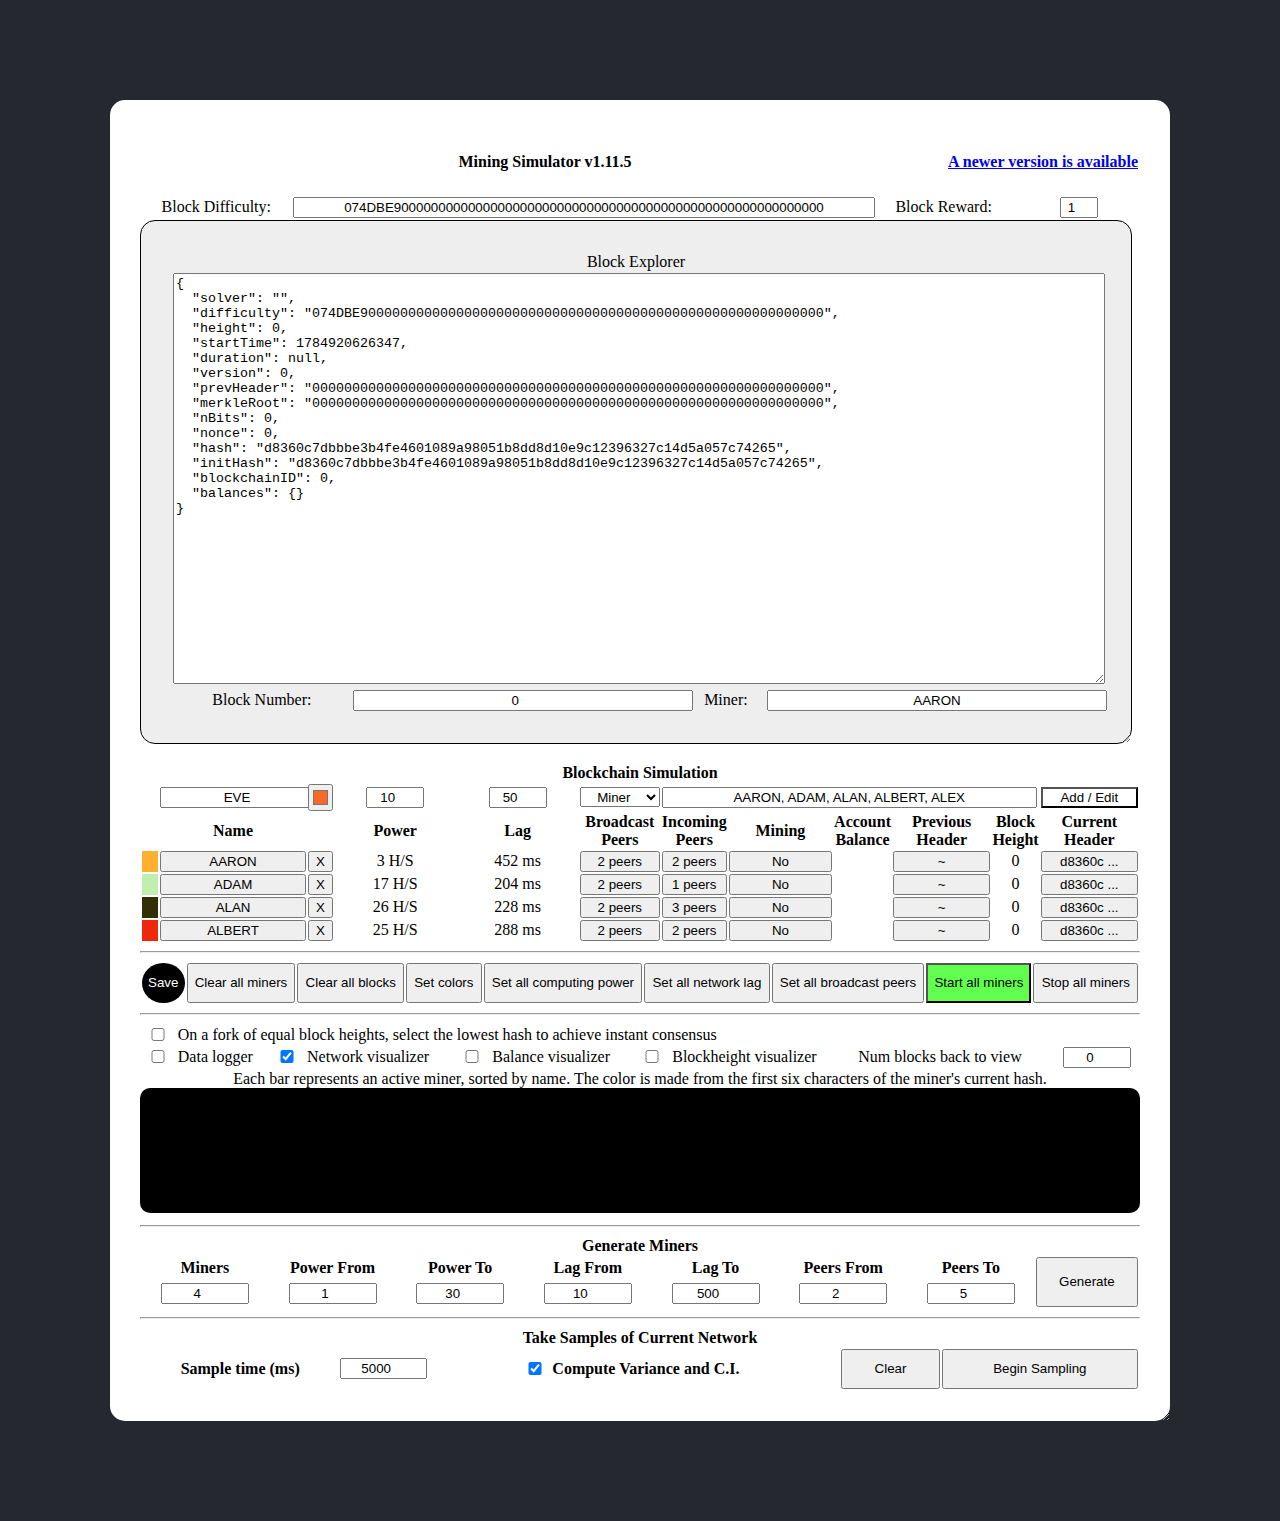
<file: index_v1.html>
<!DOCTYPE HTML>
<html>

<head>
	<meta charset="utf-8">
	<title>Mining Simulator</title>
	<style>
		body {
			background-color: #25282E;
			font-family: "Palatino Linotype", "Book Antiqua", Palatino, serif;
		}
		.body {
			background-color: #FFF;
			border-radius: 15px;
			height: 50%;
			margin: 100px auto;
			overflow-x: hidden;
			overflow-y: auto;
			padding: 30px;
			resize: both;
			text-align: center;
			width: 1000px;
		}
		.subbody {
			background-color: #EEE;
			border: 1px solid;
			margin: 0;
			width: 93%;
		}
		th, td {
			padding: 0;
			text-align: center;
		}
		canvas {
			border-radius: 10px;
			width: 100%;
		}
		button {
			width: 100%;
		}
		table {
			text-align: left;
			width: 100%;
		}
		select, option, input, input[type="text"], [type="number"], [type="range"] {
			text-align: center;
			width: 100%;
		}
		textarea {
			resize: vertical;
			width: 100%;
		}
	</style>
	
	<script type="text/javascript">
		/*
			There are two script tags on this page.
			This, being the first, defines the blockchain as static objects:
			Blockchain class:
				Holds an array of miners, and provides some functions to
				manage them, such as adding, removing, and generating peers.
			Miner class:
				Holds an array of outgoing and incoming miners, and an instance
				of it's current header, which contains all the headers before it
				too.
			Header class:
				Includes a nonce which is null by default, the difficulty, and a
				hashing function, as well as an isBlock() function to check if it
				qualifies. Each header instance also contains every header all the
				way to the genesis block, by using the .prev reference.

			The second script tag holds all the current-instance data, such as
			the blockchain variable instance, and the functionality of the page.
		*/

		let blockReward = 1; // Each block awards 1 BTC
		let blockDifficulty = "074DBE9000000000000000000000000000000000000000000000000000000000";

		let minerNames = ["AARON", "ADAM", "ALAN", "ALBERT", "ALEX", "ALICE", "ANDREW", "ANTHONY", "ARTHUR", "AUSTIN", "BEN", "BILL", "BOB", "BOBBY", "BRANDON", "BRIAN", "BRUCE", "CARL", "CHARLES", "CHRIS", "DAN", "DANIEL", "DAVID", "DENNIS", "DONALD", "DOUGLAS", "DYLAN", "EDWARD", "ERIC", "ETHAN", "EUGENE", "FRANK", "GABRIEL", "GARY", "GEORGE", "GERALD", "GREGORY", "HAROLD", "HARRY", "HENRY", "JACK", "JACOB", "JAMES", "JASON", "JEFFREY", "JEREMY", "JERRY", "JESSE", "JOE", "JOHN", "JOHNNY", "JONATHAN", "JORDAN", "JOSE", "JOSEPH", "JOSHUA", "JUAN", "JUSTIN", "KEITH", "KENNETH", "KEVIN", "KYLE", "LARRY", "LAWRENCE", "LOGAN", "LOUIS", "MARK", "MATTHEW", "MICHAEL", "NATHAN", "NICHOLAS", "NOAH", "PATRICK", "PAUL", "PETER", "PHILIP", "RALPH", "RANDY", "RAYMOND", "RICHARD", "ROBERT", "ROGER", "RONALD", "ROY", "RUSSELL", "RYAN", "SAMUEL", "SCOTT", "SEAN", "STEPHEN", "STEVEN", "TERRY", "THOMAS", "TIMOTHY", "TYLER", "VINCENT", "WALTER", "WAYNE", "WILL", "ZACHARY"];
		//minerNames = shuffle(minerNames);
		
		let selectLowestHash = false;

		// Compute a sha256 hash by calling sha256("data")
		var sha256=function a(b) {function c(a,b) {return a>>>b|a<<32-b}for(var d,e,f=Math.pow,g=f(2,32),h="length",i="",j=[],k=8*b[h],l=a.h=a.h||[],m=a.k=a.k||[],n=m[h],o= {},p=2;64>n;p++)if(!o[p]) {for(d=0;313>d;d+=p)o[d]=p;l[n]=f(p,.5)*g|0,m[n++]=f(p,1/3)*g|0}for(b+="\x80";b[h]%64-56;)b+="\x00";for(d=0;d<b[h];d++) {if(e=b.charCodeAt(d),e>>8)return;j[d>>2]|=e<<(3-d)%4*8}for(j[j[h]]=k/g|0,j[j[h]]=k,e=0;e<j[h];) {var q=j.slice(e,e+=16),r=l;for(l=l.slice(0,8),d=0;64>d;d++) {var s=q[d-15],t=q[d-2],u=l[0],v=l[4],w=l[7]+(c(v,6)^c(v,11)^c(v,25))+(v&l[5]^~v&l[6])+m[d]+(q[d]=16>d?q[d]:q[d-16]+(c(s,7)^c(s,18)^s>>>3)+q[d-7]+(c(t,17)^c(t,19)^t>>>10)|0),x=(c(u,2)^c(u,13)^c(u,22))+(u&l[1]^u&l[2]^l[1]&l[2]);l=[w+x|0].concat(l),l[4]=l[4]+w|0}for(d=0;8>d;d++)l[d]=l[d]+r[d]|0}for(d=0;8>d;d++)for(e=3;e+1;e--) {var y=l[d]>>8*e&255;i+=(16>y?0:"")+y.toString(16)}return i};

		// Instead of passing by reference, this allows every miner to have their own unique instance of the blockchain
		function cloneObj(obj, depth) {
			if (null == obj || "object" != typeof obj || depth <= 0) return obj;
			var clone = Object.create(obj);
			for (var attr in obj) {
				if (obj.hasOwnProperty(attr))
					clone[attr] = cloneObj(obj[attr], depth - 1);
			}
			return clone;
		}

		/*
			Network Class
		*/
		class Network {
			constructor() {
				this.peers = [];
				this.genesis = new Header();
				this.genesis.blockchainID = 0;
				// 6 binary zeros	0000 0010 0100 1101 ...
				this.genesis.difficulty = blockDifficulty;
				this.genesis.version = 0; // Not used
				this.genesis.prevHeader = hexSetLength("0", 32);
				this.genesis.merkleRoot = hexSetLength("0", 32); // Not used; deals with transactions
				this.genesis.nBits = 0;	// Not used
				this.genesis.nonce = 0;
				this.genesis.computeInitHash(); // The hash with nonce=0; used as a block identifier
				// Holds transactions waiting to be put into blocks
				this.transactionPool = [];
			}

			// Override toString by just listing the peer names in the network
			toString() {
				let s = ""
				for (let i = 0; i < this.peers.length; i++) {
					if(i > 0) s += ", "
					if(this.peers[i].type == "Pool") {
						let pool = cloneObj(this.peers[i], 1);
						let poolMiners = cloneObj(pool.poolMiners, 1);
						pool.poolMiners = []; // When we convert the cloned pool into a string, remove it's references to it's pool miners, so that those miner's toString isn't called too
						s += pool.toString();
						for (var j = 0; j < poolMiners.length; j++) {
							// Append the pool mamanger's name to the beginning, so that when it's loaded and processed, the miner is added back into that pool
							let temp = poolMiners[j];
							poolMiners[j].name = pool.name + " " + poolMiners[j].name;
							s += ",\n" + poolMiners[j];
							poolMiners[j].name = temp;
						}
					} else {
						s += this.peers[i].toString();
					}
				}
				return "[" + s + "]";
			}

			// Remove every peer
			clearPeers() {
				for (var i = 0; i < this.peers.length; i++) {
					this.peers[i].destructor();
				}
				this.peers = [];
			}

			// Remove every block for each peer
			clearBlocks() {
				this.genesis.solver = "";
				this.genesis.blockchainID = Math.random();
				this.genesis.balances = {};
				for (var i = 0; i < this.peers.length; i++) {
					this.peers[i].currentHeader = this.genesis;
					if(this.peers[i].type == "Pool") {
						this.peers[i].numShares = {};
						this.peers[i].numBlocks = {};
						this.peers[i].lastPayNumShares = {};
						for (var j = this.peers[i].poolMiners.length - 1; j >= 0; j--) {
							this.peers[i].poolMiners[j].currentHeader = this.genesis;
							// Below: used for sampling
							this.peers[i].poolMiners[j].totalBlocksMined = 0;
							this.peers[i].poolMiners[j].totalSharesMined = 0;
							this.peers[i].poolMiners[j].withheldBlocks = 0;
						}
					}
					this.peers[i].totalBlocksMined = 0;
					this.peers[i].totalSharesMined = 0;
					this.peers[i].withheldBlocks = 0;
					setTimeout(this.peers[i].updateHTML_Row(), 0);
				}
			}

			// Add a peer to the network
			add(peer) {
				if(!this.peers.includes(peer)) {
					peer.parent = this;
					this.peers.push(peer);
				}
			}

			// Add a peer with anywhere from n1 to n2 connections
			addPeer(power, color, lag, n1, n2) {
				let name = minerNames[this.peers.length % minerNames.length];
				if(this.peers.length >= minerNames.length)
					name += Math.floor(1 + this.peers.length / minerNames.length);
				n1 = Math.max(0, Math.min(n1, this.peers.length));
				n2 = Math.max(n1, Math.min(n2, this.peers.length));
				let n = random(n1, n2);
				var peers, peer = new Miner();
				peer.parent = this;
				peer.init(name, color, power, lag, this.genesis);
				if(n >= 0) peers = shuffle(this.peers.slice(0));
				for(let i = 0; i < n; i++) {
					peer.addPeer(peers[i]);
				}
				this.peers.push(peer);
				return peer;
			}

			// Add some peers with anywhere from n1 to n2 connections
			// And anywhere from p1 to p2 computing power
			// And a network lag between l1 and l2
			addPeers(numPeers, n1, n2, p1, p2, l1, l2) {
				let addedPeers = [];
				for(let i = 0; i < numPeers; i++) {
					let color = randomColor();
					let power = random(p1, p2);
					let lag = random(l1,l2)
					addedPeers.push(this.addPeer(power, color, lag, 0, 0));
				}
				n1 = Math.max(0, Math.min(n1, this.peers.length - 1));
				n2 = Math.max(n1, Math.min(n2, this.peers.length - 1));
				let peers = this.peers.slice(0);
				for(let i = 0; i < addedPeers.length; i++) {
					peers = shuffle(peers);
					let n = random(n1, n2);
					for(let j = 0; j < n; j++) {
						if(!addedPeers[i].addPeer(peers[j])) {
							n++; // Unsuccessful, so add another
						}
					}
					setTimeout(addedPeers[i].updateHTML_Row(), 0);
				}
				return addedPeers;
			}

			// Remove a peer object from the network
			removePeer(peer) {
				let i = this.peers.indexOf(peer);
				if(i != -1) {
					peer.destructor();
					this.peers.splice(i, 1);
				}
			}

			// Find a peer in the network by their name
			findPeer(name) {
				for (var i = 0; i < this.peers.length; i++) {
					if(name == this.peers[i].name) return this.peers[i];
					if(this.peers[i].type == "Pool") {
						let peer = this.peers[i].findPeer(name);
						if(peer != null) return peer;
					}
				}
				return null;
			}
		}

		/*
			Miner Class
		*/
		class Miner {
			constructor() {
				this.name = "";
				this.type = "Miner";
				this.color = "#FFFFFF";
				this.power = 0; // Hashes per second
				this.peers = []; // Outgoing peers
				this.incomingPeers = []; // Peers it receives headers from
				this.currentHeader = null; // An instance of the entire blockchain
				this.networkLag = 0; // The time overhead to send and receive a block
				this.miningInterval = null; // The current thread reference, used for setInterval
				this.HTML_Row = null; // The row in the HTML table corresponding to the miner
				this.mineStartTime = 0;
				this.mineStopTime = 0;
				this.totalMineTime = 0;
				this.totalBlocksMined = 0;
				this.totalSharesMined = 0;
				this.parent = null;
			} 

			destructor() {
				this.stopMining();
				for (var i = 0; i < this.peers.length; i++) {
					this.peers[i].removeIncomingPeer(this);
				}
				for (var i = this.incomingPeers.length - 1; i >= 0; i--) {
					this.incomingPeers[i].removePeer(this);
				}
				if(this.HTML_Row != null && this.HTML_Row.parentElement != null) {
					this.HTML_Row.parentElement.removeChild(this.HTML_Row);
				}
			}

			// Call this after setting the name, power, lag, and currentHeader for the miner
			init(name, color, power, lag, header) {
				this.name = name;
				this.color = color;
				this.power = parseInt(power);
				this.networkLag = parseInt(lag);
				this.currentHeader = cloneObj(header, 8);
				if(this.HTML_Row == null) {
					this.HTML_Row = document.getElementById("trFor" + name);
					if(this.HTML_Row == null) {
						this.HTML_Row = document.createElement("tr");
						this.HTML_Row.id = "trFor" + name;
						minerTable.appendChild(this.HTML_Row);
					}
				}
				setTimeout(this.updateHTML_Row(), 0);
			}

			isMining() {
				return this.miningInterval != null;
			}

			startMining() {
				if(this.miningInterval != null) this.stopMining(); // Restart
				if(this.power <= 0) return;
				if(this.mineStartTime == 0) this.mineStartTime = new Date().getTime();
				let self = this;
				this.miningInterval = setInterval(function() {
					setTimeout(self.mine(), 0);
				}, 1000 / this.power);
				setTimeout(this.updateHTML_Row(), 0);
			}

			stopMining() {
				clearInterval(this.miningInterval);
				if(this.mineStartTime != 0) {
					this.mineStopTime = new Date().getTime();
					this.totalMineTime += this.mineStopTime - this.mineStartTime;
				}
				this.mineStartTime = 0;
				this.mineStopTime = 0;
				this.miningInterval = null;
				setTimeout(this.updateHTML_Row(), 0);
			}

			// Mine a single hash, guess a nonce, hash it, then check if it's a block
			mine() {
				this.currentHeader.nonce = random(0, 4294967296);
				this.currentHeader.computeHash();
				// Pass along shareDifficulty even if it doesn't exist.
				// If it does exist (in a pool), then it will be checked instead of the block difficulty.
				if(this.currentHeader.isBlock()) {
					this.totalBlocksMined++;
					this.totalSharesMined++;
					// A block/share has been found!
					if(this.parent.type == "Pool") {
						// If the miner belongs to a pool, submit it to the pool
						if(this.networkLag == 0) {
							this.parent.submit(this, this.currentHeader.nonce, this.currentHeader.initHash);
						} else {
							setTimeout(function(that, nonce, initHash) { // Network lag using setTimeout
								that.parent.submit(that, nonce, initHash);
							}, this.networkLag, this, this.currentHeader.nonce, this.currentHeader.initHash);
						}
					} else {
						let newHeader = new Header();
						newHeader.prev = this.currentHeader;
						newHeader.blockchainID = this.currentHeader.blockchainID;
						this.currentHeader.solver = this.name;
						// Only award yourself if you're mining for the network
						if(this.currentHeader.balances[this.name] === undefined) {
							this.currentHeader.balances[this.name] = blockReward;
						} else {
							this.currentHeader.balances[this.name] += blockReward;
						}
						newHeader.balances = cloneObj(this.currentHeader.balances, 1);
						newHeader.difficulty = blockDifficulty;
						newHeader.prevHeader = this.currentHeader.hash;
						newHeader.height = this.currentHeader.height + 1;
						newHeader.merkleRoot = this.currentHeader.merkleRoot;
						newHeader.computeInitHash();
						this.broadcast(newHeader); // also sets this miner's current header to the new header
					}
				} else if(this.currentHeader.isBlock(this.shareDifficulty)) {
					this.totalSharesMined++;
					if(this.parent.type == "Pool") {
						if(this.networkLag == 0) {
							this.parent.submit(this, this.currentHeader.nonce, this.currentHeader.initHash);
						} else {
							setTimeout(function(that, nonce, initHash) { // Network lag using setTimeout
								that.parent.submit(that, nonce, initHash);
							}, this.networkLag, this, this.currentHeader.nonce, this.currentHeader.initHash);
						}
					}
				}
			}

			// Called when another user finds a block
			broadcast(newHeader) {
				// If the blockchain ID is outdated, disregard the message
				// This is only necessary because when you clear all blocks, the ones in-flight need to be rejected upon being received, since the blockchains will now be entirely different
				if(this.currentHeader.blockchainID != newHeader.blockchainID) return;
				// Prevent the infinite broadcasting loop by doing nothing when the headers are equal
				if(newHeader.height > this.currentHeader.height) {
					this.currentHeader = cloneObj(newHeader, 8);
					if(this.networkLag == 0) { // Then no setTimeout function is required
						for (var i = 0; i < this.peers.length; i++) {
							this.peers[i].broadcast(newHeader);
						}
					} else {
						for (var i = 0; i < this.peers.length; i++) {
							setTimeout(function(peer) { // Network lag using setTimeout
								peer.broadcast(newHeader);
							}, this.networkLag, this.peers[i]);
						}
					}
					setTimeout(this.updateHTML_Row(), 0);
				}
				// Select the lowest hash when the blockheights are equal
				// If selectLowestHash==false, then blocks of equal height will be ignored
				if(selectLowestHash && newHeader.height == this.currentHeader.height) {
					if(parseInt(newHeader.initHash.substring(0, 15), 16) < parseInt(this.currentHeader.initHash.substring(0, 15), 16)) {
						this.currentHeader = cloneObj(newHeader, 8);
						if(this.networkLag == 0) { // Then no setTimeout function is required
							for (var i = 0; i < this.peers.length; i++) {
								this.peers[i].broadcast(newHeader);
							}
						} else {
							for (var i = 0; i < this.peers.length; i++) {
								setTimeout(function(peer) { // Network lag using setTimeout
									peer.broadcast(newHeader);
								}, this.networkLag, this.peers[i]);
							}
						}
						setTimeout(this.updateHTML_Row(), 0);
					}
				}
			}

			// Get the miner's header at a blockheight, where blockHeight=0 is the genesis block
			getHeader(blockHeight) {
				let header = this.currentHeader;
				if(blockHeight < 0 || blockHeight > header.height) return null;
				// Search from the current block all the way down until it finds the correct number
				for(let i = header.height; i > blockHeight;) {
					if(header == null) break;
					header = header.prev;
					i = header.height;
				}
				
				return header;
			}

			// Get the miner's header at a number of blocks back, where blocksBack=0 is the current header
			getHeaderBack(blocksBack) {
				let header = this.currentHeader;
				if(blocksBack < 0 || blocksBack > header.height) return null;
				for(let i = 0; i < blocksBack; i++) {
					if(header == null) break;
					header = header.prev;
				}
				return header;
			}

			// Count how much computing power was not wasted
			countBlockDurations() {
				let totalDuration = 0;
				let header = this.currentHeader;
				for(let i = header.height; i > 0;) {
					if(header == null) break;
					totalDuration += header.duration;
					header = header.prev;
					i = header.height;
				}
				return totalDuration;
			}

			// Override the toString function
			toString() {
				let clone = cloneObj(this, 8);
				clone.parent = clone.parent.name;
				let peers = [];
				// Prevent an infinite loop by changing each peer to the peer name
				// so that the peer's toString's aren't called too
				for(let i = 0; i < clone.peers.length; i++)
					clone.peers[i] = clone.peers[i].name;
				for(let i = 0; i < clone.incomingPeers.length; i++)
					clone.incomingPeers[i] = clone.incomingPeers[i].name;
				return JSON.stringify(clone, null, 2);
			}

			// Add a miner to the miner's outgoing peers
			addPeer(peer) {
				if(this == peer) return false;
				if(this.peers.includes(peer)) return false;
				this.peers.push(peer);
				peer.addIncomingPeer(this);
				setTimeout(this.updateHTML_Row(), 0);
				return true;
			}

			// Add a miner to the miner's incoming peers (automatically called by addPeer
			addIncomingPeer(peer) {
				if(this == peer) return false;
				if(this.incomingPeers.includes(peer)) return false;
				this.incomingPeers.push(peer);
				setTimeout(this.updateHTML_Row(), 0);
				return true;
			}

			// Remove a miner from the outgoing peers
			removePeer(peer) {
				let i = this.peers.indexOf(peer);
				if(i != -1) {
					peer.removeIncomingPeer(this); // This miner from that miner's incoming peers
					this.peers.splice(i, 1);
					setTimeout(this.updateHTML_Row(), 0);
				}
			}

			// Remove a miner from the incoming peers (automatically called by removePeer)
			removeIncomingPeer(peer) {
				let i = this.incomingPeers.indexOf(peer);
				if(i != -1) {
					this.incomingPeers.splice(i, 1);
					setTimeout(this.updateHTML_Row(), 0);
				}
			}

			// List the outgoing peer names
			listPeers() {
				let names = [];
				for(let i = 0; i < this.peers.length; i++) {
					names.push(this.peers[i].name);
				}
				return names.join(", ");
			}

			// List the incoming peer names
			listIncomingPeers() {
				let names = [];
				for(let i = 0; i < this.incomingPeers.length; i++) {
					names.push(this.incomingPeers[i].name);
				}
				return names.join(", ");
			}

			// Update the miner's row in the HTML table
			updateHTML_Row() {
				if(this.HTML_Row == null) return;
				let headerHash = "null", prevHeaderHash = "null";
				let balance = "";
				if(this.currentHeader != null) {
					balance = this.currentHeader.balances[this.name];
					if(balance === undefined) balance = "";
					else balance = truncateBalance(balance) + " BTC";
				}
				if(this.currentHeader.prev != null) {
					// Only show the first few characters of the header
					prevHeaderHash = this.currentHeader.prev.hash.substring(0, 6) + " ...";
				}
				if(this.currentHeader != null) {
					// Only show the first few characters of the header
					headerHash = this.currentHeader.initHash.substring(0, 6) + " ...";
				}
				let name = this.name;
				let type;
				if(this.type == "Miner") type = "";
				else if(this.type == "Block Withholding Miner") type = "BWH";
				else if(this.type == "Fork After Withholding Miner") type = "FAW";
				else type = this.type;
				if(type.length > 0) name += " (" + type + ")";
				// Miner name column
				let html = "<td style=\"background-color:"+this.color+"\"></td>";
				html += "<td><button onclick=\"loadMiner_HTML('" + this.name + "')\">" + name + "</button></td>";
				// Remove miner column
				html += "<td><button onclick=\"removeMiner_HTML(\'" + this.name + "\')\">X</button></td>";
				// Computing power column
				html += "<td>" + this.power + " H/S</td>";
				// Network lag column
				html += "<td>" + this.networkLag + " ms</td>";
				// Broadcast peers column
				if(this.peers.length == 0) {
					// Red indicating zero peers
					html += "<td><button style=\"background-color: #FF5B50\">" + this.peers.length + " peers</button></td>";
				} else {
					html += "<td><button onclick=\"alert(\'" + this.listPeers() + "\')\">" + this.peers.length + " peers</button></td>";
				}
				// Incoming peers column
				if(this.incomingPeers.length == 0) {
					// Red indicating zero peers
					html += "<td><button style=\"background-color: #FF5B50\">" + this.incomingPeers.length + " peers</button></td>";
				} else {
					html += "<td><button onclick=\"alert(\'" + this.listIncomingPeers() + "\')\">" + this.incomingPeers.length + " peers</button></td>";
				}
				// Mining column
				if(this.isMining()) {
					html += "<td><button style=\"background-color: #60FF50\" onclick=\"toggleMining('" + this.name + "')\">Yes</button></td>";
				} else {
					html += "<td><button onclick=\"toggleMining('" + this.name + "')\">No</button></td>";
				}
				// Miner balance column
				html += "<td>" + balance + "</td>";
				// Previous header column
				if(this.currentHeader.prev != null && this.currentHeader.prev.solver == this.name) { // If you received the reward
					// Green indicating this miner's block is the most recent
					html += "<td><button style=\"background-color: #60FF50\" onclick=\"minerBlockClicked_HTML(\'" + this.name + "\'," + this.currentHeader.prev.height + ")\">" + prevHeaderHash + "</button></td>";
				} else if(this.currentHeader.prev != null) {
					html += "<td><button onclick=\"minerBlockClicked_HTML(\'" + this.name + "\'," + this.currentHeader.prev.height + ")\">" + prevHeaderHash + "</button></td>";
				} else {
					// Only occurs at blockheight zero
					html += "<td><button>~</button></td>";
				}
				// Block height column
				html += "<td>" + this.currentHeader.height + "</td>";
				// Current header column
				if(this.currentHeader.solver == this.name) {
					// Green indicates this miner solved it
					html += "<td><button style=\"background-color: #60FF50\" onclick=\"minerBlockClicked_HTML(\'" + this.name + "\'," + this.currentHeader.height + ")\">" + headerHash + "</button></td>";
				} else {
					html += "<td><button onclick=\"minerBlockClicked_HTML(\'" + this.name + "\'," + this.currentHeader.height + ")\">" + headerHash + "</button></td>";
				}
				this.HTML_Row.innerHTML = html;
			}
		}

		/*
			PoolManager Class
		*/
		class PoolManager extends Miner {
			constructor() {
				super();
				this.type = "Pool";
				this.poolMiners = [];
				this.poolMinerNameCounter = 0;
				this.HTML_Row2 = null;
				// 0b000111110 ...
				this.shareDifficulty = "3F00000000000000000000000000000000000000000000000000000000000000";
				this.numShares = {};
				this.numBlocks = {};
				this.lastPayNumShares = {};
				this.sumOfShares = 0;
				this.sumOfSharesPayoutNumber = 100;
			}

			// Not automatic, called when we want to remove this miner
			destructor() {
				this.clearPoolMiners();
				if(this.HTML_Row2 != null) {
					minerTable.removeChild(this.HTML_Row2);
				}
				super.destructor();
			}

			toString() {
				let clone = cloneObj(this, 8);
				clone.parent = clone.parent.name;
				let peers = [];
				// Prevent an infinite loop by changing each peer to the peer name
				// so that the peer's toString's aren't called too
				for(let i = 0; i < clone.peers.length; i++)
					clone.peers[i] = clone.peers[i].name;
				for(let i = 0; i < clone.incomingPeers.length; i++)
					clone.incomingPeers[i] = clone.incomingPeers[i].name;
				for(let i = 0; i < clone.poolMiners.length; i++) {
					clone.poolMiners[i] = clone.poolMiners[i].toString();
				}
				return JSON.stringify(clone, null, 2);
			}

			init(name, color, power, lag, header) {
				super.init(name, color, power, lag, header);
				this.HTML_Row2 = document.getElementById("tr2For" + name);
				if(this.HTML_Row2 == null) {
					this.HTML_Row2 = document.createElement("tr");
					this.HTML_Row2.id = "tr2For" + name;
					minerTable.appendChild(this.HTML_Row2);
				}
				// !!! Generates the extra miner when loading the JSON --> Needs fix
				if(power > 0) {
					color = randomColor();
					this.poolMinerNameCounter++;
					this.genPoolMiner("MINER " + this.poolMinerNameCounter, color, power, lag);
				}
				setTimeout(this.updateHTML_Row(), 0);
			}

			clearPoolMiners() {
				for (var i = this.poolMiners.length - 1; i >= 0; i--) {
					this.poolMiners[i].destructor();
				}
				this.poolMiners = [];
			}

			startMining() {
				for (var i = this.poolMiners.length - 1; i >= 0; i--) {
					this.poolMiners[i].startMining();
				}
			}

			stopMining() {
				for (var i = this.poolMiners.length - 1; i >= 0; i--) {
					this.poolMiners[i].stopMining();
				}
			}

			isMining() {
				for (var i = this.poolMiners.length - 1; i >= 0; i--) {
					if(!this.poolMiners[i].isMining()) return false;
				}
				if(this.poolMiners.length == 0) return false;
				return true;
			}

			addPoolMiner(miner) {
				miner.parent = this;
				// Add the shareDifficulty attribute to pool miners
				miner.shareDifficulty = this.shareDifficulty;

				let found = false
				for (var i = this.poolMiners.length - 1; i >= 0; i--) {
					if(miner.name == this.poolMiners[i].name) {
						found = true;
						break;
					}
				}
				if(found) {
					if(this.poolMiners[i] != miner) {
						// Occurs when the whole type of the miner changes
						if(this.poolMiners[i] !== undefined) {
							// Remove the old miner's table
							//console.log(this.poolMiners[i].HTML_Row)
							this.poolMiners[i].destructor();
							console.log("Pool's destructor called");
						}
						this.poolMiners[i] = miner;
					}
				} else {
					if(miner.HTML_Row != null) {
						minerTable.removeChild(miner.HTML_Row);
					}
					miner.HTML_Row = null;
					// Bind it so that the updateHTML_Row function's this is this miner
					miner.updateHTML_Row = this.updateHTML_Row.bind(this);
					miner.addPeer(this); // The miner will report back to the pool
					this.addPeer(miner); // The pool reports to the miner
					this.poolMiners.push(miner);
				}
				this.updatePower();
				setTimeout(this.updateHTML_Row(), 0);
			}

			removePoolMiner(miner) {
				let i = this.poolMiners.indexOf(miner);
				if(i >= 0) {
					super.removePeer(miner);
					this.poolMiners[i].destructor();
					this.poolMiners.splice(i, 1);
				}
				this.updatePower();
				setTimeout(this.updateHTML_Row(), 0);
			}

			genPoolMiner(name, color, power, lag) {
				let miner = new Miner();
				miner.parent = this;
				// Add the shareDifficulty attribute to pool miners
				miner.shareDifficulty = this.shareDifficulty;
				miner.HTML_Row = this.HTML_Row;
				miner.init(name, color, power, lag, this.currentHeader);
				miner.HTML_Row = null;
				// Bind that this to this this so that that this is equal to this this and not that this.
				miner.updateHTML_Row = this.updateHTML_Row.bind(this);
				miner.addPeer(this); // The miner will report back to the pool
				this.addPeer(miner); // The pool reports to the miner
				this.poolMiners.push(miner);
				this.updatePower();
			}

			// Pool Payment Scheme
			submit(sender, nonce, initHash) {
				// We don't want to even consider if the submission is for a different block, since there's a rare chance that nonce may be a block for the most recent header
				if(this.currentHeader.initHash != initHash) return;
				this.currentHeader.nonce = nonce;
				this.currentHeader.computeHash();
				
				if(this.currentHeader.isBlock()) {
					if(sender.type == "Block Withholding Miner") console.log(sender.name + " is submitting \n" + sender.currentHeader.initHash + "\n" + this.currentHeader.initHash);
					if(this.numBlocks[sender.name] === undefined) {
						this.numBlocks[sender.name] = 1;
					} else {
						this.numBlocks[sender.name]++;
					}

					let newHeader = new Header();
					newHeader.prev = this.currentHeader;
					newHeader.blockchainID = this.currentHeader.blockchainID;
					// Give both the pool and the pool miner credit
					newHeader.solver = this.name + " --> " + sender.name;
					// Only award yourself if you're mining for the network
					if(this.currentHeader.balances[this.name] === undefined) {
						this.currentHeader.balances[this.name] = blockReward;
					} else {
						this.currentHeader.balances[this.name] += blockReward;
					}
					newHeader.balances = cloneObj(this.currentHeader.balances, 1);
					newHeader.difficulty = blockDifficulty;
					newHeader.prevHeader = this.currentHeader.hash;
					newHeader.height = this.currentHeader.height + 1;
					newHeader.merkleRoot = this.currentHeader.merkleRoot;
					newHeader.computeInitHash();

					
					if(this.sumOfShares >= this.sumOfSharesPayoutNumber) {
						this.payout(newHeader);
					} else {
						if(this.networkLag == 0) { // Then no setTimeout function is required
							for (var i = 0; i < this.peers.length; i++) {
								this.peers[i].broadcast(newHeader);
							}
						} else {
							for (var i = 0; i < this.peers.length; i++) {
								setTimeout(function(peer) { // Network lag using setTimeout
									peer.broadcast(newHeader);
								}, this.networkLag, this.peers[i]);
							}
						}
					}
					setTimeout(this.updateHTML_Row(), 0);

				} else if(this.currentHeader.isBlock(this.shareDifficulty)) {
					if(this.numShares[sender.name] === undefined) { // Increment the pool's private share counter for that sender
						this.numShares[sender.name] = 1;
					} else {
						this.numShares[sender.name]++;
					}
					this.sumOfShares++; // Pay Per Last Num Shares (PPLNS)
				}
			}

			// Pay the users for their work
			payout(header) {
				/*let header = new Header();
				header.prev = this.currentHeader;
				header.blockchainID = this.currentHeader.blockchainID;
				// Give both the pool and the pool miner credit
				header.balances = cloneObj(this.currentHeader.balances, 1);
				header.difficulty = blockDifficulty;
				header.prevHeader = this.currentHeader.hash;
				header.height = this.currentHeader.height + 1;
				header.merkleRoot = this.currentHeader.merkleRoot;
				header.computeInitHash();*/
				let amountToGive = header.balances[this.name] || 0; //blockReward;
				if(amountToGive == 0) return;
				header.balances[this.name] = 0;
				let snapshotOfShares = cloneObj(this.numShares, 1);
				this.numShares = {};

				let combinedNumShares = 0, shares, amount;
				// Calculate the total number of shares
				for (var i = 0; i < this.poolMiners.length; i++) {
					shares = snapshotOfShares[this.poolMiners[i].name] || 0;
					combinedNumShares += shares;
				}
				//console.log("Pool " + this.name + " has " + amountToGive + " BTC to distribute.");
				for (var i = 0; i < this.poolMiners.length; i++) {
					shares = snapshotOfShares[this.poolMiners[i].name] || 0;
					if(shares == 0) continue;

					// Truncating makes it so anything less then a Satoshi is cut off
					//amount = truncateBalance((shares / combinedNumShares) * amountToGive);
					amount = (shares / combinedNumShares) * amountToGive;

					// Ensure the pool miner's balance is initialized
					if(header.balances[this.poolMiners[i].name] === undefined) {
						header.balances[this.poolMiners[i].name] = 0;
					}
					//console.log("Pool " + this.name + " sent " + this.poolMiners[i].name + " " + amount + " BTC.");

					// Instead of transferring money like normal, we will not tamper with the pools balance to make it easier to look at
					//header.balances[this.name] -= amount;
					header.balances[this.poolMiners[i].name] += amount;

					// Keeps track of the total number of shares for this sample
					if(this.lastPayNumShares[this.poolMiners[i].name] === undefined) {
						this.lastPayNumShares[this.poolMiners[i].name] = 0;
					}
					this.lastPayNumShares[this.poolMiners[i].name] += shares;

				}
				this.sumOfShares -= this.sumOfSharesPayoutNumber;
				// Send out the new block
				this.currentHeader = header;
				if(this.networkLag == 0) { // Then no setTimeout function is required
					for (var i = 0; i < this.peers.length; i++) {
						this.peers[i].broadcast(header);
					}
				} else {
					for (var i = 0; i < this.peers.length; i++) {
						setTimeout(function(peer) { // Network lag using setTimeout
							peer.broadcast(header);
						}, this.networkLag, this.peers[i]);
					}
				}
				setTimeout(this.updateHTML_Row(), 0);
			}

			findPeer(name) {
				for (var i = this.poolMiners.length - 1; i >= 0; i--) {
					if(name == this.poolMiners[i].name) return this.poolMiners[i];
					/*if(this.poolMiners[i].type == "Pool") { // Recursively handle pool inception
						let peer = this.poolMiners[i].findPeer(name);
						if(peer != null) return peer;
					}*/
				}
				return null;
			}

			updatePower() {
				this.power = 0;
				for(var i = 0; i < this.poolMiners.length; i++) {
					this.power += parseInt(this.poolMiners[i].power);
				}
			}

			// Override the original mine function with nothing
			mine(){}

			// allowPoolMiners is an optional parameter
			removePeer(peer, allowPoolMiners) {
				// Don't allow removing the pool's own miners
				if(this.poolMiners.includes(peer)) {
					if(allowPoolMiners) {
						this.removePoolMiner(peer);
					}
					return;
				}
				super.removePeer(peer);
			}

			// Render the pool manager's row as well as it's miner's rows
			updateHTML_Row() {
				super.updateHTML_Row();
				if(this.HTML_Row2 == null) return;
				this.HTML_Row2.style.fontSize = "9pt";
				let html = "<td colspan=\"1\"></td>";
				html += "<td colspan=\"11\"><table style=\"background-color: #EEE\">";
				html += "<tr>";
				html += "<th width=\"16px\"></th>";
				html += "<th>Name</th>";
				html += "<th width=\"2%\"></th>";
				html += "<th>Power</th>";
				html += "<th>Lag</th>";
				html += "<th>Broadcast<br>Peers</th>";
				html += "<th>Incoming<br>Peers</th>";
				html += "<th>Mining</th>";
				html += "<th>Withheld<br>Blocks</th>";
				html += "<th>Submitted<br>Blocks</th>";
				html += "<th>Submitted<br>Shares</th>";
				html += "<th>Current<br>Shares</th>";
				html += "<th>Balance</th>";
				html += "<th>Prev.<br>Header</th>";
				html += "<th>Block<br>Height</th>";
				html += "<th>Curr.<br>Header</th>";
				html += "</tr>";
				for(var i = 0, len = this.poolMiners.length; i < len; i++) {
					html += "<tr>";
					let headerHash = "null", prevHeaderHash = "null";
					let balance = "";
					if(this.poolMiners[i].currentHeader != null) {
						balance = this.poolMiners[i].currentHeader.balances[this.poolMiners[i].name];
						if(balance === undefined) balance = "0 BTC";
						else balance = truncateBalance(balance) + " BTC";
					}
					let name = this.poolMiners[i].name;
					let type = this.poolMiners[i].type;
					if(type == "Miner") type = "";
					else if(type == "Block Withholding Miner") type = "BWH";
					else if(type == "Fork After Withholding Miner") type = "FAW";
					if(type.length > 0) name += " (" + type + ")";

					if(this.poolMiners[i].currentHeader.prev != null) {
						// Only show the first few characters of the header
						prevHeaderHash = this.poolMiners[i].currentHeader.prev.hash.substring(0, 4) + " ...";
					}
					if(this.poolMiners[i].currentHeader != null) {
						// Only show the first few characters of the header
						headerHash = this.poolMiners[i].currentHeader.initHash.substring(0, 4) + " ...";
					}

					html += "<td style=\"background-color: " + this.poolMiners[i].color + "\"></td>";
					// Miner name column

					html += "<td><button onclick=\"loadMiner_HTML('" + this.poolMiners[i].name + "')\">" + name + "</button></td>";
					// Remove miner column
					html += "<td><button onclick=\"removeMiner_HTML(\'" + this.poolMiners[i].name + "\', \'" + this.name + "\')\">X</button></td>";
					// Computing power column
					html += "<td>" + this.poolMiners[i].power + " H/S</td>";
					// Network lag column
					html += "<td>" + this.poolMiners[i].networkLag + " ms</td>";
					// Broadcast peers column
					if(this.peers.length == 0) {
						// Red indicating zero peers
						html += "<td><button style=\"background-color: #FF5B50\">" + this.poolMiners[i].peers.length + " peers</button></td>";
					} else {
						html += "<td><button onclick=\"alert(\'" + this.poolMiners[i].listPeers() + "\')\">" + this.poolMiners[i].peers.length + " peers</button></td>";
					}
					// Incoming peers column
					if(this.incomingPeers.length == 0) {
						// Red indicating zero peers
						html += "<td><button style=\"background-color: #FF5B50\">" + this.poolMiners[i].incomingPeers.length + " peers</button></td>";
					} else {
						html += "<td><button onclick=\"alert(\'" + this.poolMiners[i].listIncomingPeers() + "\')\">" + this.poolMiners[i].incomingPeers.length + " peers</button></td>";
					}
					// Mining column
					if(this.poolMiners[i].isMining()) {
						html += "<td><button style=\"background-color: #60FF50\" onclick=\"toggleMining('" + this.poolMiners[i].name + "')\">Yes</button></td>";
					} else {
						html += "<td><button onclick=\"toggleMining('" + this.poolMiners[i].name + "')\">No</button></td>";
					}
					html += "<td>" + (this.poolMiners[i].withheldBlocks || 0) + "</td>";
					html += "<td>" + (this.numBlocks[this.poolMiners[i].name] || 0) + "</td>";
					html += "<td>" + (this.lastPayNumShares[this.poolMiners[i].name] || 0) + "</td>";
					html += "<td>" + (this.numShares[this.poolMiners[i].name] || 0) + "</td>";
					// Miner balance column
					html += "<td>" + balance + "</td>";
					// Previous header column
					if(this.poolMiners[i].currentHeader.prev != null && this.poolMiners[i].currentHeader.prev.solver == this.poolMiners[i].name) { // If you received the reward
						// Green indicating this miner's block is the most recent
						html += "<td><button style=\"background-color: #60FF50\" onclick=\"minerBlockClicked_HTML(\'" + this.poolMiners[i].name + "\'," + this.poolMiners[i].currentHeader.prev.height + ")\">" + prevHeaderHash + "</button></td>";
					} else if(this.poolMiners[i].currentHeader.prev != null) {
						html += "<td><button onclick=\"minerBlockClicked_HTML(\'" + this.poolMiners[i].name + "\'," + this.poolMiners[i].currentHeader.prev.height + ")\">" + prevHeaderHash + "</button></td>";
					} else {
						// Only occurs at blockheight zero
						html += "<td><button>~</button></td>";
					}
					// Block height column
					html += "<td>" + this.poolMiners[i].currentHeader.height + "</td>";
					// Current header column
					if(this.poolMiners[i].currentHeader.solver == this.poolMiners[i].name) {
						// Green indicates this miner solved it
						html += "<td><button style=\"background-color: #60FF50\" onclick=\"minerBlockClicked_HTML(\'" + this.poolMiners[i].name + "\'," + this.poolMiners[i].currentHeader.height + ")\">" + headerHash + "</button></td>";
					} else {
						html += "<td><button onclick=\"minerBlockClicked_HTML(\'" + this.poolMiners[i].name + "\'," + this.poolMiners[i].currentHeader.height + ")\">" + headerHash + "</button></td>";
					}
					html += "</tr>";
				}
				html += "</table></td>";
				this.HTML_Row2.innerHTML = html;
			}
		}

		/*
			BWH_Miner Class
		*/
		class BWH_Miner extends Miner {
			// Block Withholding Miner
			// This miner does everything a regular miner does, except never broadcasts blocks
			constructor() {
				super();
				this.type = "Block Withholding Miner";
				this.withheldBlocks = 0;
			}



			mine() {
				this.currentHeader.nonce = random(0, 4294967296);
				this.currentHeader.computeHash();
				if(this.currentHeader.isBlock()) {
					this.totalBlocksMined++;
					this.totalSharesMined++;
					this.withheldBlocks++;
					// Modeling the same structure as regular miner, to keep the time complexities similar
					if(this.parent.type == "Pool") {
						if(this.networkLag == 0) {
							setTimeout(this.updateHTML_Row(), 0);
						} else {
							setTimeout(this.updateHTML_Row(), 0);
						}
					} else {
						setTimeout(this.updateHTML_Row(), 0);
					}
					// Don't submit it, withhold it
				} else if(this.currentHeader.isBlock(this.shareDifficulty)) {
					this.totalSharesMined++;
					if(this.parent.type == "Pool") {
						if(this.networkLag == 0) {
							this.parent.submit(this, this.currentHeader.nonce, this.currentHeader.initHash);
						} else {
							setTimeout(function(that, nonce, initHash) { // Network lag using setTimeout
								that.parent.submit(that, nonce, initHash);
							}, this.networkLag, this, this.currentHeader.nonce, this.currentHeader.initHash);
						}
					}
				}
			}
		}

		/*
			FAW_Miner Class
		*/
		class FAW_Miner extends Miner {
			// Fork After Withholding Miner
			// This miner purposefully generates forks by withholding until the next broadcast
			constructor() {
				super();
				this.type = "Fork After Withholding Miner";
				this.withheldBlocks = 0;
				this.withheldNonces = [];
			}

			mine() {
				this.currentHeader.nonce = random(0, 4294967296);
				this.currentHeader.computeHash();
				if(this.currentHeader.isBlock()) {
					this.totalBlocksMined++;
					this.totalSharesMined++;
					this.withheldBlocks++;
					// Modeling the same structure as regular miner, to keep the time complexities similar
					this.withheldNonces.push(this.currentHeader.nonce);
					if(this.parent.type == "Pool") {
						if(this.networkLag == 0) {
							setTimeout(this.updateHTML_Row(), 0);
						} else {
							setTimeout(this.updateHTML_Row(), 0);
						}
					} else {
						setTimeout(this.updateHTML_Row(), 0);
					}
					// Don't submit it, withhold it
				} else if(this.currentHeader.isBlock(this.shareDifficulty)) {
					this.totalSharesMined++;
					if(this.parent.type == "Pool") {
						if(this.networkLag == 0) {
							this.parent.submit(this, this.currentHeader.nonce, this.currentHeader.initHash);
						} else {
							setTimeout(function(that, nonce, initHash) { // Network lag using setTimeout
								that.parent.submit(that, nonce, initHash);
							}, this.networkLag, this, this.currentHeader.nonce, this.currentHeader.initHash);
						}
					}
				}

				/*this.currentHeader.nonce = random(0, 4294967296);
				this.currentHeader.computeHash();

				// A block has been found! Create the new block, then mine off of it, but continue withholding it
				if(this.currentHeader.isBlock()) {
					this.totalBlocksMined++;
					this.totalSharesMined++;
					this.withheldBlocks++;
					this.withheldNonces.push(this.currentHeader.nonce);
				} else if(this.currentHeader.isBlock(this.shareDifficulty)) {
					this.totalSharesMined++;
					if(this.networkLag == 0) {
						this.parent.submit(this, this.currentHeader.nonce, this.currentHeader.initHash);
					} else {
						setTimeout(function(that, nonce, initHash) { // Network lag using setTimeout
							that.parent.submit(that, nonce, initHash);
						}, this.networkLag, this, this.currentHeader.nonce, this.currentHeader.initHash);
					}
				}*/
			}

			// Called when another user finds a block
			broadcast(newHeader) {
				if(this.parent.findPeer(newHeader.solver) == null)
				if(this.withheldNonces.length > 0 && this.parent.type == "Pool") {
					if(this.networkLag == 0) { // Then no setTimeout function is required
						while(this.withheldNonces.length > 0) {
							this.parent.submit(this, this.withheldNonces.pop(), this.currentHeader.initHash);
						}
					} else {
						while(this.withheldNonces.length > 0) {
							setTimeout(function(that, withheldNonce, initHash) { // Network lag using setTimeout
								that.parent.submit(that, withheldNonce, initHash);
							}, this.networkLag, this, this.withheldNonces.pop(), this.currentHeader.initHash);
						}
					}
					this.withheldBlocks = 0;
				}
				super.broadcast(newHeader);
0			}
		}

		/*
			Header Class
		*/
		class Header {
			constructor() {
				this.solver = "";
				this.difficulty = "";
				this.height = 0;
				this.startTime = null;
				this.duration = null;
				this.version = 1;		// 4 bytes
				this.prevHeader = "";	// 32 bytes
				this.merkleRoot = "";	// 32 bytes
				this.nBits = 0;			// 4 bytes
				this.nonce = 0;			// 4 bytes
				this.hash = null;
				this.initHash = null;
				this.blockchainID = 0; // Used to prevent outdated headers in-broadcast to be supported on a new blockchain
				this.prev = null;	// The rest of the blockchain
				this.balances = {};	// Keep track of each person's balance for this current header state
			}

			// Compute the hash of the header
			computeHash() {
				let a = hexSetLength(this.version.toString(16), 4);
				let b = hexSetLength(this.prevHeader, 32);
				let c = hexSetLength(this.merkleRoot, 32);
				let d = hexSetLength(this.startTime.toString(16), 4);
				let e = hexSetLength(this.nBits.toString(16), 4);
				let f = hexSetLength(this.nonce.toString(16), 4);
				// a+b+c+d+e+f is 80 bytes, as expected
				this.hash = sha256(sha256(a + b + c + d + e + f));
				return this.hash;
			}

			// Computes the header's hash for when the nonce = 0
			computeInitHash() {
				this.startTime = new Date().getTime(); // Milliseconods since 1970/01/01
				if(this.prev != null) {
					this.prev.duration = this.startTime - this.prev.startTime;
				}
				let temp = this.nonce;
				this.nonce = 0;
				this.computeHash();
				this.initHash = this.hash;
				this.nonce = temp;
			}

			// Override the toString function, by stringifying it
			toString() {
				let clone = cloneObj(this, 8);
				return JSON.stringify(clone, null, 2);
			}

			// Check if the header's current hash qualifies as a block
			// Share difficulty is optional
			isBlock(shareDifficulty) {
				let blo = this.hash, dif;
				if(shareDifficulty) dif = shareDifficulty;
				else dif = this.difficulty;
				// This is much faster, but can only compare the first 15 characters
				return parseInt(blo.substring(0, 15), 16) <= parseInt(dif.substring(0, 15), 16);
				/*
				// i and j are the indexes if the first non-zero character
				let i = Math.max(0, blo.search(/[1-9a-zA-Z]/g));
				let j = Math.max(0, dif.search(/[1-9a-zA-Z]/g));
				if(i > j)
					return true;
				else if(j > i)
					return false;
				else { // Loop byte by byte until one is greater
					for(; i < blo.length; i++) {
						let n1 = parseInt(blo[i], 16)
						let n2 = parseInt(dif[i], 16);
						if(n2 > n1)
							return true;
						else if(n1 > n2)
							return false;
					}
					return true; // Equal to the difficulty, qualifies as a block
				}
				*/
			}
		}

		// Set a hex number to a certain length, truncating or adding zeros
		// hexSetLength("123", 5) = "00123"
		// hexSetLength("00123", 3) = "123"
		function hexSetLength(h, numBytes) {
			numBytes *= 2;
			if(h.length > numBytes)
				h = h.substring(h.length - numBytes, h.length);
			else if(h.length < numBytes)
				h = new Array(numBytes - h.length + 1).join("0") + h;
			return h;
		}

		// Shuffle an array
		function shuffle(a) {
			var j, x, i;
			for (i = a.length - 1; i > 0; i--) {
				j = Math.floor(Math.random() * (i + 1));
				x = a[i];
				a[i] = a[j];
				a[j] = x;
			}
			return a;
		}

		// Return a random integer between a and b
		function random(a, b) {
			if(a > b) b = [a, a = b][0]; // swap
			return Math.floor(a + Math.random() * (b - a + 1));
		}

		// Return a random color string #RRGGBB
		function randomColor() {
			var letters = '0123456789ABCDEF';
			var color = '#';
			for (var i = 0; i < 6; i++) {
				color += letters[Math.floor(Math.random() * 16)];
			}
			return color;
		}

		// Parses a #RRGGBB string
		function parseRRGGBB(color) {
			return {
				R: parseInt(color.substring(1, 3), 16),
				G: parseInt(color.substring(3, 5), 16),
				B: parseInt(color.substring(5, 7), 16)
			}
		}

		// Truncate anything less than a Satoshi
		function truncateBalance(balance) {
			return Math.floor(balance * 1000000) / 1000000
		}
	</script>
</head>

<body>
	<div class="body">
		<table>
			<tr>
				<th><h4>Mining Simulator v1.11.5<span style="float:right"><a href="index.html">A newer version is available</a></span></h4></th>
			</tr>
		</table>

		<table>
			<tr>
				<td width="15%">Block Difficulty:</td>
				<td><input type="text" value="074DBE9000000000000000000000000000000000000000000000000000000000" onchange="this.value=blockDifficulty=(this.value+new Array(33).join('0')).substring(0,64);" /></td>
				<td width="15%">Block Reward:</td>
				<td><input type="number" value="1" style="width: 30px" oninput="blockReward = parseInt(this.value)" /></td>
			</tr>
		</table>

		<div class="body subbody">
			<table>
				<tr>
					<td colspan="4">Block Explorer</td>
				</tr>
				<tr>
					<td colspan="4">
						<textarea rows="27" id="networkTextarea" readonly></textarea>
					</td>
				</tr>
				<tr>
					<td>Block Number:</td>
					<td><input id="exploreBlockNum" type="number" value="0" oninput="setBlock_HTML()" min="0" /></td>
					<td>Miner:</td>
					<td><input id="explorePeer" type="text" value="AARON" onchange="this.value=this.value.toUpperCase(); setBlock_HTML()" /></td>
				</tr>
			</table>
		</div>
		<br>
		<table id="minerTable">
			<tr>
				<th colspan="12">Blockchain Simulation</th>
			</tr>
			<tr>
				<th width="16px"></th>
				<td width="15%"><input id="addMinerName" type="text" value="EVE" onchange="this.value=this.value.toUpperCase()" /></td>
				<td><input id="addMinerColor" type="color" /></td>
				<td><input id="addMinerPower" style="width:50px" type="number" value="10" /></td>
				<td><input id="addMinerLag" style="width:50px" type="number" value="50" /></td>
				<td width="1">
					<select id="addMinerType" style="width:80px;height:20px;">
						<option>Miner</option>
						<option>Pool</option>
						<option>Block Withholding Miner</option>
						<option>Fork After Withholding Miner</option>
					</select>
				</td>
				<td colspan="5" style="padding-right: 10px"><input id="addMinerPeers" type="text" oninput="this.value=this.value.toUpperCase()" value="AARON, ADAM, ALAN, ALBERT, ALEX" /></td>
				<td colspan="1"><button id="addMinerSubmit" onclick="addMiner_HTML()" style="background-color: #FFF">Add / Edit</tbutton></td>
			</tr>
			<tr>
				<th></th>
				<th>Name</th>
				<th width="2%"></th>
				<th>Power</th>
				<th>Lag</th>
				<th width="1">Broadcast Peers</th>
				<th width="1">Incoming Peers</th>
				<th>Mining</th>
				<th width="1">Account Balance</th>
				<th width="10%">Previous Header</th>
				<th width="1">Block Height</th>
				<th width="10%">Current Header</th>
			</tr>
		</table>
		<hr>
		<table>
			<tr>
				<th><button style="height:40px; border: none; border-radius:100%; color:#FFF; background-color:#000;" onclick="saveLocalStorage()">Save</button></th>
				<th><button style="height:40px" onclick="clearMiners()">Clear all miners</button></th>
				<th><button style="height:40px" onclick="clearBlocks()">Clear all blocks</button></th>
				<th><button style="height:40px" onclick="setColors_HTML()">Set colors</button></th>
				<th><button style="height:40px" onclick="setComputingPower_HTML()">Set all computing power</button></th>
				<th><button style="height:40px" onclick="setNetworkLag_HTML()">Set all network lag</button></th>
				<th><button style="height:40px" onclick="setBroadcastPeers_HTML()">Set all broadcast peers</button></th>
				<th><button style="height:40px; background-color: #60FF50" onclick="startAllMiners()">Start all miners</button></th>
				<th><button style="height:40px" onclick="stopAllMiners()">Stop all miners</button></th>
			</tr>
		</table>
		<hr>
		<table style="text-align:left;">
			<tr>
				<td><input type="checkbox" id="selectLowestHashChk" name="selectLowestHashChk" oninput="selectLowestHashCheckboxChanged()"></td>
				<td colspan="7" style="text-align:left; padding-left:10px"><label for="selectLowestHashChk">On a fork of equal block heights, select the lowest hash to achieve instant consensus</label></td>
			</tr>
			<tr>
				<td><input type="checkbox" id="minerLoggerChk" name="minerLoggerChk" oninput="minerGraphCheckboxChanged()"></td>
				<td style="text-align:left; padding-left:10px"><label for="minerLoggerChk">Data logger</label></td>
				<td><input type="checkbox" id="minerGraph1Chk" name="minerGraph1Chk" oninput="minerGraphCheckboxChanged()" checked></td>
				<td style="text-align:left; padding-left:10px"><label for="minerGraph1Chk">Network visualizer</label></td>
				<td><input type="checkbox" id="minerGraph2Chk" name="minerGraph2Chk" oninput="minerGraphCheckboxChanged()"></td>
				<td style="text-align:left; padding-left:10px"><label for="minerGraph2Chk">Balance visualizer</label></td>
				<td><input type="checkbox" id="minerGraph3Chk" name="minerGraph3Chk" oninput="minerGraphCheckboxChanged()"></td>
				<td style="text-align:left; padding-left:10px"><label for="minerGraph3Chk">Blockheight visualizer</label></td>
				<td style="text-align:left; padding-left:10px"><label for="minerGraphBlocksBack">Num blocks back to view</label></td>
				<td><input type="number" style="width:60px" id="minerGraphBlocksBack" name="minerGraphBlocksBack" oninput="minerGraphBlocksBackChanged()" value="0" min="0"></td>
			</tr>
		</table>
		<div id="graphLogBtnContainer">
			<br>
			<button id="graphLogBtn" onclick="downloadLog()">Download log (0 entries)</button>
		</div>
		<div id="graph1Data">
			Each bar represents an active miner, sorted by name. The color is made from the first six characters of the miner's current hash.
			<br>
			<canvas id="minerGraph1" width="800" height="100" style="background-color: #000"></canvas>
		</div>
		<div id="graph2Data">
			Each line represents a miner, where the x axis is time, and the y axis is the balance in that miner's account.
			<br>
			<canvas id="minerGraph2" width="200" height="25" style="background-color: #000"></canvas>
		</div>
		<div id="graph3Data">
			Each line represents a miner, where the x axis is time, and the y axis is the block height of that miner's current header.
			<br>
			<canvas id="minerGraph3" width="200" height="25" style="background-color: #000"></canvas>
		</div>
		<hr>
		<!-- <div class="body subbody">
			<table>
				<tr>
					<th colspan="11">Wasted Computation</th>
				</tr>
				<tr>
					<td><button onclick="computeWastedComputation()">Compute</button></td>
					<th width="20%">with respect to</th>
					<td width="20%"><input id="wastedComputingPowerMiner" value="AARON" /></td>
				</tr>
			</table>
			<span id="wastedComputingPowerSpan">
			</span>
		</div>
		<hr> -->
		<table>
			<tr>
				<th colspan="8">Generate Miners</th>
			</tr>
			<tr>
				<th>Miners</th>
				<th>Power From</th>
				<th>Power To</th>
				<th>Lag From</th>
				<th>Lag To</th>
				<th>Peers From</th>
				<th>Peers To</th>
				<th rowspan="2"><button style="height: 50px" onclick="genMiners_HTML()">Generate</button></th>
			</tr>
			<tr style="border-bottom: 1px solid black">
				<td><input id="genMiners" style="width:80px" type="number" value="4" /></td>
				<td><input id="genPowerFrom" style="width:80px" type="number" value="1" /></td>
				<td><input id="genPowerTo" style="width:80px" type="number" value="30" /></td>
				<td><input id="genLagFrom" style="width:80px" type="number" value="10" /></td>
				<td><input id="genLagTo" style="width:80px" type="number" value="500" /></td>
				<td><input id="genPeersFrom" style="width:80px" type="number" value="2" /></td>
				<td><input id="genPeersTo" style="width:80px" type="number" value="5" /></td>
			</tr>
		</table>
		<hr>
		<table>
			<tr>
				<th colspan="8">Take Samples of Current Network</th>
			</tr>
			<tr>
				<th width="20%">Sample time (ms)</th>
				<th width="8%"><input id="sampleTime" type="number" min="0" value="5000"/></th>
				<th></th>
				<th width="3%"><input id="varianceAndCICheckbox" type="checkbox" onchange="varianceAndCICheckboxChanged()" checked/></th>
				<th width="20%"><label for="varianceAndCICheckbox">Compute Variance and C.I.</label></th>
				<th></th>
				<th width="10%"><button style="height:40px" id="clearSamplerBtn" onclick="clearSampler()">Clear</button></th>
				<th width="20%"><button style="height:40px" id="toggleSamplerBtn" onclick="toggleSampler()">Begin Sampling</button></th>
			</tr>
			<canvas id="graphSamplerCanvas" style="display:none;"></canvas>
		</table>
		<table id = "sampleTable">
		</table>
		<!--
			<hr>
			<table>
				<tr>
					<th colspan="4">Graph Samples</th>
				</tr>
				<tr>
					<th>X</th>
					<th>Y</th>
					<th></th>
					<th></th>
				</tr>
				<tr>
					<th><input type="text"/></th>
					<th><input type="text"/></th>
					<th width="10%"><button style="height:40px" id="clearGraphSamplerBtn" onclick="clearGraphSampler()">Clear</button></th>
					<th width="20%"><button style="height:40px" id="toggleGraphSamplerBtn" onclick="toggleGraphSampler()">Begin Graph Sampling</button></th>
				</tr>
			</table>
		-->
	</div>

	<script type="text/javascript">
		// Create an instance of the network
		let network = new Network();
		let websiteStartTime = new Date().getTime();
		// If there is nothing saved, generate it ourselves
		if(loadLocalStorage() == false) {
			genMiners_HTML(); // Add miners to the network
		}
		setBlock_HTML(); // Initialize the Block Explorer
		addMinerColor.value = randomColor();

		let miningPeers = [], miningPeersThread = null;
		let minerCtx1 = minerGraph1.getContext("2d");
		let minerCtx2 = minerGraph2.getContext("2d");
		let minerCtx3 = minerGraph3.getContext("2d");
		let graph1 = false, graph2 = false, graphLogger = false, graphLog = "", numGraphLogs = 0;
		let graph2Position = 0, graph2InitWidth = minerGraph2.width, graph2InitHeight = minerGraph2.height;
		let graph3Position = 0, graph3InitWidth = minerGraph3.width, graph3InitHeight = minerGraph3.height;
		let blocksBack = 0;
		clearMinerGraph(1);
		clearMinerGraph(2);
		clearMinerGraph(3);
		minerGraphCheckboxChanged();
		minerGraphBlocksBackChanged();

		// Save the network structure to localStorage
		function saveLocalStorage() {
			let network_ = cloneObj(network, 1);
			let s = network_.toString();
			console.log(s);
			if(s == "[]") {
				localStorage.clear();
				alert("The localStorage has been cleared.");
			} else {
				localStorage.setItem("blockchainNetwork", s);
				alert("The network state has been saved to localStorage.");
			}
		}

		// Load the network structure from localStorage if it exists
		function loadLocalStorage() {
			let s = localStorage.getItem("blockchainNetwork"), miners;
			console.log(s);
			if(s == null) return false;
			try{
				miners = JSON.parse(s);
			} catch(err) {
				console.log("Could not parse saved JSON!");
				console.log("Error name: " + err.name);
				console.log("Error message: " + err.message)
				return false;
			}

			console.log(miners)
			if(miners.length == 0) return false;
			let backup = {
				name: addMinerName.value,
				color: addMinerColor.value,
				power: addMinerPower.value,
				lag: addMinerLag.value,
				type: addMinerType.value,
				peers: addMinerPeers.value,
			};
			let miner, miner_;
			for (var i = 0; i < miners.length; i++) {
				miner = miners[i];
				addMinerName.value = miner.name;
				addMinerColor.value = "";
				addMinerPower.value = "";
				addMinerLag.value = "";
				addMinerType.value = miner.type;
				addMinerPeers.value = "";
				miner_ = addMiner_HTML();
				if(miner_.type == "Pool") {
					miner_.clearPoolMiners();
				}
			}
			for (var i = 0; i < miners.length; i++) {
				miner = miners[i];
				addMinerName.value = miner.name;
				addMinerColor.value = miner.color;
				addMinerPower.value = miner.power;
				addMinerLag.value = miner.networkLag;
				addMinerType.value = miner.type;
				let peers = "";
				for(var j in miner.peers) {
					if(j > 0) peers += ", ";
 					peers += miner.peers[j];
				}
				addMinerPeers.value = peers;
				miner_ = addMiner_HTML(true);
			}
			addMinerName.value = backup.name;
			addMinerColor.value = backup.color;
			addMinerPower.value = backup.power;
			addMinerLag.value = backup.lag;
			addMinerType.value = backup.type;
			addMinerPeers.value = backup.peers;
			return true;
		}

		function downloadLog(){
			if(graphLog.length == 0) {
				alert("The log is empty.");
				return;
			}
			var a=document.createElement("a");
			a.setAttribute("href","data:text/plain;charset=utf-8,"+encodeURIComponent(graphLog));
			a.setAttribute("download","PoW_log.txt");
			a.click();
		}

		function updateMinerGraphs() {
			let imageData, header = null;
			if(graphLogger) {
				let time = new Date().getTime() - websiteStartTime, entry = "";
				if(graphLog.length == 0) {
					graphLog += "Timestamp (ms)\t";
					for (var i = 0; i < miningPeers.length; i++) {
						graphLog += miningPeers[i].name + " Balance\t";
						graphLog += miningPeers[i].name + " Blocks\t";
						graphLog += miningPeers[i].name + " Shares\t";
						graphLog += miningPeers[i].name + " Blockheight";
						graphLog += i == (miningPeers.length - 1) ? "\r\n" : "\t";
					}
				}
				for (var i = 0; i < miningPeers.length; i++) {
					header = miningPeers[i].getHeaderBack(blocksBack);
					if(header == null) continue;
					n = header.balances[miningPeers[i].name];
					if(n === undefined) n = 0;
					entry += n.toString() + "\t";
					entry += miningPeers[i].totalBlocksMined + "\t";
					entry += miningPeers[i].totalSharesMined + "\t";
					entry += header.height;
					if(i != miningPeers.length - 1) entry += "\t";
				}
				if(entry.length > 0) {
					entry = time + "\t" + entry;
					graphLog += entry + "\r\n";
					numGraphLogs++;
					if(numGraphLogs % 10 == 0) {
						graphLogBtn.innerText = "Download log (" + numGraphLogs + " entries)";
					}
				}
			}
			if(graph1) {
				imageData = minerCtx1.getImageData(1, 0, minerGraph1.width - 1, minerGraph1.height);
				minerCtx1.putImageData(imageData, 0, 0);
				minerCtx1.clearRect(minerGraph1.width - 1, 0, 1, minerGraph1.height);
				let scale = Math.ceil(minerGraph1.height / miningPeers.length);
				for (var i = 0; i < miningPeers.length; i++) {
					// Set the color (#RRGGBB) to the first 6 characters of the hash
					header = miningPeers[i].getHeaderBack(blocksBack);
					if(header == null) continue;
					minerCtx1.fillStyle = "#" + header.initHash.substring(0, 6);
					let y = Math.floor(i * minerGraph1.height / miningPeers.length);
					minerCtx1.fillRect(minerGraph1.width - 1, y, 1, scale);
				}
			}
			if(graph2) {
				let n, color, red, gre, blu, y, scale = Math.ceil(minerGraph2.height / miningPeers.length);
				let w = minerGraph2.width, h = minerGraph2.height;
				let imageData = minerCtx2.getImageData(0, 0, w, h);
				if(graph2Position >= w) { // Make the width larger
					minerGraph2.width = Math.floor(minerGraph2.width * 1.25);
					w = minerGraph2.width;
					minerCtx2.putImageData(imageData, 0, 0);
					imageData = minerCtx2.getImageData(0, 0, w, h);
				}
				let maxy = h;
				//let imageData = minerCtx2.imageData;
				for (var i = 0; i < miningPeers.length; i++) {
					header = miningPeers[i].getHeaderBack(blocksBack);
					if(header == null) continue;
					n = header.balances[miningPeers[i].name];
					if(n === undefined) n = 0;
					y = h - n;
					if(y < maxy) maxy = y;
					color = parseRRGGBB(miningPeers[i].color);
					setPixel(imageData, Math.round(graph2Position), Math.round(y - 2), color.R, color.G, color.B, 255);
				}
				minerCtx2.putImageData(imageData, 0, 0);
				if(maxy <= 2) { // Make the height larger
					minerGraph2.height = Math.floor(minerGraph2.height * 1.5);
					minerCtx2.putImageData(imageData, 0, minerGraph2.height - h);
				}
				graph2Position++;
			}
			if(graph3) {
				let n, color, red, gre, blu, y, scale = Math.ceil(minerGraph3.height / miningPeers.length);
				let w = minerGraph3.width, h = minerGraph3.height;
				let imageData = minerCtx3.getImageData(0, 0, w, h);
				if(graph3Position >= w) { // Make the width larger
					minerGraph3.width = Math.floor(minerGraph3.width * 1.25);
					w = minerGraph3.width;
					minerCtx3.putImageData(imageData, 0, 0);
					imageData = minerCtx3.getImageData(0, 0, w, h);
				}
				let maxy = h;
				for (var i = 0; i < miningPeers.length; i++) {
					header = miningPeers[i].getHeaderBack(blocksBack);
					if(header == null) continue;
					n = header.height;
					if(n === undefined) n = 0;
					y = h - n;
					if(y < maxy) maxy = y;
					color = parseRRGGBB(miningPeers[i].color);
					setPixel(imageData, Math.round(graph3Position), Math.round(y - 2), color.R, color.G, color.B, 255);
				}
				minerCtx3.putImageData(imageData, 0, 0);
				if(maxy <= 2) { // Make the height larger
					minerGraph3.height = Math.floor(minerGraph3.height * 1.5);
					minerCtx3.putImageData(imageData, 0, minerGraph3.height - h);
				}
				graph3Position++;
			}
		}

		function setPixel(imageData, x, y, r, g, b, a) {
			index = (x + y * imageData.width) * 4;
			imageData.data[index+0] = r;
			imageData.data[index+1] = g;
			imageData.data[index+2] = b;
			imageData.data[index+3] = a;
		}

		// Clear miner graph n
		function clearMinerGraph(n) {
			if(n == 1) {
				minerCtx1.clearRect(0, 0, minerGraph1.width, minerGraph1.height);
			} else if(n == 2) {
				minerGraph2.width = graph2InitWidth;
				minerGraph2.height = graph2InitHeight;
				minerCtx2.clearRect(0, 0, minerGraph2.width, minerGraph2.height);
				graph2Position = 0;
			} else if(n == 3) {
				minerGraph3.width = graph3InitWidth;
				minerGraph3.height = graph3InitHeight;
				minerCtx3.clearRect(0, 0, minerGraph3.width, minerGraph3.height);
				graph3Position = 0;
			}
		}

		function minerGraphCheckboxChanged() {
			graph1 = minerGraph1Chk.checked;
			graph2 = minerGraph2Chk.checked;
			graph3 = minerGraph3Chk.checked;
			graphLogger = minerLoggerChk.checked;
			if(graphLogger) {
				graphLogBtnContainer.style.display = "block";
			} else {
				graphLogBtnContainer.style.display = "none";
				graphLog = "";
				numGraphLogs = 0;
				graphLogBtn.innerText = "Download log (0 entries)";
			}
			if(graph1) {
				graph1Data.style.display = "block";
			} else {
				graph1Data.style.display = "none";
				clearMinerGraph(1);
			}
			if(graph2) {
				graph2Data.style.display = "block";
			} else {
				graph2Data.style.display = "none";
				clearMinerGraph(2);
			}
			if(graph3) {
				graph3Data.style.display = "block";
			} else {
				graph3Data.style.display = "none";
				clearMinerGraph(3);
			}
			if(graphLogger || graph1 || graph2 || graph3) {
				if(miningPeers.length > 0 && miningPeersThread == null) {
					miningPeersThread = setInterval(updateMinerGraphs, 1000 / 30);
				}
			}
			if(!graphLogger && !graph1 && !graph2) {
				clearInterval(miningPeersThread);
				miningPeersThread = null;
			}
		}

		function minerGraphBlocksBackChanged() {
			if(minerGraphBlocksBack.value == "") minerGraphBlocksBack.value = "0";
			blocksBack = parseInt(minerGraphBlocksBack.value);
			minerGraphBlocksBack.value = blocksBack.toString();
		}

		// Instant consensus
		function selectLowestHashCheckboxChanged() {
			selectLowestHash = selectLowestHashChk.checked;
		}

		// An extra layer between starting a peer
		function peerStartMining(peer) {
			if(peer.type == "Pool") {
				for (var i = peer.poolMiners.length - 1; i >= 0; i--) {
					peerStartMining(peer.poolMiners[i]);
				}
				return;
			}
			peer.startMining();
			// Handle the miner graphs
			if(!miningPeers.includes(peer)) {
				miningPeers.push(peer);
				miningPeers.sort(function(a, b) {
					return (a.name < b.name) ? -1 : (a.name > b.name) ? 1 : 0;
				});
			}
			if(miningPeersThread == null) {
				miningPeersThread = setInterval(updateMinerGraphs, 1000 / 30);
			}
		}

		// An extra layer between stopping a peer
		function peerStopMining(peer) {
			if(peer.type == "Pool") {
				for (var i = peer.poolMiners.length - 1; i >= 0; i--) {
					peerStopMining(peer.poolMiners[i]);
				}
				return;
			}
			peer.stopMining();
			// Handle the miner graphs
			let j = miningPeers.indexOf(peer);
			if(j >= 0) miningPeers.splice(j, 1);
			if(miningPeers.length == 0) {
				clearInterval(miningPeersThread);
				miningPeersThread = null;
			}
		}

		// Toggle the miner's mining
		function toggleMining(name) {
			let peer = network.findPeer(name);
			if(peer == null) return;
			if(peer.isMining()) {
				peerStopMining(peer);
			} else {
				peerStartMining(peer);
			}
		}

		// Update the textarea block explorer
		function setBlock_HTML() {
			let miner = network.findPeer(explorePeer.value);
			let blockNum = exploreBlockNum.value;
			if(miner == null) {
				networkTextarea.innerHTML = "";
				return;
			}
			let header = miner.getHeader(blockNum);
			if(header == null) {
				networkTextarea.innerHTML = "";
				return;
			}
			// Remove the .prev block so that it doesn't print the entire blockchain down to the genesis
			let cloneHeader = cloneObj(header, 1);
			cloneHeader.prev = undefined;
			networkTextarea.innerHTML = cloneHeader;
		}

		// Fires when a miner's current block button is clicked
		function minerBlockClicked_HTML(name, height) {
			explorePeer.value = name;
			exploreBlockNum.value = height;
			setBlock_HTML();
			alert(networkTextarea.innerHTML);
		}
		
		// When the miner's name is clicked, loads it into the editor
		function loadMiner_HTML(name) {
			let miner = network.findPeer(name);
			if(miner == null) return;
			console.log(miner);
			if(miner.parent.type == "Pool") {
				addMinerName.value = miner.parent.name + " " + miner.name;
			} else {
				addMinerName.value = miner.name;
			}
			addMinerColor.value = miner.color;
			addMinerPower.value = miner.type == "Pool" ? 0 : miner.power;
			addMinerLag.value = miner.networkLag;
			addMinerType.value = miner.type;
			let _peers = miner.peers, peers = "";
			for (var i = 0; i < _peers.length; i++) {
				peers += _peers[i].name;
				if(i < _peers.length - 1) peers += ", ";
			}
			addMinerPeers.value = peers;
		}

		// Add or replace a miner's settings
		// if emptyPool == true, then when creating a pool, don't add any miners to it
		function addMiner_HTML(emptyPool) {
			let name = addMinerName.value;
			let color = addMinerColor.value;
			let power = addMinerPower.value;
			let lag = addMinerLag.value;
			let type = addMinerType.value;
			let nameWords = name.split(" ");
			let poolManager = null;
			// No pools inside of pools yet
			if(type != "Pool" && nameWords.length > 1) { // Support adding to pools by specifying the pool and miner name separated by a space
				poolManager = network.findPeer(nameWords.shift());
				if(poolManager != null && poolManager.type == "Pool") {
					name = nameWords.join(" ");
				} else poolManager = null;
			}
			let _peers = addMinerPeers.value.toUpperCase().split(",");
			let miner = network.findPeer(name);
			let blockchain = network.genesis;
			let _incomingPeers = [];
			if(miner != null) {
				blockchain = miner.currentHeader;
				if(miner.type != type) {
					_incomingPeers = miner.incomingPeers.slice(0);
					miner.destructor();
					miner = null;

				}
			}
			if(miner == null) {
				if(type == "Miner") {
					miner = new Miner();
				} else if(type == "Block Withholding Miner") {
					miner = new BWH_Miner();
				} else if(type == "Fork After Withholding Miner") {
					miner = new FAW_Miner();
				} else if(type == "Pool") {
					miner = new PoolManager();
				} else {
					alert("Type \"" + type + "\" not found.");
					return;
				}
			} else {
				for (var i = 0; i < miner.peers.length; i++) {
					miner.removePeer(miner.peers[i]);
				}
				// miner.peers = [];
			}
			for (var i = 0; i < _peers.length; i++) {
				let peer = network.findPeer(_peers[i].trim());
				if(peer != null) {
					miner.addPeer(peer);
				}
			}
			for (var i = _incomingPeers.length - 1; i >= 0; i--) {
				_incomingPeers[i].addPeer(miner);
			}
			if(type == "Pool" && emptyPool == true) miner.init(name, color, 0, lag, blockchain);
			else miner.init(name, color, power, lag, blockchain);
			if(poolManager == null) {
				network.add(miner);
				return miner;
			} else {
				poolManager.addPoolMiner(miner);
				return poolManager;
			}
		}

		// Fired when the user pressed the delete miner button
		// pool is an optional parameter
		function removeMiner_HTML(name, pool) {
			let source = network;
			if(pool !== undefined) {
				source = network.findPeer(pool);
				if(source == null || source.type != "Pool") source = network;
			}
			let peer = source.findPeer(name);
			if(peer == null) return;
			peerStopMining(peer);
			source.removePeer(peer, true);
		}

		// Fired when the user presses generate, generates miners automatically
		function genMiners_HTML() {
			let miners = parseInt(genMiners.value);
			let peersFrom = parseInt(genPeersFrom.value);
			let peersTo = parseInt(genPeersTo.value);
			let powerFrom = parseInt(genPowerFrom.value);
			let powerTo = parseInt(genPowerTo.value);
			let lagFrom = parseInt(genLagFrom.value);
			let lagTo = parseInt(genLagTo.value);
			network.addPeers(miners, peersFrom, peersTo, powerFrom, powerTo, lagFrom, lagTo);
		}

		// Remove all the miners from the network
		function clearMiners() {
			stopAllMiners();
			network.clearPeers();
			clearMinerGraph(1);
			clearMinerGraph(2);
		}

		// Set every miner's current block to the genesis, resetting the blockchain
		function clearBlocks() {
			stopAllMiners();
			network.clearBlocks();
			clearMinerGraph(1);
			clearMinerGraph(2);
		}

		// Make every miner in the network start mining
		function startAllMiners() {
			for (var i = network.peers.length - 1; i >= 0; i--) {
				peerStartMining(network.peers[i]);
			}
		}

		// Stop every miner from mining
		function stopAllMiners() {
			for (var i = network.peers.length - 1; i >= 0; i--) {
				peerStopMining(network.peers[i]);
			}
		}

		function setColors_HTML() {
			for (var i = network.peers.length - 1; i >= 0; i--) {
				network.peers[i].color = randomColor();
				if(network.peers[i].type == "Pool") {
					for (var j = network.peers[i].poolMiners.length - 1; j >= 0; j--) {
						network.peers[i].poolMiners[j].color = randomColor();
					}
				}
				setTimeout(network.peers[i].updateHTML_Row(), 0);
			}
		}

		// Update the computing power of the miners in a batch
		function setComputingPower_HTML() {
			var input = prompt("You are about to set the computing power of every miner in the network randomly between a range of numbers.\n\nEnter two values separated by a comma.\n\"COMPUTING_POWER_FROM\", \"COMPUTING_POWER_TO\"", genPowerFrom.value + ", " + genPowerTo.value);
			if(input == null) return; // Cancel button pressed
			let i = input.indexOf(","), num1, num2;
			stopAllMiners();
			if(i == -1) {
				num1 = parseInt(input.trim());
				num2 = num1;
			} else {
				num1 = parseInt(input.substring(0, i).trim());
				num2 = parseInt(input.substring(i+1, input.length).trim());
			}
			for (i = network.peers.length - 1; i >= 0; i--) {
				if(network.peers[i].type == "Pool") {
					for (var j = network.peers[i].poolMiners.length - 1; j >= 0; j--) {
						network.peers[i].poolMiners[j].power = Math.max(0, random(num1, num2));
					}
					network.peers[i].updatePower();
				} else {
					network.peers[i].power = Math.max(0, random(num1, num2));
				}
				setTimeout(network.peers[i].updateHTML_Row(), 0);
			}
		}

		// Update the network lag of the miners in a batch
		function setNetworkLag_HTML() {
			var input = prompt("You are about to set the network lag of every miner in the network randomly between a range of numbers.\n\nEnter two values separated by a comma.\n\"LAG_FROM\", \"LAG_TO\"", genLagFrom.value + ", " + genLagTo.value);
			if(input == null) return; // Cancel button pressed
			stopAllMiners();
			let i = input.indexOf(","), num1, num2;
			if(i == -1) {
				num1 = parseInt(input.trim());
				num2 = num1;
			} else {
				num1 = parseInt(input.substring(0, i).trim());
				num2 = parseInt(input.substring(i+1, input.length).trim());
			}
			for (i = network.peers.length - 1; i >= 0; i--) {
				if(network.peers[i].type == "Pool") {
					network.peers[i].networkLag = Math.max(0, random(num1, num2)); // The pool manager has lag too
					for (var j = network.peers[i].poolMiners.length - 1; j >= 0; j--) {
						network.peers[i].poolMiners[j].networkLag = Math.max(0, random(num1, num2));
					}
				} else {
					network.peers[i].networkLag = Math.max(0, random(num1, num2));
				}
				setTimeout(network.peers[i].updateHTML_Row(), 0);
			}
		}

		// Update the outgoing peers in a batch
		function setBroadcastPeers_HTML() {
			var input = prompt("You are about to reset the broadcast peers of every miner in the network, randomly between a range of numbers.\n\nEnter two values separated by a comma.\n\"PEERS_FROM\", \"PEERS_TO\"", genPeersFrom.value + ", " + genPeersTo.value);
			if(input == null) return; // Cancel button pressed
			stopAllMiners();
			let i = input.indexOf(","), num1, num2;
			if(i == -1) {
				num1 = parseInt(input.trim());
				num2 = num1;
			} else {
				num1 = parseInt(input.substring(0, i).trim());
				num2 = parseInt(input.substring(i+1, input.length).trim());
			}
			let peers = network.peers.slice(0);
			num1 = Math.max(0, Math.min(num1, peers.length - 1));
			num2 = Math.max(num1, Math.min(num2, peers.length - 1));
			for (i = network.peers.length - 1; i >= 0; i--) {
				let peer = network.peers[i];
				for (var j = peer.peers.length - 1; j >= 0; j--) {
					peer.removePeer(peer.peers[j]);
				}
				peers = shuffle(peers);
				let n = random(num1, num2);
				for(let j = 0; j < n; j++) {
					if(!peer.addPeer(peers[j])) {
						n++; // Unsuccessful, so add another
					}
				}
				setTimeout(peer.updateHTML_Row(), 0);
			}
		}

		// Use arrow keys to explore the different blocks
		networkTextarea.addEventListener("keydown", function(event) {
			event.preventDefault();
			// On up or right arrow key press
			if (event.keyCode === 38 || event.keyCode == 39) {
				exploreBlockNum.value++;
				setBlock_HTML();
			}
			// On down or left arrow key press
			if (event.keyCode === 40 || event.keyCode == 37) {
				exploreBlockNum.value--;
				if(exploreBlockNum.value < 0) exploreBlockNum.value = 0;
				setBlock_HTML();
			}
		});

		// Click to toggle if the account balance graph will stay a fixed size,
		// or the size of the canvas itself
		minerGraph2.addEventListener("click", function() {
			if(graph2Data.style.overflow == "scroll") {
				graph2Data.style.overflow = "";
				minerGraph2.style.width = "100%";
			} else {
				graph2Data.style.overflow = "scroll";
				minerGraph2.style.width = "inherit";
			}
		});
		minerGraph3.addEventListener("click", function() {
			if(graph3Data.style.overflow == "scroll") {
				graph3Data.style.overflow = "";
				minerGraph3.style.width = "100%";
			} else {
				graph3Data.style.overflow = "scroll";
				minerGraph3.style.width = "inherit";
			}
		});

		// Handle the enter key to add / edit a miner
		addMinerName.addEventListener("keyup", function(event) {
			event.preventDefault(); // On enter press
			if (event.keyCode === 13) addMinerSubmit.click();
		});
		addMinerPower.addEventListener("keyup", function(event) {
			event.preventDefault(); // On enter press
			if (event.keyCode === 13) addMinerSubmit.click();
		});
		addMinerLag.addEventListener("keyup", function(event) {
			event.preventDefault(); // On enter press
			if (event.keyCode === 13) addMinerSubmit.click();
		});
		addMinerPeers.addEventListener("keyup", function(event) {
			event.preventDefault(); // On enter press
			if (event.keyCode === 13) addMinerSubmit.click();
		});

		let samplerThread = null;
		let samplerBalanceArr = {};
		let samplerBlocksFoundArr = {};
		let samplerSharesFoundArr = {};
		let samplerBlockHeightArr = {};
		let samplerBalanceSum = {};
		let samplerBlocksFoundSum = {};
		let samplerSharesFoundSum = {};
		let samplerBlockHeightSum = {};
		let samplerTotalBalance = 0;
		let numberOfSamples = 0;
		let varianceAndCI = varianceAndCICheckbox.checked;

		// Reset all sampling data
		function clearSampler() {
			toggleSampler(false);
			samplerBalanceArr = {}; // Reset the sampler values
			samplerBlocksFoundArr = {};
			samplerSharesFoundArr = {};
			samplerBlockHeightArr = {};

			samplerBalanceSum = {};
			samplerBlocksFoundSum = {};
			samplerSharesFoundSum = {};
			samplerBlockHeightSum = {};

			samplerTotalBalance = 0;
			sampleTable.innerHTML = "";
			numberOfSamples = 0;
		}

		// Fired when the user clicks the checkbox to toggle variance and confidence intervals
		function varianceAndCICheckboxChanged() {
			clearSampler();
			varianceAndCI = varianceAndCICheckbox.checked;
		}

		// Leave the choice attribute blank to toggle, otherwise it forces the state
		// where true = running, false = paused 
		function toggleGraphSampler(choice) {
			if(choice === undefined) choice = samplerThread == null;
			toggleGraphSamplerBtn.innerText = choice ? "Stop Graph Sampling" : "Begin Graph Sampling";
			toggleSampler(choice);
		}

		//function takeGraphSample() {}

		// Leave the choice attribute blank to toggle, otherwise it forces the state
		// where true = running, false = paused
		function toggleSampler(choice) {
			if(choice === undefined) choice = samplerThread == null;
			if(choice) {
				samplerThread = setInterval(takeSample, sampleTime.value);
				clearBlocks();
				startAllMiners();
				takeSample();
				toggleSamplerBtn.innerText = "Stop Sampling";
				sampleTime.disabled = true;
			} else {
				clearBlocks();
				stopAllMiners();
				clearTimeout(samplerThread);
				samplerThread = null;
				toggleSamplerBtn.innerText = "Begin Sampling";
				sampleTime.disabled = false;
			}
		}

		function takeSample() {
			///////////////////////////////////////////////////////////////////////////////////////////////////////////////////////////////////////////////////
			let sampleTimeout = Math.min(500, Math.floor(sampleTime.value / 2)); // Use this in the future to ensure a block is applied everywhere before taking the sample
			if(samplerThread == null) return;
			stopAllMiners();
			// Payout any unsent funds on the pool manager's end before taking a sample
			for (var i = 0; i < network.peers.length; i++) {
				if(network.peers[i].type == "Pool") {


					let newHeader = new Header();
					newHeader.prev = network.peers[i].currentHeader;
					newHeader.blockchainID = network.peers[i].currentHeader.blockchainID;
					// Give both the pool and the pool miner credit
					newHeader.solver = "[ Sample payout ]";
					newHeader.balances = cloneObj(network.peers[i].currentHeader.balances, 1);
					newHeader.difficulty = blockDifficulty;
					newHeader.prevHeader = network.peers[i].currentHeader.hash;
					newHeader.height = network.peers[i].currentHeader.height + 0.000001;
					newHeader.merkleRoot = network.peers[i].currentHeader.merkleRoot;
					newHeader.computeInitHash();

					network.peers[i].payout(newHeader);
				}
				//peerStopMining(network.peers[i]);
			}
			setTimeout(function() {
				let miningPeersSnapshot = []; // Build an array of miners
				for(var i = 0; i < network.peers.length; i++) {
					if(network.peers[i].type == "Pool") {
						for(var j = 0; j < network.peers[i].poolMiners.length; j++) {
							miningPeersSnapshot.push(network.peers[i].poolMiners[j]);
						}
					} else {
						miningPeersSnapshot.push(network.peers[i]);
					}
				}
				//miningPeers.slice();
				let totalHashPower = 0, totalNetworkLag = 0;
				for (var i = 0; i < miningPeersSnapshot.length; i++) {
					let name = miningPeersSnapshot[i].name;
					let balance = miningPeersSnapshot[i].currentHeader.balances[name] || 0;
					let blocksFound = miningPeersSnapshot[i].totalBlocksMined || 0;
					let sharesFound = miningPeersSnapshot[i].totalSharesMined || 0;
					let height = miningPeersSnapshot[i].currentHeader.height;

					// Arrays
					if(varianceAndCI) {
						if(samplerBalanceArr[name] === undefined) { // If undefined
							samplerBalanceArr[name] = [balance];
						} else {
							samplerBalanceArr[name].push(balance);
						}
						if(samplerBlocksFoundArr[name] === undefined) { // If undefined
							samplerBlocksFoundArr[name] = [blocksFound];
						} else {
							samplerBlocksFoundArr[name].push(blocksFound);
						}
						if(samplerSharesFoundArr[name] === undefined) { // If undefined
							samplerSharesFoundArr[name] = [sharesFound];
						} else {
							samplerSharesFoundArr[name].push(sharesFound);
						}
						if(samplerBlockHeightArr[name] === undefined) {
							samplerBlockHeightArr[name] = [height];
						} else {
							samplerBlockHeightArr[name].push(height);
						}
					}

					// Sums
					if(samplerBalanceSum[name] === undefined) { // If undefined
						samplerBalanceSum[name] = balance;
					} else {
						samplerBalanceSum[name] += balance;
					}
					if(samplerBlocksFoundSum[name] === undefined) { // If undefined
						samplerBlocksFoundSum[name] = blocksFound;
					} else {
						samplerBlocksFoundSum[name] += blocksFound;
					}
					if(samplerSharesFoundSum[name] === undefined) { // If undefined
						samplerSharesFoundSum[name] = sharesFound;
					} else {
						samplerSharesFoundSum[name] += sharesFound;
					}
					if(samplerBlockHeightSum[name] === undefined) {
						samplerBlockHeightSum[name] = height;
					} else {
						samplerBlockHeightSum[name] += height;
					}

					samplerTotalBalance += balance;
					totalHashPower += miningPeersSnapshot[i].power;
					totalNetworkLag += miningPeersSnapshot[i].networkLag;
				}
				//samplerTotalBalance = truncateBalance(samplerTotalBalance);
				let html1 = "<tr>", html2 = "", html3 = "";
				html1 += "<th>Sample #" + numberOfSamples + "</th>";
				html1 += "<th>Hashrate<br>Distribution</th>";
				html1 += "<th>Lag<br>Distribution</th>";
				//html1 += "<th>Total<br>Balance = " + samplerTotalBalance + "</th>";
				html1 += "<th>Average<br>Balance</th>";
				//html1 += "<th>Balance<br>Distribution</th>";
				html1 += "<th>Average<br>Shares found</th>";
				html1 += "<th>Average<br>Blocks found</th>";
				html1 += "<th>Average<br>Block height</th>";
				html1 += "</tr>";

				if(varianceAndCI) {
					html2 = "<tr>";
					html2 += "<th colspan='3'></th>";
					html2 += "<th><br>Balance<br>Variance</th>";
					html2 += "<th><br>Shares found<br>Variance</th>";
					html2 += "<th><br>Blocks found<br>Variance</th>";
					html2 += "<th><br>Block height<br>Variance</th>";
					html2 += "</tr>";

					html3 = "<tr>";
					html3 += "<th colspan='3'></th>";
					html3 += "<th><br>Balance<br>Confidence interval</th>";
					html3 += "<th><br>Shares found<br>Confidence interval</th>";
					html3 += "<th><br>Blocks found<br>Confidence interval</th>";
					html3 += "<th><br>Block height<br>Confidence interval</th>";
					html3 += "</tr>";
				}

				for (var i = 0, l = miningPeersSnapshot.length; i < l; i++) {
					let name = miningPeersSnapshot[i].name;
					let balance = miningPeersSnapshot[i].currentHeader.balances[name] || 0;
					let blocksFound = miningPeersSnapshot[i].totalBlocksMined || 0;
					let sharesFound = miningPeersSnapshot[i].totalSharesMined || 0;
					let height = miningPeersSnapshot[i].currentHeader.height;

					// Distributions
					let hashDist = Math.floor(100 * miningPeersSnapshot[i].power / totalHashPower * 100000) / 100000;
					let lagDist = (Math.floor(100 * miningPeersSnapshot[i].networkLag / totalNetworkLag * 100000) / 100000) || 0;

					//let sum = truncateBalance(samplerBalanceSum[name]);
					let averageBalance = truncateBalance(Math.floor(samplerBalanceSum[name] / numberOfSamples * 100000) / 100000) || 0;
					let balancePercent = (Math.floor(100 * samplerBalanceSum[name] / samplerTotalBalance * 100000) / 100000) || 0;

					let averageBlocksFound = (Math.floor(samplerBlocksFoundSum[name] / numberOfSamples * 100000) / 100000) || 0;

					let averageSharesFound = 0;//(Math.floor(samplerSharesFoundSum[name] / numberOfSamples * 100000) / 100000) || 0;
					let averageBlockHeight = (Math.floor(samplerBlockHeightSum[name] / numberOfSamples * 100000) / 100000) || 0;

					html1 += "<tr>";
					html1 += "<td>" + name + "</td>";
					html1 += "<td>" + hashDist + "%</td>";
					html1 += "<td>" + lagDist + "%</td>";
					//html1 += "<td>" + samplerBalanceSum[name] + " BTC</td>";
					html1 += "<td>" + averageBalance + " BTC</td>";
					//html1 += "<td>" + balancePercent + "%</td>";
					html1 += "<td>" + averageSharesFound + "</td>";
					html1 += "<td>" + averageBlocksFound + "</td>";
					html1 += "<td>" + averageBlockHeight + "</td>";
					html1 += "</tr>";

					if(varianceAndCI) {
						let balanceVariance = getVariance(samplerBalanceArr[name], averageBalance);
						let blocksFoundVariance = getVariance(samplerBlocksFoundArr[name], averageBlocksFound);
						let sharesFoundVariance = getVariance(samplerSharesFoundArr[name], averageSharesFound)
						let blockHeightVariance = getVariance(samplerBlockHeightArr[name], averageBlockHeight);

						html2 += "<tr>";
						html2 += "<td>" + name + "</td>";
						html2 += "<td colspan='2'></td>";
						html2 += "<td>" + (Math.floor(balanceVariance * 100000) / 100000) + "</td>";
						html2 += "<td>" + (Math.floor(sharesFoundVariance * 100000) / 100000) + "</td>";
						html2 += "<td>" + (Math.floor(blocksFoundVariance * 100000) / 100000) + "</td>";
						html2 += "<td>" + (Math.floor(blockHeightVariance * 100000) / 100000) + "</td>";
						html2 += "</tr>";

						html3 += "<tr>";
						html3 += "<td>" + name + "</td>";
						html3 += "<td colspan='2'></td>";
						html3 += "<td>" + getConfidenceInterval(balance, averageBalance, balanceVariance, numberOfSamples) + "</td>";
						html3 += "<td>" + getConfidenceInterval(sharesFound, averageSharesFound, sharesFoundVariance, numberOfSamples) + "</td>";
						html3 += "<td>" + getConfidenceInterval(blocksFound, averageBlocksFound, blocksFoundVariance, numberOfSamples) + "</td>";
						html3 += "<td>" + getConfidenceInterval(height, averageBlockHeight, blockHeightVariance, numberOfSamples) + "</td>";
						html3 += "</tr>";
					}
				}

				sampleTable.innerHTML = html1 + html2 + html3;
				numberOfSamples++;
				clearBlocks();
				startAllMiners();
			}, sampleTimeout);
		}

		// Compute the variance of a set of numbers
		function getVariance(array, mean) {
			let difference, squaredDifferenceSum = 0;
			for (var i = array.length - 1; i >= 0; i--) {
				difference = array[i] - mean;
				squaredDifferenceSum += difference * difference;
			}
			return squaredDifferenceSum / array.length;
		}

		// Compute the confidence interval
		function getConfidenceInterval(num, mean, variance, sampleSize) {
			let confidenceLevel = 1.95; // 95% confidence
			let standardDeviation = Math.sqrt(variance);
			let C = confidenceLevel * standardDeviation / Math.sqrt(sampleSize);

			//return mean + " ± " + ((Math.floor(C * 100000) / 100000) || "∞");

			if(isNaN(C)) return "<hr>[ -∞, ∞ ]<br>0";
			let a = Math.floor((mean - C) * 100000) / 100000; // Round down to 3 decimals
			let b = Math.floor((mean + C) * 100000) / 100000;
			return "<hr>" + "[ " + a + ", " + b + " ]"
					+"<br>" + mean + " ± " + ((Math.floor(C * 100000) / 100000) || "∞");
			//return "<hr>" + mean + " ± " + ((Math.floor(C * 100000) / 100000) || "∞")
			//		+ "<br>" + "[ " + a + ", " + b + " ]";
		}

		// Calculates the amount of wasted computation
		function computeWastedComputation() {
			let miner = network.findPeer(wastedComputingPowerMiner.value);
			if(miner == null) return;
			let totalDuration = miner.countBlockDurations();
			let html = "Blockchain successful blocks duration: " + totalDuration + "ms<hr>" + "<table>";
			html += "<tr><td>Miner</td><td>Mining duration</td><td>Wasted time</td><td>Wasted computational power</td></tr>";
			for (var i = 0; i < network.peers.length; i++) {
				let peer = network.peers[i];
				let duration = peer.totalMineTime;
				let wastedDuration = duration - totalDuration;
				let wasted = totalDuration / duration;
				html += "<tr>";
				html += "<td>" + peer.name + "</td>";
				html += "<td>" + duration + "ms</td>";
				html += "<td>" + wastedDuration + "</td>";
				html += "<td>" + wasted + "%</td>";
				html += "</tr>";
			}
			html += "</table>";
			wastedComputingPowerSpan.innerHTML = html;
		}
	</script>
</body>

</html>
</file>
<file: lib/codemirror/lint.css>
/* The lint marker gutter */
.CodeMirror-lint-markers {
  width: 16px;
}

.CodeMirror-lint-tooltip {
  background-color: #fff;
  border: 1px solid black;
  border-radius: 4px 4px 4px 4px;
  color: black;
  font-family: monospace;
  font-size: 10pt;
  overflow: hidden;
  padding: 2px 5px;
  position: fixed;
  white-space: pre;
  white-space: pre-wrap;
  z-index: 100;
  max-width: 600px;
  opacity: 0;
  transition: opacity .4s;
  -moz-transition: opacity .4s;
  -webkit-transition: opacity .4s;
  -o-transition: opacity .4s;
  -ms-transition: opacity .4s;
}

.CodeMirror-lint-mark {
  background-position: left bottom;
  background-repeat: repeat-x;
}

.CodeMirror-lint-mark-warning {
  background-image: url("[data-uri]");
}

.CodeMirror-lint-mark-error {
  background-image: url("[data-uri]");
}

.CodeMirror-lint-marker {
  background-position: center center;
  background-repeat: no-repeat;
  cursor: pointer;
  display: inline-block;
  height: 16px;
  width: 16px;
  vertical-align: middle;
  position: relative;
}

.CodeMirror-lint-message {
  padding-left: 18px;
  background-position: top left;
  background-repeat: no-repeat;
}

.CodeMirror-lint-marker-warning, .CodeMirror-lint-message-warning {
  background-image: url("[data-uri]");
}

.CodeMirror-lint-marker-error, .CodeMirror-lint-message-error {
  background-image: url("[data-uri]");
}

.CodeMirror-lint-marker-multiple {
  background-image: url("[data-uri]");
  background-repeat: no-repeat;
  background-position: right bottom;
  width: 100%; height: 100%;
}
</file>
<file: lib/codemirror/codemirror.css>
/* BASICS */

.CodeMirror {
  /* Set height, width, borders, and global font properties here */
  font-family: monospace;
  height: 300px;
  color: black;
  direction: ltr;
}

/* PADDING */

.CodeMirror-lines {
  padding: 4px 0; /* Vertical padding around content */
}
.CodeMirror pre.CodeMirror-line,
.CodeMirror pre.CodeMirror-line-like {
  padding: 0 4px; /* Horizontal padding of content */
}

.CodeMirror-scrollbar-filler, .CodeMirror-gutter-filler {
  background-color: white; /* The little square between H and V scrollbars */
}

/* GUTTER */

.CodeMirror-gutters {
  border-right: 1px solid #ddd;
  background-color: #f7f7f7;
  white-space: nowrap;
}
.CodeMirror-linenumbers {}
.CodeMirror-linenumber {
  padding: 0 3px 0 5px;
  min-width: 20px;
  text-align: right;
  color: #999;
  white-space: nowrap;
}

.CodeMirror-guttermarker { color: black; }
.CodeMirror-guttermarker-subtle { color: #999; }

/* CURSOR */

.CodeMirror-cursor {
  border-left: 1px solid black;
  border-right: none;
  width: 0;
}
/* Shown when moving in bi-directional text */
.CodeMirror div.CodeMirror-secondarycursor {
  border-left: 1px solid silver;
}
.cm-fat-cursor .CodeMirror-cursor {
  width: auto;
  border: 0 !important;
  background: #7e7;
}
.cm-fat-cursor div.CodeMirror-cursors {
  z-index: 1;
}
.cm-fat-cursor-mark {
  background-color: rgba(20, 255, 20, 0.5);
  -webkit-animation: blink 1.06s steps(1) infinite;
  -moz-animation: blink 1.06s steps(1) infinite;
  animation: blink 1.06s steps(1) infinite;
}
.cm-animate-fat-cursor {
  width: auto;
  border: 0;
  -webkit-animation: blink 1.06s steps(1) infinite;
  -moz-animation: blink 1.06s steps(1) infinite;
  animation: blink 1.06s steps(1) infinite;
  background-color: #7e7;
}
@-moz-keyframes blink {
  0% {}
  50% { background-color: transparent; }
  100% {}
}
@-webkit-keyframes blink {
  0% {}
  50% { background-color: transparent; }
  100% {}
}
@keyframes blink {
  0% {}
  50% { background-color: transparent; }
  100% {}
}

/* Can style cursor different in overwrite (non-insert) mode */
.CodeMirror-overwrite .CodeMirror-cursor {}

.cm-tab { display: inline-block; text-decoration: inherit; }

.CodeMirror-rulers {
  position: absolute;
  left: 0; right: 0; top: -50px; bottom: 0;
  overflow: hidden;
}
.CodeMirror-ruler {
  border-left: 1px solid #ccc;
  top: 0; bottom: 0;
  position: absolute;
}

/* DEFAULT THEME */

.cm-s-default .cm-header {color: blue;}
.cm-s-default .cm-quote {color: #090;}
.cm-negative {color: #d44;}
.cm-positive {color: #292;}
.cm-header, .cm-strong {font-weight: bold;}
.cm-em {font-style: italic;}
.cm-link {text-decoration: underline;}
.cm-strikethrough {text-decoration: line-through;}

.cm-s-default .cm-keyword {color: #708;}
.cm-s-default .cm-atom {color: #219;}
.cm-s-default .cm-number {color: #164;}
.cm-s-default .cm-def {color: #00f;}
.cm-s-default .cm-variable,
.cm-s-default .cm-punctuation,
.cm-s-default .cm-property,
.cm-s-default .cm-operator {}
.cm-s-default .cm-variable-2 {color: #05a;}
.cm-s-default .cm-variable-3, .cm-s-default .cm-type {color: #085;}
.cm-s-default .cm-comment {color: #a50;}
.cm-s-default .cm-string {color: #a11;}
.cm-s-default .cm-string-2 {color: #f50;}
.cm-s-default .cm-meta {color: #555;}
.cm-s-default .cm-qualifier {color: #555;}
.cm-s-default .cm-builtin {color: #30a;}
.cm-s-default .cm-bracket {color: #997;}
.cm-s-default .cm-tag {color: #170;}
.cm-s-default .cm-attribute {color: #00c;}
.cm-s-default .cm-hr {color: #999;}
.cm-s-default .cm-link {color: #00c;}

.cm-s-default .cm-error {color: #f00;}
.cm-invalidchar {color: #f00;}

.CodeMirror-composing { border-bottom: 2px solid; }

/* Default styles for common addons */

div.CodeMirror span.CodeMirror-matchingbracket {color: #0b0;}
div.CodeMirror span.CodeMirror-nonmatchingbracket {color: #a22;}
.CodeMirror-matchingtag { background: rgba(255, 150, 0, .3); }
.CodeMirror-activeline-background {background: #e8f2ff;}

/* STOP */

/* The rest of this file contains styles related to the mechanics of
   the editor. You probably shouldn't touch them. */

.CodeMirror {
  position: relative;
  overflow: hidden;
  background: white;
}

.CodeMirror-scroll {
  overflow: scroll !important; /* Things will break if this is overridden */
  /* 30px is the magic margin used to hide the element's real scrollbars */
  /* See overflow: hidden in .CodeMirror */
  margin-bottom: -30px; margin-right: -30px;
  padding-bottom: 30px;
  height: 100%;
  outline: none; /* Prevent dragging from highlighting the element */
  position: relative;
}
.CodeMirror-sizer {
  position: relative;
  border-right: 30px solid transparent;
}

/* The fake, visible scrollbars. Used to force redraw during scrolling
   before actual scrolling happens, thus preventing shaking and
   flickering artifacts. */
.CodeMirror-vscrollbar, .CodeMirror-hscrollbar, .CodeMirror-scrollbar-filler, .CodeMirror-gutter-filler {
  position: absolute;
  z-index: 6;
  display: none;
}
.CodeMirror-vscrollbar {
  right: 0; top: 0;
  overflow-x: hidden;
  overflow-y: scroll;
}
.CodeMirror-hscrollbar {
  bottom: 0; left: 0;
  overflow-y: hidden;
  overflow-x: scroll;
}
.CodeMirror-scrollbar-filler {
  right: 0; bottom: 0;
}
.CodeMirror-gutter-filler {
  left: 0; bottom: 0;
}

.CodeMirror-gutters {
  position: absolute; left: 0; top: 0;
  min-height: 100%;
  z-index: 3;
}
.CodeMirror-gutter {
  white-space: normal;
  height: 100%;
  display: inline-block;
  vertical-align: top;
  margin-bottom: -30px;
}
.CodeMirror-gutter-wrapper {
  position: absolute;
  z-index: 4;
  background: none !important;
  border: none !important;
}
.CodeMirror-gutter-background {
  position: absolute;
  top: 0; bottom: 0;
  z-index: 4;
}
.CodeMirror-gutter-elt {
  position: absolute;
  cursor: default;
  z-index: 4;
}
.CodeMirror-gutter-wrapper ::selection { background-color: transparent }
.CodeMirror-gutter-wrapper ::-moz-selection { background-color: transparent }

.CodeMirror-lines {
  cursor: text;
  min-height: 1px; /* prevents collapsing before first draw */
}
.CodeMirror pre.CodeMirror-line,
.CodeMirror pre.CodeMirror-line-like {
  /* Reset some styles that the rest of the page might have set */
  -moz-border-radius: 0; -webkit-border-radius: 0; border-radius: 0;
  border-width: 0;
  background: transparent;
  font-family: inherit;
  font-size: inherit;
  margin: 0;
  white-space: pre;
  word-wrap: normal;
  line-height: inherit;
  color: inherit;
  z-index: 2;
  position: relative;
  overflow: visible;
  -webkit-tap-highlight-color: transparent;
  -webkit-font-variant-ligatures: contextual;
  font-variant-ligatures: contextual;
}
.CodeMirror-wrap pre.CodeMirror-line,
.CodeMirror-wrap pre.CodeMirror-line-like {
  word-wrap: break-word;
  white-space: pre-wrap;
  word-break: normal;
}

.CodeMirror-linebackground {
  position: absolute;
  left: 0; right: 0; top: 0; bottom: 0;
  z-index: 0;
}

.CodeMirror-linewidget {
  position: relative;
  z-index: 2;
  padding: 0.1px; /* Force widget margins to stay inside of the container */
}

.CodeMirror-widget {}

.CodeMirror-rtl pre { direction: rtl; }

.CodeMirror-code {
  outline: none;
}

/* Force content-box sizing for the elements where we expect it */
.CodeMirror-scroll,
.CodeMirror-sizer,
.CodeMirror-gutter,
.CodeMirror-gutters,
.CodeMirror-linenumber {
  -moz-box-sizing: content-box;
  box-sizing: content-box;
}

.CodeMirror-measure {
  position: absolute;
  width: 100%;
  height: 0;
  overflow: hidden;
  visibility: hidden;
}

.CodeMirror-cursor {
  position: absolute;
  pointer-events: none;
}
.CodeMirror-measure pre { position: static; }

div.CodeMirror-cursors {
  visibility: hidden;
  position: relative;
  z-index: 3;
}
div.CodeMirror-dragcursors {
  visibility: visible;
}

.CodeMirror-focused div.CodeMirror-cursors {
  visibility: visible;
}

.CodeMirror-selected { background: #d9d9d9; }
.CodeMirror-focused .CodeMirror-selected { background: #d7d4f0; }
.CodeMirror-crosshair { cursor: crosshair; }
.CodeMirror-line::selection, .CodeMirror-line > span::selection, .CodeMirror-line > span > span::selection { background: #d7d4f0; }
.CodeMirror-line::-moz-selection, .CodeMirror-line > span::-moz-selection, .CodeMirror-line > span > span::-moz-selection { background: #d7d4f0; }

.cm-searching {
  background-color: #ffa;
  background-color: rgba(255, 255, 0, .4);
}

/* Used to force a border model for a node */
.cm-force-border { padding-right: .1px; }

@media print {
  /* Hide the cursor when printing */
  .CodeMirror div.CodeMirror-cursors {
    visibility: hidden;
  }
}

/* See issue #2901 */
.cm-tab-wrap-hack:after { content: ''; }

/* Help users use markselection to safely style text background */
span.CodeMirror-selectedtext { background: none; }
</file>
<file: lib/codemirror/material-darker.css>
/*
  Name:       material
  Author:     Mattia Astorino (http://github.com/equinusocio)
  Website:    https://material-theme.site/
*/

.cm-s-material-darker.CodeMirror {
  background-color: #212121;
  color: #EEFFFF;
}

.cm-s-material-darker .CodeMirror-gutters {
  background: #212121;
  color: #545454;
  border: none;
}

.cm-s-material-darker .CodeMirror-guttermarker,
.cm-s-material-darker .CodeMirror-guttermarker-subtle,
.cm-s-material-darker .CodeMirror-linenumber {
  color: #545454;
}

.cm-s-material-darker .CodeMirror-cursor {
  border-left: 1px solid #FFCC00;
}

.cm-s-material-darker div.CodeMirror-selected {
  background: rgba(97, 97, 97, 0.2);
}

.cm-s-material-darker.CodeMirror-focused div.CodeMirror-selected {
  background: rgba(97, 97, 97, 0.2);
}

.cm-s-material-darker .CodeMirror-line::selection,
.cm-s-material-darker .CodeMirror-line>span::selection,
.cm-s-material-darker .CodeMirror-line>span>span::selection {
  background: rgba(128, 203, 196, 0.2);
}

.cm-s-material-darker .CodeMirror-line::-moz-selection,
.cm-s-material-darker .CodeMirror-line>span::-moz-selection,
.cm-s-material-darker .CodeMirror-line>span>span::-moz-selection {
  background: rgba(128, 203, 196, 0.2);
}

.cm-s-material-darker .CodeMirror-activeline-background {
  background: rgba(0, 0, 0, 0.5);
}

.cm-s-material-darker .cm-keyword {
  color: #C792EA;
}

.cm-s-material-darker .cm-operator {
  color: #89DDFF;
}

.cm-s-material-darker .cm-variable-2 {
  color: #EEFFFF;
}

.cm-s-material-darker .cm-variable-3,
.cm-s-material-darker .cm-type {
  color: #f07178;
}

.cm-s-material-darker .cm-builtin {
  color: #FFCB6B;
}

.cm-s-material-darker .cm-atom {
  color: #F78C6C;
}

.cm-s-material-darker .cm-number {
  color: #FF5370;
}

.cm-s-material-darker .cm-def {
  color: #82AAFF;
}

.cm-s-material-darker .cm-string {
  color: #C3E88D;
}

.cm-s-material-darker .cm-string-2 {
  color: #f07178;
}

.cm-s-material-darker .cm-comment {
  color: #545454;
}

.cm-s-material-darker .cm-variable {
  color: #f07178;
}

.cm-s-material-darker .cm-tag {
  color: #FF5370;
}

.cm-s-material-darker .cm-meta {
  color: #FFCB6B;
}

.cm-s-material-darker .cm-attribute {
  color: #C792EA;
}

.cm-s-material-darker .cm-property {
  color: #C792EA;
}

.cm-s-material-darker .cm-qualifier {
  color: #DECB6B;
}

.cm-s-material-darker .cm-variable-3,
.cm-s-material-darker .cm-type {
  color: #DECB6B;
}


.cm-s-material-darker .cm-error {
  color: rgba(255, 255, 255, 1.0);
  background-color: #FF5370;
}

.cm-s-material-darker .CodeMirror-matchingbracket {
  text-decoration: underline;
  color: white !important;
}
</file>
<file: lib/jsoneditor.min.css>
.jsoneditor,.jsoneditor-modal{-webkit-text-size-adjust:none;text-size-adjust:none}.jsoneditor input,.jsoneditor input:not([type]),.jsoneditor input[type=search],.jsoneditor input[type=text],.jsoneditor-modal input,.jsoneditor-modal input:not([type]),.jsoneditor-modal input[type=search],.jsoneditor-modal input[type=text]{height:auto;border:inherit;box-shadow:none;font-size:inherit;box-sizing:inherit;padding:inherit;font-family:inherit;transition:none;line-height:inherit}.jsoneditor input:focus,.jsoneditor input:not([type]):focus,.jsoneditor input[type=search]:focus,.jsoneditor input[type=text]:focus,.jsoneditor-modal input:focus,.jsoneditor-modal input:not([type]):focus,.jsoneditor-modal input[type=search]:focus,.jsoneditor-modal input[type=text]:focus{border:inherit;box-shadow:inherit}.jsoneditor textarea,.jsoneditor-modal textarea{height:inherit}.jsoneditor select,.jsoneditor-modal select{display:inherit;height:inherit}.jsoneditor label,.jsoneditor-modal label{font-size:inherit;font-weight:inherit;color:inherit}.jsoneditor table,.jsoneditor-modal table{border-collapse:collapse;width:auto}.jsoneditor td,.jsoneditor th,.jsoneditor-modal td,.jsoneditor-modal th{padding:0;display:table-cell;text-align:left;vertical-align:inherit;border-radius:inherit}.jsoneditor .autocomplete.dropdown{position:absolute;background:#fff;box-shadow:2px 2px 12px rgba(128,128,128,.3);border:1px solid #d3d3d3;overflow-x:hidden;overflow-y:auto;cursor:default;margin:0;padding:5px;text-align:left;outline:0;font-family:consolas,menlo,monaco,"Ubuntu Mono",source-code-pro,monospace;font-size:14px}.jsoneditor .autocomplete.dropdown .item{color:#1a1a1a}.jsoneditor .autocomplete.dropdown .item.hover{background-color:#ebebeb}.jsoneditor .autocomplete.hint{color:#a1a1a1;top:4px;left:4px}.jsoneditor-contextmenu-root{position:relative;width:0;height:0}.jsoneditor-contextmenu{position:absolute;box-sizing:content-box;z-index:2}.jsoneditor-contextmenu .jsoneditor-menu{position:relative;left:0;top:0;width:128px;height:auto;background:#fff;border:1px solid #d3d3d3;box-shadow:2px 2px 12px rgba(128,128,128,.3);list-style:none;margin:0;padding:0}.jsoneditor-contextmenu .jsoneditor-menu button{position:relative;padding:0 8px 0 0;margin:0;width:128px;height:auto;border:none;cursor:pointer;color:#4d4d4d;background:0 0;font-size:14px;font-family:arial,sans-serif;box-sizing:border-box;text-align:left}.jsoneditor-contextmenu .jsoneditor-menu button::-moz-focus-inner{padding:0;border:0}.jsoneditor-contextmenu .jsoneditor-menu button.jsoneditor-default{width:96px}.jsoneditor-contextmenu .jsoneditor-menu button.jsoneditor-expand{float:right;width:32px;height:24px;border-left:1px solid #e5e5e5}.jsoneditor-contextmenu .jsoneditor-menu li{overflow:hidden}.jsoneditor-contextmenu .jsoneditor-menu li ul{display:none;position:relative;left:-10px;top:0;border:none;box-shadow:inset 0 0 10px rgba(128,128,128,.5);padding:0 10px;-webkit-transition:all .3s ease-out;-moz-transition:all .3s ease-out;-o-transition:all .3s ease-out;transition:all .3s ease-out}.jsoneditor-contextmenu .jsoneditor-menu li ul .jsoneditor-icon{margin-left:24px}.jsoneditor-contextmenu .jsoneditor-menu li ul li button{padding-left:24px;animation:all ease-in-out 1s}.jsoneditor-contextmenu .jsoneditor-menu li button .jsoneditor-expand{position:absolute;top:0;right:0;width:24px;height:24px;padding:0;margin:0 4px 0 0;background-image:url(./img/jsoneditor-icons.svg);background-position:0 -72px}.jsoneditor-contextmenu .jsoneditor-icon{position:absolute;top:0;left:0;width:24px;height:24px;border:none;padding:0;margin:0;background-image:url(./img/jsoneditor-icons.svg)}.jsoneditor-contextmenu .jsoneditor-text{padding:4px 0 4px 24px;word-wrap:break-word}.jsoneditor-contextmenu .jsoneditor-text.jsoneditor-right-margin{padding-right:24px}.jsoneditor-contextmenu .jsoneditor-separator{height:0;border-top:1px solid #e5e5e5;padding-top:5px;margin-top:5px}.jsoneditor-contextmenu button.jsoneditor-remove .jsoneditor-icon{background-position:-24px 0}.jsoneditor-contextmenu button.jsoneditor-append .jsoneditor-icon{background-position:0 0}.jsoneditor-contextmenu button.jsoneditor-insert .jsoneditor-icon{background-position:0 0}.jsoneditor-contextmenu button.jsoneditor-duplicate .jsoneditor-icon{background-position:-48px 0}.jsoneditor-contextmenu button.jsoneditor-sort-asc .jsoneditor-icon{background-position:-168px 0}.jsoneditor-contextmenu button.jsoneditor-sort-desc .jsoneditor-icon{background-position:-192px 0}.jsoneditor-contextmenu button.jsoneditor-transform .jsoneditor-icon{background-position:-216px 0}.jsoneditor-contextmenu button.jsoneditor-extract .jsoneditor-icon{background-position:0 -24px}.jsoneditor-contextmenu button.jsoneditor-type-string .jsoneditor-icon{background-position:-144px 0}.jsoneditor-contextmenu button.jsoneditor-type-auto .jsoneditor-icon{background-position:-120px 0}.jsoneditor-contextmenu button.jsoneditor-type-object .jsoneditor-icon{background-position:-72px 0}.jsoneditor-contextmenu button.jsoneditor-type-array .jsoneditor-icon{background-position:-96px 0}.jsoneditor-contextmenu button.jsoneditor-type-modes .jsoneditor-icon{background-image:none;width:6px}.jsoneditor-contextmenu li,.jsoneditor-contextmenu ul{box-sizing:content-box;position:relative}.jsoneditor-contextmenu .jsoneditor-menu button:focus,.jsoneditor-contextmenu .jsoneditor-menu button:hover{color:#1a1a1a;background-color:#f5f5f5;outline:0}.jsoneditor-contextmenu .jsoneditor-menu li button.jsoneditor-selected,.jsoneditor-contextmenu .jsoneditor-menu li button.jsoneditor-selected:focus,.jsoneditor-contextmenu .jsoneditor-menu li button.jsoneditor-selected:hover{color:#fff;background-color:#ee422e}.jsoneditor-contextmenu .jsoneditor-menu li ul li button:focus,.jsoneditor-contextmenu .jsoneditor-menu li ul li button:hover{background-color:#f5f5f5}.jsoneditor-modal{max-width:95%;border-radius:2px!important;padding:45px 15px 15px 15px!important;box-shadow:2px 2px 12px rgba(128,128,128,.3);color:#4d4d4d;line-height:1.3em}.jsoneditor-modal.jsoneditor-modal-transform{width:600px!important}.jsoneditor-modal .pico-modal-header{position:absolute;box-sizing:border-box;top:0;left:0;width:100%;padding:0 10px;height:30px;line-height:30px;font-family:arial,sans-serif;font-size:11pt;background:#3883fa;color:#fff}.jsoneditor-modal table{width:100%}.jsoneditor-modal table td{padding:3px 0}.jsoneditor-modal table td.jsoneditor-modal-input{text-align:right;padding-right:0;white-space:nowrap}.jsoneditor-modal table td.jsoneditor-modal-actions{padding-top:15px}.jsoneditor-modal table th{vertical-align:middle}.jsoneditor-modal p:first-child{margin-top:0}.jsoneditor-modal a{color:#3883fa}.jsoneditor-modal .jsoneditor-jmespath-block{margin-bottom:10px}.jsoneditor-modal .pico-close{background:0 0!important;font-size:24px!important;top:7px!important;right:7px!important;color:#fff}.jsoneditor-modal input{padding:4px}.jsoneditor-modal input[type=text]{cursor:inherit}.jsoneditor-modal input[disabled]{background:#d3d3d3;color:grey}.jsoneditor-modal .jsoneditor-select-wrapper{position:relative;display:inline-block}.jsoneditor-modal .jsoneditor-select-wrapper:after{content:"";width:0;height:0;border-left:5px solid transparent;border-right:5px solid transparent;border-top:6px solid #666;position:absolute;right:8px;top:14px;pointer-events:none}.jsoneditor-modal select{padding:3px 24px 3px 10px;min-width:180px;max-width:350px;-webkit-appearance:none;-moz-appearance:none;appearance:none;text-indent:0;text-overflow:"";font-size:14px;line-height:1.5em}.jsoneditor-modal select::-ms-expand{display:none}.jsoneditor-modal .jsoneditor-button-group input{padding:4px 10px;margin:0;border-radius:0;border-left-style:none}.jsoneditor-modal .jsoneditor-button-group input.jsoneditor-button-first{border-top-left-radius:3px;border-bottom-left-radius:3px;border-left-style:solid}.jsoneditor-modal .jsoneditor-button-group input.jsoneditor-button-last{border-top-right-radius:3px;border-bottom-right-radius:3px}.jsoneditor-modal .jsoneditor-transform-preview{background:#f5f5f5;height:200px}.jsoneditor-modal .jsoneditor-transform-preview.jsoneditor-error{color:#ee422e}.jsoneditor-modal .jsoneditor-jmespath-wizard{line-height:1.2em;width:100%;padding:0;border-radius:3px}.jsoneditor-modal .jsoneditor-jmespath-label{font-weight:700;color:#1e90ff;margin-top:20px;margin-bottom:5px}.jsoneditor-modal .jsoneditor-jmespath-wizard-table{width:100%;border-collapse:collapse}.jsoneditor-modal .jsoneditor-jmespath-wizard-label{font-style:italic;margin:4px 0 2px 0}.jsoneditor-modal .jsoneditor-inline{position:relative;display:inline-block;width:100%;padding-top:2px;padding-bottom:2px}.jsoneditor-modal .jsoneditor-inline:not(:last-child){padding-right:2px}.jsoneditor-modal .jsoneditor-jmespath-filter{display:flex;flex-wrap:wrap}.jsoneditor-modal .jsoneditor-jmespath-filter-field{width:180px}.jsoneditor-modal .jsoneditor-jmespath-filter-relation{width:100px}.jsoneditor-modal .jsoneditor-jmespath-filter-value{min-width:180px;flex:1}.jsoneditor-modal .jsoneditor-jmespath-sort-field{width:170px}.jsoneditor-modal .jsoneditor-jmespath-sort-order{width:150px}.jsoneditor-modal .jsoneditor-jmespath-select-fields{width:100%}.jsoneditor-modal .selectr-selected{border-color:#d3d3d3;padding:4px 28px 4px 8px}.jsoneditor-modal .selectr-selected .selectr-tag{background-color:#3883fa;border-radius:5px}.jsoneditor-modal table td,.jsoneditor-modal table th{text-align:left;vertical-align:middle;font-weight:400;color:#4d4d4d;border-spacing:0;border-collapse:collapse}.jsoneditor-modal #query,.jsoneditor-modal input,.jsoneditor-modal input[type=text],.jsoneditor-modal input[type=text]:focus,.jsoneditor-modal select,.jsoneditor-modal textarea{background:#fff;border:1px solid #d3d3d3;color:#4d4d4d;border-radius:3px;padding:4px}.jsoneditor-modal #query,.jsoneditor-modal textarea{border-radius:unset}.jsoneditor-modal,.jsoneditor-modal #query,.jsoneditor-modal input,.jsoneditor-modal input[type=text],.jsoneditor-modal option,.jsoneditor-modal select,.jsoneditor-modal table td,.jsoneditor-modal table th,.jsoneditor-modal textarea{font-size:10.5pt;font-family:arial,sans-serif}.jsoneditor-modal #query,.jsoneditor-modal .jsoneditor-transform-preview{font-family:consolas,menlo,monaco,"Ubuntu Mono",source-code-pro,monospace;font-size:14px;width:100%;box-sizing:border-box}.jsoneditor-modal input[type=button],.jsoneditor-modal input[type=submit]{background:#f5f5f5;padding:4px 20px}.jsoneditor-modal input,.jsoneditor-modal select{cursor:pointer}.jsoneditor-modal .jsoneditor-button-group.jsoneditor-button-group-value-asc input.jsoneditor-button-asc,.jsoneditor-modal .jsoneditor-button-group.jsoneditor-button-group-value-desc input.jsoneditor-button-desc{background:#3883fa;border-color:#3883fa;color:#fff}.jsoneditor{color:#1a1a1a;border:thin solid #3883fa;-moz-box-sizing:border-box;-webkit-box-sizing:border-box;box-sizing:border-box;width:100%;height:100%;position:relative;padding:0;line-height:100%}a.jsoneditor-value,div.jsoneditor-default,div.jsoneditor-field,div.jsoneditor-readonly,div.jsoneditor-value{border:1px solid transparent;min-height:16px;min-width:32px;line-height:16px;padding:2px;margin:1px;word-wrap:break-word;word-break:break-word;overflow-wrap:break-word;float:left}div.jsoneditor-field p,div.jsoneditor-value p{margin:0}div.jsoneditor-value.jsoneditor-empty::after{content:"value"}div.jsoneditor-value.jsoneditor-string{color:#006000}div.jsoneditor-value.jsoneditor-number{color:#ee422e}div.jsoneditor-value.jsoneditor-boolean{color:#ff8c00}div.jsoneditor-value.jsoneditor-null{color:#004ed0}div.jsoneditor-value.jsoneditor-color-value{color:#1a1a1a}div.jsoneditor-value.jsoneditor-invalid{color:#1a1a1a}div.jsoneditor-readonly{min-width:16px;color:grey}div.jsoneditor-empty{border-color:#d3d3d3;border-style:dashed;border-radius:2px}div.jsoneditor-field.jsoneditor-empty::after{content:"field"}div.jsoneditor td{vertical-align:top}div.jsoneditor td.jsoneditor-separator{padding:3px 0;vertical-align:top;color:grey}div.jsoneditor td.jsoneditor-tree{vertical-align:top}div.jsoneditor.busy pre.jsoneditor-preview{background:#f5f5f5;color:grey}div.jsoneditor.busy div.jsoneditor-busy{display:inherit}div.jsoneditor code.jsoneditor-preview{background:0 0}div.jsoneditor.jsoneditor-mode-preview pre.jsoneditor-preview{width:100%;height:100%;box-sizing:border-box;overflow:auto;padding:2px;margin:0;white-space:pre-wrap;word-break:break-all}div.jsoneditor-default{color:grey;padding-left:10px}div.jsoneditor-tree{width:100%;height:100%;position:relative;overflow:auto;background:#fff}div.jsoneditor-tree button.jsoneditor-button{width:24px;height:24px;padding:0;margin:0;border:none;cursor:pointer;background-color:transparent;background-image:url(./img/jsoneditor-icons.svg)}div.jsoneditor-tree button.jsoneditor-button:focus{background-color:#f5f5f5;outline:#e5e5e5 solid 1px}div.jsoneditor-tree button.jsoneditor-collapsed{background-position:0 -48px}div.jsoneditor-tree button.jsoneditor-expanded{background-position:0 -72px}div.jsoneditor-tree button.jsoneditor-contextmenu-button{background-position:-48px -72px}div.jsoneditor-tree button.jsoneditor-invisible{visibility:hidden;background:0 0}div.jsoneditor-tree button.jsoneditor-dragarea{background-image:url(./img/jsoneditor-icons.svg);background-position:-72px -72px;cursor:move}div.jsoneditor-tree :focus{outline:0}div.jsoneditor-tree div.jsoneditor-show-more{display:inline-block;padding:3px 4px;margin:2px 0;background-color:#e5e5e5;border-radius:3px;color:grey;font-family:arial,sans-serif;font-size:14px}div.jsoneditor-tree div.jsoneditor-show-more a{display:inline-block;color:grey}div.jsoneditor-tree div.jsoneditor-color{display:inline-block;width:12px;height:12px;margin:4px;border:1px solid grey;cursor:pointer}div.jsoneditor-tree div.jsoneditor-color.jsoneditor-color-readonly{cursor:inherit}div.jsoneditor-tree div.jsoneditor-date{background:#a1a1a1;color:#fff;font-family:arial,sans-serif;border-radius:3px;display:inline-block;padding:3px;margin:0 3px}div.jsoneditor-tree table.jsoneditor-tree{border-collapse:collapse;border-spacing:0;width:100%}div.jsoneditor-tree .jsoneditor-button{display:block}div.jsoneditor-tree .jsoneditor-button.jsoneditor-schema-error{width:24px;height:24px;padding:0;margin:0 4px 0 0;background-image:url(./img/jsoneditor-icons.svg);background-position:-168px -48px;background-color:transparent}div.jsoneditor-outer{position:static;width:100%;height:100%;margin:0;padding:0;-moz-box-sizing:border-box;-webkit-box-sizing:border-box;box-sizing:border-box}div.jsoneditor-outer.has-nav-bar{margin-top:-26px;padding-top:26px}div.jsoneditor-outer.has-nav-bar.has-main-menu-bar{margin-top:-61px;padding-top:61px}div.jsoneditor-outer.has-status-bar{margin-bottom:-26px;padding-bottom:26px}div.jsoneditor-outer.has-main-menu-bar{margin-top:-35px;padding-top:35px}div.jsoneditor-busy{position:absolute;top:15%;left:0;box-sizing:border-box;width:100%;text-align:center;display:none}div.jsoneditor-busy span{background-color:#ffffab;border:1px solid #fe0;border-radius:3px;padding:5px 15px;box-shadow:0 0 5px rgba(0,0,0,.4)}div.jsoneditor-field.jsoneditor-empty::after,div.jsoneditor-value.jsoneditor-empty::after{pointer-events:none;color:#d3d3d3;font-size:8pt}a.jsoneditor-value.jsoneditor-url,div.jsoneditor-value.jsoneditor-url{color:#006000;text-decoration:underline}a.jsoneditor-value.jsoneditor-url{display:inline-block;padding:2px;margin:2px}a.jsoneditor-value.jsoneditor-url:focus,a.jsoneditor-value.jsoneditor-url:hover{color:#ee422e}div.jsoneditor-field.jsoneditor-highlight,div.jsoneditor-field[contenteditable=true]:focus,div.jsoneditor-field[contenteditable=true]:hover,div.jsoneditor-value.jsoneditor-highlight,div.jsoneditor-value[contenteditable=true]:focus,div.jsoneditor-value[contenteditable=true]:hover{background-color:#ffffab;border:1px solid #fe0;border-radius:2px}div.jsoneditor-field.jsoneditor-highlight-active,div.jsoneditor-field.jsoneditor-highlight-active:focus,div.jsoneditor-field.jsoneditor-highlight-active:hover,div.jsoneditor-value.jsoneditor-highlight-active,div.jsoneditor-value.jsoneditor-highlight-active:focus,div.jsoneditor-value.jsoneditor-highlight-active:hover{background-color:#fe0;border:1px solid #ffc700;border-radius:2px}div.jsoneditor-value.jsoneditor-array,div.jsoneditor-value.jsoneditor-object{min-width:16px}div.jsoneditor-tree button.jsoneditor-contextmenu-button.jsoneditor-selected,div.jsoneditor-tree button.jsoneditor-contextmenu-button:focus,div.jsoneditor-tree button.jsoneditor-contextmenu-button:hover,tr.jsoneditor-selected.jsoneditor-first button.jsoneditor-contextmenu-button{background-position:-48px -48px}div.jsoneditor-tree div.jsoneditor-show-more a:focus,div.jsoneditor-tree div.jsoneditor-show-more a:hover{color:#ee422e}.ace-jsoneditor,textarea.jsoneditor-text{min-height:150px}.ace-jsoneditor.ace_editor,textarea.jsoneditor-text.ace_editor{font-family:consolas,menlo,monaco,"Ubuntu Mono",source-code-pro,monospace}textarea.jsoneditor-text{width:100%;height:100%;margin:0;-moz-box-sizing:border-box;-webkit-box-sizing:border-box;box-sizing:border-box;outline-width:0;border:none;background-color:#fff;resize:none}tr.jsoneditor-highlight,tr.jsoneditor-selected{background-color:#d3d3d3}tr.jsoneditor-selected button.jsoneditor-contextmenu-button,tr.jsoneditor-selected button.jsoneditor-dragarea{visibility:hidden}tr.jsoneditor-selected.jsoneditor-first button.jsoneditor-contextmenu-button,tr.jsoneditor-selected.jsoneditor-first button.jsoneditor-dragarea{visibility:visible}div.jsoneditor-tree button.jsoneditor-dragarea:focus,div.jsoneditor-tree button.jsoneditor-dragarea:hover,tr.jsoneditor-selected.jsoneditor-first button.jsoneditor-dragarea{background-position:-72px -48px}div.jsoneditor td,div.jsoneditor th,div.jsoneditor tr{padding:0;margin:0}.jsoneditor-popover,.jsoneditor-schema-error,div.jsoneditor td,div.jsoneditor textarea,div.jsoneditor th,div.jsoneditor-field,div.jsoneditor-value,pre.jsoneditor-preview{font-family:consolas,menlo,monaco,"Ubuntu Mono",source-code-pro,monospace;font-size:14px;color:#1a1a1a}.jsoneditor-schema-error{cursor:default;display:inline-block;height:24px;line-height:24px;position:relative;text-align:center;width:24px}.jsoneditor-popover{background-color:#4c4c4c;border-radius:3px;box-shadow:0 0 5px rgba(0,0,0,.4);color:#fff;padding:7px 10px;position:absolute;cursor:auto;width:200px}.jsoneditor-popover.jsoneditor-above{bottom:32px;left:-98px}.jsoneditor-popover.jsoneditor-above:before{border-top:7px solid #4c4c4c;bottom:-7px}.jsoneditor-popover.jsoneditor-below{top:32px;left:-98px}.jsoneditor-popover.jsoneditor-below:before{border-bottom:7px solid #4c4c4c;top:-7px}.jsoneditor-popover.jsoneditor-left{top:-7px;right:32px}.jsoneditor-popover.jsoneditor-left:before{border-left:7px solid #4c4c4c;border-top:7px solid transparent;border-bottom:7px solid transparent;content:"";top:19px;right:-14px;left:inherit;margin-left:inherit;margin-top:-7px;position:absolute}.jsoneditor-popover.jsoneditor-right{top:-7px;left:32px}.jsoneditor-popover.jsoneditor-right:before{border-right:7px solid #4c4c4c;border-top:7px solid transparent;border-bottom:7px solid transparent;content:"";top:19px;left:-14px;margin-left:inherit;margin-top:-7px;position:absolute}.jsoneditor-popover:before{border-right:7px solid transparent;border-left:7px solid transparent;content:"";display:block;left:50%;margin-left:-7px;position:absolute}.jsoneditor-text-errors tr.jump-to-line:hover{text-decoration:underline;cursor:pointer}.jsoneditor-schema-error:focus .jsoneditor-popover,.jsoneditor-schema-error:hover .jsoneditor-popover{display:block;animation:fade-in .3s linear 1,move-up .3s linear 1}@keyframes fade-in{from{opacity:0}to{opacity:1}}.jsoneditor .jsoneditor-validation-errors-container{max-height:130px;overflow-y:auto}.jsoneditor .jsoneditor-validation-errors{width:100%;overflow:hidden}.jsoneditor .jsoneditor-additional-errors{position:absolute;margin:auto;bottom:31px;left:calc(50% - 92px);color:grey;background-color:#ebebeb;padding:7px 15px;border-radius:8px}.jsoneditor .jsoneditor-additional-errors.visible{visibility:visible;opacity:1;transition:opacity 2s linear}.jsoneditor .jsoneditor-additional-errors.hidden{visibility:hidden;opacity:0;transition:visibility 0s 2s,opacity 2s linear}.jsoneditor .jsoneditor-text-errors{width:100%;border-collapse:collapse;border-top:1px solid #ffc700}.jsoneditor .jsoneditor-text-errors td{padding:3px 6px;vertical-align:middle}.jsoneditor .jsoneditor-text-errors td pre{margin:0;white-space:pre-wrap}.jsoneditor .jsoneditor-text-errors tr{background-color:#ffffab}.jsoneditor .jsoneditor-text-errors tr.parse-error{background-color:rgba(238,46,46,.4392156863)}.jsoneditor-text-errors .jsoneditor-schema-error{border:none;width:24px;height:24px;padding:0;margin:0 4px 0 0;cursor:pointer}.jsoneditor-text-errors tr .jsoneditor-schema-error{background-image:url(./img/jsoneditor-icons.svg);background-position:-168px -48px;background-color:transparent}.jsoneditor-text-errors tr.parse-error .jsoneditor-schema-error{background-image:url(./img/jsoneditor-icons.svg);background-position:-25px 0;background-color:transparent}.jsoneditor-anchor{cursor:pointer}.jsoneditor-anchor .picker_wrapper.popup.popup_bottom{top:28px;left:-10px}.fadein{-webkit-animation:fadein .3s;animation:fadein .3s;-moz-animation:fadein .3s;-o-animation:fadein .3s}@keyframes fadein{0%{opacity:0}100%{opacity:1}}.jsoneditor-modal input[type=search].selectr-input{border:1px solid #d3d3d3;width:calc(100% - 4px);margin:2px;padding:4px;box-sizing:border-box}.jsoneditor-modal button.selectr-input-clear{right:8px}.jsoneditor-menu{width:100%;height:35px;padding:2px;margin:0;-moz-box-sizing:border-box;-webkit-box-sizing:border-box;box-sizing:border-box;color:#fff;background-color:#3883fa;border-bottom:1px solid #3883fa}.jsoneditor-menu>.jsoneditor-modes>button,.jsoneditor-menu>button{width:26px;height:26px;margin:2px;padding:0;border-radius:2px;border:1px solid transparent;background-color:transparent;background-image:url(./img/jsoneditor-icons.svg);color:#fff;opacity:.8;font-family:arial,sans-serif;font-size:14px;float:left}.jsoneditor-menu>.jsoneditor-modes>button:hover,.jsoneditor-menu>button:hover{background-color:rgba(255,255,255,.2);border:1px solid rgba(255,255,255,.4)}.jsoneditor-menu>.jsoneditor-modes>button:active,.jsoneditor-menu>.jsoneditor-modes>button:focus,.jsoneditor-menu>button:active,.jsoneditor-menu>button:focus{background-color:rgba(255,255,255,.3)}.jsoneditor-menu>.jsoneditor-modes>button:disabled,.jsoneditor-menu>button:disabled{opacity:.5;background-color:transparent;border:none}.jsoneditor-menu>button.jsoneditor-collapse-all{background-position:0 -96px}.jsoneditor-menu>button.jsoneditor-expand-all{background-position:0 -120px}.jsoneditor-menu>button.jsoneditor-sort{background-position:-120px -96px}.jsoneditor-menu>button.jsoneditor-transform{background-position:-144px -96px}.jsoneditor.jsoneditor-mode-form>.jsoneditor-menu>button.jsoneditor-sort,.jsoneditor.jsoneditor-mode-form>.jsoneditor-menu>button.jsoneditor-transform,.jsoneditor.jsoneditor-mode-view>.jsoneditor-menu>button.jsoneditor-sort,.jsoneditor.jsoneditor-mode-view>.jsoneditor-menu>button.jsoneditor-transform{display:none}.jsoneditor-menu>button.jsoneditor-undo{background-position:-24px -96px}.jsoneditor-menu>button.jsoneditor-undo:disabled{background-position:-24px -120px}.jsoneditor-menu>button.jsoneditor-redo{background-position:-48px -96px}.jsoneditor-menu>button.jsoneditor-redo:disabled{background-position:-48px -120px}.jsoneditor-menu>button.jsoneditor-compact{background-position:-72px -96px}.jsoneditor-menu>button.jsoneditor-format{background-position:-72px -120px}.jsoneditor-menu>button.jsoneditor-repair{background-position:-96px -96px}.jsoneditor-menu>.jsoneditor-modes{display:inline-block;float:left}.jsoneditor-menu>.jsoneditor-modes>button{background-image:none;width:auto;padding-left:6px;padding-right:6px}.jsoneditor-menu>.jsoneditor-modes>button.jsoneditor-separator,.jsoneditor-menu>button.jsoneditor-separator{margin-left:10px}.jsoneditor-menu a{font-family:arial,sans-serif;font-size:14px;color:#fff;opacity:.8;vertical-align:middle}.jsoneditor-menu a:hover{opacity:1}.jsoneditor-menu a.jsoneditor-poweredBy{font-size:8pt;position:absolute;right:0;top:0;padding:10px}.jsoneditor-navigation-bar{width:100%;height:26px;line-height:26px;padding:0;margin:0;border-bottom:1px solid #d3d3d3;-moz-box-sizing:border-box;-webkit-box-sizing:border-box;box-sizing:border-box;color:grey;background-color:#ebebeb;overflow:hidden;font-family:arial,sans-serif;font-size:14px}.jsoneditor-search{font-family:arial,sans-serif;position:absolute;right:4px;top:4px;border-collapse:collapse;border-spacing:0;display:flex}.jsoneditor-search input{color:#1a1a1a;width:120px;border:none;outline:0;margin:1px;line-height:20px;font-family:arial,sans-serif}.jsoneditor-search button{width:16px;height:24px;padding:0;margin:0;border:none;background:url(./img/jsoneditor-icons.svg);vertical-align:top}.jsoneditor-search button:hover{background-color:transparent}.jsoneditor-search button.jsoneditor-refresh{width:18px;background-position:-99px -73px}.jsoneditor-search button.jsoneditor-next{cursor:pointer;background-position:-124px -73px}.jsoneditor-search button.jsoneditor-next:hover{background-position:-124px -49px}.jsoneditor-search button.jsoneditor-previous{cursor:pointer;background-position:-148px -73px;margin-right:2px}.jsoneditor-search button.jsoneditor-previous:hover{background-position:-148px -49px}.jsoneditor-results{font-family:arial,sans-serif;color:#fff;padding-right:5px;line-height:26px}.jsoneditor-frame{border:1px solid transparent;background-color:#fff;padding:0 2px;margin:0}.jsoneditor-statusbar{line-height:26px;height:26px;color:grey;background-color:#ebebeb;border-top:1px solid #d3d3d3;-moz-box-sizing:border-box;-webkit-box-sizing:border-box;box-sizing:border-box;font-size:14px}.jsoneditor-statusbar>.jsoneditor-curserinfo-val{margin-right:12px}.jsoneditor-statusbar>.jsoneditor-curserinfo-count{margin-left:4px}.jsoneditor-statusbar>.jsoneditor-validation-error-icon{float:right;width:24px;height:24px;padding:0;margin-top:1px;background-image:url(./img/jsoneditor-icons.svg);background-position:-168px -48px;cursor:pointer}.jsoneditor-statusbar>.jsoneditor-validation-error-count{float:right;margin:0 4px 0 0;cursor:pointer}.jsoneditor-statusbar>.jsoneditor-parse-error-icon{float:right;width:24px;height:24px;padding:0;margin:1px;background-image:url(./img/jsoneditor-icons.svg);background-position:-25px 0}.jsoneditor-statusbar .jsoneditor-array-info a{color:inherit}div.jsoneditor-statusbar>.jsoneditor-curserinfo-label,div.jsoneditor-statusbar>.jsoneditor-size-info{margin:0 4px}.jsoneditor-treepath{padding:0 5px;overflow:hidden;white-space:nowrap;outline:0}.jsoneditor-treepath.show-all{word-wrap:break-word;white-space:normal;position:absolute;background-color:#ebebeb;z-index:1;box-shadow:2px 2px 12px rgba(128,128,128,.3)}.jsoneditor-treepath.show-all span.jsoneditor-treepath-show-all-btn{display:none}.jsoneditor-treepath div.jsoneditor-contextmenu-root{position:absolute;left:0}.jsoneditor-treepath .jsoneditor-treepath-show-all-btn{position:absolute;background-color:#ebebeb;left:0;height:20px;padding:0 3px;cursor:pointer}.jsoneditor-treepath .jsoneditor-treepath-element{margin:1px;font-family:arial,sans-serif;font-size:14px}.jsoneditor-treepath .jsoneditor-treepath-seperator{margin:2px;font-size:9pt;font-family:arial,sans-serif}.jsoneditor-treepath span.jsoneditor-treepath-element:hover,.jsoneditor-treepath span.jsoneditor-treepath-seperator:hover{cursor:pointer;text-decoration:underline}/*!
 * Selectr 2.4.13
 * http://mobius.ovh/docs/selectr
 *
 * Released under the MIT license
 */.selectr-container{position:relative}.selectr-container li{list-style:none}.selectr-hidden{position:absolute;overflow:hidden;clip:rect(0,0,0,0);width:1px;height:1px;margin:-1px;padding:0;border:0 none}.selectr-visible{position:absolute;left:0;top:0;width:100%;height:100%;opacity:0;z-index:11}.selectr-desktop.multiple .selectr-visible{display:none}.selectr-desktop.multiple.native-open .selectr-visible{top:100%;min-height:200px!important;height:auto;opacity:1;display:block}.selectr-container.multiple.selectr-mobile .selectr-selected{z-index:0}.selectr-selected{position:relative;z-index:1;box-sizing:border-box;width:100%;padding:7px 28px 7px 14px;cursor:pointer;border:1px solid #999;border-radius:3px;background-color:#fff}.selectr-selected::before{position:absolute;top:50%;right:10px;width:0;height:0;content:"";-o-transform:rotate(0) translate3d(0,-50%,0);-ms-transform:rotate(0) translate3d(0,-50%,0);-moz-transform:rotate(0) translate3d(0,-50%,0);-webkit-transform:rotate(0) translate3d(0,-50%,0);transform:rotate(0) translate3d(0,-50%,0);border-width:4px 4px 0 4px;border-style:solid;border-color:#6c7a86 transparent transparent}.selectr-container.native-open .selectr-selected::before,.selectr-container.open .selectr-selected::before{border-width:0 4px 4px 4px;border-style:solid;border-color:transparent transparent #6c7a86}.selectr-label{display:none;overflow:hidden;width:100%;white-space:nowrap;text-overflow:ellipsis}.selectr-placeholder{color:#6c7a86}.selectr-tags{margin:0;padding:0;white-space:normal}.has-selected .selectr-tags{margin:0 0 -2px}.selectr-tag{list-style:none;position:relative;float:left;padding:2px 25px 2px 8px;margin:0 2px 2px 0;cursor:default;color:#fff;border:medium none;border-radius:10px;background:#acb7bf none repeat scroll 0 0}.selectr-container.multiple.has-selected .selectr-selected{padding:5px 28px 5px 5px}.selectr-options-container{position:absolute;z-index:10000;top:calc(100% - 1px);left:0;display:none;box-sizing:border-box;width:100%;border-width:0 1px 1px;border-style:solid;border-color:transparent #999 #999;border-radius:0 0 3px 3px;background-color:#fff}.selectr-container.open .selectr-options-container{display:block}.selectr-input-container{position:relative;display:none}.selectr-clear,.selectr-input-clear,.selectr-tag-remove{position:absolute;top:50%;right:22px;width:20px;height:20px;padding:0;cursor:pointer;-o-transform:translate3d(0,-50%,0);-ms-transform:translate3d(0,-50%,0);-moz-transform:translate3d(0,-50%,0);-webkit-transform:translate3d(0,-50%,0);transform:translate3d(0,-50%,0);border:medium none;background-color:transparent;z-index:11}.selectr-clear,.selectr-input-clear{display:none}.selectr-container.has-selected .selectr-clear,.selectr-input-container.active .selectr-input-clear{display:block}.selectr-selected .selectr-tag-remove{right:2px}.selectr-clear::after,.selectr-clear::before,.selectr-input-clear::after,.selectr-input-clear::before,.selectr-tag-remove::after,.selectr-tag-remove::before{position:absolute;top:5px;left:9px;width:2px;height:10px;content:" ";background-color:#6c7a86}.selectr-tag-remove::after,.selectr-tag-remove::before{top:4px;width:3px;height:12px;background-color:#fff}.selectr-clear:before,.selectr-input-clear::before,.selectr-tag-remove::before{-o-transform:rotate(45deg);-ms-transform:rotate(45deg);-moz-transform:rotate(45deg);-webkit-transform:rotate(45deg);transform:rotate(45deg)}.selectr-clear:after,.selectr-input-clear::after,.selectr-tag-remove::after{-o-transform:rotate(-45deg);-ms-transform:rotate(-45deg);-moz-transform:rotate(-45deg);-webkit-transform:rotate(-45deg);transform:rotate(-45deg)}.selectr-input-container.active,.selectr-input-container.active .selectr-clear{display:block}.selectr-input{top:5px;left:5px;box-sizing:border-box;width:calc(100% - 30px);margin:10px 15px;padding:7px 30px 7px 9px;border:1px solid #999;border-radius:3px}.selectr-notice{display:none;box-sizing:border-box;width:100%;padding:8px 16px;border-top:1px solid #999;border-radius:0 0 3px 3px;background-color:#fff}.selectr-container.notice .selectr-notice{display:block}.selectr-container.notice .selectr-selected{border-radius:3px 3px 0 0}.selectr-options{position:relative;top:calc(100% + 2px);display:none;overflow-x:auto;overflow-y:scroll;max-height:200px;margin:0;padding:0}.selectr-container.notice .selectr-options-container,.selectr-container.open .selectr-input-container,.selectr-container.open .selectr-options{display:block}.selectr-option{position:relative;display:block;padding:5px 20px;list-style:outside none none;cursor:pointer;font-weight:400}.selectr-options.optgroups>.selectr-option{padding-left:25px}.selectr-optgroup{font-weight:700;padding:0}.selectr-optgroup--label{font-weight:700;margin-top:10px;padding:5px 15px}.selectr-match{text-decoration:underline}.selectr-option.selected{background-color:#ddd}.selectr-option.active{color:#fff;background-color:#5897fb}.selectr-option.disabled{opacity:.4}.selectr-option.excluded{display:none}.selectr-container.open .selectr-selected{border-color:#999 #999 transparent #999;border-radius:3px 3px 0 0}.selectr-container.open .selectr-selected::after{-o-transform:rotate(180deg) translate3d(0,50%,0);-ms-transform:rotate(180deg) translate3d(0,50%,0);-moz-transform:rotate(180deg) translate3d(0,50%,0);-webkit-transform:rotate(180deg) translate3d(0,50%,0);transform:rotate(180deg) translate3d(0,50%,0)}.selectr-disabled{opacity:.6}.has-selected .selectr-placeholder,.selectr-empty{display:none}.has-selected .selectr-label{display:block}.taggable .selectr-selected{padding:4px 28px 4px 4px}.taggable .selectr-selected::after{display:table;content:" ";clear:both}.taggable .selectr-label{width:auto}.taggable .selectr-tags{float:left;display:block}.taggable .selectr-placeholder{display:none}.input-tag{float:left;min-width:90px;width:auto}.selectr-tag-input{border:medium none;padding:3px 10px;width:100%;font-family:inherit;font-weight:inherit;font-size:inherit}.selectr-input-container.loading::after{position:absolute;top:50%;right:20px;width:20px;height:20px;content:"";-o-transform:translate3d(0,-50%,0);-ms-transform:translate3d(0,-50%,0);-moz-transform:translate3d(0,-50%,0);-webkit-transform:translate3d(0,-50%,0);transform:translate3d(0,-50%,0);-o-transform-origin:50% 0 0;-ms-transform-origin:50% 0 0;-moz-transform-origin:50% 0 0;-webkit-transform-origin:50% 0 0;transform-origin:50% 0 0;-moz-animation:.5s linear 0s normal forwards infinite running selectr-spin;-webkit-animation:.5s linear 0s normal forwards infinite running selectr-spin;animation:.5s linear 0s normal forwards infinite running selectr-spin;border-width:3px;border-style:solid;border-color:#aaa #ddd #ddd;border-radius:50%}@-webkit-keyframes selectr-spin{0%{-webkit-transform:rotate(0) translate3d(0,-50%,0);transform:rotate(0) translate3d(0,-50%,0)}100%{-webkit-transform:rotate(360deg) translate3d(0,-50%,0);transform:rotate(360deg) translate3d(0,-50%,0)}}@keyframes selectr-spin{0%{-webkit-transform:rotate(0) translate3d(0,-50%,0);transform:rotate(0) translate3d(0,-50%,0)}100%{-webkit-transform:rotate(360deg) translate3d(0,-50%,0);transform:rotate(360deg) translate3d(0,-50%,0)}}.selectr-container.open.inverted .selectr-selected{border-color:transparent #999 #999;border-radius:0 0 3px 3px}.selectr-container.inverted .selectr-options-container{border-width:1px 1px 0;border-color:#999 #999 transparent;border-radius:3px 3px 0 0;background-color:#fff}.selectr-container.inverted .selectr-options-container{top:auto;bottom:calc(100% - 1px)}.selectr-container ::-webkit-input-placeholder{color:#6c7a86;opacity:1}.selectr-container ::-moz-placeholder{color:#6c7a86;opacity:1}.selectr-container :-ms-input-placeholder{color:#6c7a86;opacity:1}.selectr-container ::placeholder{color:#6c7a86;opacity:1}
</file>
<file: style.min.css>
#canvasVisualizerContainer,#minerStatsTable{max-height:500px}html{scroll-behavior:smooth}body{background-color:#2d3338}a{color:#000}*{scrollbar-width:thin;scrollbar-color:#6C757D transparent}::-webkit-scrollbar{width:6px;height:6px}::-webkit-scrollbar-track{background:0 0}::-webkit-scrollbar-thumb{background-color:#6c757d}select option:checked{background:linear-gradient(.25turn,#a9b4d1,#a9b4d1);background-color:#a9b4d1!important;color:#fff!important}select{padding:0!important}select option{padding-left:22px!important}.container{max-width:960px;-webkit-transition:height 2s;transition:height 2s}#navbar{max-height:35px;cursor:pointer}.fillx{min-width:100%;width:100%}.filly{min-height:100%;height:100%}#minerList{overflow-y:auto}#networkjsoneditor,#topologyjsoneditor{height:500px}#explorerOutput,#jsoneditor,#networkjsoneditor,#topologyjsoneditor{background-color:#fff;width:100%;min-height:169px}.jsoneditor-frame input{color:#fff;background-color:#1a1a1a}@media (max-width:767px){#jsoneditor{margin-left:16px}}@media (max-width:415px){#jsoneditor{padding-right:16px;background-color:transparent}.jsoneditor-mode-tree{margin-right:80px}}#canvasVisualizerCodeContainer{position:absolute;margin-left:10px;top:-32px;transition:opacity .5s,height .5s,max-height .5s;width:calc(100% - 30px);overflow-x:hidden}#canvasVisualizerSpan{font-size:10px;display:none;color:#aaa;margin-left:10px;position:absolute;top:5px}#canvasVisualizerCodeLabel{color:#aaa}#canvasVisualizerCode{border:none;color:#fff;overflow-x:auto;background-color:transparent;width:300px}#canvasVisualizerCode:focus{background-color:#343a40}#canvasVisualizer,#minerStatsTable,#networkVisualizer{background-color:#343a40;transition:opacity .5s,height .5s,max-height .5s}#minerStatsTable{overflow-y:scroll}#minerStatsTable thead th{position:sticky;top:0;z-index:1;background-color:#343a40}.jsoneditor-frame,.jsoneditor-frame table tbody tr td input,.jsoneditor-menu,.jsoneditor-search,option:checked{background-color:#343a40!important;color:#fff!important}#minerList,div .jsoneditor,div .jsoneditor-mode-form{border-color:#343a40;border-radius:0}.jsoneditor-menu{border-bottom:0!important}.jsoneditor-text{color:#fff}#timePerSample{background-color:#292e33;color:#ff5370;font-family:monospace;font-size:1rem;padding-left:49px}.CodeMirror{border:1px solid #6c757d!important;border-radius:.25rem;height:auto}#explorerOutput{scroll:none;overflow-y:hidden;resize:none;border:none;padding:10px 60px}#explorerMinerBlockColor,#explorerMinerMinerColor{margin-left:10px;width:32px;height:8px;background-color:#fff}
</file>
